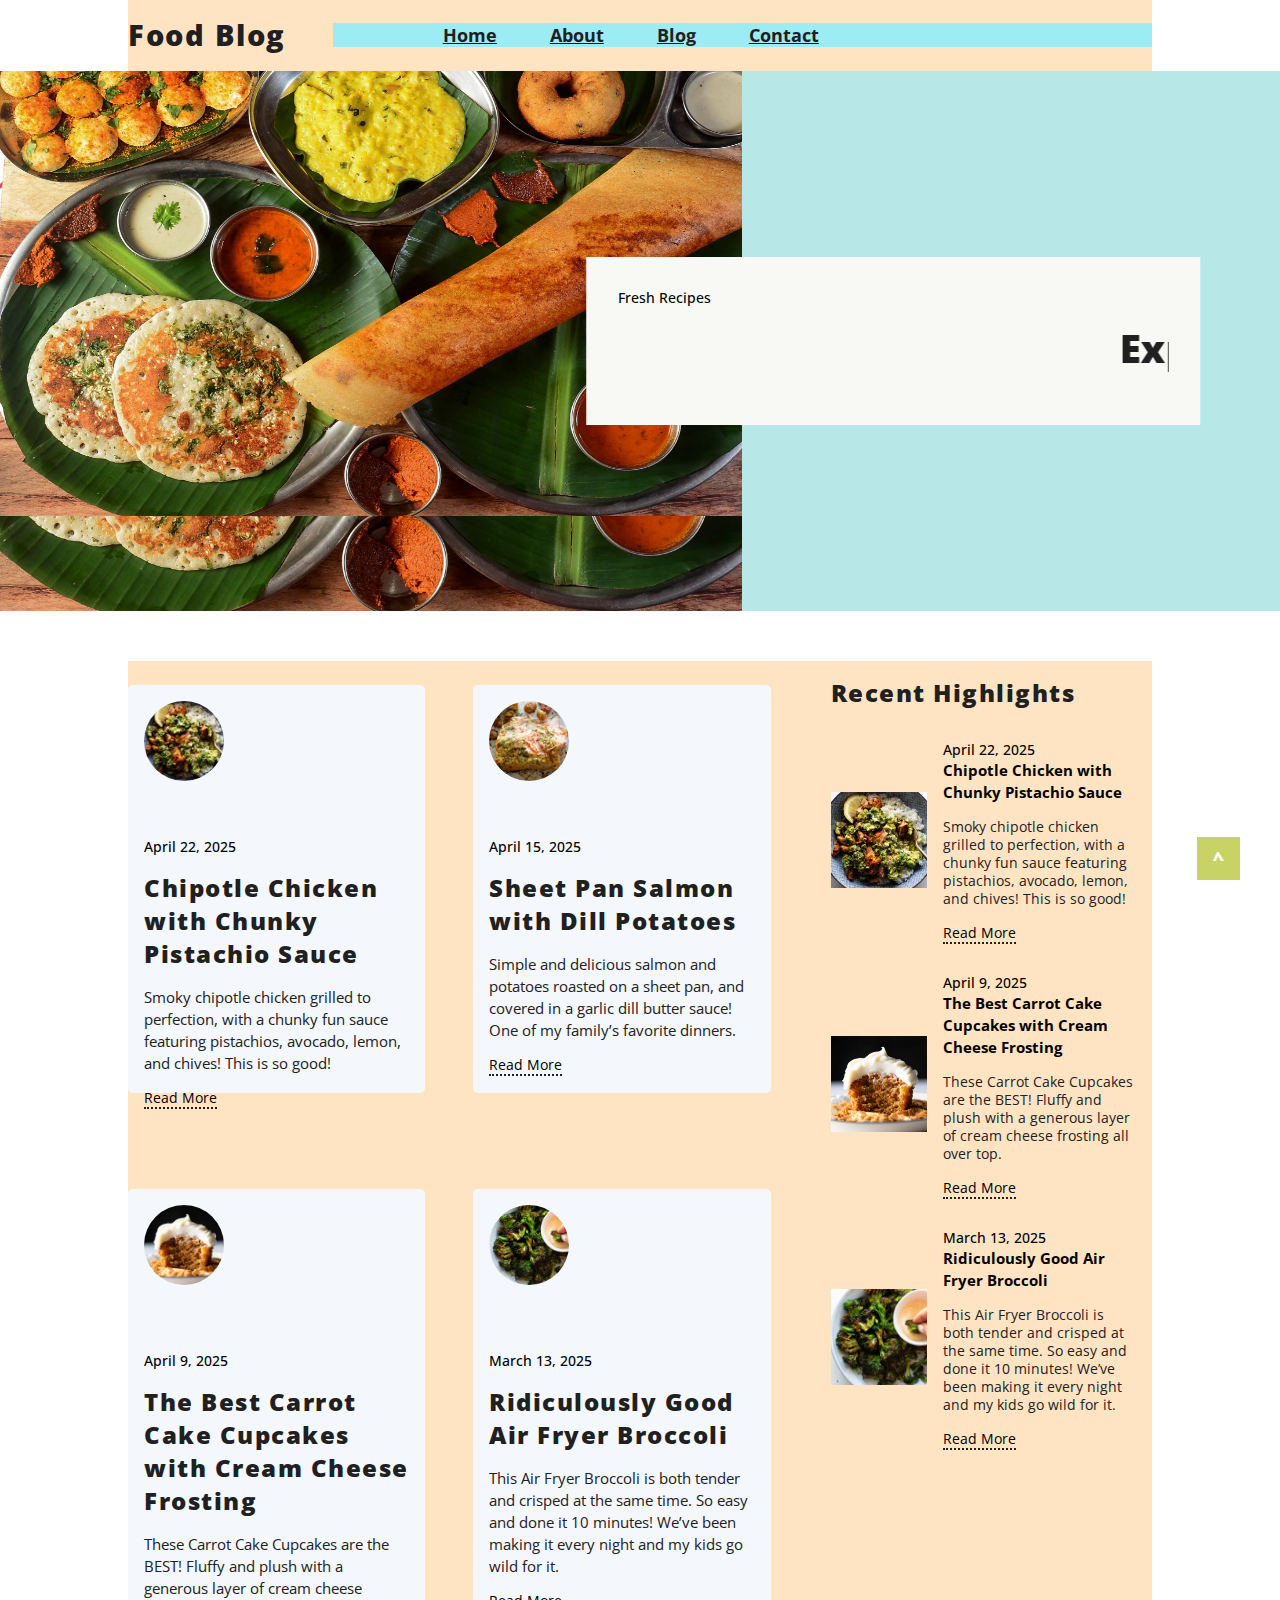
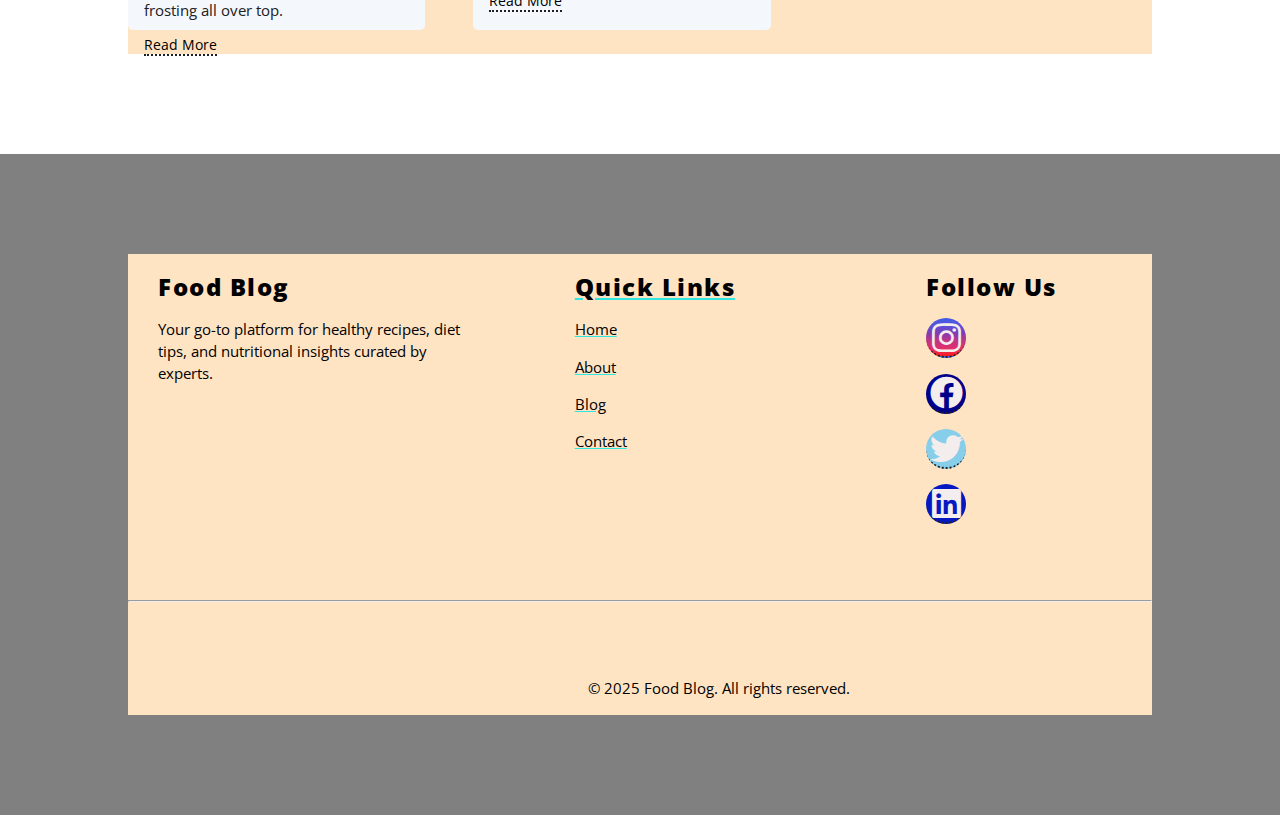
<file: index.html>
<!DOCTYPE html>
<html lang="en">
<head>
    <meta charset="UTF-8">
    <meta name="viewport" content="width=device-width, initial-scale=1.0">
    <title>Food Blog - Home</title>
    <link rel="stylesheet" href="style.css">
    <link rel="stylesheet" href="https://cdnjs.cloudflare.com/ajax/libs/font-awesome/6.0.0/css/all.min.css">
    <script defer src="app.js"></script>
</head>
<body>
    <div class="scroll-top">^</div>
    <div class="site-container">
        <nav>
            <div class="logo">
                <h2>Food Blog</h2>
            </div>
            <div class="menu">
                <a href="index.html" class="am">Home</a>
                <a href="about.html" class="am">About</a>
                <a href="blog.html" class="am">Blog</a>
                <a href="contact.html" class="am">Contact</a>
            </div>
            <div class="mobile-menu">
                <i class="icofont-navigation-menu"></i>
            </div>
        </nav>
    </div>

    <section class="hero">
        <div class="left">
            <img src="images/banner.jpg" alt="Healthy food" style="height: 445px; width: 900px;">
        </div>
        <div class="right1" style="background-color: rgb(184, 231, 231);">
            <div class="content-box">
                <span>Fresh Recipes</span>
                <marquee><h1 class="mar">Explore Delicious and Healthy Dishes Every Day</h1></marquee>
            </div>
        </div>
    </section>

    <div class="site-container">
        <main>
            <div class="blog">
                <!-- Realistic blog content added here -->
                <div class="blog-post">
                    <div class="thumbnail">
                        <img src="images/a1.jpg" alt="Vegan Salad">
                    </div>
                    <div class="blog-content">
                        <span>
                            April 22, 2025 </span>
                        <h3>Chipotle Chicken with Chunky Pistachio Sauce</h3>
                        <p>Smoky chipotle chicken grilled to perfection, with a chunky fun sauce featuring pistachios, avocado, lemon, and chives! This is so good!</p>
                        <a href="https://pinchofyum.com/chipotle-chicken-with-chunky-pistachio-sauce">Read More</a>
                    </div>
                </div>

                <div class="blog-post">
                    <div class="thumbnail">
                        <img src="images/a2.jpg" alt="Sheet Pan Salmon with Dill Potatoes">
                    </div>
                    <div class="blog-content">
                        <span>April 15, 2025</span>
                        <h3>Sheet Pan Salmon with Dill Potatoes</h3>
                        <p>Simple and delicious salmon and potatoes roasted on a sheet pan, and covered in a garlic dill butter sauce! One of my family’s favorite dinners.</p>
                        <a href="https://pinchofyum.com/sheet-pan-salmon-with-dill-potatoes">Read More</a>
                    </div>
                </div>

                <div class="blog-post">
                    <div class="thumbnail">
                        <img src="images/a3.jpg" alt="The Best Carrot Cake Cupcakes with Cream Cheese Frosting">
                    </div>
                    <div class="blog-content">
                        <span>April 9, 2025</span>
                        <h3>The Best Carrot Cake Cupcakes with Cream Cheese Frosting</h3>
                        <p>These Carrot Cake Cupcakes are the BEST! Fluffy and plush with a generous layer of cream cheese frosting all over top.</p>
                        <a href="https://pinchofyum.com/best-carrot-cake-cupcakes-with-cream-cheese-frosting">Read More</a>
                    </div>
                </div>

                <div class="blog-post">
                    <div class="thumbnail">
                        <img src="images/a4.webp" alt="Smoothie">
                    </div>
                    <div class="blog-content">
                        <span>March 13, 2025</span>
                        <h3>Ridiculously Good Air Fryer Broccoli</h3>
                        <p>This Air Fryer Broccoli is both tender and crisped at the same time. So easy and done it 10 minutes! We’ve been making it every night and my kids go wild for it.</p>
                        <a href="https://pinchofyum.com/ridiculously-good-air-fryer-broccoli">Read More</a>
                    </div>
                </div>
                <!-- More posts will follow -->
            </div>

            <aside>
                <div class="recent-post">
                    <header><h3>Recent Highlights</h3></header>
                    <div class="wrapper">
                        <div class="thumb">
                            <img src="images/a1.jpg" alt="Recent">
                        </div>
                        <div class="content">
                            <span>April 22, 2025</span>
                            <h4>Chipotle Chicken with Chunky Pistachio Sauce</h4>
                            <p>Smoky chipotle chicken grilled to perfection, with a chunky fun sauce featuring pistachios, avocado, lemon, and chives! This is so good!</p>
                            <a href="https://pinchofyum.com/chipotle-chicken-with-chunky-pistachio-sauce">Read More</a>
                        </div>
                    </div>
                </div>

                <div class="wrapper">
                    <div class="thumb">
                        <img src="images/a3.jpg" alt="Recent">
                    </div>
                    <div class="content">
                        <span>April 9, 2025</span>
                        <h4>The Best Carrot Cake Cupcakes with Cream Cheese Frosting</h4>
                        <p>These Carrot Cake Cupcakes are the BEST! Fluffy and plush with a generous layer of cream cheese frosting all over top.</p>
                        <a href="https://pinchofyum.com/best-carrot-cake-cupcakes-with-cream-cheese-frosting">Read More</a>
                    </div>
                </div>

                <div class="wrapper">
                    <div class="thumb">
                        <img src="images/a4.webp" alt="Recent">
                    </div>
                    <div class="content">
                        <span>March 13, 2025</span>
                        <h4>Ridiculously Good Air Fryer Broccoli</h4>
                        <p>This Air Fryer Broccoli is both tender and crisped at the same time. So easy and done it 10 minutes! We’ve been making it every night and my kids go wild for it.</p>
                        <a href="https://pinchofyum.com/ridiculously-good-air-fryer-broccoli">Read More</a>
                    </div>
                </div>
            </div>

            
            </aside>
        </main>
    </div>

    <footer>
        <div class="site-container">
            <div class="footer-top", style="padding-left: 30px;">
                <div class="left">
                    <h3>Food Blog</h3>
                    <p>Your go-to platform for healthy recipes, diet tips, and nutritional insights curated by experts.</p>
                </div>
                <div class="center">
                    <h3>Quick Links</h3>
                    <a href="index.html"><p>Home</p></a>
                    <a href="about.html"><p>About</p></a>
                    <a href="blog.html"><p>Blog</p></a>
                    <a href="contact.html"><p>Contact</p></a>
                </div>
                <div class="right">
                    <h3>Follow Us</h3>
                    <a href="#" class="social-icon instagram"><i class="fab fa-instagram"></i></a>
        <a href="#" class="social-icon facebook"><i class="fab fa-facebook"></i></a>
        <a href="#" class="social-icon x"><i class="fab fa-twitter"></i></a>
        <a href="#" class="social-icon youtube"><i class="fab fa-linkedin"></i></a>
                </div>
            </div>
            <hr>
            <div class="footer-bottom", style="padding-left: 460px">
                <p>&copy; 2025 Food Blog. All rights reserved.</p>
            </div>
        </div>
    </footer>
</body>
</html>
</file>
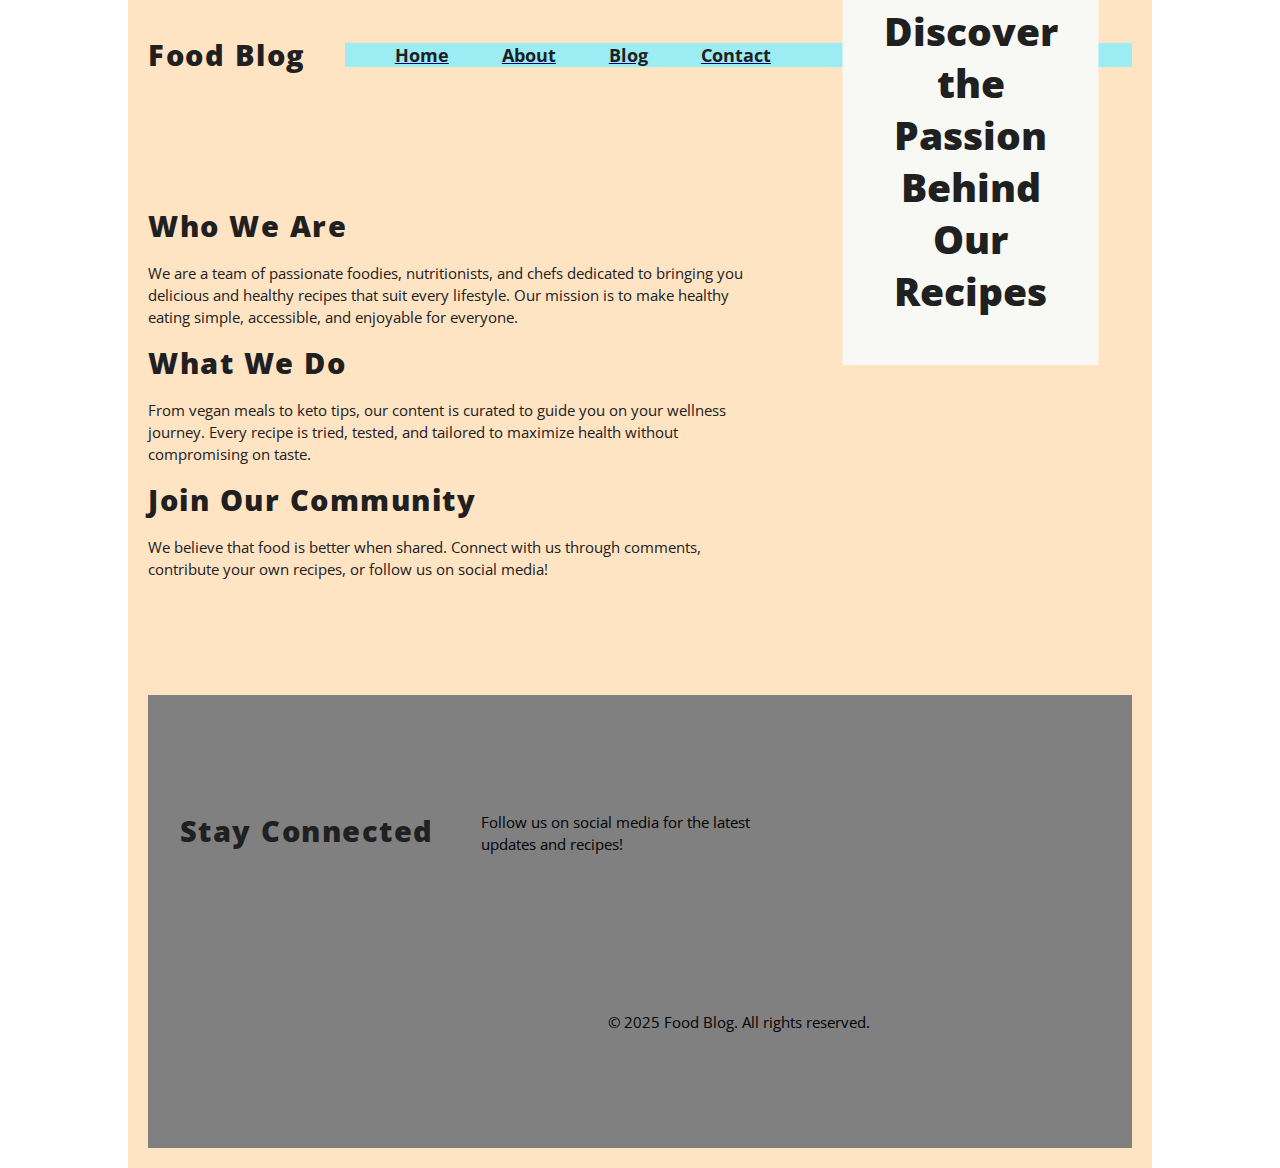
<file: about.html>
<!DOCTYPE html>
<html lang="en">
<head>
  <meta charset="UTF-8">
  <meta name="viewport" content="width=device-width, initial-scale=1.0">
  <title>About Us - Food Blog</title>
  <link rel="stylesheet" href="style.css">
    <link rel="stylesheet" href="https://cdnjs.cloudflare.com/ajax/libs/font-awesome/6.0.0/css/all.min.css">
<style>
  .site-container {
    max-width: 1200px;
    margin: 0 auto;
    padding: 20px;
  }
</style>
</head>
<body>
  <div class="site-container">
    <nav>
      <div class="logo"><a href="index.html" id="logo">
        <h2>Food Blog</h2>
    </a></div>
      <div class="menu" style="padding-left: 0%;">
        <a href="index.html" class="am">Home</a>
        <a href="about.html" class="am">About</a>
        <a href="blog.html" class="am">Blog</a>
        <a href="contact.html" class="am">Contact</a>
    </div>
    </nav>

    <section class="hero" style="margin-left: 450px;margin-top: 50px;">
      <div class="right">
        <div class="content-box">
          <span>Our Story</span>
          <h1>Discover the Passion Behind Our Recipes</h1>
        </div>
      </div>
    </section>

    <main>
      <article>
        <h2>Who We Are</h2>
        <p>We are a team of passionate foodies, nutritionists, and chefs dedicated to bringing you delicious and healthy recipes that suit every lifestyle. Our mission is to make healthy eating simple, accessible, and enjoyable for everyone.</p>

        <h2>What We Do</h2>
        <p>From vegan meals to keto tips, our content is curated to guide you on your wellness journey. Every recipe is tried, tested, and tailored to maximize health without compromising on taste.</p>

        <h2>Join Our Community</h2>
        <p>We believe that food is better when shared. Connect with us through comments, contribute your own recipes, or follow us on social media!</p>
      </article>
    </main>

    <footer>
      <div class="footer-top">
        <h2>Stay Connected</h2>
        <p>Follow us on social media for the latest updates and recipes!</p>
        <div class="social-icons">
          
        </div>
      </div>
      <div class="footer-bottom">
        <div class="footer-bottom", style="padding-left: 460px">
          <p>&copy; 2025 Food Blog. All rights reserved.</p>
      </div>
    </footer>
  </div>
</body>
</html>
</file>
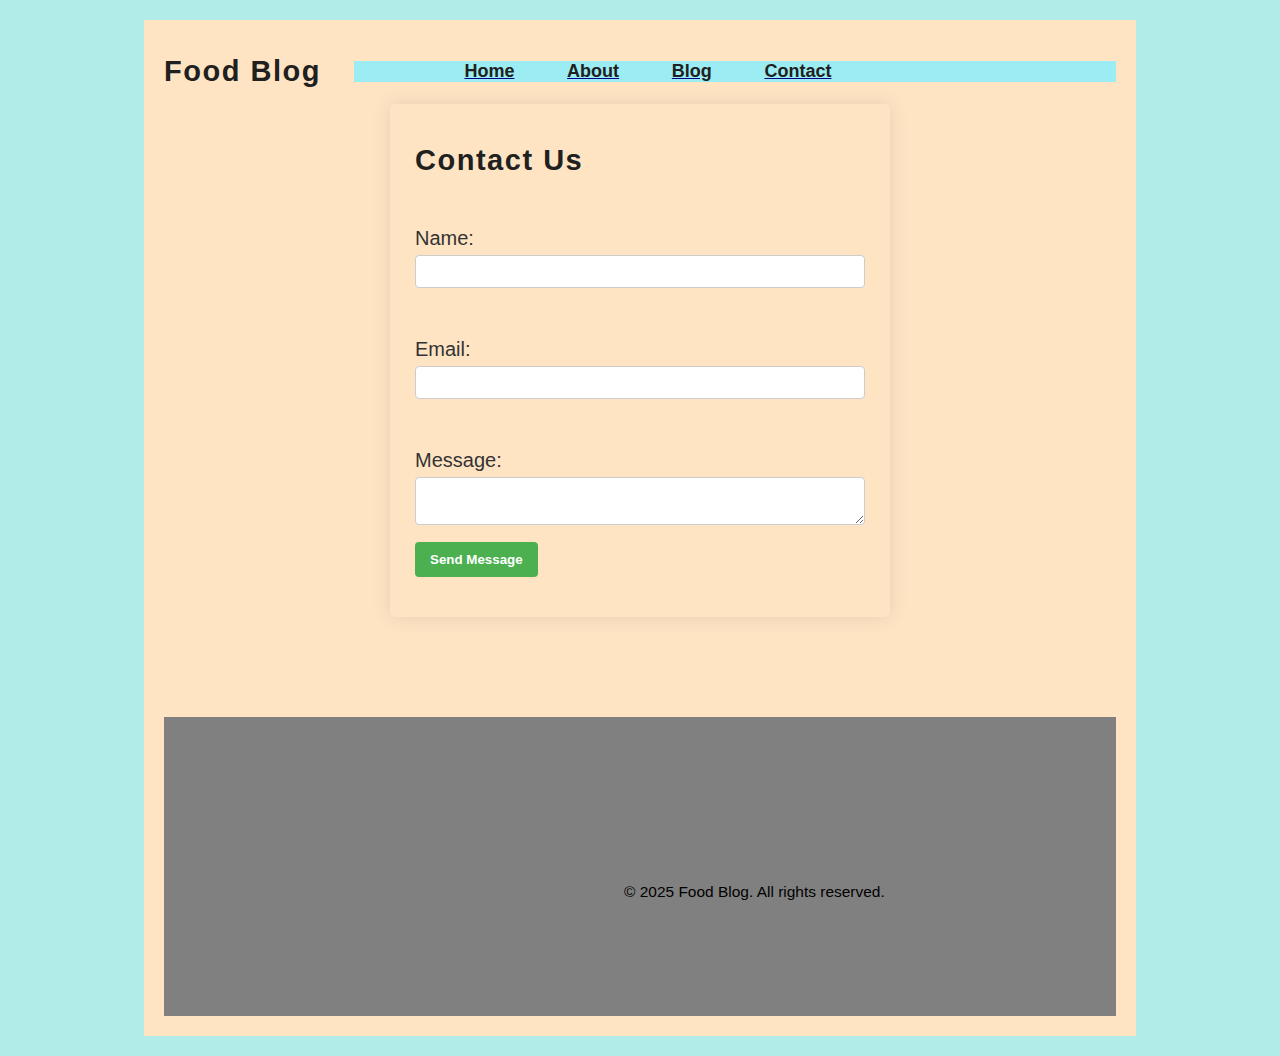
<file: contact.html>
<!DOCTYPE html>
<html lang="en">
<head>
  <meta charset="UTF-8">
  <meta name="viewport" content="width=device-width, initial-scale=1.0">
  <title>Contact Us - Food Blog</title>
  <link rel="stylesheet" href="style.css">
  <style>
    .site-container{
      max-width: 1200px;
      margin: 0 auto;
      padding: 20px;
    }
    body {
  font-family: Arial, sans-serif;
  background-color: #b2ece9;
  padding: 20px;
}


.contact-form {
  background-color: bisque;
  padding: 25px;
  margin: auto;
  max-width: 500px;
  border-radius: 5px;
  box-shadow: 0 0 20px rgba(0, 0, 0, 0.1);
}

.contact-form h2 {
  margin-bottom: 15px;
}

.contact-form label {
  display: block;
  margin-top: 50px;
}

.contact-form input,
.contact-form textarea {
  width: 100%;
  padding: 8px;
  margin-top: 5px;
  border: 1px solid #ccc;
  border-radius: 4px;
  box-sizing: border-box;
}

.contact-form button {
  margin-top: 15px;
  padding: 10px 15px;
  background-color: #4CAF50;
  color: white;
  border: none;
  border-radius: 4px;
  cursor: pointer;
}

.contact-form button:hover {
  background-color: #45a049;
}

#formMessage {
  margin-top: 15px;
  font-weight: bold;
}
.a1{
  font-size: 20px;
  color: #333;
  margin-top: 10px;
}
  </style>
</head>
<body>
  <div class="site-container">
    <nav>
      <div class="logo"><h2>Food Blog</h2></div>
      <div class="menu">
        <a href="index.html" class="am">Home</a>
        <a href="about.html" class="am">About</a>
        <a href="blog.html" class="am">Blog</a>
        <a href="contact.html" class="am">Contact</a>
    </div>
    </nav>
<div class="contact-form">
  <h2>Contact Us</h2>
  <form id="contactForm" action="https://formspree.io/f/xrbqbaqr"
  method="POST">
    <label for="name" class="a1">Name:</label>
    <input type="text" id="name" name="name" required />

    <label for="email" class="a1">Email:</label>
    <input type="email" id="email" name="email" required />

    <label for="message" class="a1">Message:</label>
    <textarea id="message" name="message" required></textarea>

    <button type="submit"><b>Send Message</b></button>
  </form>
  <div id="formMessage"></div>
</div>

    </main>

    <footer>
      <div class="footer-bottom", style="padding-left: 460px; font-weight: bolder;">
        <p>&copy; 2025 Food Blog. All rights reserved.</p>
      </div>
    </footer>
  </div>
  <script>
    document.getElementById('contactForm').addEventListener('submit', function(e) {
  e.preventDefault(); // Prevent form from submitting

  // Get form values
  const name = document.getElementById('name').value.trim();
  const email = document.getElementById('email').value.trim();
  const message = document.getElementById('message').value.trim();
  const formMessage = document.getElementById('formMessage');

  // Simple validation
  if (name === '' || email === '' || message === '') {
    formMessage.style.color = 'red';
    formMessage.textContent = 'Please fill in all fields.';
    return;
  }

  // Basic email format validation
  const emailPattern = /^[^ ]+@[^ ]+\.[a-z]{2,3}$/;
  if (!email.match(emailPattern)) {
    formMessage.style.color = 'red';
    formMessage.textContent = 'Please enter a valid email address.';
    return;
  }

  // If validation passes
  formMessage.style.color = 'green';
  formMessage.textContent = 'Your message has been sent successfully!';

  // Reset form fields
  document.getElementById('contactForm').reset();
});

  </script>
</body>
</html>
</file>
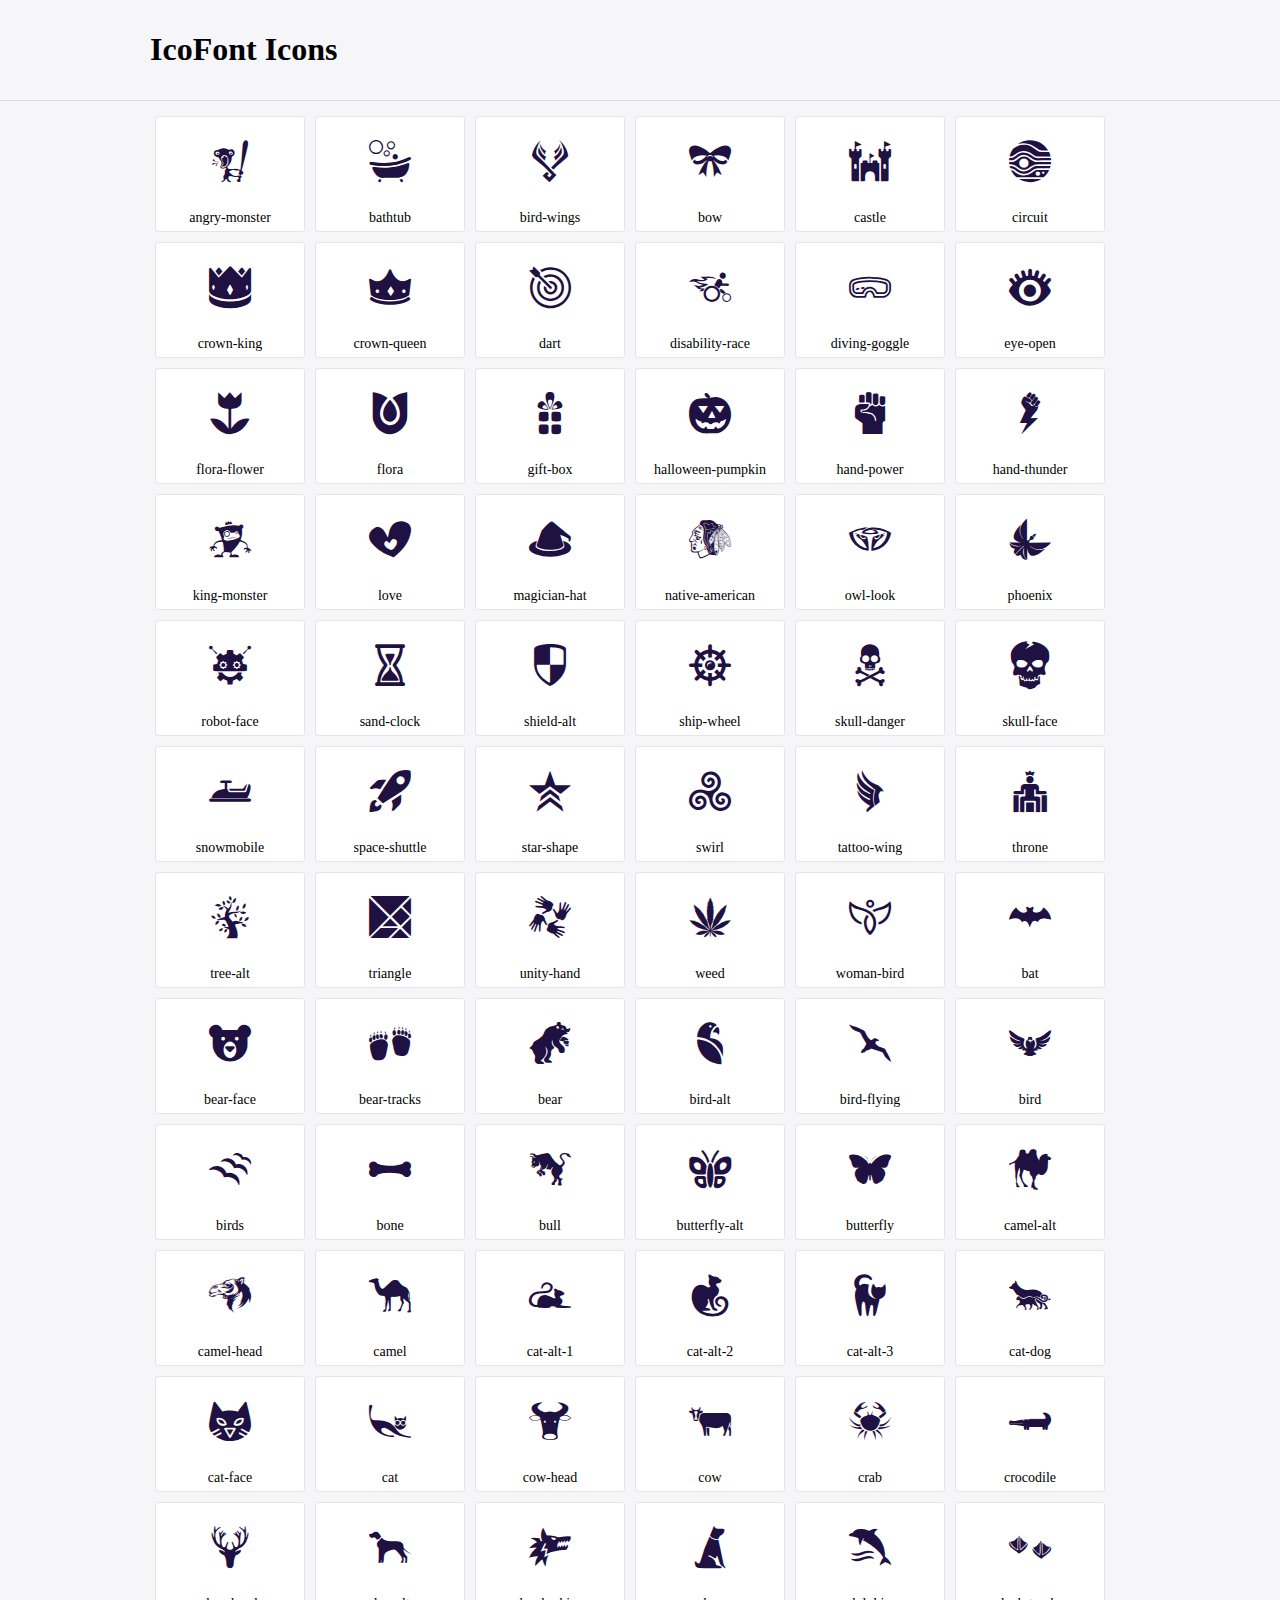
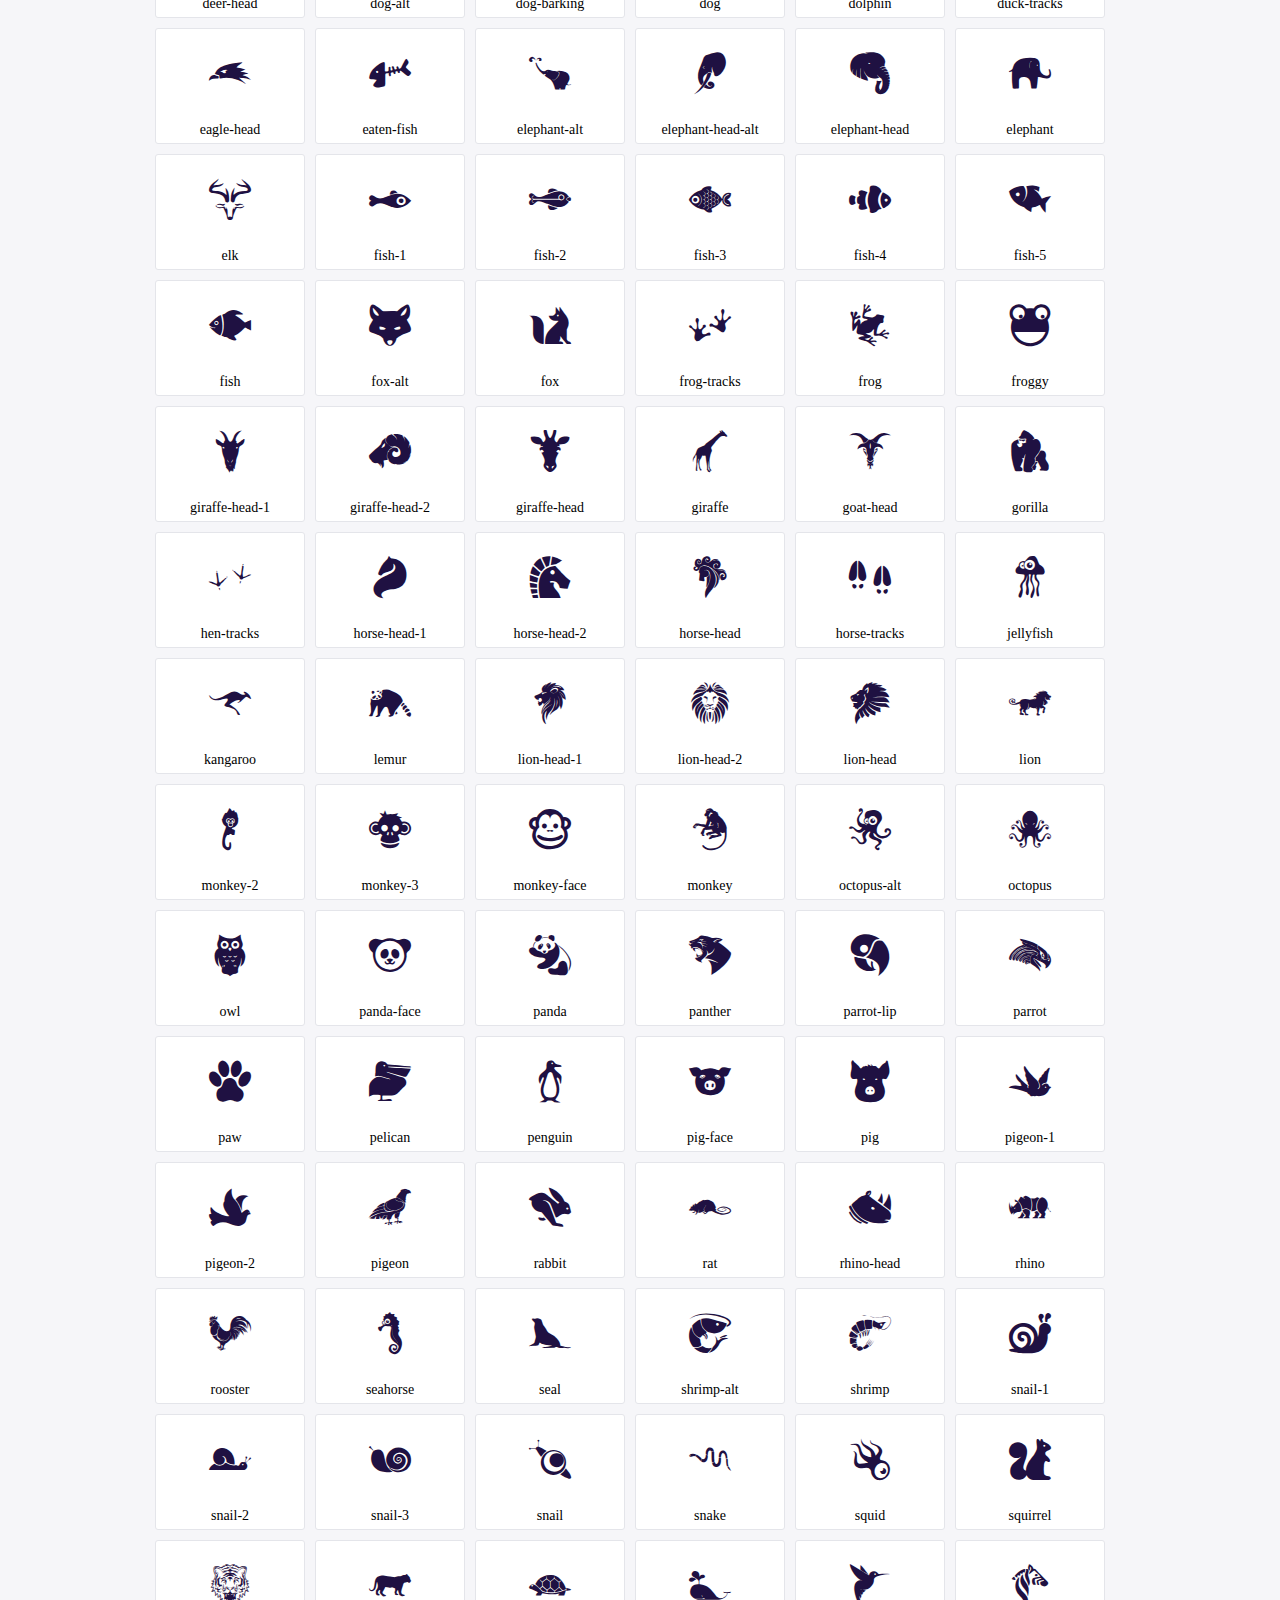
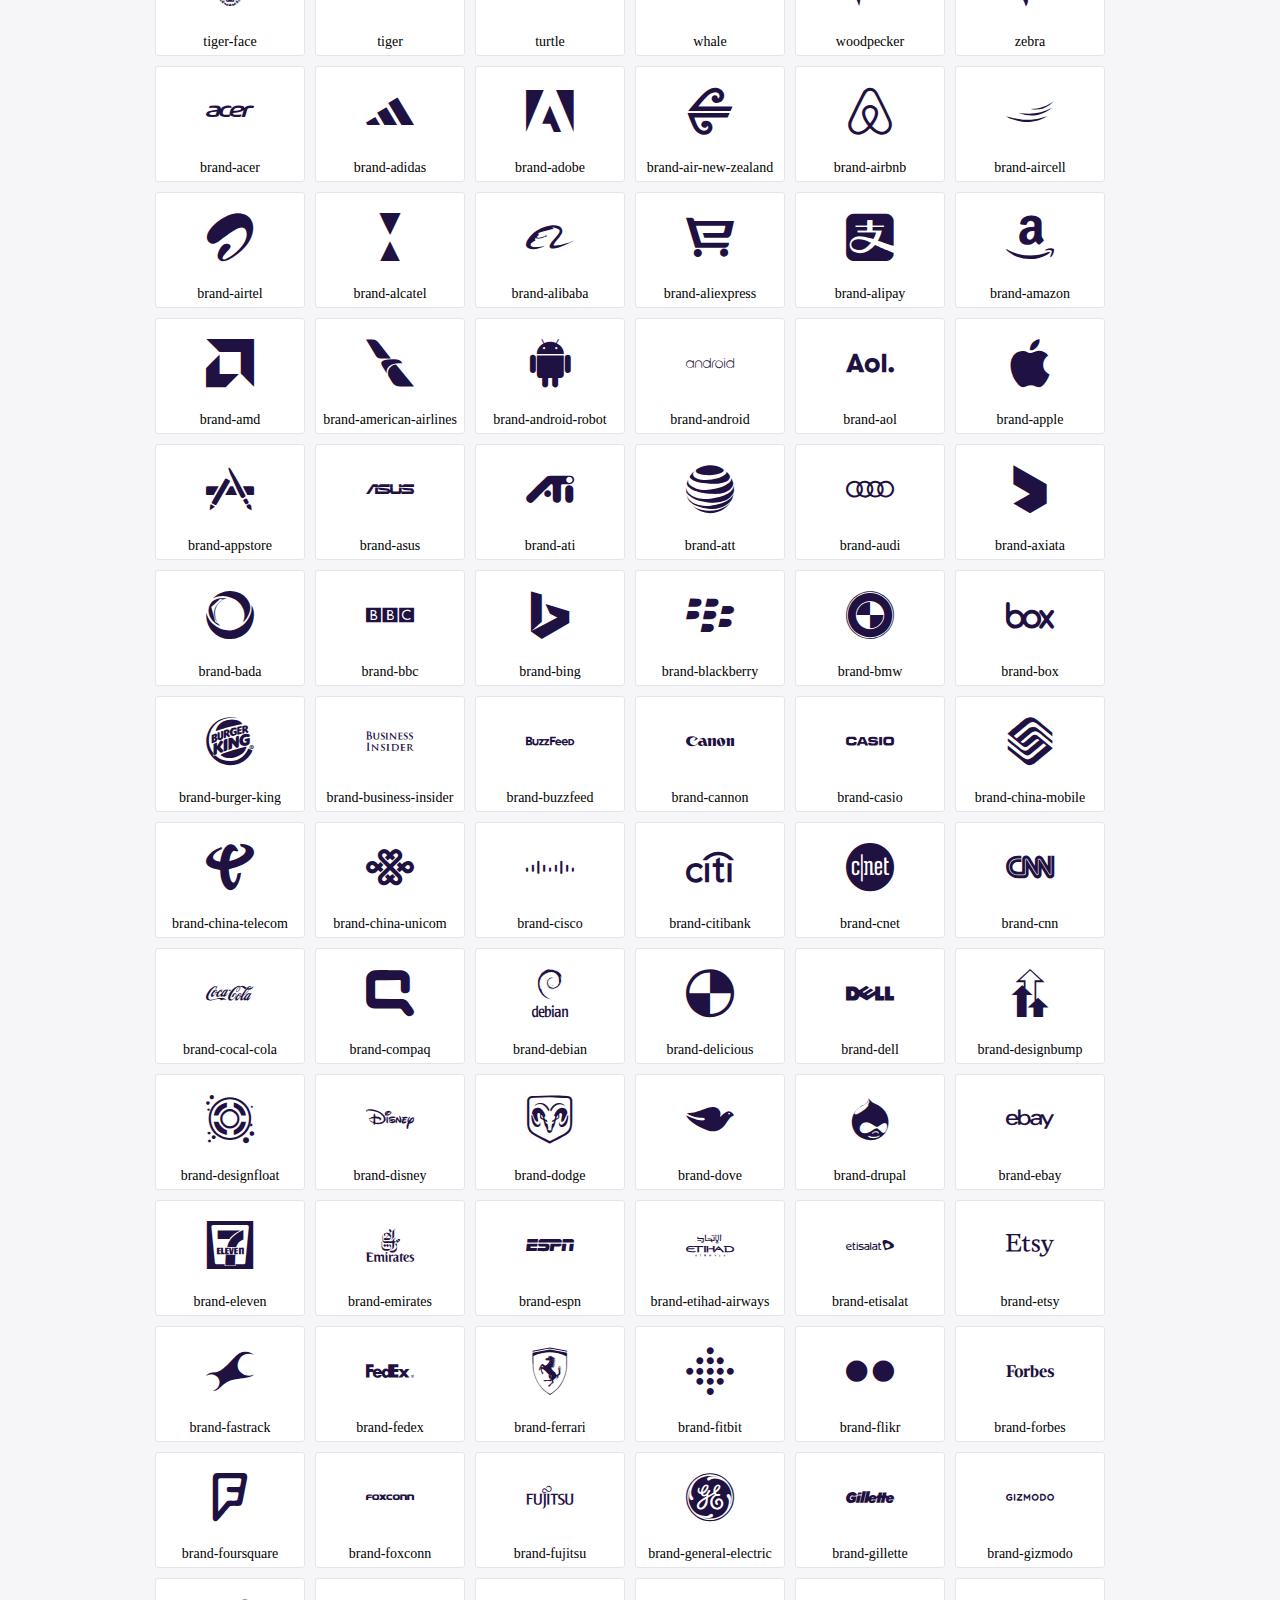
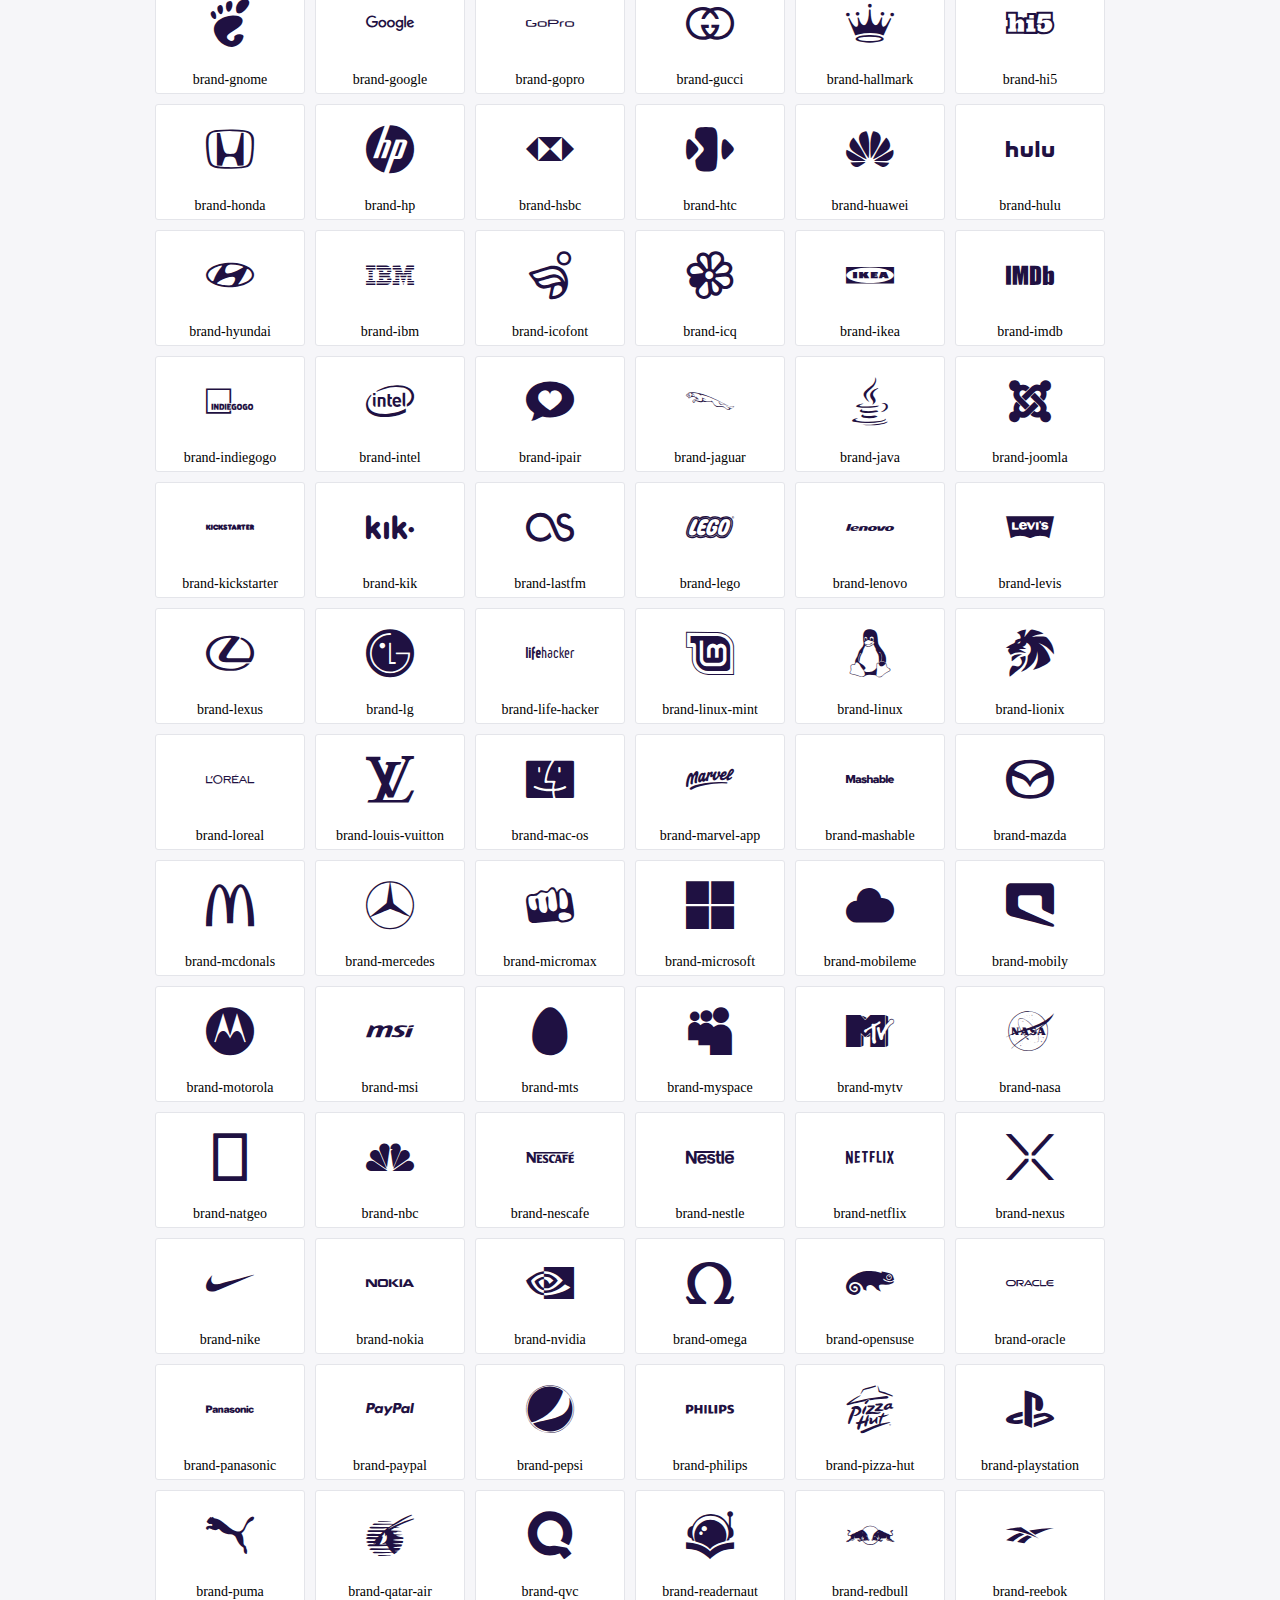
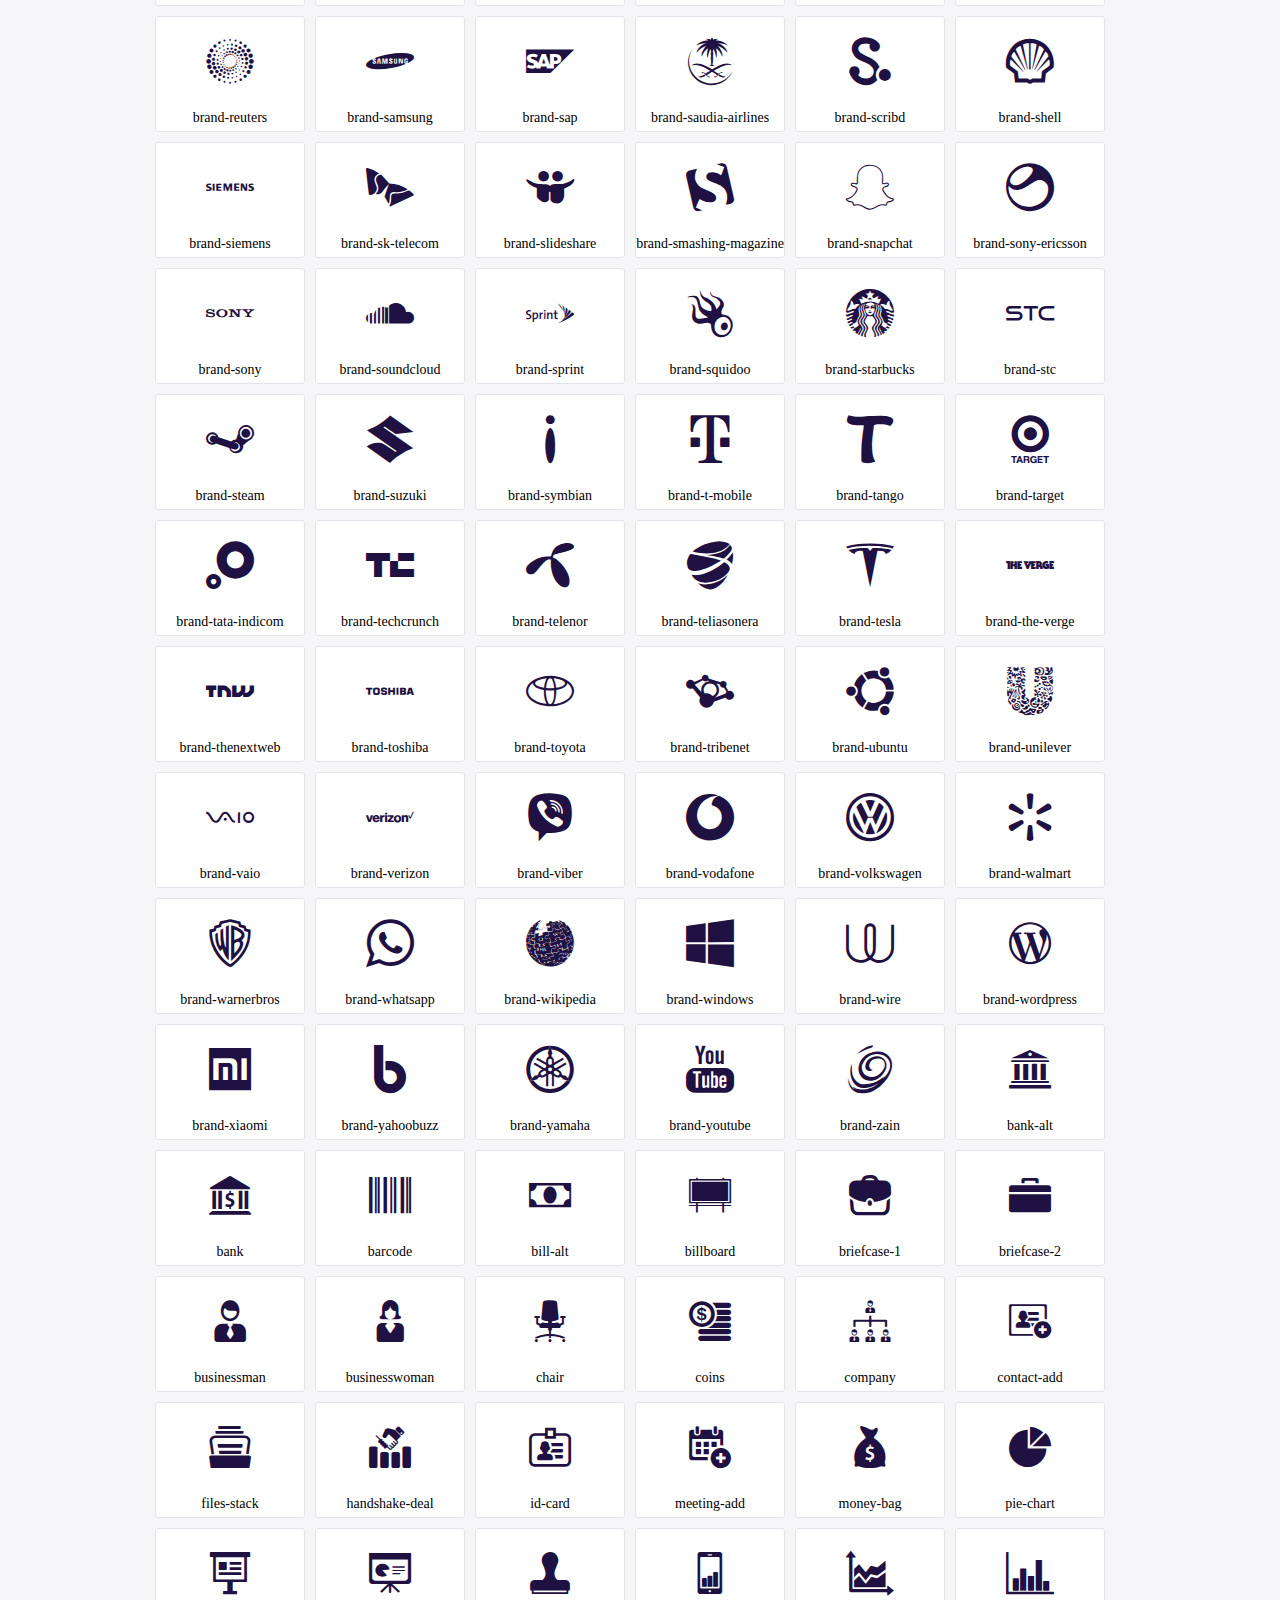
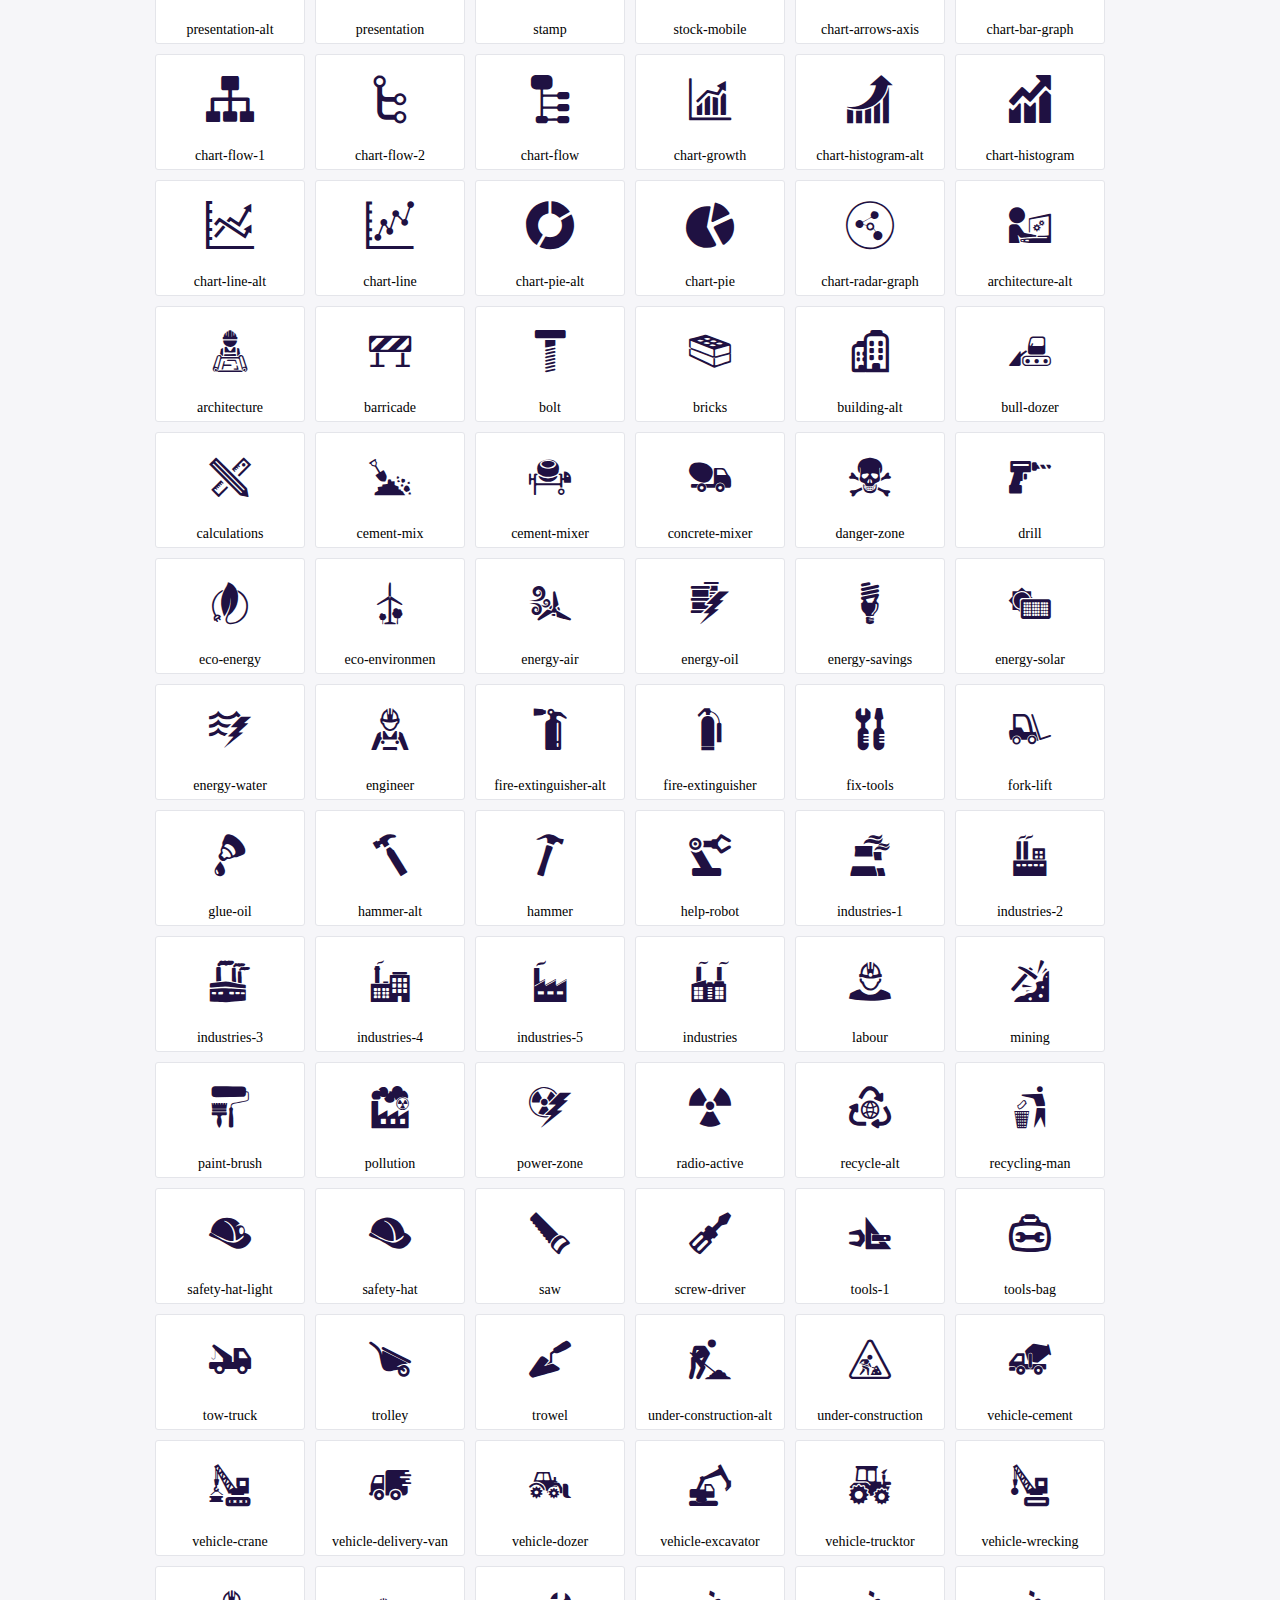
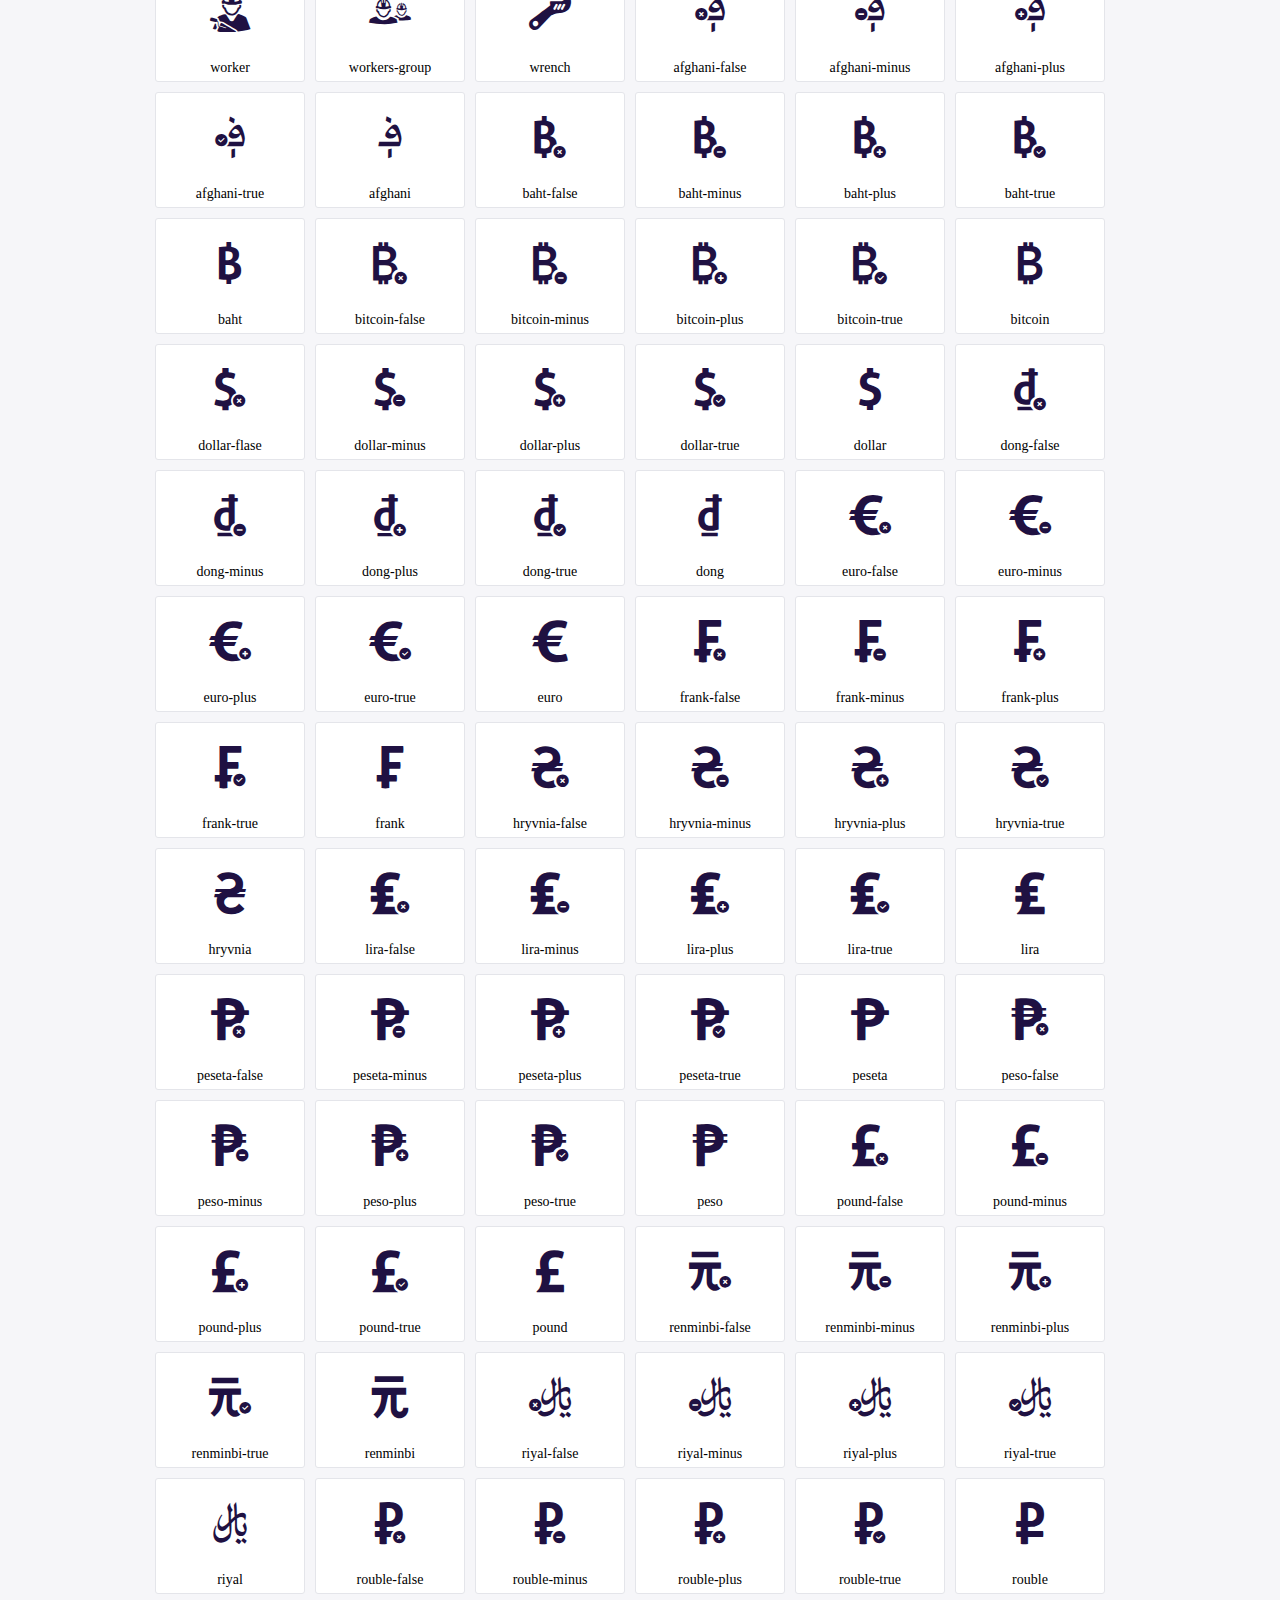
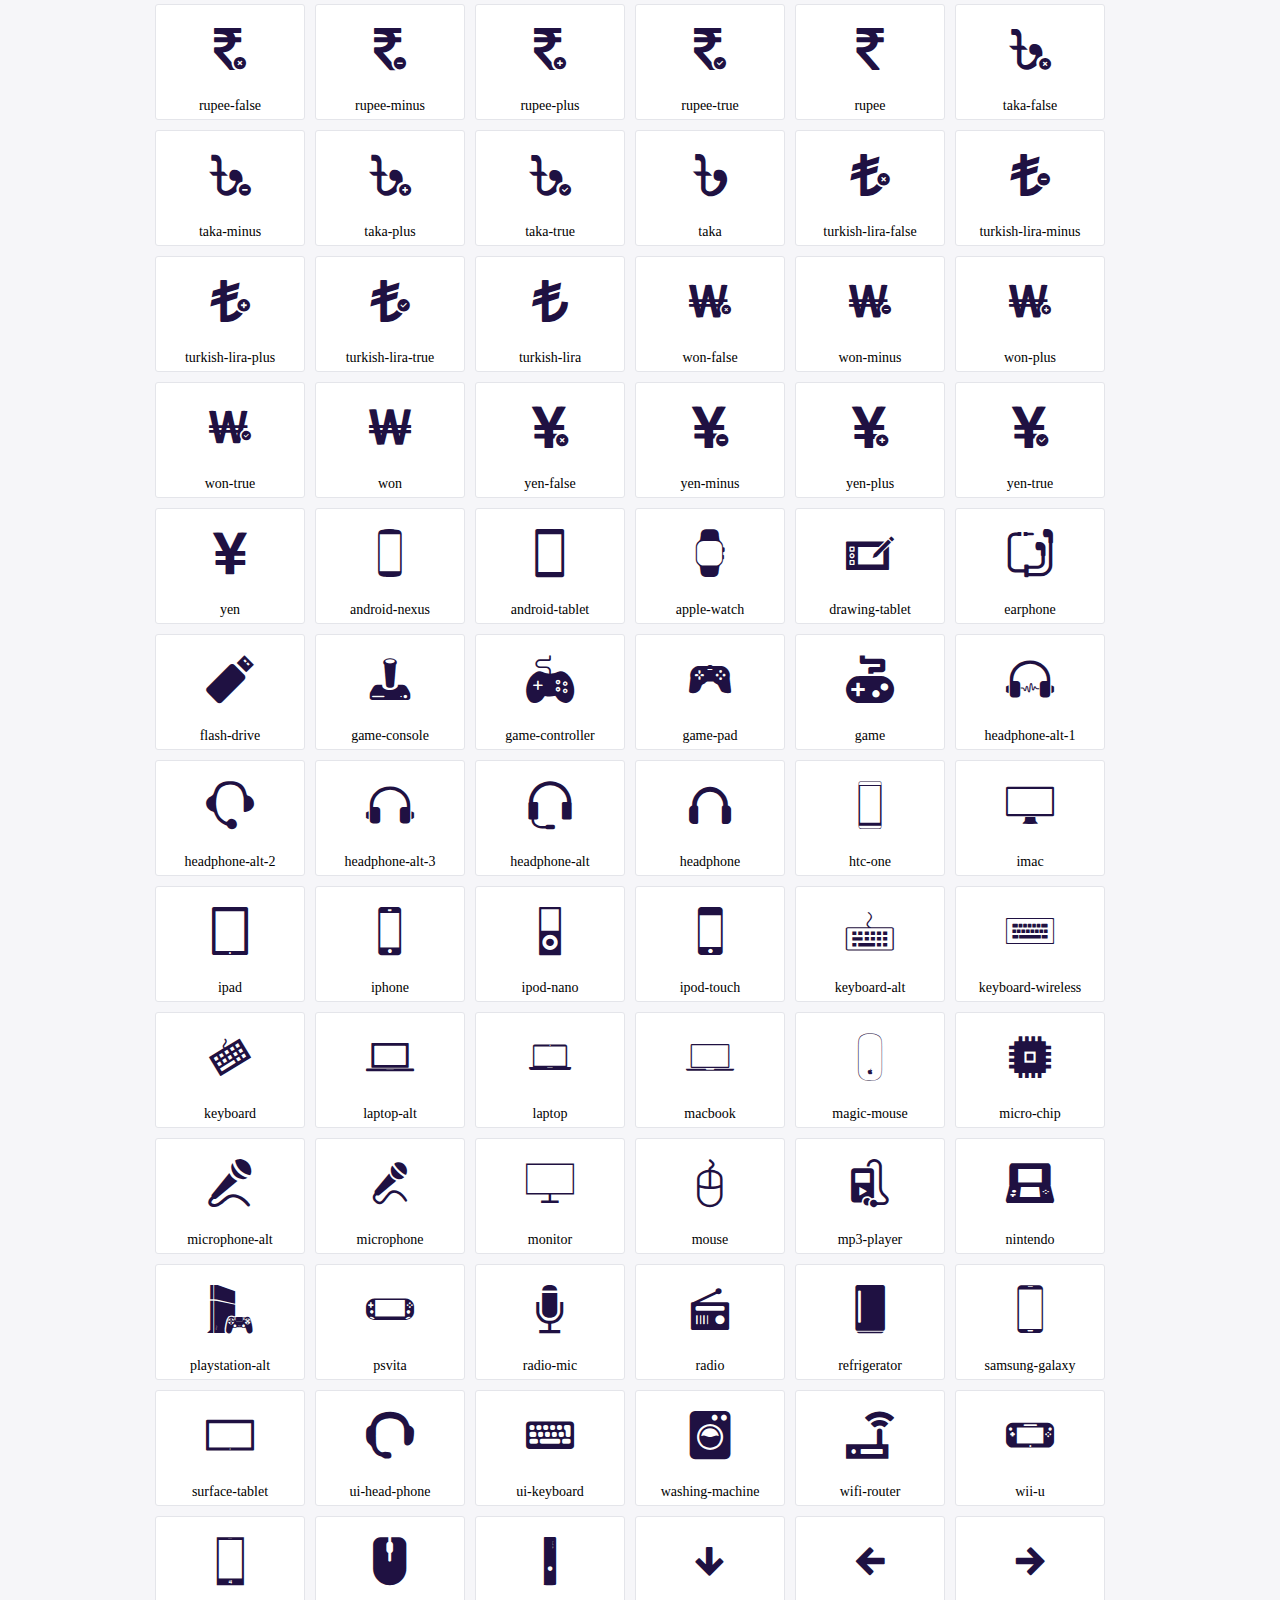
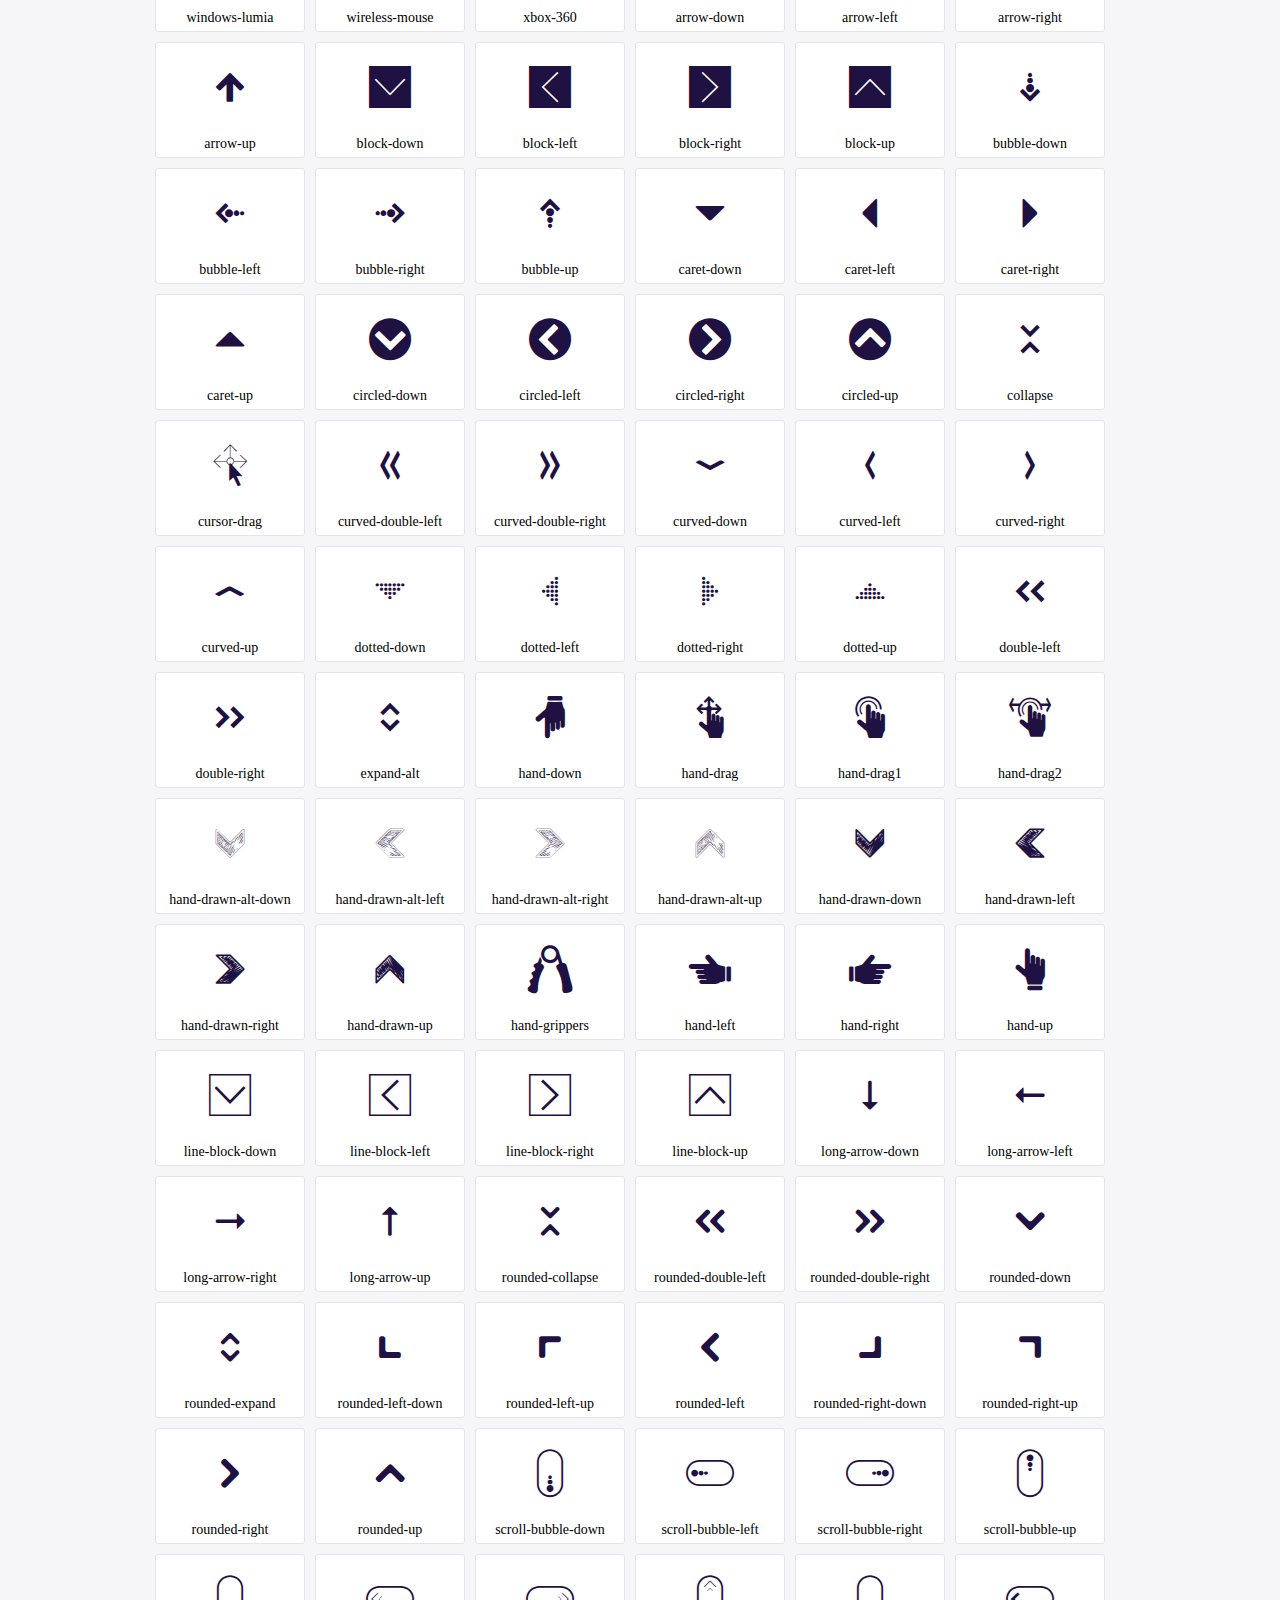
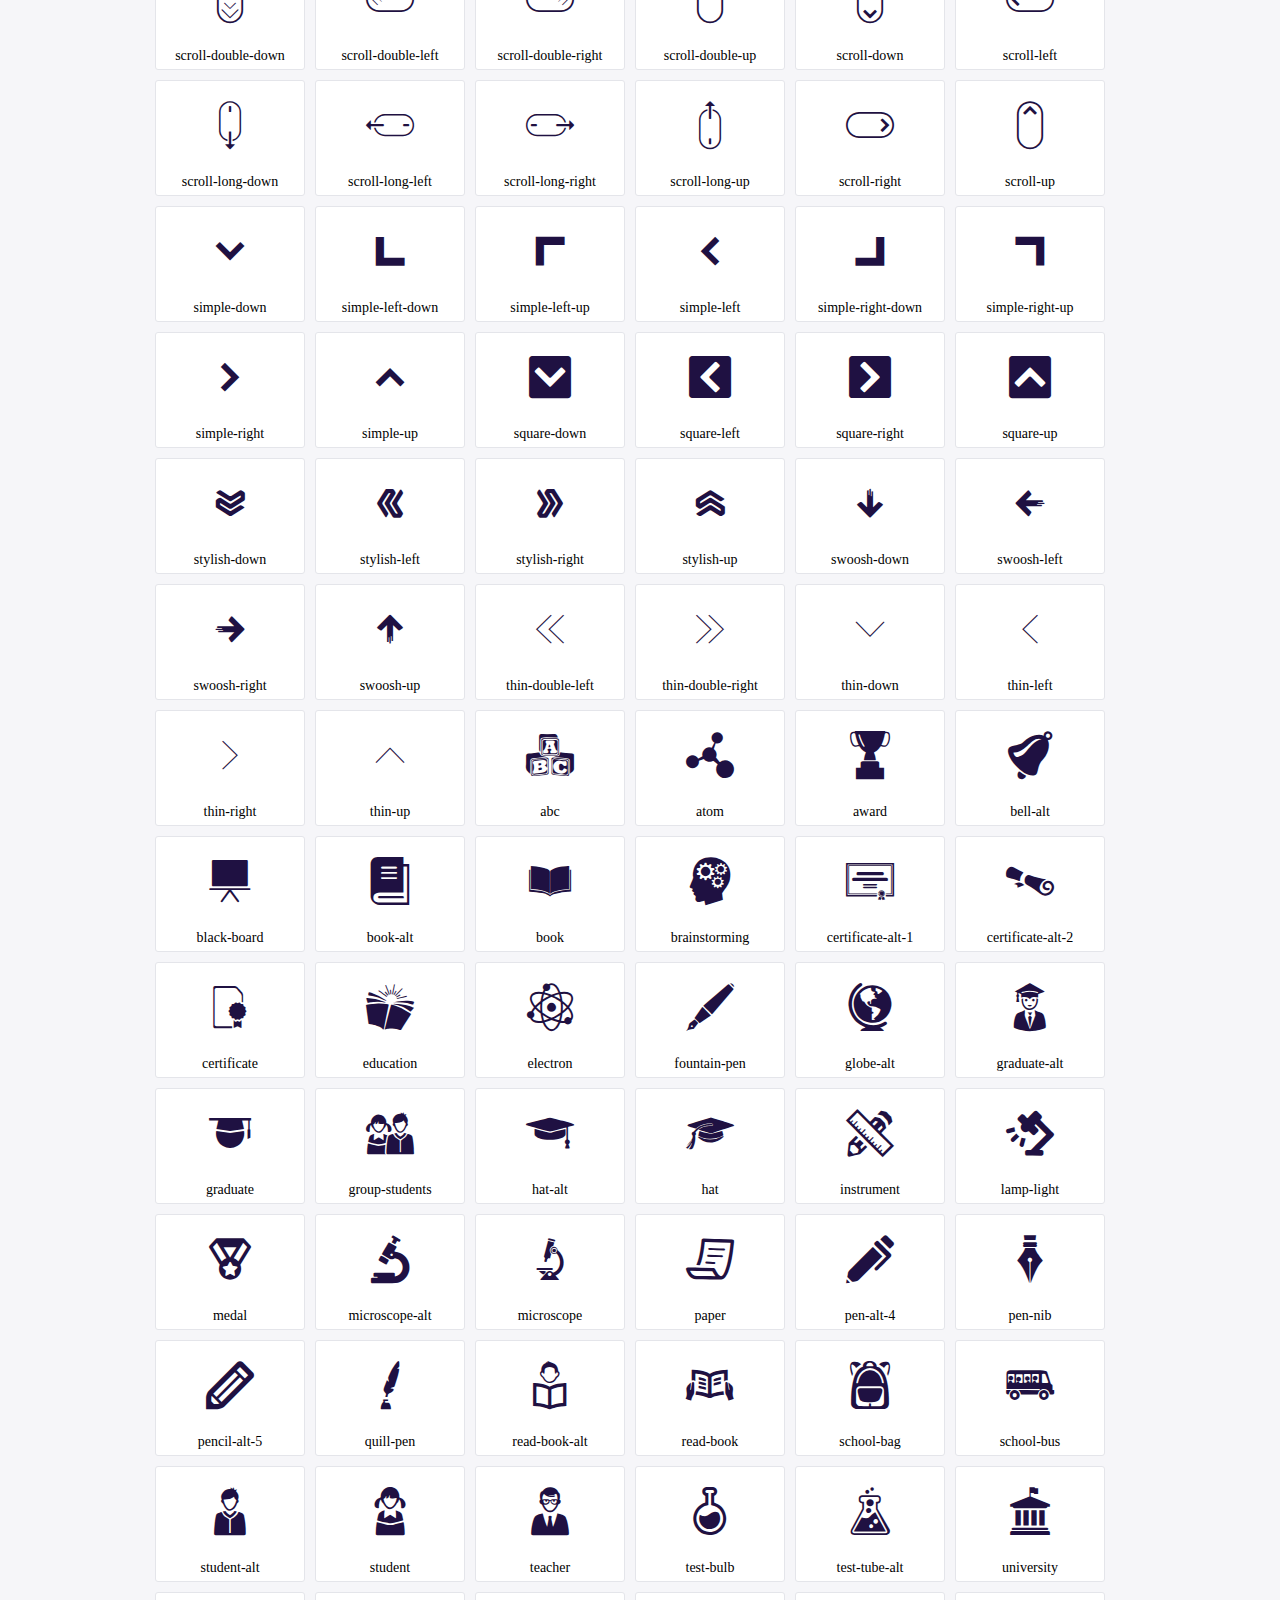
<file: icofont/demo.html>
<!DOCTYPE html>
	<html>
	<head>
		<meta charset="utf-8">
		<title>Examples | IcoFont</title>
		<link rel="stylesheet" type="text/css" href="./icofont.min.css">
		<style type="text/css">
			body {
				margin: 0;
				padding: 0;
				background: #F6F6F9;
			}
			.header {
				border-bottom: 1px solid #DCDCE1;
				padding: 10px 0;
				margin-bottom: 10px;
			}
			.container {
				width: 980px;
				margin: 0 auto;
			}
			.ico-title {
				font-size: 2em;
			}
			.iconlist {
				margin: 0;
				padding: 0;
				list-style: none;
				text-align: center;
				width: 100%;
				display: flex;
				flex-wrap: wrap;
				flex-direction: row;
			}
			.iconlist li {
				position: relative;
				margin: 5px;
				width: 150px;
				cursor: pointer;
			}
			.iconlist li .icon-holder {
				position: relative;
				text-align: center;
				border-radius: 3px;
				overflow: hidden;
				padding-bottom: 5px;
				background: #ffffff;
				border: 1px solid #E4E5EA;
				transition: all 0.2s linear 0s;
			}
			.iconlist li .icon-holder:hover {
				background: #00C3DA;
				color: #ffffff;
			}
			.iconlist li .icon-holder:hover .icon i {
				color: #ffffff;
			}
			.iconlist li .icon-holder .icon {
				padding: 20px;
				text-align: center;
			}
			.iconlist li .icon-holder .icon i {
				font-size: 3em;
				color: #1F1142;
			}
			.iconlist li .icon-holder span {
				font-size: 14px;
				display: block;
				margin-top: 5px;
				border-radius: 3px;
			}
		</style>
	</head>
	<body>
	<div class="header">
		<div class="container">
			<h1 class="ico-title"> IcoFont Icons </h1>
		</div>
	</div>
	<div class="container">
		<ul class="iconlist">
		
		<li>
			<div class="icon-holder">
				<div class="icon"> 
					<i class="icofont-angry-monster"></i>
				</div> 
				<span> angry-monster </span>
			</div>
		</li>
		
		<li>
			<div class="icon-holder">
				<div class="icon"> 
					<i class="icofont-bathtub"></i>
				</div> 
				<span> bathtub </span>
			</div>
		</li>
		
		<li>
			<div class="icon-holder">
				<div class="icon"> 
					<i class="icofont-bird-wings"></i>
				</div> 
				<span> bird-wings </span>
			</div>
		</li>
		
		<li>
			<div class="icon-holder">
				<div class="icon"> 
					<i class="icofont-bow"></i>
				</div> 
				<span> bow </span>
			</div>
		</li>
		
		<li>
			<div class="icon-holder">
				<div class="icon"> 
					<i class="icofont-castle"></i>
				</div> 
				<span> castle </span>
			</div>
		</li>
		
		<li>
			<div class="icon-holder">
				<div class="icon"> 
					<i class="icofont-circuit"></i>
				</div> 
				<span> circuit </span>
			</div>
		</li>
		
		<li>
			<div class="icon-holder">
				<div class="icon"> 
					<i class="icofont-crown-king"></i>
				</div> 
				<span> crown-king </span>
			</div>
		</li>
		
		<li>
			<div class="icon-holder">
				<div class="icon"> 
					<i class="icofont-crown-queen"></i>
				</div> 
				<span> crown-queen </span>
			</div>
		</li>
		
		<li>
			<div class="icon-holder">
				<div class="icon"> 
					<i class="icofont-dart"></i>
				</div> 
				<span> dart </span>
			</div>
		</li>
		
		<li>
			<div class="icon-holder">
				<div class="icon"> 
					<i class="icofont-disability-race"></i>
				</div> 
				<span> disability-race </span>
			</div>
		</li>
		
		<li>
			<div class="icon-holder">
				<div class="icon"> 
					<i class="icofont-diving-goggle"></i>
				</div> 
				<span> diving-goggle </span>
			</div>
		</li>
		
		<li>
			<div class="icon-holder">
				<div class="icon"> 
					<i class="icofont-eye-open"></i>
				</div> 
				<span> eye-open </span>
			</div>
		</li>
		
		<li>
			<div class="icon-holder">
				<div class="icon"> 
					<i class="icofont-flora-flower"></i>
				</div> 
				<span> flora-flower </span>
			</div>
		</li>
		
		<li>
			<div class="icon-holder">
				<div class="icon"> 
					<i class="icofont-flora"></i>
				</div> 
				<span> flora </span>
			</div>
		</li>
		
		<li>
			<div class="icon-holder">
				<div class="icon"> 
					<i class="icofont-gift-box"></i>
				</div> 
				<span> gift-box </span>
			</div>
		</li>
		
		<li>
			<div class="icon-holder">
				<div class="icon"> 
					<i class="icofont-halloween-pumpkin"></i>
				</div> 
				<span> halloween-pumpkin </span>
			</div>
		</li>
		
		<li>
			<div class="icon-holder">
				<div class="icon"> 
					<i class="icofont-hand-power"></i>
				</div> 
				<span> hand-power </span>
			</div>
		</li>
		
		<li>
			<div class="icon-holder">
				<div class="icon"> 
					<i class="icofont-hand-thunder"></i>
				</div> 
				<span> hand-thunder </span>
			</div>
		</li>
		
		<li>
			<div class="icon-holder">
				<div class="icon"> 
					<i class="icofont-king-monster"></i>
				</div> 
				<span> king-monster </span>
			</div>
		</li>
		
		<li>
			<div class="icon-holder">
				<div class="icon"> 
					<i class="icofont-love"></i>
				</div> 
				<span> love </span>
			</div>
		</li>
		
		<li>
			<div class="icon-holder">
				<div class="icon"> 
					<i class="icofont-magician-hat"></i>
				</div> 
				<span> magician-hat </span>
			</div>
		</li>
		
		<li>
			<div class="icon-holder">
				<div class="icon"> 
					<i class="icofont-native-american"></i>
				</div> 
				<span> native-american </span>
			</div>
		</li>
		
		<li>
			<div class="icon-holder">
				<div class="icon"> 
					<i class="icofont-owl-look"></i>
				</div> 
				<span> owl-look </span>
			</div>
		</li>
		
		<li>
			<div class="icon-holder">
				<div class="icon"> 
					<i class="icofont-phoenix"></i>
				</div> 
				<span> phoenix </span>
			</div>
		</li>
		
		<li>
			<div class="icon-holder">
				<div class="icon"> 
					<i class="icofont-robot-face"></i>
				</div> 
				<span> robot-face </span>
			</div>
		</li>
		
		<li>
			<div class="icon-holder">
				<div class="icon"> 
					<i class="icofont-sand-clock"></i>
				</div> 
				<span> sand-clock </span>
			</div>
		</li>
		
		<li>
			<div class="icon-holder">
				<div class="icon"> 
					<i class="icofont-shield-alt"></i>
				</div> 
				<span> shield-alt </span>
			</div>
		</li>
		
		<li>
			<div class="icon-holder">
				<div class="icon"> 
					<i class="icofont-ship-wheel"></i>
				</div> 
				<span> ship-wheel </span>
			</div>
		</li>
		
		<li>
			<div class="icon-holder">
				<div class="icon"> 
					<i class="icofont-skull-danger"></i>
				</div> 
				<span> skull-danger </span>
			</div>
		</li>
		
		<li>
			<div class="icon-holder">
				<div class="icon"> 
					<i class="icofont-skull-face"></i>
				</div> 
				<span> skull-face </span>
			</div>
		</li>
		
		<li>
			<div class="icon-holder">
				<div class="icon"> 
					<i class="icofont-snowmobile"></i>
				</div> 
				<span> snowmobile </span>
			</div>
		</li>
		
		<li>
			<div class="icon-holder">
				<div class="icon"> 
					<i class="icofont-space-shuttle"></i>
				</div> 
				<span> space-shuttle </span>
			</div>
		</li>
		
		<li>
			<div class="icon-holder">
				<div class="icon"> 
					<i class="icofont-star-shape"></i>
				</div> 
				<span> star-shape </span>
			</div>
		</li>
		
		<li>
			<div class="icon-holder">
				<div class="icon"> 
					<i class="icofont-swirl"></i>
				</div> 
				<span> swirl </span>
			</div>
		</li>
		
		<li>
			<div class="icon-holder">
				<div class="icon"> 
					<i class="icofont-tattoo-wing"></i>
				</div> 
				<span> tattoo-wing </span>
			</div>
		</li>
		
		<li>
			<div class="icon-holder">
				<div class="icon"> 
					<i class="icofont-throne"></i>
				</div> 
				<span> throne </span>
			</div>
		</li>
		
		<li>
			<div class="icon-holder">
				<div class="icon"> 
					<i class="icofont-tree-alt"></i>
				</div> 
				<span> tree-alt </span>
			</div>
		</li>
		
		<li>
			<div class="icon-holder">
				<div class="icon"> 
					<i class="icofont-triangle"></i>
				</div> 
				<span> triangle </span>
			</div>
		</li>
		
		<li>
			<div class="icon-holder">
				<div class="icon"> 
					<i class="icofont-unity-hand"></i>
				</div> 
				<span> unity-hand </span>
			</div>
		</li>
		
		<li>
			<div class="icon-holder">
				<div class="icon"> 
					<i class="icofont-weed"></i>
				</div> 
				<span> weed </span>
			</div>
		</li>
		
		<li>
			<div class="icon-holder">
				<div class="icon"> 
					<i class="icofont-woman-bird"></i>
				</div> 
				<span> woman-bird </span>
			</div>
		</li>
		
		<li>
			<div class="icon-holder">
				<div class="icon"> 
					<i class="icofont-bat"></i>
				</div> 
				<span> bat </span>
			</div>
		</li>
		
		<li>
			<div class="icon-holder">
				<div class="icon"> 
					<i class="icofont-bear-face"></i>
				</div> 
				<span> bear-face </span>
			</div>
		</li>
		
		<li>
			<div class="icon-holder">
				<div class="icon"> 
					<i class="icofont-bear-tracks"></i>
				</div> 
				<span> bear-tracks </span>
			</div>
		</li>
		
		<li>
			<div class="icon-holder">
				<div class="icon"> 
					<i class="icofont-bear"></i>
				</div> 
				<span> bear </span>
			</div>
		</li>
		
		<li>
			<div class="icon-holder">
				<div class="icon"> 
					<i class="icofont-bird-alt"></i>
				</div> 
				<span> bird-alt </span>
			</div>
		</li>
		
		<li>
			<div class="icon-holder">
				<div class="icon"> 
					<i class="icofont-bird-flying"></i>
				</div> 
				<span> bird-flying </span>
			</div>
		</li>
		
		<li>
			<div class="icon-holder">
				<div class="icon"> 
					<i class="icofont-bird"></i>
				</div> 
				<span> bird </span>
			</div>
		</li>
		
		<li>
			<div class="icon-holder">
				<div class="icon"> 
					<i class="icofont-birds"></i>
				</div> 
				<span> birds </span>
			</div>
		</li>
		
		<li>
			<div class="icon-holder">
				<div class="icon"> 
					<i class="icofont-bone"></i>
				</div> 
				<span> bone </span>
			</div>
		</li>
		
		<li>
			<div class="icon-holder">
				<div class="icon"> 
					<i class="icofont-bull"></i>
				</div> 
				<span> bull </span>
			</div>
		</li>
		
		<li>
			<div class="icon-holder">
				<div class="icon"> 
					<i class="icofont-butterfly-alt"></i>
				</div> 
				<span> butterfly-alt </span>
			</div>
		</li>
		
		<li>
			<div class="icon-holder">
				<div class="icon"> 
					<i class="icofont-butterfly"></i>
				</div> 
				<span> butterfly </span>
			</div>
		</li>
		
		<li>
			<div class="icon-holder">
				<div class="icon"> 
					<i class="icofont-camel-alt"></i>
				</div> 
				<span> camel-alt </span>
			</div>
		</li>
		
		<li>
			<div class="icon-holder">
				<div class="icon"> 
					<i class="icofont-camel-head"></i>
				</div> 
				<span> camel-head </span>
			</div>
		</li>
		
		<li>
			<div class="icon-holder">
				<div class="icon"> 
					<i class="icofont-camel"></i>
				</div> 
				<span> camel </span>
			</div>
		</li>
		
		<li>
			<div class="icon-holder">
				<div class="icon"> 
					<i class="icofont-cat-alt-1"></i>
				</div> 
				<span> cat-alt-1 </span>
			</div>
		</li>
		
		<li>
			<div class="icon-holder">
				<div class="icon"> 
					<i class="icofont-cat-alt-2"></i>
				</div> 
				<span> cat-alt-2 </span>
			</div>
		</li>
		
		<li>
			<div class="icon-holder">
				<div class="icon"> 
					<i class="icofont-cat-alt-3"></i>
				</div> 
				<span> cat-alt-3 </span>
			</div>
		</li>
		
		<li>
			<div class="icon-holder">
				<div class="icon"> 
					<i class="icofont-cat-dog"></i>
				</div> 
				<span> cat-dog </span>
			</div>
		</li>
		
		<li>
			<div class="icon-holder">
				<div class="icon"> 
					<i class="icofont-cat-face"></i>
				</div> 
				<span> cat-face </span>
			</div>
		</li>
		
		<li>
			<div class="icon-holder">
				<div class="icon"> 
					<i class="icofont-cat"></i>
				</div> 
				<span> cat </span>
			</div>
		</li>
		
		<li>
			<div class="icon-holder">
				<div class="icon"> 
					<i class="icofont-cow-head"></i>
				</div> 
				<span> cow-head </span>
			</div>
		</li>
		
		<li>
			<div class="icon-holder">
				<div class="icon"> 
					<i class="icofont-cow"></i>
				</div> 
				<span> cow </span>
			</div>
		</li>
		
		<li>
			<div class="icon-holder">
				<div class="icon"> 
					<i class="icofont-crab"></i>
				</div> 
				<span> crab </span>
			</div>
		</li>
		
		<li>
			<div class="icon-holder">
				<div class="icon"> 
					<i class="icofont-crocodile"></i>
				</div> 
				<span> crocodile </span>
			</div>
		</li>
		
		<li>
			<div class="icon-holder">
				<div class="icon"> 
					<i class="icofont-deer-head"></i>
				</div> 
				<span> deer-head </span>
			</div>
		</li>
		
		<li>
			<div class="icon-holder">
				<div class="icon"> 
					<i class="icofont-dog-alt"></i>
				</div> 
				<span> dog-alt </span>
			</div>
		</li>
		
		<li>
			<div class="icon-holder">
				<div class="icon"> 
					<i class="icofont-dog-barking"></i>
				</div> 
				<span> dog-barking </span>
			</div>
		</li>
		
		<li>
			<div class="icon-holder">
				<div class="icon"> 
					<i class="icofont-dog"></i>
				</div> 
				<span> dog </span>
			</div>
		</li>
		
		<li>
			<div class="icon-holder">
				<div class="icon"> 
					<i class="icofont-dolphin"></i>
				</div> 
				<span> dolphin </span>
			</div>
		</li>
		
		<li>
			<div class="icon-holder">
				<div class="icon"> 
					<i class="icofont-duck-tracks"></i>
				</div> 
				<span> duck-tracks </span>
			</div>
		</li>
		
		<li>
			<div class="icon-holder">
				<div class="icon"> 
					<i class="icofont-eagle-head"></i>
				</div> 
				<span> eagle-head </span>
			</div>
		</li>
		
		<li>
			<div class="icon-holder">
				<div class="icon"> 
					<i class="icofont-eaten-fish"></i>
				</div> 
				<span> eaten-fish </span>
			</div>
		</li>
		
		<li>
			<div class="icon-holder">
				<div class="icon"> 
					<i class="icofont-elephant-alt"></i>
				</div> 
				<span> elephant-alt </span>
			</div>
		</li>
		
		<li>
			<div class="icon-holder">
				<div class="icon"> 
					<i class="icofont-elephant-head-alt"></i>
				</div> 
				<span> elephant-head-alt </span>
			</div>
		</li>
		
		<li>
			<div class="icon-holder">
				<div class="icon"> 
					<i class="icofont-elephant-head"></i>
				</div> 
				<span> elephant-head </span>
			</div>
		</li>
		
		<li>
			<div class="icon-holder">
				<div class="icon"> 
					<i class="icofont-elephant"></i>
				</div> 
				<span> elephant </span>
			</div>
		</li>
		
		<li>
			<div class="icon-holder">
				<div class="icon"> 
					<i class="icofont-elk"></i>
				</div> 
				<span> elk </span>
			</div>
		</li>
		
		<li>
			<div class="icon-holder">
				<div class="icon"> 
					<i class="icofont-fish-1"></i>
				</div> 
				<span> fish-1 </span>
			</div>
		</li>
		
		<li>
			<div class="icon-holder">
				<div class="icon"> 
					<i class="icofont-fish-2"></i>
				</div> 
				<span> fish-2 </span>
			</div>
		</li>
		
		<li>
			<div class="icon-holder">
				<div class="icon"> 
					<i class="icofont-fish-3"></i>
				</div> 
				<span> fish-3 </span>
			</div>
		</li>
		
		<li>
			<div class="icon-holder">
				<div class="icon"> 
					<i class="icofont-fish-4"></i>
				</div> 
				<span> fish-4 </span>
			</div>
		</li>
		
		<li>
			<div class="icon-holder">
				<div class="icon"> 
					<i class="icofont-fish-5"></i>
				</div> 
				<span> fish-5 </span>
			</div>
		</li>
		
		<li>
			<div class="icon-holder">
				<div class="icon"> 
					<i class="icofont-fish"></i>
				</div> 
				<span> fish </span>
			</div>
		</li>
		
		<li>
			<div class="icon-holder">
				<div class="icon"> 
					<i class="icofont-fox-alt"></i>
				</div> 
				<span> fox-alt </span>
			</div>
		</li>
		
		<li>
			<div class="icon-holder">
				<div class="icon"> 
					<i class="icofont-fox"></i>
				</div> 
				<span> fox </span>
			</div>
		</li>
		
		<li>
			<div class="icon-holder">
				<div class="icon"> 
					<i class="icofont-frog-tracks"></i>
				</div> 
				<span> frog-tracks </span>
			</div>
		</li>
		
		<li>
			<div class="icon-holder">
				<div class="icon"> 
					<i class="icofont-frog"></i>
				</div> 
				<span> frog </span>
			</div>
		</li>
		
		<li>
			<div class="icon-holder">
				<div class="icon"> 
					<i class="icofont-froggy"></i>
				</div> 
				<span> froggy </span>
			</div>
		</li>
		
		<li>
			<div class="icon-holder">
				<div class="icon"> 
					<i class="icofont-giraffe-head-1"></i>
				</div> 
				<span> giraffe-head-1 </span>
			</div>
		</li>
		
		<li>
			<div class="icon-holder">
				<div class="icon"> 
					<i class="icofont-giraffe-head-2"></i>
				</div> 
				<span> giraffe-head-2 </span>
			</div>
		</li>
		
		<li>
			<div class="icon-holder">
				<div class="icon"> 
					<i class="icofont-giraffe-head"></i>
				</div> 
				<span> giraffe-head </span>
			</div>
		</li>
		
		<li>
			<div class="icon-holder">
				<div class="icon"> 
					<i class="icofont-giraffe"></i>
				</div> 
				<span> giraffe </span>
			</div>
		</li>
		
		<li>
			<div class="icon-holder">
				<div class="icon"> 
					<i class="icofont-goat-head"></i>
				</div> 
				<span> goat-head </span>
			</div>
		</li>
		
		<li>
			<div class="icon-holder">
				<div class="icon"> 
					<i class="icofont-gorilla"></i>
				</div> 
				<span> gorilla </span>
			</div>
		</li>
		
		<li>
			<div class="icon-holder">
				<div class="icon"> 
					<i class="icofont-hen-tracks"></i>
				</div> 
				<span> hen-tracks </span>
			</div>
		</li>
		
		<li>
			<div class="icon-holder">
				<div class="icon"> 
					<i class="icofont-horse-head-1"></i>
				</div> 
				<span> horse-head-1 </span>
			</div>
		</li>
		
		<li>
			<div class="icon-holder">
				<div class="icon"> 
					<i class="icofont-horse-head-2"></i>
				</div> 
				<span> horse-head-2 </span>
			</div>
		</li>
		
		<li>
			<div class="icon-holder">
				<div class="icon"> 
					<i class="icofont-horse-head"></i>
				</div> 
				<span> horse-head </span>
			</div>
		</li>
		
		<li>
			<div class="icon-holder">
				<div class="icon"> 
					<i class="icofont-horse-tracks"></i>
				</div> 
				<span> horse-tracks </span>
			</div>
		</li>
		
		<li>
			<div class="icon-holder">
				<div class="icon"> 
					<i class="icofont-jellyfish"></i>
				</div> 
				<span> jellyfish </span>
			</div>
		</li>
		
		<li>
			<div class="icon-holder">
				<div class="icon"> 
					<i class="icofont-kangaroo"></i>
				</div> 
				<span> kangaroo </span>
			</div>
		</li>
		
		<li>
			<div class="icon-holder">
				<div class="icon"> 
					<i class="icofont-lemur"></i>
				</div> 
				<span> lemur </span>
			</div>
		</li>
		
		<li>
			<div class="icon-holder">
				<div class="icon"> 
					<i class="icofont-lion-head-1"></i>
				</div> 
				<span> lion-head-1 </span>
			</div>
		</li>
		
		<li>
			<div class="icon-holder">
				<div class="icon"> 
					<i class="icofont-lion-head-2"></i>
				</div> 
				<span> lion-head-2 </span>
			</div>
		</li>
		
		<li>
			<div class="icon-holder">
				<div class="icon"> 
					<i class="icofont-lion-head"></i>
				</div> 
				<span> lion-head </span>
			</div>
		</li>
		
		<li>
			<div class="icon-holder">
				<div class="icon"> 
					<i class="icofont-lion"></i>
				</div> 
				<span> lion </span>
			</div>
		</li>
		
		<li>
			<div class="icon-holder">
				<div class="icon"> 
					<i class="icofont-monkey-2"></i>
				</div> 
				<span> monkey-2 </span>
			</div>
		</li>
		
		<li>
			<div class="icon-holder">
				<div class="icon"> 
					<i class="icofont-monkey-3"></i>
				</div> 
				<span> monkey-3 </span>
			</div>
		</li>
		
		<li>
			<div class="icon-holder">
				<div class="icon"> 
					<i class="icofont-monkey-face"></i>
				</div> 
				<span> monkey-face </span>
			</div>
		</li>
		
		<li>
			<div class="icon-holder">
				<div class="icon"> 
					<i class="icofont-monkey"></i>
				</div> 
				<span> monkey </span>
			</div>
		</li>
		
		<li>
			<div class="icon-holder">
				<div class="icon"> 
					<i class="icofont-octopus-alt"></i>
				</div> 
				<span> octopus-alt </span>
			</div>
		</li>
		
		<li>
			<div class="icon-holder">
				<div class="icon"> 
					<i class="icofont-octopus"></i>
				</div> 
				<span> octopus </span>
			</div>
		</li>
		
		<li>
			<div class="icon-holder">
				<div class="icon"> 
					<i class="icofont-owl"></i>
				</div> 
				<span> owl </span>
			</div>
		</li>
		
		<li>
			<div class="icon-holder">
				<div class="icon"> 
					<i class="icofont-panda-face"></i>
				</div> 
				<span> panda-face </span>
			</div>
		</li>
		
		<li>
			<div class="icon-holder">
				<div class="icon"> 
					<i class="icofont-panda"></i>
				</div> 
				<span> panda </span>
			</div>
		</li>
		
		<li>
			<div class="icon-holder">
				<div class="icon"> 
					<i class="icofont-panther"></i>
				</div> 
				<span> panther </span>
			</div>
		</li>
		
		<li>
			<div class="icon-holder">
				<div class="icon"> 
					<i class="icofont-parrot-lip"></i>
				</div> 
				<span> parrot-lip </span>
			</div>
		</li>
		
		<li>
			<div class="icon-holder">
				<div class="icon"> 
					<i class="icofont-parrot"></i>
				</div> 
				<span> parrot </span>
			</div>
		</li>
		
		<li>
			<div class="icon-holder">
				<div class="icon"> 
					<i class="icofont-paw"></i>
				</div> 
				<span> paw </span>
			</div>
		</li>
		
		<li>
			<div class="icon-holder">
				<div class="icon"> 
					<i class="icofont-pelican"></i>
				</div> 
				<span> pelican </span>
			</div>
		</li>
		
		<li>
			<div class="icon-holder">
				<div class="icon"> 
					<i class="icofont-penguin"></i>
				</div> 
				<span> penguin </span>
			</div>
		</li>
		
		<li>
			<div class="icon-holder">
				<div class="icon"> 
					<i class="icofont-pig-face"></i>
				</div> 
				<span> pig-face </span>
			</div>
		</li>
		
		<li>
			<div class="icon-holder">
				<div class="icon"> 
					<i class="icofont-pig"></i>
				</div> 
				<span> pig </span>
			</div>
		</li>
		
		<li>
			<div class="icon-holder">
				<div class="icon"> 
					<i class="icofont-pigeon-1"></i>
				</div> 
				<span> pigeon-1 </span>
			</div>
		</li>
		
		<li>
			<div class="icon-holder">
				<div class="icon"> 
					<i class="icofont-pigeon-2"></i>
				</div> 
				<span> pigeon-2 </span>
			</div>
		</li>
		
		<li>
			<div class="icon-holder">
				<div class="icon"> 
					<i class="icofont-pigeon"></i>
				</div> 
				<span> pigeon </span>
			</div>
		</li>
		
		<li>
			<div class="icon-holder">
				<div class="icon"> 
					<i class="icofont-rabbit"></i>
				</div> 
				<span> rabbit </span>
			</div>
		</li>
		
		<li>
			<div class="icon-holder">
				<div class="icon"> 
					<i class="icofont-rat"></i>
				</div> 
				<span> rat </span>
			</div>
		</li>
		
		<li>
			<div class="icon-holder">
				<div class="icon"> 
					<i class="icofont-rhino-head"></i>
				</div> 
				<span> rhino-head </span>
			</div>
		</li>
		
		<li>
			<div class="icon-holder">
				<div class="icon"> 
					<i class="icofont-rhino"></i>
				</div> 
				<span> rhino </span>
			</div>
		</li>
		
		<li>
			<div class="icon-holder">
				<div class="icon"> 
					<i class="icofont-rooster"></i>
				</div> 
				<span> rooster </span>
			</div>
		</li>
		
		<li>
			<div class="icon-holder">
				<div class="icon"> 
					<i class="icofont-seahorse"></i>
				</div> 
				<span> seahorse </span>
			</div>
		</li>
		
		<li>
			<div class="icon-holder">
				<div class="icon"> 
					<i class="icofont-seal"></i>
				</div> 
				<span> seal </span>
			</div>
		</li>
		
		<li>
			<div class="icon-holder">
				<div class="icon"> 
					<i class="icofont-shrimp-alt"></i>
				</div> 
				<span> shrimp-alt </span>
			</div>
		</li>
		
		<li>
			<div class="icon-holder">
				<div class="icon"> 
					<i class="icofont-shrimp"></i>
				</div> 
				<span> shrimp </span>
			</div>
		</li>
		
		<li>
			<div class="icon-holder">
				<div class="icon"> 
					<i class="icofont-snail-1"></i>
				</div> 
				<span> snail-1 </span>
			</div>
		</li>
		
		<li>
			<div class="icon-holder">
				<div class="icon"> 
					<i class="icofont-snail-2"></i>
				</div> 
				<span> snail-2 </span>
			</div>
		</li>
		
		<li>
			<div class="icon-holder">
				<div class="icon"> 
					<i class="icofont-snail-3"></i>
				</div> 
				<span> snail-3 </span>
			</div>
		</li>
		
		<li>
			<div class="icon-holder">
				<div class="icon"> 
					<i class="icofont-snail"></i>
				</div> 
				<span> snail </span>
			</div>
		</li>
		
		<li>
			<div class="icon-holder">
				<div class="icon"> 
					<i class="icofont-snake"></i>
				</div> 
				<span> snake </span>
			</div>
		</li>
		
		<li>
			<div class="icon-holder">
				<div class="icon"> 
					<i class="icofont-squid"></i>
				</div> 
				<span> squid </span>
			</div>
		</li>
		
		<li>
			<div class="icon-holder">
				<div class="icon"> 
					<i class="icofont-squirrel"></i>
				</div> 
				<span> squirrel </span>
			</div>
		</li>
		
		<li>
			<div class="icon-holder">
				<div class="icon"> 
					<i class="icofont-tiger-face"></i>
				</div> 
				<span> tiger-face </span>
			</div>
		</li>
		
		<li>
			<div class="icon-holder">
				<div class="icon"> 
					<i class="icofont-tiger"></i>
				</div> 
				<span> tiger </span>
			</div>
		</li>
		
		<li>
			<div class="icon-holder">
				<div class="icon"> 
					<i class="icofont-turtle"></i>
				</div> 
				<span> turtle </span>
			</div>
		</li>
		
		<li>
			<div class="icon-holder">
				<div class="icon"> 
					<i class="icofont-whale"></i>
				</div> 
				<span> whale </span>
			</div>
		</li>
		
		<li>
			<div class="icon-holder">
				<div class="icon"> 
					<i class="icofont-woodpecker"></i>
				</div> 
				<span> woodpecker </span>
			</div>
		</li>
		
		<li>
			<div class="icon-holder">
				<div class="icon"> 
					<i class="icofont-zebra"></i>
				</div> 
				<span> zebra </span>
			</div>
		</li>
		
		<li>
			<div class="icon-holder">
				<div class="icon"> 
					<i class="icofont-brand-acer"></i>
				</div> 
				<span> brand-acer </span>
			</div>
		</li>
		
		<li>
			<div class="icon-holder">
				<div class="icon"> 
					<i class="icofont-brand-adidas"></i>
				</div> 
				<span> brand-adidas </span>
			</div>
		</li>
		
		<li>
			<div class="icon-holder">
				<div class="icon"> 
					<i class="icofont-brand-adobe"></i>
				</div> 
				<span> brand-adobe </span>
			</div>
		</li>
		
		<li>
			<div class="icon-holder">
				<div class="icon"> 
					<i class="icofont-brand-air-new-zealand"></i>
				</div> 
				<span> brand-air-new-zealand </span>
			</div>
		</li>
		
		<li>
			<div class="icon-holder">
				<div class="icon"> 
					<i class="icofont-brand-airbnb"></i>
				</div> 
				<span> brand-airbnb </span>
			</div>
		</li>
		
		<li>
			<div class="icon-holder">
				<div class="icon"> 
					<i class="icofont-brand-aircell"></i>
				</div> 
				<span> brand-aircell </span>
			</div>
		</li>
		
		<li>
			<div class="icon-holder">
				<div class="icon"> 
					<i class="icofont-brand-airtel"></i>
				</div> 
				<span> brand-airtel </span>
			</div>
		</li>
		
		<li>
			<div class="icon-holder">
				<div class="icon"> 
					<i class="icofont-brand-alcatel"></i>
				</div> 
				<span> brand-alcatel </span>
			</div>
		</li>
		
		<li>
			<div class="icon-holder">
				<div class="icon"> 
					<i class="icofont-brand-alibaba"></i>
				</div> 
				<span> brand-alibaba </span>
			</div>
		</li>
		
		<li>
			<div class="icon-holder">
				<div class="icon"> 
					<i class="icofont-brand-aliexpress"></i>
				</div> 
				<span> brand-aliexpress </span>
			</div>
		</li>
		
		<li>
			<div class="icon-holder">
				<div class="icon"> 
					<i class="icofont-brand-alipay"></i>
				</div> 
				<span> brand-alipay </span>
			</div>
		</li>
		
		<li>
			<div class="icon-holder">
				<div class="icon"> 
					<i class="icofont-brand-amazon"></i>
				</div> 
				<span> brand-amazon </span>
			</div>
		</li>
		
		<li>
			<div class="icon-holder">
				<div class="icon"> 
					<i class="icofont-brand-amd"></i>
				</div> 
				<span> brand-amd </span>
			</div>
		</li>
		
		<li>
			<div class="icon-holder">
				<div class="icon"> 
					<i class="icofont-brand-american-airlines"></i>
				</div> 
				<span> brand-american-airlines </span>
			</div>
		</li>
		
		<li>
			<div class="icon-holder">
				<div class="icon"> 
					<i class="icofont-brand-android-robot"></i>
				</div> 
				<span> brand-android-robot </span>
			</div>
		</li>
		
		<li>
			<div class="icon-holder">
				<div class="icon"> 
					<i class="icofont-brand-android"></i>
				</div> 
				<span> brand-android </span>
			</div>
		</li>
		
		<li>
			<div class="icon-holder">
				<div class="icon"> 
					<i class="icofont-brand-aol"></i>
				</div> 
				<span> brand-aol </span>
			</div>
		</li>
		
		<li>
			<div class="icon-holder">
				<div class="icon"> 
					<i class="icofont-brand-apple"></i>
				</div> 
				<span> brand-apple </span>
			</div>
		</li>
		
		<li>
			<div class="icon-holder">
				<div class="icon"> 
					<i class="icofont-brand-appstore"></i>
				</div> 
				<span> brand-appstore </span>
			</div>
		</li>
		
		<li>
			<div class="icon-holder">
				<div class="icon"> 
					<i class="icofont-brand-asus"></i>
				</div> 
				<span> brand-asus </span>
			</div>
		</li>
		
		<li>
			<div class="icon-holder">
				<div class="icon"> 
					<i class="icofont-brand-ati"></i>
				</div> 
				<span> brand-ati </span>
			</div>
		</li>
		
		<li>
			<div class="icon-holder">
				<div class="icon"> 
					<i class="icofont-brand-att"></i>
				</div> 
				<span> brand-att </span>
			</div>
		</li>
		
		<li>
			<div class="icon-holder">
				<div class="icon"> 
					<i class="icofont-brand-audi"></i>
				</div> 
				<span> brand-audi </span>
			</div>
		</li>
		
		<li>
			<div class="icon-holder">
				<div class="icon"> 
					<i class="icofont-brand-axiata"></i>
				</div> 
				<span> brand-axiata </span>
			</div>
		</li>
		
		<li>
			<div class="icon-holder">
				<div class="icon"> 
					<i class="icofont-brand-bada"></i>
				</div> 
				<span> brand-bada </span>
			</div>
		</li>
		
		<li>
			<div class="icon-holder">
				<div class="icon"> 
					<i class="icofont-brand-bbc"></i>
				</div> 
				<span> brand-bbc </span>
			</div>
		</li>
		
		<li>
			<div class="icon-holder">
				<div class="icon"> 
					<i class="icofont-brand-bing"></i>
				</div> 
				<span> brand-bing </span>
			</div>
		</li>
		
		<li>
			<div class="icon-holder">
				<div class="icon"> 
					<i class="icofont-brand-blackberry"></i>
				</div> 
				<span> brand-blackberry </span>
			</div>
		</li>
		
		<li>
			<div class="icon-holder">
				<div class="icon"> 
					<i class="icofont-brand-bmw"></i>
				</div> 
				<span> brand-bmw </span>
			</div>
		</li>
		
		<li>
			<div class="icon-holder">
				<div class="icon"> 
					<i class="icofont-brand-box"></i>
				</div> 
				<span> brand-box </span>
			</div>
		</li>
		
		<li>
			<div class="icon-holder">
				<div class="icon"> 
					<i class="icofont-brand-burger-king"></i>
				</div> 
				<span> brand-burger-king </span>
			</div>
		</li>
		
		<li>
			<div class="icon-holder">
				<div class="icon"> 
					<i class="icofont-brand-business-insider"></i>
				</div> 
				<span> brand-business-insider </span>
			</div>
		</li>
		
		<li>
			<div class="icon-holder">
				<div class="icon"> 
					<i class="icofont-brand-buzzfeed"></i>
				</div> 
				<span> brand-buzzfeed </span>
			</div>
		</li>
		
		<li>
			<div class="icon-holder">
				<div class="icon"> 
					<i class="icofont-brand-cannon"></i>
				</div> 
				<span> brand-cannon </span>
			</div>
		</li>
		
		<li>
			<div class="icon-holder">
				<div class="icon"> 
					<i class="icofont-brand-casio"></i>
				</div> 
				<span> brand-casio </span>
			</div>
		</li>
		
		<li>
			<div class="icon-holder">
				<div class="icon"> 
					<i class="icofont-brand-china-mobile"></i>
				</div> 
				<span> brand-china-mobile </span>
			</div>
		</li>
		
		<li>
			<div class="icon-holder">
				<div class="icon"> 
					<i class="icofont-brand-china-telecom"></i>
				</div> 
				<span> brand-china-telecom </span>
			</div>
		</li>
		
		<li>
			<div class="icon-holder">
				<div class="icon"> 
					<i class="icofont-brand-china-unicom"></i>
				</div> 
				<span> brand-china-unicom </span>
			</div>
		</li>
		
		<li>
			<div class="icon-holder">
				<div class="icon"> 
					<i class="icofont-brand-cisco"></i>
				</div> 
				<span> brand-cisco </span>
			</div>
		</li>
		
		<li>
			<div class="icon-holder">
				<div class="icon"> 
					<i class="icofont-brand-citibank"></i>
				</div> 
				<span> brand-citibank </span>
			</div>
		</li>
		
		<li>
			<div class="icon-holder">
				<div class="icon"> 
					<i class="icofont-brand-cnet"></i>
				</div> 
				<span> brand-cnet </span>
			</div>
		</li>
		
		<li>
			<div class="icon-holder">
				<div class="icon"> 
					<i class="icofont-brand-cnn"></i>
				</div> 
				<span> brand-cnn </span>
			</div>
		</li>
		
		<li>
			<div class="icon-holder">
				<div class="icon"> 
					<i class="icofont-brand-cocal-cola"></i>
				</div> 
				<span> brand-cocal-cola </span>
			</div>
		</li>
		
		<li>
			<div class="icon-holder">
				<div class="icon"> 
					<i class="icofont-brand-compaq"></i>
				</div> 
				<span> brand-compaq </span>
			</div>
		</li>
		
		<li>
			<div class="icon-holder">
				<div class="icon"> 
					<i class="icofont-brand-debian"></i>
				</div> 
				<span> brand-debian </span>
			</div>
		</li>
		
		<li>
			<div class="icon-holder">
				<div class="icon"> 
					<i class="icofont-brand-delicious"></i>
				</div> 
				<span> brand-delicious </span>
			</div>
		</li>
		
		<li>
			<div class="icon-holder">
				<div class="icon"> 
					<i class="icofont-brand-dell"></i>
				</div> 
				<span> brand-dell </span>
			</div>
		</li>
		
		<li>
			<div class="icon-holder">
				<div class="icon"> 
					<i class="icofont-brand-designbump"></i>
				</div> 
				<span> brand-designbump </span>
			</div>
		</li>
		
		<li>
			<div class="icon-holder">
				<div class="icon"> 
					<i class="icofont-brand-designfloat"></i>
				</div> 
				<span> brand-designfloat </span>
			</div>
		</li>
		
		<li>
			<div class="icon-holder">
				<div class="icon"> 
					<i class="icofont-brand-disney"></i>
				</div> 
				<span> brand-disney </span>
			</div>
		</li>
		
		<li>
			<div class="icon-holder">
				<div class="icon"> 
					<i class="icofont-brand-dodge"></i>
				</div> 
				<span> brand-dodge </span>
			</div>
		</li>
		
		<li>
			<div class="icon-holder">
				<div class="icon"> 
					<i class="icofont-brand-dove"></i>
				</div> 
				<span> brand-dove </span>
			</div>
		</li>
		
		<li>
			<div class="icon-holder">
				<div class="icon"> 
					<i class="icofont-brand-drupal"></i>
				</div> 
				<span> brand-drupal </span>
			</div>
		</li>
		
		<li>
			<div class="icon-holder">
				<div class="icon"> 
					<i class="icofont-brand-ebay"></i>
				</div> 
				<span> brand-ebay </span>
			</div>
		</li>
		
		<li>
			<div class="icon-holder">
				<div class="icon"> 
					<i class="icofont-brand-eleven"></i>
				</div> 
				<span> brand-eleven </span>
			</div>
		</li>
		
		<li>
			<div class="icon-holder">
				<div class="icon"> 
					<i class="icofont-brand-emirates"></i>
				</div> 
				<span> brand-emirates </span>
			</div>
		</li>
		
		<li>
			<div class="icon-holder">
				<div class="icon"> 
					<i class="icofont-brand-espn"></i>
				</div> 
				<span> brand-espn </span>
			</div>
		</li>
		
		<li>
			<div class="icon-holder">
				<div class="icon"> 
					<i class="icofont-brand-etihad-airways"></i>
				</div> 
				<span> brand-etihad-airways </span>
			</div>
		</li>
		
		<li>
			<div class="icon-holder">
				<div class="icon"> 
					<i class="icofont-brand-etisalat"></i>
				</div> 
				<span> brand-etisalat </span>
			</div>
		</li>
		
		<li>
			<div class="icon-holder">
				<div class="icon"> 
					<i class="icofont-brand-etsy"></i>
				</div> 
				<span> brand-etsy </span>
			</div>
		</li>
		
		<li>
			<div class="icon-holder">
				<div class="icon"> 
					<i class="icofont-brand-fastrack"></i>
				</div> 
				<span> brand-fastrack </span>
			</div>
		</li>
		
		<li>
			<div class="icon-holder">
				<div class="icon"> 
					<i class="icofont-brand-fedex"></i>
				</div> 
				<span> brand-fedex </span>
			</div>
		</li>
		
		<li>
			<div class="icon-holder">
				<div class="icon"> 
					<i class="icofont-brand-ferrari"></i>
				</div> 
				<span> brand-ferrari </span>
			</div>
		</li>
		
		<li>
			<div class="icon-holder">
				<div class="icon"> 
					<i class="icofont-brand-fitbit"></i>
				</div> 
				<span> brand-fitbit </span>
			</div>
		</li>
		
		<li>
			<div class="icon-holder">
				<div class="icon"> 
					<i class="icofont-brand-flikr"></i>
				</div> 
				<span> brand-flikr </span>
			</div>
		</li>
		
		<li>
			<div class="icon-holder">
				<div class="icon"> 
					<i class="icofont-brand-forbes"></i>
				</div> 
				<span> brand-forbes </span>
			</div>
		</li>
		
		<li>
			<div class="icon-holder">
				<div class="icon"> 
					<i class="icofont-brand-foursquare"></i>
				</div> 
				<span> brand-foursquare </span>
			</div>
		</li>
		
		<li>
			<div class="icon-holder">
				<div class="icon"> 
					<i class="icofont-brand-foxconn"></i>
				</div> 
				<span> brand-foxconn </span>
			</div>
		</li>
		
		<li>
			<div class="icon-holder">
				<div class="icon"> 
					<i class="icofont-brand-fujitsu"></i>
				</div> 
				<span> brand-fujitsu </span>
			</div>
		</li>
		
		<li>
			<div class="icon-holder">
				<div class="icon"> 
					<i class="icofont-brand-general-electric"></i>
				</div> 
				<span> brand-general-electric </span>
			</div>
		</li>
		
		<li>
			<div class="icon-holder">
				<div class="icon"> 
					<i class="icofont-brand-gillette"></i>
				</div> 
				<span> brand-gillette </span>
			</div>
		</li>
		
		<li>
			<div class="icon-holder">
				<div class="icon"> 
					<i class="icofont-brand-gizmodo"></i>
				</div> 
				<span> brand-gizmodo </span>
			</div>
		</li>
		
		<li>
			<div class="icon-holder">
				<div class="icon"> 
					<i class="icofont-brand-gnome"></i>
				</div> 
				<span> brand-gnome </span>
			</div>
		</li>
		
		<li>
			<div class="icon-holder">
				<div class="icon"> 
					<i class="icofont-brand-google"></i>
				</div> 
				<span> brand-google </span>
			</div>
		</li>
		
		<li>
			<div class="icon-holder">
				<div class="icon"> 
					<i class="icofont-brand-gopro"></i>
				</div> 
				<span> brand-gopro </span>
			</div>
		</li>
		
		<li>
			<div class="icon-holder">
				<div class="icon"> 
					<i class="icofont-brand-gucci"></i>
				</div> 
				<span> brand-gucci </span>
			</div>
		</li>
		
		<li>
			<div class="icon-holder">
				<div class="icon"> 
					<i class="icofont-brand-hallmark"></i>
				</div> 
				<span> brand-hallmark </span>
			</div>
		</li>
		
		<li>
			<div class="icon-holder">
				<div class="icon"> 
					<i class="icofont-brand-hi5"></i>
				</div> 
				<span> brand-hi5 </span>
			</div>
		</li>
		
		<li>
			<div class="icon-holder">
				<div class="icon"> 
					<i class="icofont-brand-honda"></i>
				</div> 
				<span> brand-honda </span>
			</div>
		</li>
		
		<li>
			<div class="icon-holder">
				<div class="icon"> 
					<i class="icofont-brand-hp"></i>
				</div> 
				<span> brand-hp </span>
			</div>
		</li>
		
		<li>
			<div class="icon-holder">
				<div class="icon"> 
					<i class="icofont-brand-hsbc"></i>
				</div> 
				<span> brand-hsbc </span>
			</div>
		</li>
		
		<li>
			<div class="icon-holder">
				<div class="icon"> 
					<i class="icofont-brand-htc"></i>
				</div> 
				<span> brand-htc </span>
			</div>
		</li>
		
		<li>
			<div class="icon-holder">
				<div class="icon"> 
					<i class="icofont-brand-huawei"></i>
				</div> 
				<span> brand-huawei </span>
			</div>
		</li>
		
		<li>
			<div class="icon-holder">
				<div class="icon"> 
					<i class="icofont-brand-hulu"></i>
				</div> 
				<span> brand-hulu </span>
			</div>
		</li>
		
		<li>
			<div class="icon-holder">
				<div class="icon"> 
					<i class="icofont-brand-hyundai"></i>
				</div> 
				<span> brand-hyundai </span>
			</div>
		</li>
		
		<li>
			<div class="icon-holder">
				<div class="icon"> 
					<i class="icofont-brand-ibm"></i>
				</div> 
				<span> brand-ibm </span>
			</div>
		</li>
		
		<li>
			<div class="icon-holder">
				<div class="icon"> 
					<i class="icofont-brand-icofont"></i>
				</div> 
				<span> brand-icofont </span>
			</div>
		</li>
		
		<li>
			<div class="icon-holder">
				<div class="icon"> 
					<i class="icofont-brand-icq"></i>
				</div> 
				<span> brand-icq </span>
			</div>
		</li>
		
		<li>
			<div class="icon-holder">
				<div class="icon"> 
					<i class="icofont-brand-ikea"></i>
				</div> 
				<span> brand-ikea </span>
			</div>
		</li>
		
		<li>
			<div class="icon-holder">
				<div class="icon"> 
					<i class="icofont-brand-imdb"></i>
				</div> 
				<span> brand-imdb </span>
			</div>
		</li>
		
		<li>
			<div class="icon-holder">
				<div class="icon"> 
					<i class="icofont-brand-indiegogo"></i>
				</div> 
				<span> brand-indiegogo </span>
			</div>
		</li>
		
		<li>
			<div class="icon-holder">
				<div class="icon"> 
					<i class="icofont-brand-intel"></i>
				</div> 
				<span> brand-intel </span>
			</div>
		</li>
		
		<li>
			<div class="icon-holder">
				<div class="icon"> 
					<i class="icofont-brand-ipair"></i>
				</div> 
				<span> brand-ipair </span>
			</div>
		</li>
		
		<li>
			<div class="icon-holder">
				<div class="icon"> 
					<i class="icofont-brand-jaguar"></i>
				</div> 
				<span> brand-jaguar </span>
			</div>
		</li>
		
		<li>
			<div class="icon-holder">
				<div class="icon"> 
					<i class="icofont-brand-java"></i>
				</div> 
				<span> brand-java </span>
			</div>
		</li>
		
		<li>
			<div class="icon-holder">
				<div class="icon"> 
					<i class="icofont-brand-joomla"></i>
				</div> 
				<span> brand-joomla </span>
			</div>
		</li>
		
		<li>
			<div class="icon-holder">
				<div class="icon"> 
					<i class="icofont-brand-kickstarter"></i>
				</div> 
				<span> brand-kickstarter </span>
			</div>
		</li>
		
		<li>
			<div class="icon-holder">
				<div class="icon"> 
					<i class="icofont-brand-kik"></i>
				</div> 
				<span> brand-kik </span>
			</div>
		</li>
		
		<li>
			<div class="icon-holder">
				<div class="icon"> 
					<i class="icofont-brand-lastfm"></i>
				</div> 
				<span> brand-lastfm </span>
			</div>
		</li>
		
		<li>
			<div class="icon-holder">
				<div class="icon"> 
					<i class="icofont-brand-lego"></i>
				</div> 
				<span> brand-lego </span>
			</div>
		</li>
		
		<li>
			<div class="icon-holder">
				<div class="icon"> 
					<i class="icofont-brand-lenovo"></i>
				</div> 
				<span> brand-lenovo </span>
			</div>
		</li>
		
		<li>
			<div class="icon-holder">
				<div class="icon"> 
					<i class="icofont-brand-levis"></i>
				</div> 
				<span> brand-levis </span>
			</div>
		</li>
		
		<li>
			<div class="icon-holder">
				<div class="icon"> 
					<i class="icofont-brand-lexus"></i>
				</div> 
				<span> brand-lexus </span>
			</div>
		</li>
		
		<li>
			<div class="icon-holder">
				<div class="icon"> 
					<i class="icofont-brand-lg"></i>
				</div> 
				<span> brand-lg </span>
			</div>
		</li>
		
		<li>
			<div class="icon-holder">
				<div class="icon"> 
					<i class="icofont-brand-life-hacker"></i>
				</div> 
				<span> brand-life-hacker </span>
			</div>
		</li>
		
		<li>
			<div class="icon-holder">
				<div class="icon"> 
					<i class="icofont-brand-linux-mint"></i>
				</div> 
				<span> brand-linux-mint </span>
			</div>
		</li>
		
		<li>
			<div class="icon-holder">
				<div class="icon"> 
					<i class="icofont-brand-linux"></i>
				</div> 
				<span> brand-linux </span>
			</div>
		</li>
		
		<li>
			<div class="icon-holder">
				<div class="icon"> 
					<i class="icofont-brand-lionix"></i>
				</div> 
				<span> brand-lionix </span>
			</div>
		</li>
		
		<li>
			<div class="icon-holder">
				<div class="icon"> 
					<i class="icofont-brand-loreal"></i>
				</div> 
				<span> brand-loreal </span>
			</div>
		</li>
		
		<li>
			<div class="icon-holder">
				<div class="icon"> 
					<i class="icofont-brand-louis-vuitton"></i>
				</div> 
				<span> brand-louis-vuitton </span>
			</div>
		</li>
		
		<li>
			<div class="icon-holder">
				<div class="icon"> 
					<i class="icofont-brand-mac-os"></i>
				</div> 
				<span> brand-mac-os </span>
			</div>
		</li>
		
		<li>
			<div class="icon-holder">
				<div class="icon"> 
					<i class="icofont-brand-marvel-app"></i>
				</div> 
				<span> brand-marvel-app </span>
			</div>
		</li>
		
		<li>
			<div class="icon-holder">
				<div class="icon"> 
					<i class="icofont-brand-mashable"></i>
				</div> 
				<span> brand-mashable </span>
			</div>
		</li>
		
		<li>
			<div class="icon-holder">
				<div class="icon"> 
					<i class="icofont-brand-mazda"></i>
				</div> 
				<span> brand-mazda </span>
			</div>
		</li>
		
		<li>
			<div class="icon-holder">
				<div class="icon"> 
					<i class="icofont-brand-mcdonals"></i>
				</div> 
				<span> brand-mcdonals </span>
			</div>
		</li>
		
		<li>
			<div class="icon-holder">
				<div class="icon"> 
					<i class="icofont-brand-mercedes"></i>
				</div> 
				<span> brand-mercedes </span>
			</div>
		</li>
		
		<li>
			<div class="icon-holder">
				<div class="icon"> 
					<i class="icofont-brand-micromax"></i>
				</div> 
				<span> brand-micromax </span>
			</div>
		</li>
		
		<li>
			<div class="icon-holder">
				<div class="icon"> 
					<i class="icofont-brand-microsoft"></i>
				</div> 
				<span> brand-microsoft </span>
			</div>
		</li>
		
		<li>
			<div class="icon-holder">
				<div class="icon"> 
					<i class="icofont-brand-mobileme"></i>
				</div> 
				<span> brand-mobileme </span>
			</div>
		</li>
		
		<li>
			<div class="icon-holder">
				<div class="icon"> 
					<i class="icofont-brand-mobily"></i>
				</div> 
				<span> brand-mobily </span>
			</div>
		</li>
		
		<li>
			<div class="icon-holder">
				<div class="icon"> 
					<i class="icofont-brand-motorola"></i>
				</div> 
				<span> brand-motorola </span>
			</div>
		</li>
		
		<li>
			<div class="icon-holder">
				<div class="icon"> 
					<i class="icofont-brand-msi"></i>
				</div> 
				<span> brand-msi </span>
			</div>
		</li>
		
		<li>
			<div class="icon-holder">
				<div class="icon"> 
					<i class="icofont-brand-mts"></i>
				</div> 
				<span> brand-mts </span>
			</div>
		</li>
		
		<li>
			<div class="icon-holder">
				<div class="icon"> 
					<i class="icofont-brand-myspace"></i>
				</div> 
				<span> brand-myspace </span>
			</div>
		</li>
		
		<li>
			<div class="icon-holder">
				<div class="icon"> 
					<i class="icofont-brand-mytv"></i>
				</div> 
				<span> brand-mytv </span>
			</div>
		</li>
		
		<li>
			<div class="icon-holder">
				<div class="icon"> 
					<i class="icofont-brand-nasa"></i>
				</div> 
				<span> brand-nasa </span>
			</div>
		</li>
		
		<li>
			<div class="icon-holder">
				<div class="icon"> 
					<i class="icofont-brand-natgeo"></i>
				</div> 
				<span> brand-natgeo </span>
			</div>
		</li>
		
		<li>
			<div class="icon-holder">
				<div class="icon"> 
					<i class="icofont-brand-nbc"></i>
				</div> 
				<span> brand-nbc </span>
			</div>
		</li>
		
		<li>
			<div class="icon-holder">
				<div class="icon"> 
					<i class="icofont-brand-nescafe"></i>
				</div> 
				<span> brand-nescafe </span>
			</div>
		</li>
		
		<li>
			<div class="icon-holder">
				<div class="icon"> 
					<i class="icofont-brand-nestle"></i>
				</div> 
				<span> brand-nestle </span>
			</div>
		</li>
		
		<li>
			<div class="icon-holder">
				<div class="icon"> 
					<i class="icofont-brand-netflix"></i>
				</div> 
				<span> brand-netflix </span>
			</div>
		</li>
		
		<li>
			<div class="icon-holder">
				<div class="icon"> 
					<i class="icofont-brand-nexus"></i>
				</div> 
				<span> brand-nexus </span>
			</div>
		</li>
		
		<li>
			<div class="icon-holder">
				<div class="icon"> 
					<i class="icofont-brand-nike"></i>
				</div> 
				<span> brand-nike </span>
			</div>
		</li>
		
		<li>
			<div class="icon-holder">
				<div class="icon"> 
					<i class="icofont-brand-nokia"></i>
				</div> 
				<span> brand-nokia </span>
			</div>
		</li>
		
		<li>
			<div class="icon-holder">
				<div class="icon"> 
					<i class="icofont-brand-nvidia"></i>
				</div> 
				<span> brand-nvidia </span>
			</div>
		</li>
		
		<li>
			<div class="icon-holder">
				<div class="icon"> 
					<i class="icofont-brand-omega"></i>
				</div> 
				<span> brand-omega </span>
			</div>
		</li>
		
		<li>
			<div class="icon-holder">
				<div class="icon"> 
					<i class="icofont-brand-opensuse"></i>
				</div> 
				<span> brand-opensuse </span>
			</div>
		</li>
		
		<li>
			<div class="icon-holder">
				<div class="icon"> 
					<i class="icofont-brand-oracle"></i>
				</div> 
				<span> brand-oracle </span>
			</div>
		</li>
		
		<li>
			<div class="icon-holder">
				<div class="icon"> 
					<i class="icofont-brand-panasonic"></i>
				</div> 
				<span> brand-panasonic </span>
			</div>
		</li>
		
		<li>
			<div class="icon-holder">
				<div class="icon"> 
					<i class="icofont-brand-paypal"></i>
				</div> 
				<span> brand-paypal </span>
			</div>
		</li>
		
		<li>
			<div class="icon-holder">
				<div class="icon"> 
					<i class="icofont-brand-pepsi"></i>
				</div> 
				<span> brand-pepsi </span>
			</div>
		</li>
		
		<li>
			<div class="icon-holder">
				<div class="icon"> 
					<i class="icofont-brand-philips"></i>
				</div> 
				<span> brand-philips </span>
			</div>
		</li>
		
		<li>
			<div class="icon-holder">
				<div class="icon"> 
					<i class="icofont-brand-pizza-hut"></i>
				</div> 
				<span> brand-pizza-hut </span>
			</div>
		</li>
		
		<li>
			<div class="icon-holder">
				<div class="icon"> 
					<i class="icofont-brand-playstation"></i>
				</div> 
				<span> brand-playstation </span>
			</div>
		</li>
		
		<li>
			<div class="icon-holder">
				<div class="icon"> 
					<i class="icofont-brand-puma"></i>
				</div> 
				<span> brand-puma </span>
			</div>
		</li>
		
		<li>
			<div class="icon-holder">
				<div class="icon"> 
					<i class="icofont-brand-qatar-air"></i>
				</div> 
				<span> brand-qatar-air </span>
			</div>
		</li>
		
		<li>
			<div class="icon-holder">
				<div class="icon"> 
					<i class="icofont-brand-qvc"></i>
				</div> 
				<span> brand-qvc </span>
			</div>
		</li>
		
		<li>
			<div class="icon-holder">
				<div class="icon"> 
					<i class="icofont-brand-readernaut"></i>
				</div> 
				<span> brand-readernaut </span>
			</div>
		</li>
		
		<li>
			<div class="icon-holder">
				<div class="icon"> 
					<i class="icofont-brand-redbull"></i>
				</div> 
				<span> brand-redbull </span>
			</div>
		</li>
		
		<li>
			<div class="icon-holder">
				<div class="icon"> 
					<i class="icofont-brand-reebok"></i>
				</div> 
				<span> brand-reebok </span>
			</div>
		</li>
		
		<li>
			<div class="icon-holder">
				<div class="icon"> 
					<i class="icofont-brand-reuters"></i>
				</div> 
				<span> brand-reuters </span>
			</div>
		</li>
		
		<li>
			<div class="icon-holder">
				<div class="icon"> 
					<i class="icofont-brand-samsung"></i>
				</div> 
				<span> brand-samsung </span>
			</div>
		</li>
		
		<li>
			<div class="icon-holder">
				<div class="icon"> 
					<i class="icofont-brand-sap"></i>
				</div> 
				<span> brand-sap </span>
			</div>
		</li>
		
		<li>
			<div class="icon-holder">
				<div class="icon"> 
					<i class="icofont-brand-saudia-airlines"></i>
				</div> 
				<span> brand-saudia-airlines </span>
			</div>
		</li>
		
		<li>
			<div class="icon-holder">
				<div class="icon"> 
					<i class="icofont-brand-scribd"></i>
				</div> 
				<span> brand-scribd </span>
			</div>
		</li>
		
		<li>
			<div class="icon-holder">
				<div class="icon"> 
					<i class="icofont-brand-shell"></i>
				</div> 
				<span> brand-shell </span>
			</div>
		</li>
		
		<li>
			<div class="icon-holder">
				<div class="icon"> 
					<i class="icofont-brand-siemens"></i>
				</div> 
				<span> brand-siemens </span>
			</div>
		</li>
		
		<li>
			<div class="icon-holder">
				<div class="icon"> 
					<i class="icofont-brand-sk-telecom"></i>
				</div> 
				<span> brand-sk-telecom </span>
			</div>
		</li>
		
		<li>
			<div class="icon-holder">
				<div class="icon"> 
					<i class="icofont-brand-slideshare"></i>
				</div> 
				<span> brand-slideshare </span>
			</div>
		</li>
		
		<li>
			<div class="icon-holder">
				<div class="icon"> 
					<i class="icofont-brand-smashing-magazine"></i>
				</div> 
				<span> brand-smashing-magazine </span>
			</div>
		</li>
		
		<li>
			<div class="icon-holder">
				<div class="icon"> 
					<i class="icofont-brand-snapchat"></i>
				</div> 
				<span> brand-snapchat </span>
			</div>
		</li>
		
		<li>
			<div class="icon-holder">
				<div class="icon"> 
					<i class="icofont-brand-sony-ericsson"></i>
				</div> 
				<span> brand-sony-ericsson </span>
			</div>
		</li>
		
		<li>
			<div class="icon-holder">
				<div class="icon"> 
					<i class="icofont-brand-sony"></i>
				</div> 
				<span> brand-sony </span>
			</div>
		</li>
		
		<li>
			<div class="icon-holder">
				<div class="icon"> 
					<i class="icofont-brand-soundcloud"></i>
				</div> 
				<span> brand-soundcloud </span>
			</div>
		</li>
		
		<li>
			<div class="icon-holder">
				<div class="icon"> 
					<i class="icofont-brand-sprint"></i>
				</div> 
				<span> brand-sprint </span>
			</div>
		</li>
		
		<li>
			<div class="icon-holder">
				<div class="icon"> 
					<i class="icofont-brand-squidoo"></i>
				</div> 
				<span> brand-squidoo </span>
			</div>
		</li>
		
		<li>
			<div class="icon-holder">
				<div class="icon"> 
					<i class="icofont-brand-starbucks"></i>
				</div> 
				<span> brand-starbucks </span>
			</div>
		</li>
		
		<li>
			<div class="icon-holder">
				<div class="icon"> 
					<i class="icofont-brand-stc"></i>
				</div> 
				<span> brand-stc </span>
			</div>
		</li>
		
		<li>
			<div class="icon-holder">
				<div class="icon"> 
					<i class="icofont-brand-steam"></i>
				</div> 
				<span> brand-steam </span>
			</div>
		</li>
		
		<li>
			<div class="icon-holder">
				<div class="icon"> 
					<i class="icofont-brand-suzuki"></i>
				</div> 
				<span> brand-suzuki </span>
			</div>
		</li>
		
		<li>
			<div class="icon-holder">
				<div class="icon"> 
					<i class="icofont-brand-symbian"></i>
				</div> 
				<span> brand-symbian </span>
			</div>
		</li>
		
		<li>
			<div class="icon-holder">
				<div class="icon"> 
					<i class="icofont-brand-t-mobile"></i>
				</div> 
				<span> brand-t-mobile </span>
			</div>
		</li>
		
		<li>
			<div class="icon-holder">
				<div class="icon"> 
					<i class="icofont-brand-tango"></i>
				</div> 
				<span> brand-tango </span>
			</div>
		</li>
		
		<li>
			<div class="icon-holder">
				<div class="icon"> 
					<i class="icofont-brand-target"></i>
				</div> 
				<span> brand-target </span>
			</div>
		</li>
		
		<li>
			<div class="icon-holder">
				<div class="icon"> 
					<i class="icofont-brand-tata-indicom"></i>
				</div> 
				<span> brand-tata-indicom </span>
			</div>
		</li>
		
		<li>
			<div class="icon-holder">
				<div class="icon"> 
					<i class="icofont-brand-techcrunch"></i>
				</div> 
				<span> brand-techcrunch </span>
			</div>
		</li>
		
		<li>
			<div class="icon-holder">
				<div class="icon"> 
					<i class="icofont-brand-telenor"></i>
				</div> 
				<span> brand-telenor </span>
			</div>
		</li>
		
		<li>
			<div class="icon-holder">
				<div class="icon"> 
					<i class="icofont-brand-teliasonera"></i>
				</div> 
				<span> brand-teliasonera </span>
			</div>
		</li>
		
		<li>
			<div class="icon-holder">
				<div class="icon"> 
					<i class="icofont-brand-tesla"></i>
				</div> 
				<span> brand-tesla </span>
			</div>
		</li>
		
		<li>
			<div class="icon-holder">
				<div class="icon"> 
					<i class="icofont-brand-the-verge"></i>
				</div> 
				<span> brand-the-verge </span>
			</div>
		</li>
		
		<li>
			<div class="icon-holder">
				<div class="icon"> 
					<i class="icofont-brand-thenextweb"></i>
				</div> 
				<span> brand-thenextweb </span>
			</div>
		</li>
		
		<li>
			<div class="icon-holder">
				<div class="icon"> 
					<i class="icofont-brand-toshiba"></i>
				</div> 
				<span> brand-toshiba </span>
			</div>
		</li>
		
		<li>
			<div class="icon-holder">
				<div class="icon"> 
					<i class="icofont-brand-toyota"></i>
				</div> 
				<span> brand-toyota </span>
			</div>
		</li>
		
		<li>
			<div class="icon-holder">
				<div class="icon"> 
					<i class="icofont-brand-tribenet"></i>
				</div> 
				<span> brand-tribenet </span>
			</div>
		</li>
		
		<li>
			<div class="icon-holder">
				<div class="icon"> 
					<i class="icofont-brand-ubuntu"></i>
				</div> 
				<span> brand-ubuntu </span>
			</div>
		</li>
		
		<li>
			<div class="icon-holder">
				<div class="icon"> 
					<i class="icofont-brand-unilever"></i>
				</div> 
				<span> brand-unilever </span>
			</div>
		</li>
		
		<li>
			<div class="icon-holder">
				<div class="icon"> 
					<i class="icofont-brand-vaio"></i>
				</div> 
				<span> brand-vaio </span>
			</div>
		</li>
		
		<li>
			<div class="icon-holder">
				<div class="icon"> 
					<i class="icofont-brand-verizon"></i>
				</div> 
				<span> brand-verizon </span>
			</div>
		</li>
		
		<li>
			<div class="icon-holder">
				<div class="icon"> 
					<i class="icofont-brand-viber"></i>
				</div> 
				<span> brand-viber </span>
			</div>
		</li>
		
		<li>
			<div class="icon-holder">
				<div class="icon"> 
					<i class="icofont-brand-vodafone"></i>
				</div> 
				<span> brand-vodafone </span>
			</div>
		</li>
		
		<li>
			<div class="icon-holder">
				<div class="icon"> 
					<i class="icofont-brand-volkswagen"></i>
				</div> 
				<span> brand-volkswagen </span>
			</div>
		</li>
		
		<li>
			<div class="icon-holder">
				<div class="icon"> 
					<i class="icofont-brand-walmart"></i>
				</div> 
				<span> brand-walmart </span>
			</div>
		</li>
		
		<li>
			<div class="icon-holder">
				<div class="icon"> 
					<i class="icofont-brand-warnerbros"></i>
				</div> 
				<span> brand-warnerbros </span>
			</div>
		</li>
		
		<li>
			<div class="icon-holder">
				<div class="icon"> 
					<i class="icofont-brand-whatsapp"></i>
				</div> 
				<span> brand-whatsapp </span>
			</div>
		</li>
		
		<li>
			<div class="icon-holder">
				<div class="icon"> 
					<i class="icofont-brand-wikipedia"></i>
				</div> 
				<span> brand-wikipedia </span>
			</div>
		</li>
		
		<li>
			<div class="icon-holder">
				<div class="icon"> 
					<i class="icofont-brand-windows"></i>
				</div> 
				<span> brand-windows </span>
			</div>
		</li>
		
		<li>
			<div class="icon-holder">
				<div class="icon"> 
					<i class="icofont-brand-wire"></i>
				</div> 
				<span> brand-wire </span>
			</div>
		</li>
		
		<li>
			<div class="icon-holder">
				<div class="icon"> 
					<i class="icofont-brand-wordpress"></i>
				</div> 
				<span> brand-wordpress </span>
			</div>
		</li>
		
		<li>
			<div class="icon-holder">
				<div class="icon"> 
					<i class="icofont-brand-xiaomi"></i>
				</div> 
				<span> brand-xiaomi </span>
			</div>
		</li>
		
		<li>
			<div class="icon-holder">
				<div class="icon"> 
					<i class="icofont-brand-yahoobuzz"></i>
				</div> 
				<span> brand-yahoobuzz </span>
			</div>
		</li>
		
		<li>
			<div class="icon-holder">
				<div class="icon"> 
					<i class="icofont-brand-yamaha"></i>
				</div> 
				<span> brand-yamaha </span>
			</div>
		</li>
		
		<li>
			<div class="icon-holder">
				<div class="icon"> 
					<i class="icofont-brand-youtube"></i>
				</div> 
				<span> brand-youtube </span>
			</div>
		</li>
		
		<li>
			<div class="icon-holder">
				<div class="icon"> 
					<i class="icofont-brand-zain"></i>
				</div> 
				<span> brand-zain </span>
			</div>
		</li>
		
		<li>
			<div class="icon-holder">
				<div class="icon"> 
					<i class="icofont-bank-alt"></i>
				</div> 
				<span> bank-alt </span>
			</div>
		</li>
		
		<li>
			<div class="icon-holder">
				<div class="icon"> 
					<i class="icofont-bank"></i>
				</div> 
				<span> bank </span>
			</div>
		</li>
		
		<li>
			<div class="icon-holder">
				<div class="icon"> 
					<i class="icofont-barcode"></i>
				</div> 
				<span> barcode </span>
			</div>
		</li>
		
		<li>
			<div class="icon-holder">
				<div class="icon"> 
					<i class="icofont-bill-alt"></i>
				</div> 
				<span> bill-alt </span>
			</div>
		</li>
		
		<li>
			<div class="icon-holder">
				<div class="icon"> 
					<i class="icofont-billboard"></i>
				</div> 
				<span> billboard </span>
			</div>
		</li>
		
		<li>
			<div class="icon-holder">
				<div class="icon"> 
					<i class="icofont-briefcase-1"></i>
				</div> 
				<span> briefcase-1 </span>
			</div>
		</li>
		
		<li>
			<div class="icon-holder">
				<div class="icon"> 
					<i class="icofont-briefcase-2"></i>
				</div> 
				<span> briefcase-2 </span>
			</div>
		</li>
		
		<li>
			<div class="icon-holder">
				<div class="icon"> 
					<i class="icofont-businessman"></i>
				</div> 
				<span> businessman </span>
			</div>
		</li>
		
		<li>
			<div class="icon-holder">
				<div class="icon"> 
					<i class="icofont-businesswoman"></i>
				</div> 
				<span> businesswoman </span>
			</div>
		</li>
		
		<li>
			<div class="icon-holder">
				<div class="icon"> 
					<i class="icofont-chair"></i>
				</div> 
				<span> chair </span>
			</div>
		</li>
		
		<li>
			<div class="icon-holder">
				<div class="icon"> 
					<i class="icofont-coins"></i>
				</div> 
				<span> coins </span>
			</div>
		</li>
		
		<li>
			<div class="icon-holder">
				<div class="icon"> 
					<i class="icofont-company"></i>
				</div> 
				<span> company </span>
			</div>
		</li>
		
		<li>
			<div class="icon-holder">
				<div class="icon"> 
					<i class="icofont-contact-add"></i>
				</div> 
				<span> contact-add </span>
			</div>
		</li>
		
		<li>
			<div class="icon-holder">
				<div class="icon"> 
					<i class="icofont-files-stack"></i>
				</div> 
				<span> files-stack </span>
			</div>
		</li>
		
		<li>
			<div class="icon-holder">
				<div class="icon"> 
					<i class="icofont-handshake-deal"></i>
				</div> 
				<span> handshake-deal </span>
			</div>
		</li>
		
		<li>
			<div class="icon-holder">
				<div class="icon"> 
					<i class="icofont-id-card"></i>
				</div> 
				<span> id-card </span>
			</div>
		</li>
		
		<li>
			<div class="icon-holder">
				<div class="icon"> 
					<i class="icofont-meeting-add"></i>
				</div> 
				<span> meeting-add </span>
			</div>
		</li>
		
		<li>
			<div class="icon-holder">
				<div class="icon"> 
					<i class="icofont-money-bag"></i>
				</div> 
				<span> money-bag </span>
			</div>
		</li>
		
		<li>
			<div class="icon-holder">
				<div class="icon"> 
					<i class="icofont-pie-chart"></i>
				</div> 
				<span> pie-chart </span>
			</div>
		</li>
		
		<li>
			<div class="icon-holder">
				<div class="icon"> 
					<i class="icofont-presentation-alt"></i>
				</div> 
				<span> presentation-alt </span>
			</div>
		</li>
		
		<li>
			<div class="icon-holder">
				<div class="icon"> 
					<i class="icofont-presentation"></i>
				</div> 
				<span> presentation </span>
			</div>
		</li>
		
		<li>
			<div class="icon-holder">
				<div class="icon"> 
					<i class="icofont-stamp"></i>
				</div> 
				<span> stamp </span>
			</div>
		</li>
		
		<li>
			<div class="icon-holder">
				<div class="icon"> 
					<i class="icofont-stock-mobile"></i>
				</div> 
				<span> stock-mobile </span>
			</div>
		</li>
		
		<li>
			<div class="icon-holder">
				<div class="icon"> 
					<i class="icofont-chart-arrows-axis"></i>
				</div> 
				<span> chart-arrows-axis </span>
			</div>
		</li>
		
		<li>
			<div class="icon-holder">
				<div class="icon"> 
					<i class="icofont-chart-bar-graph"></i>
				</div> 
				<span> chart-bar-graph </span>
			</div>
		</li>
		
		<li>
			<div class="icon-holder">
				<div class="icon"> 
					<i class="icofont-chart-flow-1"></i>
				</div> 
				<span> chart-flow-1 </span>
			</div>
		</li>
		
		<li>
			<div class="icon-holder">
				<div class="icon"> 
					<i class="icofont-chart-flow-2"></i>
				</div> 
				<span> chart-flow-2 </span>
			</div>
		</li>
		
		<li>
			<div class="icon-holder">
				<div class="icon"> 
					<i class="icofont-chart-flow"></i>
				</div> 
				<span> chart-flow </span>
			</div>
		</li>
		
		<li>
			<div class="icon-holder">
				<div class="icon"> 
					<i class="icofont-chart-growth"></i>
				</div> 
				<span> chart-growth </span>
			</div>
		</li>
		
		<li>
			<div class="icon-holder">
				<div class="icon"> 
					<i class="icofont-chart-histogram-alt"></i>
				</div> 
				<span> chart-histogram-alt </span>
			</div>
		</li>
		
		<li>
			<div class="icon-holder">
				<div class="icon"> 
					<i class="icofont-chart-histogram"></i>
				</div> 
				<span> chart-histogram </span>
			</div>
		</li>
		
		<li>
			<div class="icon-holder">
				<div class="icon"> 
					<i class="icofont-chart-line-alt"></i>
				</div> 
				<span> chart-line-alt </span>
			</div>
		</li>
		
		<li>
			<div class="icon-holder">
				<div class="icon"> 
					<i class="icofont-chart-line"></i>
				</div> 
				<span> chart-line </span>
			</div>
		</li>
		
		<li>
			<div class="icon-holder">
				<div class="icon"> 
					<i class="icofont-chart-pie-alt"></i>
				</div> 
				<span> chart-pie-alt </span>
			</div>
		</li>
		
		<li>
			<div class="icon-holder">
				<div class="icon"> 
					<i class="icofont-chart-pie"></i>
				</div> 
				<span> chart-pie </span>
			</div>
		</li>
		
		<li>
			<div class="icon-holder">
				<div class="icon"> 
					<i class="icofont-chart-radar-graph"></i>
				</div> 
				<span> chart-radar-graph </span>
			</div>
		</li>
		
		<li>
			<div class="icon-holder">
				<div class="icon"> 
					<i class="icofont-architecture-alt"></i>
				</div> 
				<span> architecture-alt </span>
			</div>
		</li>
		
		<li>
			<div class="icon-holder">
				<div class="icon"> 
					<i class="icofont-architecture"></i>
				</div> 
				<span> architecture </span>
			</div>
		</li>
		
		<li>
			<div class="icon-holder">
				<div class="icon"> 
					<i class="icofont-barricade"></i>
				</div> 
				<span> barricade </span>
			</div>
		</li>
		
		<li>
			<div class="icon-holder">
				<div class="icon"> 
					<i class="icofont-bolt"></i>
				</div> 
				<span> bolt </span>
			</div>
		</li>
		
		<li>
			<div class="icon-holder">
				<div class="icon"> 
					<i class="icofont-bricks"></i>
				</div> 
				<span> bricks </span>
			</div>
		</li>
		
		<li>
			<div class="icon-holder">
				<div class="icon"> 
					<i class="icofont-building-alt"></i>
				</div> 
				<span> building-alt </span>
			</div>
		</li>
		
		<li>
			<div class="icon-holder">
				<div class="icon"> 
					<i class="icofont-bull-dozer"></i>
				</div> 
				<span> bull-dozer </span>
			</div>
		</li>
		
		<li>
			<div class="icon-holder">
				<div class="icon"> 
					<i class="icofont-calculations"></i>
				</div> 
				<span> calculations </span>
			</div>
		</li>
		
		<li>
			<div class="icon-holder">
				<div class="icon"> 
					<i class="icofont-cement-mix"></i>
				</div> 
				<span> cement-mix </span>
			</div>
		</li>
		
		<li>
			<div class="icon-holder">
				<div class="icon"> 
					<i class="icofont-cement-mixer"></i>
				</div> 
				<span> cement-mixer </span>
			</div>
		</li>
		
		<li>
			<div class="icon-holder">
				<div class="icon"> 
					<i class="icofont-concrete-mixer"></i>
				</div> 
				<span> concrete-mixer </span>
			</div>
		</li>
		
		<li>
			<div class="icon-holder">
				<div class="icon"> 
					<i class="icofont-danger-zone"></i>
				</div> 
				<span> danger-zone </span>
			</div>
		</li>
		
		<li>
			<div class="icon-holder">
				<div class="icon"> 
					<i class="icofont-drill"></i>
				</div> 
				<span> drill </span>
			</div>
		</li>
		
		<li>
			<div class="icon-holder">
				<div class="icon"> 
					<i class="icofont-eco-energy"></i>
				</div> 
				<span> eco-energy </span>
			</div>
		</li>
		
		<li>
			<div class="icon-holder">
				<div class="icon"> 
					<i class="icofont-eco-environmen"></i>
				</div> 
				<span> eco-environmen </span>
			</div>
		</li>
		
		<li>
			<div class="icon-holder">
				<div class="icon"> 
					<i class="icofont-energy-air"></i>
				</div> 
				<span> energy-air </span>
			</div>
		</li>
		
		<li>
			<div class="icon-holder">
				<div class="icon"> 
					<i class="icofont-energy-oil"></i>
				</div> 
				<span> energy-oil </span>
			</div>
		</li>
		
		<li>
			<div class="icon-holder">
				<div class="icon"> 
					<i class="icofont-energy-savings"></i>
				</div> 
				<span> energy-savings </span>
			</div>
		</li>
		
		<li>
			<div class="icon-holder">
				<div class="icon"> 
					<i class="icofont-energy-solar"></i>
				</div> 
				<span> energy-solar </span>
			</div>
		</li>
		
		<li>
			<div class="icon-holder">
				<div class="icon"> 
					<i class="icofont-energy-water"></i>
				</div> 
				<span> energy-water </span>
			</div>
		</li>
		
		<li>
			<div class="icon-holder">
				<div class="icon"> 
					<i class="icofont-engineer"></i>
				</div> 
				<span> engineer </span>
			</div>
		</li>
		
		<li>
			<div class="icon-holder">
				<div class="icon"> 
					<i class="icofont-fire-extinguisher-alt"></i>
				</div> 
				<span> fire-extinguisher-alt </span>
			</div>
		</li>
		
		<li>
			<div class="icon-holder">
				<div class="icon"> 
					<i class="icofont-fire-extinguisher"></i>
				</div> 
				<span> fire-extinguisher </span>
			</div>
		</li>
		
		<li>
			<div class="icon-holder">
				<div class="icon"> 
					<i class="icofont-fix-tools"></i>
				</div> 
				<span> fix-tools </span>
			</div>
		</li>
		
		<li>
			<div class="icon-holder">
				<div class="icon"> 
					<i class="icofont-fork-lift"></i>
				</div> 
				<span> fork-lift </span>
			</div>
		</li>
		
		<li>
			<div class="icon-holder">
				<div class="icon"> 
					<i class="icofont-glue-oil"></i>
				</div> 
				<span> glue-oil </span>
			</div>
		</li>
		
		<li>
			<div class="icon-holder">
				<div class="icon"> 
					<i class="icofont-hammer-alt"></i>
				</div> 
				<span> hammer-alt </span>
			</div>
		</li>
		
		<li>
			<div class="icon-holder">
				<div class="icon"> 
					<i class="icofont-hammer"></i>
				</div> 
				<span> hammer </span>
			</div>
		</li>
		
		<li>
			<div class="icon-holder">
				<div class="icon"> 
					<i class="icofont-help-robot"></i>
				</div> 
				<span> help-robot </span>
			</div>
		</li>
		
		<li>
			<div class="icon-holder">
				<div class="icon"> 
					<i class="icofont-industries-1"></i>
				</div> 
				<span> industries-1 </span>
			</div>
		</li>
		
		<li>
			<div class="icon-holder">
				<div class="icon"> 
					<i class="icofont-industries-2"></i>
				</div> 
				<span> industries-2 </span>
			</div>
		</li>
		
		<li>
			<div class="icon-holder">
				<div class="icon"> 
					<i class="icofont-industries-3"></i>
				</div> 
				<span> industries-3 </span>
			</div>
		</li>
		
		<li>
			<div class="icon-holder">
				<div class="icon"> 
					<i class="icofont-industries-4"></i>
				</div> 
				<span> industries-4 </span>
			</div>
		</li>
		
		<li>
			<div class="icon-holder">
				<div class="icon"> 
					<i class="icofont-industries-5"></i>
				</div> 
				<span> industries-5 </span>
			</div>
		</li>
		
		<li>
			<div class="icon-holder">
				<div class="icon"> 
					<i class="icofont-industries"></i>
				</div> 
				<span> industries </span>
			</div>
		</li>
		
		<li>
			<div class="icon-holder">
				<div class="icon"> 
					<i class="icofont-labour"></i>
				</div> 
				<span> labour </span>
			</div>
		</li>
		
		<li>
			<div class="icon-holder">
				<div class="icon"> 
					<i class="icofont-mining"></i>
				</div> 
				<span> mining </span>
			</div>
		</li>
		
		<li>
			<div class="icon-holder">
				<div class="icon"> 
					<i class="icofont-paint-brush"></i>
				</div> 
				<span> paint-brush </span>
			</div>
		</li>
		
		<li>
			<div class="icon-holder">
				<div class="icon"> 
					<i class="icofont-pollution"></i>
				</div> 
				<span> pollution </span>
			</div>
		</li>
		
		<li>
			<div class="icon-holder">
				<div class="icon"> 
					<i class="icofont-power-zone"></i>
				</div> 
				<span> power-zone </span>
			</div>
		</li>
		
		<li>
			<div class="icon-holder">
				<div class="icon"> 
					<i class="icofont-radio-active"></i>
				</div> 
				<span> radio-active </span>
			</div>
		</li>
		
		<li>
			<div class="icon-holder">
				<div class="icon"> 
					<i class="icofont-recycle-alt"></i>
				</div> 
				<span> recycle-alt </span>
			</div>
		</li>
		
		<li>
			<div class="icon-holder">
				<div class="icon"> 
					<i class="icofont-recycling-man"></i>
				</div> 
				<span> recycling-man </span>
			</div>
		</li>
		
		<li>
			<div class="icon-holder">
				<div class="icon"> 
					<i class="icofont-safety-hat-light"></i>
				</div> 
				<span> safety-hat-light </span>
			</div>
		</li>
		
		<li>
			<div class="icon-holder">
				<div class="icon"> 
					<i class="icofont-safety-hat"></i>
				</div> 
				<span> safety-hat </span>
			</div>
		</li>
		
		<li>
			<div class="icon-holder">
				<div class="icon"> 
					<i class="icofont-saw"></i>
				</div> 
				<span> saw </span>
			</div>
		</li>
		
		<li>
			<div class="icon-holder">
				<div class="icon"> 
					<i class="icofont-screw-driver"></i>
				</div> 
				<span> screw-driver </span>
			</div>
		</li>
		
		<li>
			<div class="icon-holder">
				<div class="icon"> 
					<i class="icofont-tools-1"></i>
				</div> 
				<span> tools-1 </span>
			</div>
		</li>
		
		<li>
			<div class="icon-holder">
				<div class="icon"> 
					<i class="icofont-tools-bag"></i>
				</div> 
				<span> tools-bag </span>
			</div>
		</li>
		
		<li>
			<div class="icon-holder">
				<div class="icon"> 
					<i class="icofont-tow-truck"></i>
				</div> 
				<span> tow-truck </span>
			</div>
		</li>
		
		<li>
			<div class="icon-holder">
				<div class="icon"> 
					<i class="icofont-trolley"></i>
				</div> 
				<span> trolley </span>
			</div>
		</li>
		
		<li>
			<div class="icon-holder">
				<div class="icon"> 
					<i class="icofont-trowel"></i>
				</div> 
				<span> trowel </span>
			</div>
		</li>
		
		<li>
			<div class="icon-holder">
				<div class="icon"> 
					<i class="icofont-under-construction-alt"></i>
				</div> 
				<span> under-construction-alt </span>
			</div>
		</li>
		
		<li>
			<div class="icon-holder">
				<div class="icon"> 
					<i class="icofont-under-construction"></i>
				</div> 
				<span> under-construction </span>
			</div>
		</li>
		
		<li>
			<div class="icon-holder">
				<div class="icon"> 
					<i class="icofont-vehicle-cement"></i>
				</div> 
				<span> vehicle-cement </span>
			</div>
		</li>
		
		<li>
			<div class="icon-holder">
				<div class="icon"> 
					<i class="icofont-vehicle-crane"></i>
				</div> 
				<span> vehicle-crane </span>
			</div>
		</li>
		
		<li>
			<div class="icon-holder">
				<div class="icon"> 
					<i class="icofont-vehicle-delivery-van"></i>
				</div> 
				<span> vehicle-delivery-van </span>
			</div>
		</li>
		
		<li>
			<div class="icon-holder">
				<div class="icon"> 
					<i class="icofont-vehicle-dozer"></i>
				</div> 
				<span> vehicle-dozer </span>
			</div>
		</li>
		
		<li>
			<div class="icon-holder">
				<div class="icon"> 
					<i class="icofont-vehicle-excavator"></i>
				</div> 
				<span> vehicle-excavator </span>
			</div>
		</li>
		
		<li>
			<div class="icon-holder">
				<div class="icon"> 
					<i class="icofont-vehicle-trucktor"></i>
				</div> 
				<span> vehicle-trucktor </span>
			</div>
		</li>
		
		<li>
			<div class="icon-holder">
				<div class="icon"> 
					<i class="icofont-vehicle-wrecking"></i>
				</div> 
				<span> vehicle-wrecking </span>
			</div>
		</li>
		
		<li>
			<div class="icon-holder">
				<div class="icon"> 
					<i class="icofont-worker"></i>
				</div> 
				<span> worker </span>
			</div>
		</li>
		
		<li>
			<div class="icon-holder">
				<div class="icon"> 
					<i class="icofont-workers-group"></i>
				</div> 
				<span> workers-group </span>
			</div>
		</li>
		
		<li>
			<div class="icon-holder">
				<div class="icon"> 
					<i class="icofont-wrench"></i>
				</div> 
				<span> wrench </span>
			</div>
		</li>
		
		<li>
			<div class="icon-holder">
				<div class="icon"> 
					<i class="icofont-afghani-false"></i>
				</div> 
				<span> afghani-false </span>
			</div>
		</li>
		
		<li>
			<div class="icon-holder">
				<div class="icon"> 
					<i class="icofont-afghani-minus"></i>
				</div> 
				<span> afghani-minus </span>
			</div>
		</li>
		
		<li>
			<div class="icon-holder">
				<div class="icon"> 
					<i class="icofont-afghani-plus"></i>
				</div> 
				<span> afghani-plus </span>
			</div>
		</li>
		
		<li>
			<div class="icon-holder">
				<div class="icon"> 
					<i class="icofont-afghani-true"></i>
				</div> 
				<span> afghani-true </span>
			</div>
		</li>
		
		<li>
			<div class="icon-holder">
				<div class="icon"> 
					<i class="icofont-afghani"></i>
				</div> 
				<span> afghani </span>
			</div>
		</li>
		
		<li>
			<div class="icon-holder">
				<div class="icon"> 
					<i class="icofont-baht-false"></i>
				</div> 
				<span> baht-false </span>
			</div>
		</li>
		
		<li>
			<div class="icon-holder">
				<div class="icon"> 
					<i class="icofont-baht-minus"></i>
				</div> 
				<span> baht-minus </span>
			</div>
		</li>
		
		<li>
			<div class="icon-holder">
				<div class="icon"> 
					<i class="icofont-baht-plus"></i>
				</div> 
				<span> baht-plus </span>
			</div>
		</li>
		
		<li>
			<div class="icon-holder">
				<div class="icon"> 
					<i class="icofont-baht-true"></i>
				</div> 
				<span> baht-true </span>
			</div>
		</li>
		
		<li>
			<div class="icon-holder">
				<div class="icon"> 
					<i class="icofont-baht"></i>
				</div> 
				<span> baht </span>
			</div>
		</li>
		
		<li>
			<div class="icon-holder">
				<div class="icon"> 
					<i class="icofont-bitcoin-false"></i>
				</div> 
				<span> bitcoin-false </span>
			</div>
		</li>
		
		<li>
			<div class="icon-holder">
				<div class="icon"> 
					<i class="icofont-bitcoin-minus"></i>
				</div> 
				<span> bitcoin-minus </span>
			</div>
		</li>
		
		<li>
			<div class="icon-holder">
				<div class="icon"> 
					<i class="icofont-bitcoin-plus"></i>
				</div> 
				<span> bitcoin-plus </span>
			</div>
		</li>
		
		<li>
			<div class="icon-holder">
				<div class="icon"> 
					<i class="icofont-bitcoin-true"></i>
				</div> 
				<span> bitcoin-true </span>
			</div>
		</li>
		
		<li>
			<div class="icon-holder">
				<div class="icon"> 
					<i class="icofont-bitcoin"></i>
				</div> 
				<span> bitcoin </span>
			</div>
		</li>
		
		<li>
			<div class="icon-holder">
				<div class="icon"> 
					<i class="icofont-dollar-flase"></i>
				</div> 
				<span> dollar-flase </span>
			</div>
		</li>
		
		<li>
			<div class="icon-holder">
				<div class="icon"> 
					<i class="icofont-dollar-minus"></i>
				</div> 
				<span> dollar-minus </span>
			</div>
		</li>
		
		<li>
			<div class="icon-holder">
				<div class="icon"> 
					<i class="icofont-dollar-plus"></i>
				</div> 
				<span> dollar-plus </span>
			</div>
		</li>
		
		<li>
			<div class="icon-holder">
				<div class="icon"> 
					<i class="icofont-dollar-true"></i>
				</div> 
				<span> dollar-true </span>
			</div>
		</li>
		
		<li>
			<div class="icon-holder">
				<div class="icon"> 
					<i class="icofont-dollar"></i>
				</div> 
				<span> dollar </span>
			</div>
		</li>
		
		<li>
			<div class="icon-holder">
				<div class="icon"> 
					<i class="icofont-dong-false"></i>
				</div> 
				<span> dong-false </span>
			</div>
		</li>
		
		<li>
			<div class="icon-holder">
				<div class="icon"> 
					<i class="icofont-dong-minus"></i>
				</div> 
				<span> dong-minus </span>
			</div>
		</li>
		
		<li>
			<div class="icon-holder">
				<div class="icon"> 
					<i class="icofont-dong-plus"></i>
				</div> 
				<span> dong-plus </span>
			</div>
		</li>
		
		<li>
			<div class="icon-holder">
				<div class="icon"> 
					<i class="icofont-dong-true"></i>
				</div> 
				<span> dong-true </span>
			</div>
		</li>
		
		<li>
			<div class="icon-holder">
				<div class="icon"> 
					<i class="icofont-dong"></i>
				</div> 
				<span> dong </span>
			</div>
		</li>
		
		<li>
			<div class="icon-holder">
				<div class="icon"> 
					<i class="icofont-euro-false"></i>
				</div> 
				<span> euro-false </span>
			</div>
		</li>
		
		<li>
			<div class="icon-holder">
				<div class="icon"> 
					<i class="icofont-euro-minus"></i>
				</div> 
				<span> euro-minus </span>
			</div>
		</li>
		
		<li>
			<div class="icon-holder">
				<div class="icon"> 
					<i class="icofont-euro-plus"></i>
				</div> 
				<span> euro-plus </span>
			</div>
		</li>
		
		<li>
			<div class="icon-holder">
				<div class="icon"> 
					<i class="icofont-euro-true"></i>
				</div> 
				<span> euro-true </span>
			</div>
		</li>
		
		<li>
			<div class="icon-holder">
				<div class="icon"> 
					<i class="icofont-euro"></i>
				</div> 
				<span> euro </span>
			</div>
		</li>
		
		<li>
			<div class="icon-holder">
				<div class="icon"> 
					<i class="icofont-frank-false"></i>
				</div> 
				<span> frank-false </span>
			</div>
		</li>
		
		<li>
			<div class="icon-holder">
				<div class="icon"> 
					<i class="icofont-frank-minus"></i>
				</div> 
				<span> frank-minus </span>
			</div>
		</li>
		
		<li>
			<div class="icon-holder">
				<div class="icon"> 
					<i class="icofont-frank-plus"></i>
				</div> 
				<span> frank-plus </span>
			</div>
		</li>
		
		<li>
			<div class="icon-holder">
				<div class="icon"> 
					<i class="icofont-frank-true"></i>
				</div> 
				<span> frank-true </span>
			</div>
		</li>
		
		<li>
			<div class="icon-holder">
				<div class="icon"> 
					<i class="icofont-frank"></i>
				</div> 
				<span> frank </span>
			</div>
		</li>
		
		<li>
			<div class="icon-holder">
				<div class="icon"> 
					<i class="icofont-hryvnia-false"></i>
				</div> 
				<span> hryvnia-false </span>
			</div>
		</li>
		
		<li>
			<div class="icon-holder">
				<div class="icon"> 
					<i class="icofont-hryvnia-minus"></i>
				</div> 
				<span> hryvnia-minus </span>
			</div>
		</li>
		
		<li>
			<div class="icon-holder">
				<div class="icon"> 
					<i class="icofont-hryvnia-plus"></i>
				</div> 
				<span> hryvnia-plus </span>
			</div>
		</li>
		
		<li>
			<div class="icon-holder">
				<div class="icon"> 
					<i class="icofont-hryvnia-true"></i>
				</div> 
				<span> hryvnia-true </span>
			</div>
		</li>
		
		<li>
			<div class="icon-holder">
				<div class="icon"> 
					<i class="icofont-hryvnia"></i>
				</div> 
				<span> hryvnia </span>
			</div>
		</li>
		
		<li>
			<div class="icon-holder">
				<div class="icon"> 
					<i class="icofont-lira-false"></i>
				</div> 
				<span> lira-false </span>
			</div>
		</li>
		
		<li>
			<div class="icon-holder">
				<div class="icon"> 
					<i class="icofont-lira-minus"></i>
				</div> 
				<span> lira-minus </span>
			</div>
		</li>
		
		<li>
			<div class="icon-holder">
				<div class="icon"> 
					<i class="icofont-lira-plus"></i>
				</div> 
				<span> lira-plus </span>
			</div>
		</li>
		
		<li>
			<div class="icon-holder">
				<div class="icon"> 
					<i class="icofont-lira-true"></i>
				</div> 
				<span> lira-true </span>
			</div>
		</li>
		
		<li>
			<div class="icon-holder">
				<div class="icon"> 
					<i class="icofont-lira"></i>
				</div> 
				<span> lira </span>
			</div>
		</li>
		
		<li>
			<div class="icon-holder">
				<div class="icon"> 
					<i class="icofont-peseta-false"></i>
				</div> 
				<span> peseta-false </span>
			</div>
		</li>
		
		<li>
			<div class="icon-holder">
				<div class="icon"> 
					<i class="icofont-peseta-minus"></i>
				</div> 
				<span> peseta-minus </span>
			</div>
		</li>
		
		<li>
			<div class="icon-holder">
				<div class="icon"> 
					<i class="icofont-peseta-plus"></i>
				</div> 
				<span> peseta-plus </span>
			</div>
		</li>
		
		<li>
			<div class="icon-holder">
				<div class="icon"> 
					<i class="icofont-peseta-true"></i>
				</div> 
				<span> peseta-true </span>
			</div>
		</li>
		
		<li>
			<div class="icon-holder">
				<div class="icon"> 
					<i class="icofont-peseta"></i>
				</div> 
				<span> peseta </span>
			</div>
		</li>
		
		<li>
			<div class="icon-holder">
				<div class="icon"> 
					<i class="icofont-peso-false"></i>
				</div> 
				<span> peso-false </span>
			</div>
		</li>
		
		<li>
			<div class="icon-holder">
				<div class="icon"> 
					<i class="icofont-peso-minus"></i>
				</div> 
				<span> peso-minus </span>
			</div>
		</li>
		
		<li>
			<div class="icon-holder">
				<div class="icon"> 
					<i class="icofont-peso-plus"></i>
				</div> 
				<span> peso-plus </span>
			</div>
		</li>
		
		<li>
			<div class="icon-holder">
				<div class="icon"> 
					<i class="icofont-peso-true"></i>
				</div> 
				<span> peso-true </span>
			</div>
		</li>
		
		<li>
			<div class="icon-holder">
				<div class="icon"> 
					<i class="icofont-peso"></i>
				</div> 
				<span> peso </span>
			</div>
		</li>
		
		<li>
			<div class="icon-holder">
				<div class="icon"> 
					<i class="icofont-pound-false"></i>
				</div> 
				<span> pound-false </span>
			</div>
		</li>
		
		<li>
			<div class="icon-holder">
				<div class="icon"> 
					<i class="icofont-pound-minus"></i>
				</div> 
				<span> pound-minus </span>
			</div>
		</li>
		
		<li>
			<div class="icon-holder">
				<div class="icon"> 
					<i class="icofont-pound-plus"></i>
				</div> 
				<span> pound-plus </span>
			</div>
		</li>
		
		<li>
			<div class="icon-holder">
				<div class="icon"> 
					<i class="icofont-pound-true"></i>
				</div> 
				<span> pound-true </span>
			</div>
		</li>
		
		<li>
			<div class="icon-holder">
				<div class="icon"> 
					<i class="icofont-pound"></i>
				</div> 
				<span> pound </span>
			</div>
		</li>
		
		<li>
			<div class="icon-holder">
				<div class="icon"> 
					<i class="icofont-renminbi-false"></i>
				</div> 
				<span> renminbi-false </span>
			</div>
		</li>
		
		<li>
			<div class="icon-holder">
				<div class="icon"> 
					<i class="icofont-renminbi-minus"></i>
				</div> 
				<span> renminbi-minus </span>
			</div>
		</li>
		
		<li>
			<div class="icon-holder">
				<div class="icon"> 
					<i class="icofont-renminbi-plus"></i>
				</div> 
				<span> renminbi-plus </span>
			</div>
		</li>
		
		<li>
			<div class="icon-holder">
				<div class="icon"> 
					<i class="icofont-renminbi-true"></i>
				</div> 
				<span> renminbi-true </span>
			</div>
		</li>
		
		<li>
			<div class="icon-holder">
				<div class="icon"> 
					<i class="icofont-renminbi"></i>
				</div> 
				<span> renminbi </span>
			</div>
		</li>
		
		<li>
			<div class="icon-holder">
				<div class="icon"> 
					<i class="icofont-riyal-false"></i>
				</div> 
				<span> riyal-false </span>
			</div>
		</li>
		
		<li>
			<div class="icon-holder">
				<div class="icon"> 
					<i class="icofont-riyal-minus"></i>
				</div> 
				<span> riyal-minus </span>
			</div>
		</li>
		
		<li>
			<div class="icon-holder">
				<div class="icon"> 
					<i class="icofont-riyal-plus"></i>
				</div> 
				<span> riyal-plus </span>
			</div>
		</li>
		
		<li>
			<div class="icon-holder">
				<div class="icon"> 
					<i class="icofont-riyal-true"></i>
				</div> 
				<span> riyal-true </span>
			</div>
		</li>
		
		<li>
			<div class="icon-holder">
				<div class="icon"> 
					<i class="icofont-riyal"></i>
				</div> 
				<span> riyal </span>
			</div>
		</li>
		
		<li>
			<div class="icon-holder">
				<div class="icon"> 
					<i class="icofont-rouble-false"></i>
				</div> 
				<span> rouble-false </span>
			</div>
		</li>
		
		<li>
			<div class="icon-holder">
				<div class="icon"> 
					<i class="icofont-rouble-minus"></i>
				</div> 
				<span> rouble-minus </span>
			</div>
		</li>
		
		<li>
			<div class="icon-holder">
				<div class="icon"> 
					<i class="icofont-rouble-plus"></i>
				</div> 
				<span> rouble-plus </span>
			</div>
		</li>
		
		<li>
			<div class="icon-holder">
				<div class="icon"> 
					<i class="icofont-rouble-true"></i>
				</div> 
				<span> rouble-true </span>
			</div>
		</li>
		
		<li>
			<div class="icon-holder">
				<div class="icon"> 
					<i class="icofont-rouble"></i>
				</div> 
				<span> rouble </span>
			</div>
		</li>
		
		<li>
			<div class="icon-holder">
				<div class="icon"> 
					<i class="icofont-rupee-false"></i>
				</div> 
				<span> rupee-false </span>
			</div>
		</li>
		
		<li>
			<div class="icon-holder">
				<div class="icon"> 
					<i class="icofont-rupee-minus"></i>
				</div> 
				<span> rupee-minus </span>
			</div>
		</li>
		
		<li>
			<div class="icon-holder">
				<div class="icon"> 
					<i class="icofont-rupee-plus"></i>
				</div> 
				<span> rupee-plus </span>
			</div>
		</li>
		
		<li>
			<div class="icon-holder">
				<div class="icon"> 
					<i class="icofont-rupee-true"></i>
				</div> 
				<span> rupee-true </span>
			</div>
		</li>
		
		<li>
			<div class="icon-holder">
				<div class="icon"> 
					<i class="icofont-rupee"></i>
				</div> 
				<span> rupee </span>
			</div>
		</li>
		
		<li>
			<div class="icon-holder">
				<div class="icon"> 
					<i class="icofont-taka-false"></i>
				</div> 
				<span> taka-false </span>
			</div>
		</li>
		
		<li>
			<div class="icon-holder">
				<div class="icon"> 
					<i class="icofont-taka-minus"></i>
				</div> 
				<span> taka-minus </span>
			</div>
		</li>
		
		<li>
			<div class="icon-holder">
				<div class="icon"> 
					<i class="icofont-taka-plus"></i>
				</div> 
				<span> taka-plus </span>
			</div>
		</li>
		
		<li>
			<div class="icon-holder">
				<div class="icon"> 
					<i class="icofont-taka-true"></i>
				</div> 
				<span> taka-true </span>
			</div>
		</li>
		
		<li>
			<div class="icon-holder">
				<div class="icon"> 
					<i class="icofont-taka"></i>
				</div> 
				<span> taka </span>
			</div>
		</li>
		
		<li>
			<div class="icon-holder">
				<div class="icon"> 
					<i class="icofont-turkish-lira-false"></i>
				</div> 
				<span> turkish-lira-false </span>
			</div>
		</li>
		
		<li>
			<div class="icon-holder">
				<div class="icon"> 
					<i class="icofont-turkish-lira-minus"></i>
				</div> 
				<span> turkish-lira-minus </span>
			</div>
		</li>
		
		<li>
			<div class="icon-holder">
				<div class="icon"> 
					<i class="icofont-turkish-lira-plus"></i>
				</div> 
				<span> turkish-lira-plus </span>
			</div>
		</li>
		
		<li>
			<div class="icon-holder">
				<div class="icon"> 
					<i class="icofont-turkish-lira-true"></i>
				</div> 
				<span> turkish-lira-true </span>
			</div>
		</li>
		
		<li>
			<div class="icon-holder">
				<div class="icon"> 
					<i class="icofont-turkish-lira"></i>
				</div> 
				<span> turkish-lira </span>
			</div>
		</li>
		
		<li>
			<div class="icon-holder">
				<div class="icon"> 
					<i class="icofont-won-false"></i>
				</div> 
				<span> won-false </span>
			</div>
		</li>
		
		<li>
			<div class="icon-holder">
				<div class="icon"> 
					<i class="icofont-won-minus"></i>
				</div> 
				<span> won-minus </span>
			</div>
		</li>
		
		<li>
			<div class="icon-holder">
				<div class="icon"> 
					<i class="icofont-won-plus"></i>
				</div> 
				<span> won-plus </span>
			</div>
		</li>
		
		<li>
			<div class="icon-holder">
				<div class="icon"> 
					<i class="icofont-won-true"></i>
				</div> 
				<span> won-true </span>
			</div>
		</li>
		
		<li>
			<div class="icon-holder">
				<div class="icon"> 
					<i class="icofont-won"></i>
				</div> 
				<span> won </span>
			</div>
		</li>
		
		<li>
			<div class="icon-holder">
				<div class="icon"> 
					<i class="icofont-yen-false"></i>
				</div> 
				<span> yen-false </span>
			</div>
		</li>
		
		<li>
			<div class="icon-holder">
				<div class="icon"> 
					<i class="icofont-yen-minus"></i>
				</div> 
				<span> yen-minus </span>
			</div>
		</li>
		
		<li>
			<div class="icon-holder">
				<div class="icon"> 
					<i class="icofont-yen-plus"></i>
				</div> 
				<span> yen-plus </span>
			</div>
		</li>
		
		<li>
			<div class="icon-holder">
				<div class="icon"> 
					<i class="icofont-yen-true"></i>
				</div> 
				<span> yen-true </span>
			</div>
		</li>
		
		<li>
			<div class="icon-holder">
				<div class="icon"> 
					<i class="icofont-yen"></i>
				</div> 
				<span> yen </span>
			</div>
		</li>
		
		<li>
			<div class="icon-holder">
				<div class="icon"> 
					<i class="icofont-android-nexus"></i>
				</div> 
				<span> android-nexus </span>
			</div>
		</li>
		
		<li>
			<div class="icon-holder">
				<div class="icon"> 
					<i class="icofont-android-tablet"></i>
				</div> 
				<span> android-tablet </span>
			</div>
		</li>
		
		<li>
			<div class="icon-holder">
				<div class="icon"> 
					<i class="icofont-apple-watch"></i>
				</div> 
				<span> apple-watch </span>
			</div>
		</li>
		
		<li>
			<div class="icon-holder">
				<div class="icon"> 
					<i class="icofont-drawing-tablet"></i>
				</div> 
				<span> drawing-tablet </span>
			</div>
		</li>
		
		<li>
			<div class="icon-holder">
				<div class="icon"> 
					<i class="icofont-earphone"></i>
				</div> 
				<span> earphone </span>
			</div>
		</li>
		
		<li>
			<div class="icon-holder">
				<div class="icon"> 
					<i class="icofont-flash-drive"></i>
				</div> 
				<span> flash-drive </span>
			</div>
		</li>
		
		<li>
			<div class="icon-holder">
				<div class="icon"> 
					<i class="icofont-game-console"></i>
				</div> 
				<span> game-console </span>
			</div>
		</li>
		
		<li>
			<div class="icon-holder">
				<div class="icon"> 
					<i class="icofont-game-controller"></i>
				</div> 
				<span> game-controller </span>
			</div>
		</li>
		
		<li>
			<div class="icon-holder">
				<div class="icon"> 
					<i class="icofont-game-pad"></i>
				</div> 
				<span> game-pad </span>
			</div>
		</li>
		
		<li>
			<div class="icon-holder">
				<div class="icon"> 
					<i class="icofont-game"></i>
				</div> 
				<span> game </span>
			</div>
		</li>
		
		<li>
			<div class="icon-holder">
				<div class="icon"> 
					<i class="icofont-headphone-alt-1"></i>
				</div> 
				<span> headphone-alt-1 </span>
			</div>
		</li>
		
		<li>
			<div class="icon-holder">
				<div class="icon"> 
					<i class="icofont-headphone-alt-2"></i>
				</div> 
				<span> headphone-alt-2 </span>
			</div>
		</li>
		
		<li>
			<div class="icon-holder">
				<div class="icon"> 
					<i class="icofont-headphone-alt-3"></i>
				</div> 
				<span> headphone-alt-3 </span>
			</div>
		</li>
		
		<li>
			<div class="icon-holder">
				<div class="icon"> 
					<i class="icofont-headphone-alt"></i>
				</div> 
				<span> headphone-alt </span>
			</div>
		</li>
		
		<li>
			<div class="icon-holder">
				<div class="icon"> 
					<i class="icofont-headphone"></i>
				</div> 
				<span> headphone </span>
			</div>
		</li>
		
		<li>
			<div class="icon-holder">
				<div class="icon"> 
					<i class="icofont-htc-one"></i>
				</div> 
				<span> htc-one </span>
			</div>
		</li>
		
		<li>
			<div class="icon-holder">
				<div class="icon"> 
					<i class="icofont-imac"></i>
				</div> 
				<span> imac </span>
			</div>
		</li>
		
		<li>
			<div class="icon-holder">
				<div class="icon"> 
					<i class="icofont-ipad"></i>
				</div> 
				<span> ipad </span>
			</div>
		</li>
		
		<li>
			<div class="icon-holder">
				<div class="icon"> 
					<i class="icofont-iphone"></i>
				</div> 
				<span> iphone </span>
			</div>
		</li>
		
		<li>
			<div class="icon-holder">
				<div class="icon"> 
					<i class="icofont-ipod-nano"></i>
				</div> 
				<span> ipod-nano </span>
			</div>
		</li>
		
		<li>
			<div class="icon-holder">
				<div class="icon"> 
					<i class="icofont-ipod-touch"></i>
				</div> 
				<span> ipod-touch </span>
			</div>
		</li>
		
		<li>
			<div class="icon-holder">
				<div class="icon"> 
					<i class="icofont-keyboard-alt"></i>
				</div> 
				<span> keyboard-alt </span>
			</div>
		</li>
		
		<li>
			<div class="icon-holder">
				<div class="icon"> 
					<i class="icofont-keyboard-wireless"></i>
				</div> 
				<span> keyboard-wireless </span>
			</div>
		</li>
		
		<li>
			<div class="icon-holder">
				<div class="icon"> 
					<i class="icofont-keyboard"></i>
				</div> 
				<span> keyboard </span>
			</div>
		</li>
		
		<li>
			<div class="icon-holder">
				<div class="icon"> 
					<i class="icofont-laptop-alt"></i>
				</div> 
				<span> laptop-alt </span>
			</div>
		</li>
		
		<li>
			<div class="icon-holder">
				<div class="icon"> 
					<i class="icofont-laptop"></i>
				</div> 
				<span> laptop </span>
			</div>
		</li>
		
		<li>
			<div class="icon-holder">
				<div class="icon"> 
					<i class="icofont-macbook"></i>
				</div> 
				<span> macbook </span>
			</div>
		</li>
		
		<li>
			<div class="icon-holder">
				<div class="icon"> 
					<i class="icofont-magic-mouse"></i>
				</div> 
				<span> magic-mouse </span>
			</div>
		</li>
		
		<li>
			<div class="icon-holder">
				<div class="icon"> 
					<i class="icofont-micro-chip"></i>
				</div> 
				<span> micro-chip </span>
			</div>
		</li>
		
		<li>
			<div class="icon-holder">
				<div class="icon"> 
					<i class="icofont-microphone-alt"></i>
				</div> 
				<span> microphone-alt </span>
			</div>
		</li>
		
		<li>
			<div class="icon-holder">
				<div class="icon"> 
					<i class="icofont-microphone"></i>
				</div> 
				<span> microphone </span>
			</div>
		</li>
		
		<li>
			<div class="icon-holder">
				<div class="icon"> 
					<i class="icofont-monitor"></i>
				</div> 
				<span> monitor </span>
			</div>
		</li>
		
		<li>
			<div class="icon-holder">
				<div class="icon"> 
					<i class="icofont-mouse"></i>
				</div> 
				<span> mouse </span>
			</div>
		</li>
		
		<li>
			<div class="icon-holder">
				<div class="icon"> 
					<i class="icofont-mp3-player"></i>
				</div> 
				<span> mp3-player </span>
			</div>
		</li>
		
		<li>
			<div class="icon-holder">
				<div class="icon"> 
					<i class="icofont-nintendo"></i>
				</div> 
				<span> nintendo </span>
			</div>
		</li>
		
		<li>
			<div class="icon-holder">
				<div class="icon"> 
					<i class="icofont-playstation-alt"></i>
				</div> 
				<span> playstation-alt </span>
			</div>
		</li>
		
		<li>
			<div class="icon-holder">
				<div class="icon"> 
					<i class="icofont-psvita"></i>
				</div> 
				<span> psvita </span>
			</div>
		</li>
		
		<li>
			<div class="icon-holder">
				<div class="icon"> 
					<i class="icofont-radio-mic"></i>
				</div> 
				<span> radio-mic </span>
			</div>
		</li>
		
		<li>
			<div class="icon-holder">
				<div class="icon"> 
					<i class="icofont-radio"></i>
				</div> 
				<span> radio </span>
			</div>
		</li>
		
		<li>
			<div class="icon-holder">
				<div class="icon"> 
					<i class="icofont-refrigerator"></i>
				</div> 
				<span> refrigerator </span>
			</div>
		</li>
		
		<li>
			<div class="icon-holder">
				<div class="icon"> 
					<i class="icofont-samsung-galaxy"></i>
				</div> 
				<span> samsung-galaxy </span>
			</div>
		</li>
		
		<li>
			<div class="icon-holder">
				<div class="icon"> 
					<i class="icofont-surface-tablet"></i>
				</div> 
				<span> surface-tablet </span>
			</div>
		</li>
		
		<li>
			<div class="icon-holder">
				<div class="icon"> 
					<i class="icofont-ui-head-phone"></i>
				</div> 
				<span> ui-head-phone </span>
			</div>
		</li>
		
		<li>
			<div class="icon-holder">
				<div class="icon"> 
					<i class="icofont-ui-keyboard"></i>
				</div> 
				<span> ui-keyboard </span>
			</div>
		</li>
		
		<li>
			<div class="icon-holder">
				<div class="icon"> 
					<i class="icofont-washing-machine"></i>
				</div> 
				<span> washing-machine </span>
			</div>
		</li>
		
		<li>
			<div class="icon-holder">
				<div class="icon"> 
					<i class="icofont-wifi-router"></i>
				</div> 
				<span> wifi-router </span>
			</div>
		</li>
		
		<li>
			<div class="icon-holder">
				<div class="icon"> 
					<i class="icofont-wii-u"></i>
				</div> 
				<span> wii-u </span>
			</div>
		</li>
		
		<li>
			<div class="icon-holder">
				<div class="icon"> 
					<i class="icofont-windows-lumia"></i>
				</div> 
				<span> windows-lumia </span>
			</div>
		</li>
		
		<li>
			<div class="icon-holder">
				<div class="icon"> 
					<i class="icofont-wireless-mouse"></i>
				</div> 
				<span> wireless-mouse </span>
			</div>
		</li>
		
		<li>
			<div class="icon-holder">
				<div class="icon"> 
					<i class="icofont-xbox-360"></i>
				</div> 
				<span> xbox-360 </span>
			</div>
		</li>
		
		<li>
			<div class="icon-holder">
				<div class="icon"> 
					<i class="icofont-arrow-down"></i>
				</div> 
				<span> arrow-down </span>
			</div>
		</li>
		
		<li>
			<div class="icon-holder">
				<div class="icon"> 
					<i class="icofont-arrow-left"></i>
				</div> 
				<span> arrow-left </span>
			</div>
		</li>
		
		<li>
			<div class="icon-holder">
				<div class="icon"> 
					<i class="icofont-arrow-right"></i>
				</div> 
				<span> arrow-right </span>
			</div>
		</li>
		
		<li>
			<div class="icon-holder">
				<div class="icon"> 
					<i class="icofont-arrow-up"></i>
				</div> 
				<span> arrow-up </span>
			</div>
		</li>
		
		<li>
			<div class="icon-holder">
				<div class="icon"> 
					<i class="icofont-block-down"></i>
				</div> 
				<span> block-down </span>
			</div>
		</li>
		
		<li>
			<div class="icon-holder">
				<div class="icon"> 
					<i class="icofont-block-left"></i>
				</div> 
				<span> block-left </span>
			</div>
		</li>
		
		<li>
			<div class="icon-holder">
				<div class="icon"> 
					<i class="icofont-block-right"></i>
				</div> 
				<span> block-right </span>
			</div>
		</li>
		
		<li>
			<div class="icon-holder">
				<div class="icon"> 
					<i class="icofont-block-up"></i>
				</div> 
				<span> block-up </span>
			</div>
		</li>
		
		<li>
			<div class="icon-holder">
				<div class="icon"> 
					<i class="icofont-bubble-down"></i>
				</div> 
				<span> bubble-down </span>
			</div>
		</li>
		
		<li>
			<div class="icon-holder">
				<div class="icon"> 
					<i class="icofont-bubble-left"></i>
				</div> 
				<span> bubble-left </span>
			</div>
		</li>
		
		<li>
			<div class="icon-holder">
				<div class="icon"> 
					<i class="icofont-bubble-right"></i>
				</div> 
				<span> bubble-right </span>
			</div>
		</li>
		
		<li>
			<div class="icon-holder">
				<div class="icon"> 
					<i class="icofont-bubble-up"></i>
				</div> 
				<span> bubble-up </span>
			</div>
		</li>
		
		<li>
			<div class="icon-holder">
				<div class="icon"> 
					<i class="icofont-caret-down"></i>
				</div> 
				<span> caret-down </span>
			</div>
		</li>
		
		<li>
			<div class="icon-holder">
				<div class="icon"> 
					<i class="icofont-caret-left"></i>
				</div> 
				<span> caret-left </span>
			</div>
		</li>
		
		<li>
			<div class="icon-holder">
				<div class="icon"> 
					<i class="icofont-caret-right"></i>
				</div> 
				<span> caret-right </span>
			</div>
		</li>
		
		<li>
			<div class="icon-holder">
				<div class="icon"> 
					<i class="icofont-caret-up"></i>
				</div> 
				<span> caret-up </span>
			</div>
		</li>
		
		<li>
			<div class="icon-holder">
				<div class="icon"> 
					<i class="icofont-circled-down"></i>
				</div> 
				<span> circled-down </span>
			</div>
		</li>
		
		<li>
			<div class="icon-holder">
				<div class="icon"> 
					<i class="icofont-circled-left"></i>
				</div> 
				<span> circled-left </span>
			</div>
		</li>
		
		<li>
			<div class="icon-holder">
				<div class="icon"> 
					<i class="icofont-circled-right"></i>
				</div> 
				<span> circled-right </span>
			</div>
		</li>
		
		<li>
			<div class="icon-holder">
				<div class="icon"> 
					<i class="icofont-circled-up"></i>
				</div> 
				<span> circled-up </span>
			</div>
		</li>
		
		<li>
			<div class="icon-holder">
				<div class="icon"> 
					<i class="icofont-collapse"></i>
				</div> 
				<span> collapse </span>
			</div>
		</li>
		
		<li>
			<div class="icon-holder">
				<div class="icon"> 
					<i class="icofont-cursor-drag"></i>
				</div> 
				<span> cursor-drag </span>
			</div>
		</li>
		
		<li>
			<div class="icon-holder">
				<div class="icon"> 
					<i class="icofont-curved-double-left"></i>
				</div> 
				<span> curved-double-left </span>
			</div>
		</li>
		
		<li>
			<div class="icon-holder">
				<div class="icon"> 
					<i class="icofont-curved-double-right"></i>
				</div> 
				<span> curved-double-right </span>
			</div>
		</li>
		
		<li>
			<div class="icon-holder">
				<div class="icon"> 
					<i class="icofont-curved-down"></i>
				</div> 
				<span> curved-down </span>
			</div>
		</li>
		
		<li>
			<div class="icon-holder">
				<div class="icon"> 
					<i class="icofont-curved-left"></i>
				</div> 
				<span> curved-left </span>
			</div>
		</li>
		
		<li>
			<div class="icon-holder">
				<div class="icon"> 
					<i class="icofont-curved-right"></i>
				</div> 
				<span> curved-right </span>
			</div>
		</li>
		
		<li>
			<div class="icon-holder">
				<div class="icon"> 
					<i class="icofont-curved-up"></i>
				</div> 
				<span> curved-up </span>
			</div>
		</li>
		
		<li>
			<div class="icon-holder">
				<div class="icon"> 
					<i class="icofont-dotted-down"></i>
				</div> 
				<span> dotted-down </span>
			</div>
		</li>
		
		<li>
			<div class="icon-holder">
				<div class="icon"> 
					<i class="icofont-dotted-left"></i>
				</div> 
				<span> dotted-left </span>
			</div>
		</li>
		
		<li>
			<div class="icon-holder">
				<div class="icon"> 
					<i class="icofont-dotted-right"></i>
				</div> 
				<span> dotted-right </span>
			</div>
		</li>
		
		<li>
			<div class="icon-holder">
				<div class="icon"> 
					<i class="icofont-dotted-up"></i>
				</div> 
				<span> dotted-up </span>
			</div>
		</li>
		
		<li>
			<div class="icon-holder">
				<div class="icon"> 
					<i class="icofont-double-left"></i>
				</div> 
				<span> double-left </span>
			</div>
		</li>
		
		<li>
			<div class="icon-holder">
				<div class="icon"> 
					<i class="icofont-double-right"></i>
				</div> 
				<span> double-right </span>
			</div>
		</li>
		
		<li>
			<div class="icon-holder">
				<div class="icon"> 
					<i class="icofont-expand-alt"></i>
				</div> 
				<span> expand-alt </span>
			</div>
		</li>
		
		<li>
			<div class="icon-holder">
				<div class="icon"> 
					<i class="icofont-hand-down"></i>
				</div> 
				<span> hand-down </span>
			</div>
		</li>
		
		<li>
			<div class="icon-holder">
				<div class="icon"> 
					<i class="icofont-hand-drag"></i>
				</div> 
				<span> hand-drag </span>
			</div>
		</li>
		
		<li>
			<div class="icon-holder">
				<div class="icon"> 
					<i class="icofont-hand-drag1"></i>
				</div> 
				<span> hand-drag1 </span>
			</div>
		</li>
		
		<li>
			<div class="icon-holder">
				<div class="icon"> 
					<i class="icofont-hand-drag2"></i>
				</div> 
				<span> hand-drag2 </span>
			</div>
		</li>
		
		<li>
			<div class="icon-holder">
				<div class="icon"> 
					<i class="icofont-hand-drawn-alt-down"></i>
				</div> 
				<span> hand-drawn-alt-down </span>
			</div>
		</li>
		
		<li>
			<div class="icon-holder">
				<div class="icon"> 
					<i class="icofont-hand-drawn-alt-left"></i>
				</div> 
				<span> hand-drawn-alt-left </span>
			</div>
		</li>
		
		<li>
			<div class="icon-holder">
				<div class="icon"> 
					<i class="icofont-hand-drawn-alt-right"></i>
				</div> 
				<span> hand-drawn-alt-right </span>
			</div>
		</li>
		
		<li>
			<div class="icon-holder">
				<div class="icon"> 
					<i class="icofont-hand-drawn-alt-up"></i>
				</div> 
				<span> hand-drawn-alt-up </span>
			</div>
		</li>
		
		<li>
			<div class="icon-holder">
				<div class="icon"> 
					<i class="icofont-hand-drawn-down"></i>
				</div> 
				<span> hand-drawn-down </span>
			</div>
		</li>
		
		<li>
			<div class="icon-holder">
				<div class="icon"> 
					<i class="icofont-hand-drawn-left"></i>
				</div> 
				<span> hand-drawn-left </span>
			</div>
		</li>
		
		<li>
			<div class="icon-holder">
				<div class="icon"> 
					<i class="icofont-hand-drawn-right"></i>
				</div> 
				<span> hand-drawn-right </span>
			</div>
		</li>
		
		<li>
			<div class="icon-holder">
				<div class="icon"> 
					<i class="icofont-hand-drawn-up"></i>
				</div> 
				<span> hand-drawn-up </span>
			</div>
		</li>
		
		<li>
			<div class="icon-holder">
				<div class="icon"> 
					<i class="icofont-hand-grippers"></i>
				</div> 
				<span> hand-grippers </span>
			</div>
		</li>
		
		<li>
			<div class="icon-holder">
				<div class="icon"> 
					<i class="icofont-hand-left"></i>
				</div> 
				<span> hand-left </span>
			</div>
		</li>
		
		<li>
			<div class="icon-holder">
				<div class="icon"> 
					<i class="icofont-hand-right"></i>
				</div> 
				<span> hand-right </span>
			</div>
		</li>
		
		<li>
			<div class="icon-holder">
				<div class="icon"> 
					<i class="icofont-hand-up"></i>
				</div> 
				<span> hand-up </span>
			</div>
		</li>
		
		<li>
			<div class="icon-holder">
				<div class="icon"> 
					<i class="icofont-line-block-down"></i>
				</div> 
				<span> line-block-down </span>
			</div>
		</li>
		
		<li>
			<div class="icon-holder">
				<div class="icon"> 
					<i class="icofont-line-block-left"></i>
				</div> 
				<span> line-block-left </span>
			</div>
		</li>
		
		<li>
			<div class="icon-holder">
				<div class="icon"> 
					<i class="icofont-line-block-right"></i>
				</div> 
				<span> line-block-right </span>
			</div>
		</li>
		
		<li>
			<div class="icon-holder">
				<div class="icon"> 
					<i class="icofont-line-block-up"></i>
				</div> 
				<span> line-block-up </span>
			</div>
		</li>
		
		<li>
			<div class="icon-holder">
				<div class="icon"> 
					<i class="icofont-long-arrow-down"></i>
				</div> 
				<span> long-arrow-down </span>
			</div>
		</li>
		
		<li>
			<div class="icon-holder">
				<div class="icon"> 
					<i class="icofont-long-arrow-left"></i>
				</div> 
				<span> long-arrow-left </span>
			</div>
		</li>
		
		<li>
			<div class="icon-holder">
				<div class="icon"> 
					<i class="icofont-long-arrow-right"></i>
				</div> 
				<span> long-arrow-right </span>
			</div>
		</li>
		
		<li>
			<div class="icon-holder">
				<div class="icon"> 
					<i class="icofont-long-arrow-up"></i>
				</div> 
				<span> long-arrow-up </span>
			</div>
		</li>
		
		<li>
			<div class="icon-holder">
				<div class="icon"> 
					<i class="icofont-rounded-collapse"></i>
				</div> 
				<span> rounded-collapse </span>
			</div>
		</li>
		
		<li>
			<div class="icon-holder">
				<div class="icon"> 
					<i class="icofont-rounded-double-left"></i>
				</div> 
				<span> rounded-double-left </span>
			</div>
		</li>
		
		<li>
			<div class="icon-holder">
				<div class="icon"> 
					<i class="icofont-rounded-double-right"></i>
				</div> 
				<span> rounded-double-right </span>
			</div>
		</li>
		
		<li>
			<div class="icon-holder">
				<div class="icon"> 
					<i class="icofont-rounded-down"></i>
				</div> 
				<span> rounded-down </span>
			</div>
		</li>
		
		<li>
			<div class="icon-holder">
				<div class="icon"> 
					<i class="icofont-rounded-expand"></i>
				</div> 
				<span> rounded-expand </span>
			</div>
		</li>
		
		<li>
			<div class="icon-holder">
				<div class="icon"> 
					<i class="icofont-rounded-left-down"></i>
				</div> 
				<span> rounded-left-down </span>
			</div>
		</li>
		
		<li>
			<div class="icon-holder">
				<div class="icon"> 
					<i class="icofont-rounded-left-up"></i>
				</div> 
				<span> rounded-left-up </span>
			</div>
		</li>
		
		<li>
			<div class="icon-holder">
				<div class="icon"> 
					<i class="icofont-rounded-left"></i>
				</div> 
				<span> rounded-left </span>
			</div>
		</li>
		
		<li>
			<div class="icon-holder">
				<div class="icon"> 
					<i class="icofont-rounded-right-down"></i>
				</div> 
				<span> rounded-right-down </span>
			</div>
		</li>
		
		<li>
			<div class="icon-holder">
				<div class="icon"> 
					<i class="icofont-rounded-right-up"></i>
				</div> 
				<span> rounded-right-up </span>
			</div>
		</li>
		
		<li>
			<div class="icon-holder">
				<div class="icon"> 
					<i class="icofont-rounded-right"></i>
				</div> 
				<span> rounded-right </span>
			</div>
		</li>
		
		<li>
			<div class="icon-holder">
				<div class="icon"> 
					<i class="icofont-rounded-up"></i>
				</div> 
				<span> rounded-up </span>
			</div>
		</li>
		
		<li>
			<div class="icon-holder">
				<div class="icon"> 
					<i class="icofont-scroll-bubble-down"></i>
				</div> 
				<span> scroll-bubble-down </span>
			</div>
		</li>
		
		<li>
			<div class="icon-holder">
				<div class="icon"> 
					<i class="icofont-scroll-bubble-left"></i>
				</div> 
				<span> scroll-bubble-left </span>
			</div>
		</li>
		
		<li>
			<div class="icon-holder">
				<div class="icon"> 
					<i class="icofont-scroll-bubble-right"></i>
				</div> 
				<span> scroll-bubble-right </span>
			</div>
		</li>
		
		<li>
			<div class="icon-holder">
				<div class="icon"> 
					<i class="icofont-scroll-bubble-up"></i>
				</div> 
				<span> scroll-bubble-up </span>
			</div>
		</li>
		
		<li>
			<div class="icon-holder">
				<div class="icon"> 
					<i class="icofont-scroll-double-down"></i>
				</div> 
				<span> scroll-double-down </span>
			</div>
		</li>
		
		<li>
			<div class="icon-holder">
				<div class="icon"> 
					<i class="icofont-scroll-double-left"></i>
				</div> 
				<span> scroll-double-left </span>
			</div>
		</li>
		
		<li>
			<div class="icon-holder">
				<div class="icon"> 
					<i class="icofont-scroll-double-right"></i>
				</div> 
				<span> scroll-double-right </span>
			</div>
		</li>
		
		<li>
			<div class="icon-holder">
				<div class="icon"> 
					<i class="icofont-scroll-double-up"></i>
				</div> 
				<span> scroll-double-up </span>
			</div>
		</li>
		
		<li>
			<div class="icon-holder">
				<div class="icon"> 
					<i class="icofont-scroll-down"></i>
				</div> 
				<span> scroll-down </span>
			</div>
		</li>
		
		<li>
			<div class="icon-holder">
				<div class="icon"> 
					<i class="icofont-scroll-left"></i>
				</div> 
				<span> scroll-left </span>
			</div>
		</li>
		
		<li>
			<div class="icon-holder">
				<div class="icon"> 
					<i class="icofont-scroll-long-down"></i>
				</div> 
				<span> scroll-long-down </span>
			</div>
		</li>
		
		<li>
			<div class="icon-holder">
				<div class="icon"> 
					<i class="icofont-scroll-long-left"></i>
				</div> 
				<span> scroll-long-left </span>
			</div>
		</li>
		
		<li>
			<div class="icon-holder">
				<div class="icon"> 
					<i class="icofont-scroll-long-right"></i>
				</div> 
				<span> scroll-long-right </span>
			</div>
		</li>
		
		<li>
			<div class="icon-holder">
				<div class="icon"> 
					<i class="icofont-scroll-long-up"></i>
				</div> 
				<span> scroll-long-up </span>
			</div>
		</li>
		
		<li>
			<div class="icon-holder">
				<div class="icon"> 
					<i class="icofont-scroll-right"></i>
				</div> 
				<span> scroll-right </span>
			</div>
		</li>
		
		<li>
			<div class="icon-holder">
				<div class="icon"> 
					<i class="icofont-scroll-up"></i>
				</div> 
				<span> scroll-up </span>
			</div>
		</li>
		
		<li>
			<div class="icon-holder">
				<div class="icon"> 
					<i class="icofont-simple-down"></i>
				</div> 
				<span> simple-down </span>
			</div>
		</li>
		
		<li>
			<div class="icon-holder">
				<div class="icon"> 
					<i class="icofont-simple-left-down"></i>
				</div> 
				<span> simple-left-down </span>
			</div>
		</li>
		
		<li>
			<div class="icon-holder">
				<div class="icon"> 
					<i class="icofont-simple-left-up"></i>
				</div> 
				<span> simple-left-up </span>
			</div>
		</li>
		
		<li>
			<div class="icon-holder">
				<div class="icon"> 
					<i class="icofont-simple-left"></i>
				</div> 
				<span> simple-left </span>
			</div>
		</li>
		
		<li>
			<div class="icon-holder">
				<div class="icon"> 
					<i class="icofont-simple-right-down"></i>
				</div> 
				<span> simple-right-down </span>
			</div>
		</li>
		
		<li>
			<div class="icon-holder">
				<div class="icon"> 
					<i class="icofont-simple-right-up"></i>
				</div> 
				<span> simple-right-up </span>
			</div>
		</li>
		
		<li>
			<div class="icon-holder">
				<div class="icon"> 
					<i class="icofont-simple-right"></i>
				</div> 
				<span> simple-right </span>
			</div>
		</li>
		
		<li>
			<div class="icon-holder">
				<div class="icon"> 
					<i class="icofont-simple-up"></i>
				</div> 
				<span> simple-up </span>
			</div>
		</li>
		
		<li>
			<div class="icon-holder">
				<div class="icon"> 
					<i class="icofont-square-down"></i>
				</div> 
				<span> square-down </span>
			</div>
		</li>
		
		<li>
			<div class="icon-holder">
				<div class="icon"> 
					<i class="icofont-square-left"></i>
				</div> 
				<span> square-left </span>
			</div>
		</li>
		
		<li>
			<div class="icon-holder">
				<div class="icon"> 
					<i class="icofont-square-right"></i>
				</div> 
				<span> square-right </span>
			</div>
		</li>
		
		<li>
			<div class="icon-holder">
				<div class="icon"> 
					<i class="icofont-square-up"></i>
				</div> 
				<span> square-up </span>
			</div>
		</li>
		
		<li>
			<div class="icon-holder">
				<div class="icon"> 
					<i class="icofont-stylish-down"></i>
				</div> 
				<span> stylish-down </span>
			</div>
		</li>
		
		<li>
			<div class="icon-holder">
				<div class="icon"> 
					<i class="icofont-stylish-left"></i>
				</div> 
				<span> stylish-left </span>
			</div>
		</li>
		
		<li>
			<div class="icon-holder">
				<div class="icon"> 
					<i class="icofont-stylish-right"></i>
				</div> 
				<span> stylish-right </span>
			</div>
		</li>
		
		<li>
			<div class="icon-holder">
				<div class="icon"> 
					<i class="icofont-stylish-up"></i>
				</div> 
				<span> stylish-up </span>
			</div>
		</li>
		
		<li>
			<div class="icon-holder">
				<div class="icon"> 
					<i class="icofont-swoosh-down"></i>
				</div> 
				<span> swoosh-down </span>
			</div>
		</li>
		
		<li>
			<div class="icon-holder">
				<div class="icon"> 
					<i class="icofont-swoosh-left"></i>
				</div> 
				<span> swoosh-left </span>
			</div>
		</li>
		
		<li>
			<div class="icon-holder">
				<div class="icon"> 
					<i class="icofont-swoosh-right"></i>
				</div> 
				<span> swoosh-right </span>
			</div>
		</li>
		
		<li>
			<div class="icon-holder">
				<div class="icon"> 
					<i class="icofont-swoosh-up"></i>
				</div> 
				<span> swoosh-up </span>
			</div>
		</li>
		
		<li>
			<div class="icon-holder">
				<div class="icon"> 
					<i class="icofont-thin-double-left"></i>
				</div> 
				<span> thin-double-left </span>
			</div>
		</li>
		
		<li>
			<div class="icon-holder">
				<div class="icon"> 
					<i class="icofont-thin-double-right"></i>
				</div> 
				<span> thin-double-right </span>
			</div>
		</li>
		
		<li>
			<div class="icon-holder">
				<div class="icon"> 
					<i class="icofont-thin-down"></i>
				</div> 
				<span> thin-down </span>
			</div>
		</li>
		
		<li>
			<div class="icon-holder">
				<div class="icon"> 
					<i class="icofont-thin-left"></i>
				</div> 
				<span> thin-left </span>
			</div>
		</li>
		
		<li>
			<div class="icon-holder">
				<div class="icon"> 
					<i class="icofont-thin-right"></i>
				</div> 
				<span> thin-right </span>
			</div>
		</li>
		
		<li>
			<div class="icon-holder">
				<div class="icon"> 
					<i class="icofont-thin-up"></i>
				</div> 
				<span> thin-up </span>
			</div>
		</li>
		
		<li>
			<div class="icon-holder">
				<div class="icon"> 
					<i class="icofont-abc"></i>
				</div> 
				<span> abc </span>
			</div>
		</li>
		
		<li>
			<div class="icon-holder">
				<div class="icon"> 
					<i class="icofont-atom"></i>
				</div> 
				<span> atom </span>
			</div>
		</li>
		
		<li>
			<div class="icon-holder">
				<div class="icon"> 
					<i class="icofont-award"></i>
				</div> 
				<span> award </span>
			</div>
		</li>
		
		<li>
			<div class="icon-holder">
				<div class="icon"> 
					<i class="icofont-bell-alt"></i>
				</div> 
				<span> bell-alt </span>
			</div>
		</li>
		
		<li>
			<div class="icon-holder">
				<div class="icon"> 
					<i class="icofont-black-board"></i>
				</div> 
				<span> black-board </span>
			</div>
		</li>
		
		<li>
			<div class="icon-holder">
				<div class="icon"> 
					<i class="icofont-book-alt"></i>
				</div> 
				<span> book-alt </span>
			</div>
		</li>
		
		<li>
			<div class="icon-holder">
				<div class="icon"> 
					<i class="icofont-book"></i>
				</div> 
				<span> book </span>
			</div>
		</li>
		
		<li>
			<div class="icon-holder">
				<div class="icon"> 
					<i class="icofont-brainstorming"></i>
				</div> 
				<span> brainstorming </span>
			</div>
		</li>
		
		<li>
			<div class="icon-holder">
				<div class="icon"> 
					<i class="icofont-certificate-alt-1"></i>
				</div> 
				<span> certificate-alt-1 </span>
			</div>
		</li>
		
		<li>
			<div class="icon-holder">
				<div class="icon"> 
					<i class="icofont-certificate-alt-2"></i>
				</div> 
				<span> certificate-alt-2 </span>
			</div>
		</li>
		
		<li>
			<div class="icon-holder">
				<div class="icon"> 
					<i class="icofont-certificate"></i>
				</div> 
				<span> certificate </span>
			</div>
		</li>
		
		<li>
			<div class="icon-holder">
				<div class="icon"> 
					<i class="icofont-education"></i>
				</div> 
				<span> education </span>
			</div>
		</li>
		
		<li>
			<div class="icon-holder">
				<div class="icon"> 
					<i class="icofont-electron"></i>
				</div> 
				<span> electron </span>
			</div>
		</li>
		
		<li>
			<div class="icon-holder">
				<div class="icon"> 
					<i class="icofont-fountain-pen"></i>
				</div> 
				<span> fountain-pen </span>
			</div>
		</li>
		
		<li>
			<div class="icon-holder">
				<div class="icon"> 
					<i class="icofont-globe-alt"></i>
				</div> 
				<span> globe-alt </span>
			</div>
		</li>
		
		<li>
			<div class="icon-holder">
				<div class="icon"> 
					<i class="icofont-graduate-alt"></i>
				</div> 
				<span> graduate-alt </span>
			</div>
		</li>
		
		<li>
			<div class="icon-holder">
				<div class="icon"> 
					<i class="icofont-graduate"></i>
				</div> 
				<span> graduate </span>
			</div>
		</li>
		
		<li>
			<div class="icon-holder">
				<div class="icon"> 
					<i class="icofont-group-students"></i>
				</div> 
				<span> group-students </span>
			</div>
		</li>
		
		<li>
			<div class="icon-holder">
				<div class="icon"> 
					<i class="icofont-hat-alt"></i>
				</div> 
				<span> hat-alt </span>
			</div>
		</li>
		
		<li>
			<div class="icon-holder">
				<div class="icon"> 
					<i class="icofont-hat"></i>
				</div> 
				<span> hat </span>
			</div>
		</li>
		
		<li>
			<div class="icon-holder">
				<div class="icon"> 
					<i class="icofont-instrument"></i>
				</div> 
				<span> instrument </span>
			</div>
		</li>
		
		<li>
			<div class="icon-holder">
				<div class="icon"> 
					<i class="icofont-lamp-light"></i>
				</div> 
				<span> lamp-light </span>
			</div>
		</li>
		
		<li>
			<div class="icon-holder">
				<div class="icon"> 
					<i class="icofont-medal"></i>
				</div> 
				<span> medal </span>
			</div>
		</li>
		
		<li>
			<div class="icon-holder">
				<div class="icon"> 
					<i class="icofont-microscope-alt"></i>
				</div> 
				<span> microscope-alt </span>
			</div>
		</li>
		
		<li>
			<div class="icon-holder">
				<div class="icon"> 
					<i class="icofont-microscope"></i>
				</div> 
				<span> microscope </span>
			</div>
		</li>
		
		<li>
			<div class="icon-holder">
				<div class="icon"> 
					<i class="icofont-paper"></i>
				</div> 
				<span> paper </span>
			</div>
		</li>
		
		<li>
			<div class="icon-holder">
				<div class="icon"> 
					<i class="icofont-pen-alt-4"></i>
				</div> 
				<span> pen-alt-4 </span>
			</div>
		</li>
		
		<li>
			<div class="icon-holder">
				<div class="icon"> 
					<i class="icofont-pen-nib"></i>
				</div> 
				<span> pen-nib </span>
			</div>
		</li>
		
		<li>
			<div class="icon-holder">
				<div class="icon"> 
					<i class="icofont-pencil-alt-5"></i>
				</div> 
				<span> pencil-alt-5 </span>
			</div>
		</li>
		
		<li>
			<div class="icon-holder">
				<div class="icon"> 
					<i class="icofont-quill-pen"></i>
				</div> 
				<span> quill-pen </span>
			</div>
		</li>
		
		<li>
			<div class="icon-holder">
				<div class="icon"> 
					<i class="icofont-read-book-alt"></i>
				</div> 
				<span> read-book-alt </span>
			</div>
		</li>
		
		<li>
			<div class="icon-holder">
				<div class="icon"> 
					<i class="icofont-read-book"></i>
				</div> 
				<span> read-book </span>
			</div>
		</li>
		
		<li>
			<div class="icon-holder">
				<div class="icon"> 
					<i class="icofont-school-bag"></i>
				</div> 
				<span> school-bag </span>
			</div>
		</li>
		
		<li>
			<div class="icon-holder">
				<div class="icon"> 
					<i class="icofont-school-bus"></i>
				</div> 
				<span> school-bus </span>
			</div>
		</li>
		
		<li>
			<div class="icon-holder">
				<div class="icon"> 
					<i class="icofont-student-alt"></i>
				</div> 
				<span> student-alt </span>
			</div>
		</li>
		
		<li>
			<div class="icon-holder">
				<div class="icon"> 
					<i class="icofont-student"></i>
				</div> 
				<span> student </span>
			</div>
		</li>
		
		<li>
			<div class="icon-holder">
				<div class="icon"> 
					<i class="icofont-teacher"></i>
				</div> 
				<span> teacher </span>
			</div>
		</li>
		
		<li>
			<div class="icon-holder">
				<div class="icon"> 
					<i class="icofont-test-bulb"></i>
				</div> 
				<span> test-bulb </span>
			</div>
		</li>
		
		<li>
			<div class="icon-holder">
				<div class="icon"> 
					<i class="icofont-test-tube-alt"></i>
				</div> 
				<span> test-tube-alt </span>
			</div>
		</li>
		
		<li>
			<div class="icon-holder">
				<div class="icon"> 
					<i class="icofont-university"></i>
				</div> 
				<span> university </span>
			</div>
		</li>
		
		<li>
			<div class="icon-holder">
				<div class="icon"> 
					<i class="icofont-angry"></i>
				</div> 
				<span> angry </span>
			</div>
		</li>
		
		<li>
			<div class="icon-holder">
				<div class="icon"> 
					<i class="icofont-astonished"></i>
				</div> 
				<span> astonished </span>
			</div>
		</li>
		
		<li>
			<div class="icon-holder">
				<div class="icon"> 
					<i class="icofont-confounded"></i>
				</div> 
				<span> confounded </span>
			</div>
		</li>
		
		<li>
			<div class="icon-holder">
				<div class="icon"> 
					<i class="icofont-confused"></i>
				</div> 
				<span> confused </span>
			</div>
		</li>
		
		<li>
			<div class="icon-holder">
				<div class="icon"> 
					<i class="icofont-crying"></i>
				</div> 
				<span> crying </span>
			</div>
		</li>
		
		<li>
			<div class="icon-holder">
				<div class="icon"> 
					<i class="icofont-dizzy"></i>
				</div> 
				<span> dizzy </span>
			</div>
		</li>
		
		<li>
			<div class="icon-holder">
				<div class="icon"> 
					<i class="icofont-expressionless"></i>
				</div> 
				<span> expressionless </span>
			</div>
		</li>
		
		<li>
			<div class="icon-holder">
				<div class="icon"> 
					<i class="icofont-heart-eyes"></i>
				</div> 
				<span> heart-eyes </span>
			</div>
		</li>
		
		<li>
			<div class="icon-holder">
				<div class="icon"> 
					<i class="icofont-laughing"></i>
				</div> 
				<span> laughing </span>
			</div>
		</li>
		
		<li>
			<div class="icon-holder">
				<div class="icon"> 
					<i class="icofont-nerd-smile"></i>
				</div> 
				<span> nerd-smile </span>
			</div>
		</li>
		
		<li>
			<div class="icon-holder">
				<div class="icon"> 
					<i class="icofont-open-mouth"></i>
				</div> 
				<span> open-mouth </span>
			</div>
		</li>
		
		<li>
			<div class="icon-holder">
				<div class="icon"> 
					<i class="icofont-rage"></i>
				</div> 
				<span> rage </span>
			</div>
		</li>
		
		<li>
			<div class="icon-holder">
				<div class="icon"> 
					<i class="icofont-rolling-eyes"></i>
				</div> 
				<span> rolling-eyes </span>
			</div>
		</li>
		
		<li>
			<div class="icon-holder">
				<div class="icon"> 
					<i class="icofont-sad"></i>
				</div> 
				<span> sad </span>
			</div>
		</li>
		
		<li>
			<div class="icon-holder">
				<div class="icon"> 
					<i class="icofont-simple-smile"></i>
				</div> 
				<span> simple-smile </span>
			</div>
		</li>
		
		<li>
			<div class="icon-holder">
				<div class="icon"> 
					<i class="icofont-slightly-smile"></i>
				</div> 
				<span> slightly-smile </span>
			</div>
		</li>
		
		<li>
			<div class="icon-holder">
				<div class="icon"> 
					<i class="icofont-smirk"></i>
				</div> 
				<span> smirk </span>
			</div>
		</li>
		
		<li>
			<div class="icon-holder">
				<div class="icon"> 
					<i class="icofont-stuck-out-tongue"></i>
				</div> 
				<span> stuck-out-tongue </span>
			</div>
		</li>
		
		<li>
			<div class="icon-holder">
				<div class="icon"> 
					<i class="icofont-wink-smile"></i>
				</div> 
				<span> wink-smile </span>
			</div>
		</li>
		
		<li>
			<div class="icon-holder">
				<div class="icon"> 
					<i class="icofont-worried"></i>
				</div> 
				<span> worried </span>
			</div>
		</li>
		
		<li>
			<div class="icon-holder">
				<div class="icon"> 
					<i class="icofont-file-alt"></i>
				</div> 
				<span> file-alt </span>
			</div>
		</li>
		
		<li>
			<div class="icon-holder">
				<div class="icon"> 
					<i class="icofont-file-audio"></i>
				</div> 
				<span> file-audio </span>
			</div>
		</li>
		
		<li>
			<div class="icon-holder">
				<div class="icon"> 
					<i class="icofont-file-avi-mp4"></i>
				</div> 
				<span> file-avi-mp4 </span>
			</div>
		</li>
		
		<li>
			<div class="icon-holder">
				<div class="icon"> 
					<i class="icofont-file-bmp"></i>
				</div> 
				<span> file-bmp </span>
			</div>
		</li>
		
		<li>
			<div class="icon-holder">
				<div class="icon"> 
					<i class="icofont-file-code"></i>
				</div> 
				<span> file-code </span>
			</div>
		</li>
		
		<li>
			<div class="icon-holder">
				<div class="icon"> 
					<i class="icofont-file-css"></i>
				</div> 
				<span> file-css </span>
			</div>
		</li>
		
		<li>
			<div class="icon-holder">
				<div class="icon"> 
					<i class="icofont-file-document"></i>
				</div> 
				<span> file-document </span>
			</div>
		</li>
		
		<li>
			<div class="icon-holder">
				<div class="icon"> 
					<i class="icofont-file-eps"></i>
				</div> 
				<span> file-eps </span>
			</div>
		</li>
		
		<li>
			<div class="icon-holder">
				<div class="icon"> 
					<i class="icofont-file-excel"></i>
				</div> 
				<span> file-excel </span>
			</div>
		</li>
		
		<li>
			<div class="icon-holder">
				<div class="icon"> 
					<i class="icofont-file-exe"></i>
				</div> 
				<span> file-exe </span>
			</div>
		</li>
		
		<li>
			<div class="icon-holder">
				<div class="icon"> 
					<i class="icofont-file-file"></i>
				</div> 
				<span> file-file </span>
			</div>
		</li>
		
		<li>
			<div class="icon-holder">
				<div class="icon"> 
					<i class="icofont-file-flv"></i>
				</div> 
				<span> file-flv </span>
			</div>
		</li>
		
		<li>
			<div class="icon-holder">
				<div class="icon"> 
					<i class="icofont-file-gif"></i>
				</div> 
				<span> file-gif </span>
			</div>
		</li>
		
		<li>
			<div class="icon-holder">
				<div class="icon"> 
					<i class="icofont-file-html5"></i>
				</div> 
				<span> file-html5 </span>
			</div>
		</li>
		
		<li>
			<div class="icon-holder">
				<div class="icon"> 
					<i class="icofont-file-image"></i>
				</div> 
				<span> file-image </span>
			</div>
		</li>
		
		<li>
			<div class="icon-holder">
				<div class="icon"> 
					<i class="icofont-file-iso"></i>
				</div> 
				<span> file-iso </span>
			</div>
		</li>
		
		<li>
			<div class="icon-holder">
				<div class="icon"> 
					<i class="icofont-file-java"></i>
				</div> 
				<span> file-java </span>
			</div>
		</li>
		
		<li>
			<div class="icon-holder">
				<div class="icon"> 
					<i class="icofont-file-javascript"></i>
				</div> 
				<span> file-javascript </span>
			</div>
		</li>
		
		<li>
			<div class="icon-holder">
				<div class="icon"> 
					<i class="icofont-file-jpg"></i>
				</div> 
				<span> file-jpg </span>
			</div>
		</li>
		
		<li>
			<div class="icon-holder">
				<div class="icon"> 
					<i class="icofont-file-midi"></i>
				</div> 
				<span> file-midi </span>
			</div>
		</li>
		
		<li>
			<div class="icon-holder">
				<div class="icon"> 
					<i class="icofont-file-mov"></i>
				</div> 
				<span> file-mov </span>
			</div>
		</li>
		
		<li>
			<div class="icon-holder">
				<div class="icon"> 
					<i class="icofont-file-mp3"></i>
				</div> 
				<span> file-mp3 </span>
			</div>
		</li>
		
		<li>
			<div class="icon-holder">
				<div class="icon"> 
					<i class="icofont-file-pdf"></i>
				</div> 
				<span> file-pdf </span>
			</div>
		</li>
		
		<li>
			<div class="icon-holder">
				<div class="icon"> 
					<i class="icofont-file-php"></i>
				</div> 
				<span> file-php </span>
			</div>
		</li>
		
		<li>
			<div class="icon-holder">
				<div class="icon"> 
					<i class="icofont-file-png"></i>
				</div> 
				<span> file-png </span>
			</div>
		</li>
		
		<li>
			<div class="icon-holder">
				<div class="icon"> 
					<i class="icofont-file-powerpoint"></i>
				</div> 
				<span> file-powerpoint </span>
			</div>
		</li>
		
		<li>
			<div class="icon-holder">
				<div class="icon"> 
					<i class="icofont-file-presentation"></i>
				</div> 
				<span> file-presentation </span>
			</div>
		</li>
		
		<li>
			<div class="icon-holder">
				<div class="icon"> 
					<i class="icofont-file-psb"></i>
				</div> 
				<span> file-psb </span>
			</div>
		</li>
		
		<li>
			<div class="icon-holder">
				<div class="icon"> 
					<i class="icofont-file-psd"></i>
				</div> 
				<span> file-psd </span>
			</div>
		</li>
		
		<li>
			<div class="icon-holder">
				<div class="icon"> 
					<i class="icofont-file-python"></i>
				</div> 
				<span> file-python </span>
			</div>
		</li>
		
		<li>
			<div class="icon-holder">
				<div class="icon"> 
					<i class="icofont-file-ruby"></i>
				</div> 
				<span> file-ruby </span>
			</div>
		</li>
		
		<li>
			<div class="icon-holder">
				<div class="icon"> 
					<i class="icofont-file-spreadsheet"></i>
				</div> 
				<span> file-spreadsheet </span>
			</div>
		</li>
		
		<li>
			<div class="icon-holder">
				<div class="icon"> 
					<i class="icofont-file-sql"></i>
				</div> 
				<span> file-sql </span>
			</div>
		</li>
		
		<li>
			<div class="icon-holder">
				<div class="icon"> 
					<i class="icofont-file-svg"></i>
				</div> 
				<span> file-svg </span>
			</div>
		</li>
		
		<li>
			<div class="icon-holder">
				<div class="icon"> 
					<i class="icofont-file-text"></i>
				</div> 
				<span> file-text </span>
			</div>
		</li>
		
		<li>
			<div class="icon-holder">
				<div class="icon"> 
					<i class="icofont-file-tiff"></i>
				</div> 
				<span> file-tiff </span>
			</div>
		</li>
		
		<li>
			<div class="icon-holder">
				<div class="icon"> 
					<i class="icofont-file-video"></i>
				</div> 
				<span> file-video </span>
			</div>
		</li>
		
		<li>
			<div class="icon-holder">
				<div class="icon"> 
					<i class="icofont-file-wave"></i>
				</div> 
				<span> file-wave </span>
			</div>
		</li>
		
		<li>
			<div class="icon-holder">
				<div class="icon"> 
					<i class="icofont-file-wmv"></i>
				</div> 
				<span> file-wmv </span>
			</div>
		</li>
		
		<li>
			<div class="icon-holder">
				<div class="icon"> 
					<i class="icofont-file-word"></i>
				</div> 
				<span> file-word </span>
			</div>
		</li>
		
		<li>
			<div class="icon-holder">
				<div class="icon"> 
					<i class="icofont-file-zip"></i>
				</div> 
				<span> file-zip </span>
			</div>
		</li>
		
		<li>
			<div class="icon-holder">
				<div class="icon"> 
					<i class="icofont-cycling-alt"></i>
				</div> 
				<span> cycling-alt </span>
			</div>
		</li>
		
		<li>
			<div class="icon-holder">
				<div class="icon"> 
					<i class="icofont-cycling"></i>
				</div> 
				<span> cycling </span>
			</div>
		</li>
		
		<li>
			<div class="icon-holder">
				<div class="icon"> 
					<i class="icofont-dumbbell"></i>
				</div> 
				<span> dumbbell </span>
			</div>
		</li>
		
		<li>
			<div class="icon-holder">
				<div class="icon"> 
					<i class="icofont-dumbbells"></i>
				</div> 
				<span> dumbbells </span>
			</div>
		</li>
		
		<li>
			<div class="icon-holder">
				<div class="icon"> 
					<i class="icofont-gym-alt-1"></i>
				</div> 
				<span> gym-alt-1 </span>
			</div>
		</li>
		
		<li>
			<div class="icon-holder">
				<div class="icon"> 
					<i class="icofont-gym-alt-2"></i>
				</div> 
				<span> gym-alt-2 </span>
			</div>
		</li>
		
		<li>
			<div class="icon-holder">
				<div class="icon"> 
					<i class="icofont-gym-alt-3"></i>
				</div> 
				<span> gym-alt-3 </span>
			</div>
		</li>
		
		<li>
			<div class="icon-holder">
				<div class="icon"> 
					<i class="icofont-gym"></i>
				</div> 
				<span> gym </span>
			</div>
		</li>
		
		<li>
			<div class="icon-holder">
				<div class="icon"> 
					<i class="icofont-muscle-weight"></i>
				</div> 
				<span> muscle-weight </span>
			</div>
		</li>
		
		<li>
			<div class="icon-holder">
				<div class="icon"> 
					<i class="icofont-muscle"></i>
				</div> 
				<span> muscle </span>
			</div>
		</li>
		
		<li>
			<div class="icon-holder">
				<div class="icon"> 
					<i class="icofont-apple"></i>
				</div> 
				<span> apple </span>
			</div>
		</li>
		
		<li>
			<div class="icon-holder">
				<div class="icon"> 
					<i class="icofont-arabian-coffee"></i>
				</div> 
				<span> arabian-coffee </span>
			</div>
		</li>
		
		<li>
			<div class="icon-holder">
				<div class="icon"> 
					<i class="icofont-artichoke"></i>
				</div> 
				<span> artichoke </span>
			</div>
		</li>
		
		<li>
			<div class="icon-holder">
				<div class="icon"> 
					<i class="icofont-asparagus"></i>
				</div> 
				<span> asparagus </span>
			</div>
		</li>
		
		<li>
			<div class="icon-holder">
				<div class="icon"> 
					<i class="icofont-avocado"></i>
				</div> 
				<span> avocado </span>
			</div>
		</li>
		
		<li>
			<div class="icon-holder">
				<div class="icon"> 
					<i class="icofont-baby-food"></i>
				</div> 
				<span> baby-food </span>
			</div>
		</li>
		
		<li>
			<div class="icon-holder">
				<div class="icon"> 
					<i class="icofont-banana"></i>
				</div> 
				<span> banana </span>
			</div>
		</li>
		
		<li>
			<div class="icon-holder">
				<div class="icon"> 
					<i class="icofont-bbq"></i>
				</div> 
				<span> bbq </span>
			</div>
		</li>
		
		<li>
			<div class="icon-holder">
				<div class="icon"> 
					<i class="icofont-beans"></i>
				</div> 
				<span> beans </span>
			</div>
		</li>
		
		<li>
			<div class="icon-holder">
				<div class="icon"> 
					<i class="icofont-beer"></i>
				</div> 
				<span> beer </span>
			</div>
		</li>
		
		<li>
			<div class="icon-holder">
				<div class="icon"> 
					<i class="icofont-bell-pepper-capsicum"></i>
				</div> 
				<span> bell-pepper-capsicum </span>
			</div>
		</li>
		
		<li>
			<div class="icon-holder">
				<div class="icon"> 
					<i class="icofont-birthday-cake"></i>
				</div> 
				<span> birthday-cake </span>
			</div>
		</li>
		
		<li>
			<div class="icon-holder">
				<div class="icon"> 
					<i class="icofont-bread"></i>
				</div> 
				<span> bread </span>
			</div>
		</li>
		
		<li>
			<div class="icon-holder">
				<div class="icon"> 
					<i class="icofont-broccoli"></i>
				</div> 
				<span> broccoli </span>
			</div>
		</li>
		
		<li>
			<div class="icon-holder">
				<div class="icon"> 
					<i class="icofont-burger"></i>
				</div> 
				<span> burger </span>
			</div>
		</li>
		
		<li>
			<div class="icon-holder">
				<div class="icon"> 
					<i class="icofont-cabbage"></i>
				</div> 
				<span> cabbage </span>
			</div>
		</li>
		
		<li>
			<div class="icon-holder">
				<div class="icon"> 
					<i class="icofont-carrot"></i>
				</div> 
				<span> carrot </span>
			</div>
		</li>
		
		<li>
			<div class="icon-holder">
				<div class="icon"> 
					<i class="icofont-cauli-flower"></i>
				</div> 
				<span> cauli-flower </span>
			</div>
		</li>
		
		<li>
			<div class="icon-holder">
				<div class="icon"> 
					<i class="icofont-cheese"></i>
				</div> 
				<span> cheese </span>
			</div>
		</li>
		
		<li>
			<div class="icon-holder">
				<div class="icon"> 
					<i class="icofont-chef"></i>
				</div> 
				<span> chef </span>
			</div>
		</li>
		
		<li>
			<div class="icon-holder">
				<div class="icon"> 
					<i class="icofont-cherry"></i>
				</div> 
				<span> cherry </span>
			</div>
		</li>
		
		<li>
			<div class="icon-holder">
				<div class="icon"> 
					<i class="icofont-chicken-fry"></i>
				</div> 
				<span> chicken-fry </span>
			</div>
		</li>
		
		<li>
			<div class="icon-holder">
				<div class="icon"> 
					<i class="icofont-chicken"></i>
				</div> 
				<span> chicken </span>
			</div>
		</li>
		
		<li>
			<div class="icon-holder">
				<div class="icon"> 
					<i class="icofont-cocktail"></i>
				</div> 
				<span> cocktail </span>
			</div>
		</li>
		
		<li>
			<div class="icon-holder">
				<div class="icon"> 
					<i class="icofont-coconut-water"></i>
				</div> 
				<span> coconut-water </span>
			</div>
		</li>
		
		<li>
			<div class="icon-holder">
				<div class="icon"> 
					<i class="icofont-coconut"></i>
				</div> 
				<span> coconut </span>
			</div>
		</li>
		
		<li>
			<div class="icon-holder">
				<div class="icon"> 
					<i class="icofont-coffee-alt"></i>
				</div> 
				<span> coffee-alt </span>
			</div>
		</li>
		
		<li>
			<div class="icon-holder">
				<div class="icon"> 
					<i class="icofont-coffee-cup"></i>
				</div> 
				<span> coffee-cup </span>
			</div>
		</li>
		
		<li>
			<div class="icon-holder">
				<div class="icon"> 
					<i class="icofont-coffee-mug"></i>
				</div> 
				<span> coffee-mug </span>
			</div>
		</li>
		
		<li>
			<div class="icon-holder">
				<div class="icon"> 
					<i class="icofont-coffee-pot"></i>
				</div> 
				<span> coffee-pot </span>
			</div>
		</li>
		
		<li>
			<div class="icon-holder">
				<div class="icon"> 
					<i class="icofont-cola"></i>
				</div> 
				<span> cola </span>
			</div>
		</li>
		
		<li>
			<div class="icon-holder">
				<div class="icon"> 
					<i class="icofont-corn"></i>
				</div> 
				<span> corn </span>
			</div>
		</li>
		
		<li>
			<div class="icon-holder">
				<div class="icon"> 
					<i class="icofont-croissant"></i>
				</div> 
				<span> croissant </span>
			</div>
		</li>
		
		<li>
			<div class="icon-holder">
				<div class="icon"> 
					<i class="icofont-crop-plant"></i>
				</div> 
				<span> crop-plant </span>
			</div>
		</li>
		
		<li>
			<div class="icon-holder">
				<div class="icon"> 
					<i class="icofont-cucumber"></i>
				</div> 
				<span> cucumber </span>
			</div>
		</li>
		
		<li>
			<div class="icon-holder">
				<div class="icon"> 
					<i class="icofont-culinary"></i>
				</div> 
				<span> culinary </span>
			</div>
		</li>
		
		<li>
			<div class="icon-holder">
				<div class="icon"> 
					<i class="icofont-cup-cake"></i>
				</div> 
				<span> cup-cake </span>
			</div>
		</li>
		
		<li>
			<div class="icon-holder">
				<div class="icon"> 
					<i class="icofont-dining-table"></i>
				</div> 
				<span> dining-table </span>
			</div>
		</li>
		
		<li>
			<div class="icon-holder">
				<div class="icon"> 
					<i class="icofont-donut"></i>
				</div> 
				<span> donut </span>
			</div>
		</li>
		
		<li>
			<div class="icon-holder">
				<div class="icon"> 
					<i class="icofont-egg-plant"></i>
				</div> 
				<span> egg-plant </span>
			</div>
		</li>
		
		<li>
			<div class="icon-holder">
				<div class="icon"> 
					<i class="icofont-egg-poached"></i>
				</div> 
				<span> egg-poached </span>
			</div>
		</li>
		
		<li>
			<div class="icon-holder">
				<div class="icon"> 
					<i class="icofont-farmer-alt"></i>
				</div> 
				<span> farmer-alt </span>
			</div>
		</li>
		
		<li>
			<div class="icon-holder">
				<div class="icon"> 
					<i class="icofont-farmer"></i>
				</div> 
				<span> farmer </span>
			</div>
		</li>
		
		<li>
			<div class="icon-holder">
				<div class="icon"> 
					<i class="icofont-fast-food"></i>
				</div> 
				<span> fast-food </span>
			</div>
		</li>
		
		<li>
			<div class="icon-holder">
				<div class="icon"> 
					<i class="icofont-food-basket"></i>
				</div> 
				<span> food-basket </span>
			</div>
		</li>
		
		<li>
			<div class="icon-holder">
				<div class="icon"> 
					<i class="icofont-food-cart"></i>
				</div> 
				<span> food-cart </span>
			</div>
		</li>
		
		<li>
			<div class="icon-holder">
				<div class="icon"> 
					<i class="icofont-fork-and-knife"></i>
				</div> 
				<span> fork-and-knife </span>
			</div>
		</li>
		
		<li>
			<div class="icon-holder">
				<div class="icon"> 
					<i class="icofont-french-fries"></i>
				</div> 
				<span> french-fries </span>
			</div>
		</li>
		
		<li>
			<div class="icon-holder">
				<div class="icon"> 
					<i class="icofont-fruits"></i>
				</div> 
				<span> fruits </span>
			</div>
		</li>
		
		<li>
			<div class="icon-holder">
				<div class="icon"> 
					<i class="icofont-grapes"></i>
				</div> 
				<span> grapes </span>
			</div>
		</li>
		
		<li>
			<div class="icon-holder">
				<div class="icon"> 
					<i class="icofont-honey"></i>
				</div> 
				<span> honey </span>
			</div>
		</li>
		
		<li>
			<div class="icon-holder">
				<div class="icon"> 
					<i class="icofont-hot-dog"></i>
				</div> 
				<span> hot-dog </span>
			</div>
		</li>
		
		<li>
			<div class="icon-holder">
				<div class="icon"> 
					<i class="icofont-ice-cream-alt"></i>
				</div> 
				<span> ice-cream-alt </span>
			</div>
		</li>
		
		<li>
			<div class="icon-holder">
				<div class="icon"> 
					<i class="icofont-ice-cream"></i>
				</div> 
				<span> ice-cream </span>
			</div>
		</li>
		
		<li>
			<div class="icon-holder">
				<div class="icon"> 
					<i class="icofont-juice"></i>
				</div> 
				<span> juice </span>
			</div>
		</li>
		
		<li>
			<div class="icon-holder">
				<div class="icon"> 
					<i class="icofont-ketchup"></i>
				</div> 
				<span> ketchup </span>
			</div>
		</li>
		
		<li>
			<div class="icon-holder">
				<div class="icon"> 
					<i class="icofont-kiwi"></i>
				</div> 
				<span> kiwi </span>
			</div>
		</li>
		
		<li>
			<div class="icon-holder">
				<div class="icon"> 
					<i class="icofont-layered-cake"></i>
				</div> 
				<span> layered-cake </span>
			</div>
		</li>
		
		<li>
			<div class="icon-holder">
				<div class="icon"> 
					<i class="icofont-lemon-alt"></i>
				</div> 
				<span> lemon-alt </span>
			</div>
		</li>
		
		<li>
			<div class="icon-holder">
				<div class="icon"> 
					<i class="icofont-lemon"></i>
				</div> 
				<span> lemon </span>
			</div>
		</li>
		
		<li>
			<div class="icon-holder">
				<div class="icon"> 
					<i class="icofont-lobster"></i>
				</div> 
				<span> lobster </span>
			</div>
		</li>
		
		<li>
			<div class="icon-holder">
				<div class="icon"> 
					<i class="icofont-mango"></i>
				</div> 
				<span> mango </span>
			</div>
		</li>
		
		<li>
			<div class="icon-holder">
				<div class="icon"> 
					<i class="icofont-milk"></i>
				</div> 
				<span> milk </span>
			</div>
		</li>
		
		<li>
			<div class="icon-holder">
				<div class="icon"> 
					<i class="icofont-mushroom"></i>
				</div> 
				<span> mushroom </span>
			</div>
		</li>
		
		<li>
			<div class="icon-holder">
				<div class="icon"> 
					<i class="icofont-noodles"></i>
				</div> 
				<span> noodles </span>
			</div>
		</li>
		
		<li>
			<div class="icon-holder">
				<div class="icon"> 
					<i class="icofont-onion"></i>
				</div> 
				<span> onion </span>
			</div>
		</li>
		
		<li>
			<div class="icon-holder">
				<div class="icon"> 
					<i class="icofont-orange"></i>
				</div> 
				<span> orange </span>
			</div>
		</li>
		
		<li>
			<div class="icon-holder">
				<div class="icon"> 
					<i class="icofont-pear"></i>
				</div> 
				<span> pear </span>
			</div>
		</li>
		
		<li>
			<div class="icon-holder">
				<div class="icon"> 
					<i class="icofont-peas"></i>
				</div> 
				<span> peas </span>
			</div>
		</li>
		
		<li>
			<div class="icon-holder">
				<div class="icon"> 
					<i class="icofont-pepper"></i>
				</div> 
				<span> pepper </span>
			</div>
		</li>
		
		<li>
			<div class="icon-holder">
				<div class="icon"> 
					<i class="icofont-pie-alt"></i>
				</div> 
				<span> pie-alt </span>
			</div>
		</li>
		
		<li>
			<div class="icon-holder">
				<div class="icon"> 
					<i class="icofont-pie"></i>
				</div> 
				<span> pie </span>
			</div>
		</li>
		
		<li>
			<div class="icon-holder">
				<div class="icon"> 
					<i class="icofont-pineapple"></i>
				</div> 
				<span> pineapple </span>
			</div>
		</li>
		
		<li>
			<div class="icon-holder">
				<div class="icon"> 
					<i class="icofont-pizza-slice"></i>
				</div> 
				<span> pizza-slice </span>
			</div>
		</li>
		
		<li>
			<div class="icon-holder">
				<div class="icon"> 
					<i class="icofont-pizza"></i>
				</div> 
				<span> pizza </span>
			</div>
		</li>
		
		<li>
			<div class="icon-holder">
				<div class="icon"> 
					<i class="icofont-plant"></i>
				</div> 
				<span> plant </span>
			</div>
		</li>
		
		<li>
			<div class="icon-holder">
				<div class="icon"> 
					<i class="icofont-popcorn"></i>
				</div> 
				<span> popcorn </span>
			</div>
		</li>
		
		<li>
			<div class="icon-holder">
				<div class="icon"> 
					<i class="icofont-potato"></i>
				</div> 
				<span> potato </span>
			</div>
		</li>
		
		<li>
			<div class="icon-holder">
				<div class="icon"> 
					<i class="icofont-pumpkin"></i>
				</div> 
				<span> pumpkin </span>
			</div>
		</li>
		
		<li>
			<div class="icon-holder">
				<div class="icon"> 
					<i class="icofont-raddish"></i>
				</div> 
				<span> raddish </span>
			</div>
		</li>
		
		<li>
			<div class="icon-holder">
				<div class="icon"> 
					<i class="icofont-restaurant-menu"></i>
				</div> 
				<span> restaurant-menu </span>
			</div>
		</li>
		
		<li>
			<div class="icon-holder">
				<div class="icon"> 
					<i class="icofont-restaurant"></i>
				</div> 
				<span> restaurant </span>
			</div>
		</li>
		
		<li>
			<div class="icon-holder">
				<div class="icon"> 
					<i class="icofont-salt-and-pepper"></i>
				</div> 
				<span> salt-and-pepper </span>
			</div>
		</li>
		
		<li>
			<div class="icon-holder">
				<div class="icon"> 
					<i class="icofont-sandwich"></i>
				</div> 
				<span> sandwich </span>
			</div>
		</li>
		
		<li>
			<div class="icon-holder">
				<div class="icon"> 
					<i class="icofont-sausage"></i>
				</div> 
				<span> sausage </span>
			</div>
		</li>
		
		<li>
			<div class="icon-holder">
				<div class="icon"> 
					<i class="icofont-soft-drinks"></i>
				</div> 
				<span> soft-drinks </span>
			</div>
		</li>
		
		<li>
			<div class="icon-holder">
				<div class="icon"> 
					<i class="icofont-soup-bowl"></i>
				</div> 
				<span> soup-bowl </span>
			</div>
		</li>
		
		<li>
			<div class="icon-holder">
				<div class="icon"> 
					<i class="icofont-spoon-and-fork"></i>
				</div> 
				<span> spoon-and-fork </span>
			</div>
		</li>
		
		<li>
			<div class="icon-holder">
				<div class="icon"> 
					<i class="icofont-steak"></i>
				</div> 
				<span> steak </span>
			</div>
		</li>
		
		<li>
			<div class="icon-holder">
				<div class="icon"> 
					<i class="icofont-strawberry"></i>
				</div> 
				<span> strawberry </span>
			</div>
		</li>
		
		<li>
			<div class="icon-holder">
				<div class="icon"> 
					<i class="icofont-sub-sandwich"></i>
				</div> 
				<span> sub-sandwich </span>
			</div>
		</li>
		
		<li>
			<div class="icon-holder">
				<div class="icon"> 
					<i class="icofont-sushi"></i>
				</div> 
				<span> sushi </span>
			</div>
		</li>
		
		<li>
			<div class="icon-holder">
				<div class="icon"> 
					<i class="icofont-taco"></i>
				</div> 
				<span> taco </span>
			</div>
		</li>
		
		<li>
			<div class="icon-holder">
				<div class="icon"> 
					<i class="icofont-tea-pot"></i>
				</div> 
				<span> tea-pot </span>
			</div>
		</li>
		
		<li>
			<div class="icon-holder">
				<div class="icon"> 
					<i class="icofont-tea"></i>
				</div> 
				<span> tea </span>
			</div>
		</li>
		
		<li>
			<div class="icon-holder">
				<div class="icon"> 
					<i class="icofont-tomato"></i>
				</div> 
				<span> tomato </span>
			</div>
		</li>
		
		<li>
			<div class="icon-holder">
				<div class="icon"> 
					<i class="icofont-watermelon"></i>
				</div> 
				<span> watermelon </span>
			</div>
		</li>
		
		<li>
			<div class="icon-holder">
				<div class="icon"> 
					<i class="icofont-wheat"></i>
				</div> 
				<span> wheat </span>
			</div>
		</li>
		
		<li>
			<div class="icon-holder">
				<div class="icon"> 
					<i class="icofont-baby-backpack"></i>
				</div> 
				<span> baby-backpack </span>
			</div>
		</li>
		
		<li>
			<div class="icon-holder">
				<div class="icon"> 
					<i class="icofont-baby-cloth"></i>
				</div> 
				<span> baby-cloth </span>
			</div>
		</li>
		
		<li>
			<div class="icon-holder">
				<div class="icon"> 
					<i class="icofont-baby-milk-bottle"></i>
				</div> 
				<span> baby-milk-bottle </span>
			</div>
		</li>
		
		<li>
			<div class="icon-holder">
				<div class="icon"> 
					<i class="icofont-baby-trolley"></i>
				</div> 
				<span> baby-trolley </span>
			</div>
		</li>
		
		<li>
			<div class="icon-holder">
				<div class="icon"> 
					<i class="icofont-baby"></i>
				</div> 
				<span> baby </span>
			</div>
		</li>
		
		<li>
			<div class="icon-holder">
				<div class="icon"> 
					<i class="icofont-candy"></i>
				</div> 
				<span> candy </span>
			</div>
		</li>
		
		<li>
			<div class="icon-holder">
				<div class="icon"> 
					<i class="icofont-holding-hands"></i>
				</div> 
				<span> holding-hands </span>
			</div>
		</li>
		
		<li>
			<div class="icon-holder">
				<div class="icon"> 
					<i class="icofont-infant-nipple"></i>
				</div> 
				<span> infant-nipple </span>
			</div>
		</li>
		
		<li>
			<div class="icon-holder">
				<div class="icon"> 
					<i class="icofont-kids-scooter"></i>
				</div> 
				<span> kids-scooter </span>
			</div>
		</li>
		
		<li>
			<div class="icon-holder">
				<div class="icon"> 
					<i class="icofont-safety-pin"></i>
				</div> 
				<span> safety-pin </span>
			</div>
		</li>
		
		<li>
			<div class="icon-holder">
				<div class="icon"> 
					<i class="icofont-teddy-bear"></i>
				</div> 
				<span> teddy-bear </span>
			</div>
		</li>
		
		<li>
			<div class="icon-holder">
				<div class="icon"> 
					<i class="icofont-toy-ball"></i>
				</div> 
				<span> toy-ball </span>
			</div>
		</li>
		
		<li>
			<div class="icon-holder">
				<div class="icon"> 
					<i class="icofont-toy-cat"></i>
				</div> 
				<span> toy-cat </span>
			</div>
		</li>
		
		<li>
			<div class="icon-holder">
				<div class="icon"> 
					<i class="icofont-toy-duck"></i>
				</div> 
				<span> toy-duck </span>
			</div>
		</li>
		
		<li>
			<div class="icon-holder">
				<div class="icon"> 
					<i class="icofont-toy-elephant"></i>
				</div> 
				<span> toy-elephant </span>
			</div>
		</li>
		
		<li>
			<div class="icon-holder">
				<div class="icon"> 
					<i class="icofont-toy-hand"></i>
				</div> 
				<span> toy-hand </span>
			</div>
		</li>
		
		<li>
			<div class="icon-holder">
				<div class="icon"> 
					<i class="icofont-toy-horse"></i>
				</div> 
				<span> toy-horse </span>
			</div>
		</li>
		
		<li>
			<div class="icon-holder">
				<div class="icon"> 
					<i class="icofont-toy-lattu"></i>
				</div> 
				<span> toy-lattu </span>
			</div>
		</li>
		
		<li>
			<div class="icon-holder">
				<div class="icon"> 
					<i class="icofont-toy-train"></i>
				</div> 
				<span> toy-train </span>
			</div>
		</li>
		
		<li>
			<div class="icon-holder">
				<div class="icon"> 
					<i class="icofont-burglar"></i>
				</div> 
				<span> burglar </span>
			</div>
		</li>
		
		<li>
			<div class="icon-holder">
				<div class="icon"> 
					<i class="icofont-cannon-firing"></i>
				</div> 
				<span> cannon-firing </span>
			</div>
		</li>
		
		<li>
			<div class="icon-holder">
				<div class="icon"> 
					<i class="icofont-cc-camera"></i>
				</div> 
				<span> cc-camera </span>
			</div>
		</li>
		
		<li>
			<div class="icon-holder">
				<div class="icon"> 
					<i class="icofont-cop-badge"></i>
				</div> 
				<span> cop-badge </span>
			</div>
		</li>
		
		<li>
			<div class="icon-holder">
				<div class="icon"> 
					<i class="icofont-cop"></i>
				</div> 
				<span> cop </span>
			</div>
		</li>
		
		<li>
			<div class="icon-holder">
				<div class="icon"> 
					<i class="icofont-court-hammer"></i>
				</div> 
				<span> court-hammer </span>
			</div>
		</li>
		
		<li>
			<div class="icon-holder">
				<div class="icon"> 
					<i class="icofont-court"></i>
				</div> 
				<span> court </span>
			</div>
		</li>
		
		<li>
			<div class="icon-holder">
				<div class="icon"> 
					<i class="icofont-finger-print"></i>
				</div> 
				<span> finger-print </span>
			</div>
		</li>
		
		<li>
			<div class="icon-holder">
				<div class="icon"> 
					<i class="icofont-gavel"></i>
				</div> 
				<span> gavel </span>
			</div>
		</li>
		
		<li>
			<div class="icon-holder">
				<div class="icon"> 
					<i class="icofont-handcuff-alt"></i>
				</div> 
				<span> handcuff-alt </span>
			</div>
		</li>
		
		<li>
			<div class="icon-holder">
				<div class="icon"> 
					<i class="icofont-handcuff"></i>
				</div> 
				<span> handcuff </span>
			</div>
		</li>
		
		<li>
			<div class="icon-holder">
				<div class="icon"> 
					<i class="icofont-investigation"></i>
				</div> 
				<span> investigation </span>
			</div>
		</li>
		
		<li>
			<div class="icon-holder">
				<div class="icon"> 
					<i class="icofont-investigator"></i>
				</div> 
				<span> investigator </span>
			</div>
		</li>
		
		<li>
			<div class="icon-holder">
				<div class="icon"> 
					<i class="icofont-jail"></i>
				</div> 
				<span> jail </span>
			</div>
		</li>
		
		<li>
			<div class="icon-holder">
				<div class="icon"> 
					<i class="icofont-judge"></i>
				</div> 
				<span> judge </span>
			</div>
		</li>
		
		<li>
			<div class="icon-holder">
				<div class="icon"> 
					<i class="icofont-law-alt-1"></i>
				</div> 
				<span> law-alt-1 </span>
			</div>
		</li>
		
		<li>
			<div class="icon-holder">
				<div class="icon"> 
					<i class="icofont-law-alt-2"></i>
				</div> 
				<span> law-alt-2 </span>
			</div>
		</li>
		
		<li>
			<div class="icon-holder">
				<div class="icon"> 
					<i class="icofont-law-alt-3"></i>
				</div> 
				<span> law-alt-3 </span>
			</div>
		</li>
		
		<li>
			<div class="icon-holder">
				<div class="icon"> 
					<i class="icofont-law-book"></i>
				</div> 
				<span> law-book </span>
			</div>
		</li>
		
		<li>
			<div class="icon-holder">
				<div class="icon"> 
					<i class="icofont-law-document"></i>
				</div> 
				<span> law-document </span>
			</div>
		</li>
		
		<li>
			<div class="icon-holder">
				<div class="icon"> 
					<i class="icofont-law-order"></i>
				</div> 
				<span> law-order </span>
			</div>
		</li>
		
		<li>
			<div class="icon-holder">
				<div class="icon"> 
					<i class="icofont-law-protect"></i>
				</div> 
				<span> law-protect </span>
			</div>
		</li>
		
		<li>
			<div class="icon-holder">
				<div class="icon"> 
					<i class="icofont-law-scales"></i>
				</div> 
				<span> law-scales </span>
			</div>
		</li>
		
		<li>
			<div class="icon-holder">
				<div class="icon"> 
					<i class="icofont-law"></i>
				</div> 
				<span> law </span>
			</div>
		</li>
		
		<li>
			<div class="icon-holder">
				<div class="icon"> 
					<i class="icofont-lawyer-alt-1"></i>
				</div> 
				<span> lawyer-alt-1 </span>
			</div>
		</li>
		
		<li>
			<div class="icon-holder">
				<div class="icon"> 
					<i class="icofont-lawyer-alt-2"></i>
				</div> 
				<span> lawyer-alt-2 </span>
			</div>
		</li>
		
		<li>
			<div class="icon-holder">
				<div class="icon"> 
					<i class="icofont-lawyer"></i>
				</div> 
				<span> lawyer </span>
			</div>
		</li>
		
		<li>
			<div class="icon-holder">
				<div class="icon"> 
					<i class="icofont-legal"></i>
				</div> 
				<span> legal </span>
			</div>
		</li>
		
		<li>
			<div class="icon-holder">
				<div class="icon"> 
					<i class="icofont-pistol"></i>
				</div> 
				<span> pistol </span>
			</div>
		</li>
		
		<li>
			<div class="icon-holder">
				<div class="icon"> 
					<i class="icofont-police-badge"></i>
				</div> 
				<span> police-badge </span>
			</div>
		</li>
		
		<li>
			<div class="icon-holder">
				<div class="icon"> 
					<i class="icofont-police-cap"></i>
				</div> 
				<span> police-cap </span>
			</div>
		</li>
		
		<li>
			<div class="icon-holder">
				<div class="icon"> 
					<i class="icofont-police-car-alt-1"></i>
				</div> 
				<span> police-car-alt-1 </span>
			</div>
		</li>
		
		<li>
			<div class="icon-holder">
				<div class="icon"> 
					<i class="icofont-police-car-alt-2"></i>
				</div> 
				<span> police-car-alt-2 </span>
			</div>
		</li>
		
		<li>
			<div class="icon-holder">
				<div class="icon"> 
					<i class="icofont-police-car"></i>
				</div> 
				<span> police-car </span>
			</div>
		</li>
		
		<li>
			<div class="icon-holder">
				<div class="icon"> 
					<i class="icofont-police-hat"></i>
				</div> 
				<span> police-hat </span>
			</div>
		</li>
		
		<li>
			<div class="icon-holder">
				<div class="icon"> 
					<i class="icofont-police-van"></i>
				</div> 
				<span> police-van </span>
			</div>
		</li>
		
		<li>
			<div class="icon-holder">
				<div class="icon"> 
					<i class="icofont-police"></i>
				</div> 
				<span> police </span>
			</div>
		</li>
		
		<li>
			<div class="icon-holder">
				<div class="icon"> 
					<i class="icofont-thief-alt"></i>
				</div> 
				<span> thief-alt </span>
			</div>
		</li>
		
		<li>
			<div class="icon-holder">
				<div class="icon"> 
					<i class="icofont-thief"></i>
				</div> 
				<span> thief </span>
			</div>
		</li>
		
		<li>
			<div class="icon-holder">
				<div class="icon"> 
					<i class="icofont-abacus-alt"></i>
				</div> 
				<span> abacus-alt </span>
			</div>
		</li>
		
		<li>
			<div class="icon-holder">
				<div class="icon"> 
					<i class="icofont-abacus"></i>
				</div> 
				<span> abacus </span>
			</div>
		</li>
		
		<li>
			<div class="icon-holder">
				<div class="icon"> 
					<i class="icofont-angle-180"></i>
				</div> 
				<span> angle-180 </span>
			</div>
		</li>
		
		<li>
			<div class="icon-holder">
				<div class="icon"> 
					<i class="icofont-angle-45"></i>
				</div> 
				<span> angle-45 </span>
			</div>
		</li>
		
		<li>
			<div class="icon-holder">
				<div class="icon"> 
					<i class="icofont-angle-90"></i>
				</div> 
				<span> angle-90 </span>
			</div>
		</li>
		
		<li>
			<div class="icon-holder">
				<div class="icon"> 
					<i class="icofont-angle"></i>
				</div> 
				<span> angle </span>
			</div>
		</li>
		
		<li>
			<div class="icon-holder">
				<div class="icon"> 
					<i class="icofont-calculator-alt-1"></i>
				</div> 
				<span> calculator-alt-1 </span>
			</div>
		</li>
		
		<li>
			<div class="icon-holder">
				<div class="icon"> 
					<i class="icofont-calculator-alt-2"></i>
				</div> 
				<span> calculator-alt-2 </span>
			</div>
		</li>
		
		<li>
			<div class="icon-holder">
				<div class="icon"> 
					<i class="icofont-calculator"></i>
				</div> 
				<span> calculator </span>
			</div>
		</li>
		
		<li>
			<div class="icon-holder">
				<div class="icon"> 
					<i class="icofont-circle-ruler-alt"></i>
				</div> 
				<span> circle-ruler-alt </span>
			</div>
		</li>
		
		<li>
			<div class="icon-holder">
				<div class="icon"> 
					<i class="icofont-circle-ruler"></i>
				</div> 
				<span> circle-ruler </span>
			</div>
		</li>
		
		<li>
			<div class="icon-holder">
				<div class="icon"> 
					<i class="icofont-compass-alt-1"></i>
				</div> 
				<span> compass-alt-1 </span>
			</div>
		</li>
		
		<li>
			<div class="icon-holder">
				<div class="icon"> 
					<i class="icofont-compass-alt-2"></i>
				</div> 
				<span> compass-alt-2 </span>
			</div>
		</li>
		
		<li>
			<div class="icon-holder">
				<div class="icon"> 
					<i class="icofont-compass-alt-3"></i>
				</div> 
				<span> compass-alt-3 </span>
			</div>
		</li>
		
		<li>
			<div class="icon-holder">
				<div class="icon"> 
					<i class="icofont-compass-alt-4"></i>
				</div> 
				<span> compass-alt-4 </span>
			</div>
		</li>
		
		<li>
			<div class="icon-holder">
				<div class="icon"> 
					<i class="icofont-golden-ratio"></i>
				</div> 
				<span> golden-ratio </span>
			</div>
		</li>
		
		<li>
			<div class="icon-holder">
				<div class="icon"> 
					<i class="icofont-marker-alt-1"></i>
				</div> 
				<span> marker-alt-1 </span>
			</div>
		</li>
		
		<li>
			<div class="icon-holder">
				<div class="icon"> 
					<i class="icofont-marker-alt-2"></i>
				</div> 
				<span> marker-alt-2 </span>
			</div>
		</li>
		
		<li>
			<div class="icon-holder">
				<div class="icon"> 
					<i class="icofont-marker-alt-3"></i>
				</div> 
				<span> marker-alt-3 </span>
			</div>
		</li>
		
		<li>
			<div class="icon-holder">
				<div class="icon"> 
					<i class="icofont-marker"></i>
				</div> 
				<span> marker </span>
			</div>
		</li>
		
		<li>
			<div class="icon-holder">
				<div class="icon"> 
					<i class="icofont-math"></i>
				</div> 
				<span> math </span>
			</div>
		</li>
		
		<li>
			<div class="icon-holder">
				<div class="icon"> 
					<i class="icofont-mathematical-alt-1"></i>
				</div> 
				<span> mathematical-alt-1 </span>
			</div>
		</li>
		
		<li>
			<div class="icon-holder">
				<div class="icon"> 
					<i class="icofont-mathematical-alt-2"></i>
				</div> 
				<span> mathematical-alt-2 </span>
			</div>
		</li>
		
		<li>
			<div class="icon-holder">
				<div class="icon"> 
					<i class="icofont-mathematical"></i>
				</div> 
				<span> mathematical </span>
			</div>
		</li>
		
		<li>
			<div class="icon-holder">
				<div class="icon"> 
					<i class="icofont-pen-alt-1"></i>
				</div> 
				<span> pen-alt-1 </span>
			</div>
		</li>
		
		<li>
			<div class="icon-holder">
				<div class="icon"> 
					<i class="icofont-pen-alt-2"></i>
				</div> 
				<span> pen-alt-2 </span>
			</div>
		</li>
		
		<li>
			<div class="icon-holder">
				<div class="icon"> 
					<i class="icofont-pen-alt-3"></i>
				</div> 
				<span> pen-alt-3 </span>
			</div>
		</li>
		
		<li>
			<div class="icon-holder">
				<div class="icon"> 
					<i class="icofont-pen-holder-alt-1"></i>
				</div> 
				<span> pen-holder-alt-1 </span>
			</div>
		</li>
		
		<li>
			<div class="icon-holder">
				<div class="icon"> 
					<i class="icofont-pen-holder"></i>
				</div> 
				<span> pen-holder </span>
			</div>
		</li>
		
		<li>
			<div class="icon-holder">
				<div class="icon"> 
					<i class="icofont-pen"></i>
				</div> 
				<span> pen </span>
			</div>
		</li>
		
		<li>
			<div class="icon-holder">
				<div class="icon"> 
					<i class="icofont-pencil-alt-1"></i>
				</div> 
				<span> pencil-alt-1 </span>
			</div>
		</li>
		
		<li>
			<div class="icon-holder">
				<div class="icon"> 
					<i class="icofont-pencil-alt-2"></i>
				</div> 
				<span> pencil-alt-2 </span>
			</div>
		</li>
		
		<li>
			<div class="icon-holder">
				<div class="icon"> 
					<i class="icofont-pencil-alt-3"></i>
				</div> 
				<span> pencil-alt-3 </span>
			</div>
		</li>
		
		<li>
			<div class="icon-holder">
				<div class="icon"> 
					<i class="icofont-pencil-alt-4"></i>
				</div> 
				<span> pencil-alt-4 </span>
			</div>
		</li>
		
		<li>
			<div class="icon-holder">
				<div class="icon"> 
					<i class="icofont-pencil"></i>
				</div> 
				<span> pencil </span>
			</div>
		</li>
		
		<li>
			<div class="icon-holder">
				<div class="icon"> 
					<i class="icofont-ruler-alt-1"></i>
				</div> 
				<span> ruler-alt-1 </span>
			</div>
		</li>
		
		<li>
			<div class="icon-holder">
				<div class="icon"> 
					<i class="icofont-ruler-alt-2"></i>
				</div> 
				<span> ruler-alt-2 </span>
			</div>
		</li>
		
		<li>
			<div class="icon-holder">
				<div class="icon"> 
					<i class="icofont-ruler-compass-alt"></i>
				</div> 
				<span> ruler-compass-alt </span>
			</div>
		</li>
		
		<li>
			<div class="icon-holder">
				<div class="icon"> 
					<i class="icofont-ruler-compass"></i>
				</div> 
				<span> ruler-compass </span>
			</div>
		</li>
		
		<li>
			<div class="icon-holder">
				<div class="icon"> 
					<i class="icofont-ruler-pencil-alt-1"></i>
				</div> 
				<span> ruler-pencil-alt-1 </span>
			</div>
		</li>
		
		<li>
			<div class="icon-holder">
				<div class="icon"> 
					<i class="icofont-ruler-pencil-alt-2"></i>
				</div> 
				<span> ruler-pencil-alt-2 </span>
			</div>
		</li>
		
		<li>
			<div class="icon-holder">
				<div class="icon"> 
					<i class="icofont-ruler-pencil"></i>
				</div> 
				<span> ruler-pencil </span>
			</div>
		</li>
		
		<li>
			<div class="icon-holder">
				<div class="icon"> 
					<i class="icofont-ruler"></i>
				</div> 
				<span> ruler </span>
			</div>
		</li>
		
		<li>
			<div class="icon-holder">
				<div class="icon"> 
					<i class="icofont-rulers-alt"></i>
				</div> 
				<span> rulers-alt </span>
			</div>
		</li>
		
		<li>
			<div class="icon-holder">
				<div class="icon"> 
					<i class="icofont-rulers"></i>
				</div> 
				<span> rulers </span>
			</div>
		</li>
		
		<li>
			<div class="icon-holder">
				<div class="icon"> 
					<i class="icofont-square-root"></i>
				</div> 
				<span> square-root </span>
			</div>
		</li>
		
		<li>
			<div class="icon-holder">
				<div class="icon"> 
					<i class="icofont-ui-calculator"></i>
				</div> 
				<span> ui-calculator </span>
			</div>
		</li>
		
		<li>
			<div class="icon-holder">
				<div class="icon"> 
					<i class="icofont-aids"></i>
				</div> 
				<span> aids </span>
			</div>
		</li>
		
		<li>
			<div class="icon-holder">
				<div class="icon"> 
					<i class="icofont-ambulance-crescent"></i>
				</div> 
				<span> ambulance-crescent </span>
			</div>
		</li>
		
		<li>
			<div class="icon-holder">
				<div class="icon"> 
					<i class="icofont-ambulance-cross"></i>
				</div> 
				<span> ambulance-cross </span>
			</div>
		</li>
		
		<li>
			<div class="icon-holder">
				<div class="icon"> 
					<i class="icofont-ambulance"></i>
				</div> 
				<span> ambulance </span>
			</div>
		</li>
		
		<li>
			<div class="icon-holder">
				<div class="icon"> 
					<i class="icofont-autism"></i>
				</div> 
				<span> autism </span>
			</div>
		</li>
		
		<li>
			<div class="icon-holder">
				<div class="icon"> 
					<i class="icofont-bandage"></i>
				</div> 
				<span> bandage </span>
			</div>
		</li>
		
		<li>
			<div class="icon-holder">
				<div class="icon"> 
					<i class="icofont-blind"></i>
				</div> 
				<span> blind </span>
			</div>
		</li>
		
		<li>
			<div class="icon-holder">
				<div class="icon"> 
					<i class="icofont-blood-drop"></i>
				</div> 
				<span> blood-drop </span>
			</div>
		</li>
		
		<li>
			<div class="icon-holder">
				<div class="icon"> 
					<i class="icofont-blood-test"></i>
				</div> 
				<span> blood-test </span>
			</div>
		</li>
		
		<li>
			<div class="icon-holder">
				<div class="icon"> 
					<i class="icofont-blood"></i>
				</div> 
				<span> blood </span>
			</div>
		</li>
		
		<li>
			<div class="icon-holder">
				<div class="icon"> 
					<i class="icofont-brain-alt"></i>
				</div> 
				<span> brain-alt </span>
			</div>
		</li>
		
		<li>
			<div class="icon-holder">
				<div class="icon"> 
					<i class="icofont-brain"></i>
				</div> 
				<span> brain </span>
			</div>
		</li>
		
		<li>
			<div class="icon-holder">
				<div class="icon"> 
					<i class="icofont-capsule"></i>
				</div> 
				<span> capsule </span>
			</div>
		</li>
		
		<li>
			<div class="icon-holder">
				<div class="icon"> 
					<i class="icofont-crutch"></i>
				</div> 
				<span> crutch </span>
			</div>
		</li>
		
		<li>
			<div class="icon-holder">
				<div class="icon"> 
					<i class="icofont-disabled"></i>
				</div> 
				<span> disabled </span>
			</div>
		</li>
		
		<li>
			<div class="icon-holder">
				<div class="icon"> 
					<i class="icofont-dna-alt-1"></i>
				</div> 
				<span> dna-alt-1 </span>
			</div>
		</li>
		
		<li>
			<div class="icon-holder">
				<div class="icon"> 
					<i class="icofont-dna-alt-2"></i>
				</div> 
				<span> dna-alt-2 </span>
			</div>
		</li>
		
		<li>
			<div class="icon-holder">
				<div class="icon"> 
					<i class="icofont-dna"></i>
				</div> 
				<span> dna </span>
			</div>
		</li>
		
		<li>
			<div class="icon-holder">
				<div class="icon"> 
					<i class="icofont-doctor-alt"></i>
				</div> 
				<span> doctor-alt </span>
			</div>
		</li>
		
		<li>
			<div class="icon-holder">
				<div class="icon"> 
					<i class="icofont-doctor"></i>
				</div> 
				<span> doctor </span>
			</div>
		</li>
		
		<li>
			<div class="icon-holder">
				<div class="icon"> 
					<i class="icofont-drug-pack"></i>
				</div> 
				<span> drug-pack </span>
			</div>
		</li>
		
		<li>
			<div class="icon-holder">
				<div class="icon"> 
					<i class="icofont-drug"></i>
				</div> 
				<span> drug </span>
			</div>
		</li>
		
		<li>
			<div class="icon-holder">
				<div class="icon"> 
					<i class="icofont-first-aid-alt"></i>
				</div> 
				<span> first-aid-alt </span>
			</div>
		</li>
		
		<li>
			<div class="icon-holder">
				<div class="icon"> 
					<i class="icofont-first-aid"></i>
				</div> 
				<span> first-aid </span>
			</div>
		</li>
		
		<li>
			<div class="icon-holder">
				<div class="icon"> 
					<i class="icofont-heart-beat-alt"></i>
				</div> 
				<span> heart-beat-alt </span>
			</div>
		</li>
		
		<li>
			<div class="icon-holder">
				<div class="icon"> 
					<i class="icofont-heart-beat"></i>
				</div> 
				<span> heart-beat </span>
			</div>
		</li>
		
		<li>
			<div class="icon-holder">
				<div class="icon"> 
					<i class="icofont-heartbeat"></i>
				</div> 
				<span> heartbeat </span>
			</div>
		</li>
		
		<li>
			<div class="icon-holder">
				<div class="icon"> 
					<i class="icofont-herbal"></i>
				</div> 
				<span> herbal </span>
			</div>
		</li>
		
		<li>
			<div class="icon-holder">
				<div class="icon"> 
					<i class="icofont-hospital"></i>
				</div> 
				<span> hospital </span>
			</div>
		</li>
		
		<li>
			<div class="icon-holder">
				<div class="icon"> 
					<i class="icofont-icu"></i>
				</div> 
				<span> icu </span>
			</div>
		</li>
		
		<li>
			<div class="icon-holder">
				<div class="icon"> 
					<i class="icofont-injection-syringe"></i>
				</div> 
				<span> injection-syringe </span>
			</div>
		</li>
		
		<li>
			<div class="icon-holder">
				<div class="icon"> 
					<i class="icofont-laboratory"></i>
				</div> 
				<span> laboratory </span>
			</div>
		</li>
		
		<li>
			<div class="icon-holder">
				<div class="icon"> 
					<i class="icofont-medical-sign-alt"></i>
				</div> 
				<span> medical-sign-alt </span>
			</div>
		</li>
		
		<li>
			<div class="icon-holder">
				<div class="icon"> 
					<i class="icofont-medical-sign"></i>
				</div> 
				<span> medical-sign </span>
			</div>
		</li>
		
		<li>
			<div class="icon-holder">
				<div class="icon"> 
					<i class="icofont-nurse-alt"></i>
				</div> 
				<span> nurse-alt </span>
			</div>
		</li>
		
		<li>
			<div class="icon-holder">
				<div class="icon"> 
					<i class="icofont-nurse"></i>
				</div> 
				<span> nurse </span>
			</div>
		</li>
		
		<li>
			<div class="icon-holder">
				<div class="icon"> 
					<i class="icofont-nursing-home"></i>
				</div> 
				<span> nursing-home </span>
			</div>
		</li>
		
		<li>
			<div class="icon-holder">
				<div class="icon"> 
					<i class="icofont-operation-theater"></i>
				</div> 
				<span> operation-theater </span>
			</div>
		</li>
		
		<li>
			<div class="icon-holder">
				<div class="icon"> 
					<i class="icofont-paralysis-disability"></i>
				</div> 
				<span> paralysis-disability </span>
			</div>
		</li>
		
		<li>
			<div class="icon-holder">
				<div class="icon"> 
					<i class="icofont-patient-bed"></i>
				</div> 
				<span> patient-bed </span>
			</div>
		</li>
		
		<li>
			<div class="icon-holder">
				<div class="icon"> 
					<i class="icofont-patient-file"></i>
				</div> 
				<span> patient-file </span>
			</div>
		</li>
		
		<li>
			<div class="icon-holder">
				<div class="icon"> 
					<i class="icofont-pills"></i>
				</div> 
				<span> pills </span>
			</div>
		</li>
		
		<li>
			<div class="icon-holder">
				<div class="icon"> 
					<i class="icofont-prescription"></i>
				</div> 
				<span> prescription </span>
			</div>
		</li>
		
		<li>
			<div class="icon-holder">
				<div class="icon"> 
					<i class="icofont-pulse"></i>
				</div> 
				<span> pulse </span>
			</div>
		</li>
		
		<li>
			<div class="icon-holder">
				<div class="icon"> 
					<i class="icofont-stethoscope-alt"></i>
				</div> 
				<span> stethoscope-alt </span>
			</div>
		</li>
		
		<li>
			<div class="icon-holder">
				<div class="icon"> 
					<i class="icofont-stethoscope"></i>
				</div> 
				<span> stethoscope </span>
			</div>
		</li>
		
		<li>
			<div class="icon-holder">
				<div class="icon"> 
					<i class="icofont-stretcher"></i>
				</div> 
				<span> stretcher </span>
			</div>
		</li>
		
		<li>
			<div class="icon-holder">
				<div class="icon"> 
					<i class="icofont-surgeon-alt"></i>
				</div> 
				<span> surgeon-alt </span>
			</div>
		</li>
		
		<li>
			<div class="icon-holder">
				<div class="icon"> 
					<i class="icofont-surgeon"></i>
				</div> 
				<span> surgeon </span>
			</div>
		</li>
		
		<li>
			<div class="icon-holder">
				<div class="icon"> 
					<i class="icofont-tablets"></i>
				</div> 
				<span> tablets </span>
			</div>
		</li>
		
		<li>
			<div class="icon-holder">
				<div class="icon"> 
					<i class="icofont-test-bottle"></i>
				</div> 
				<span> test-bottle </span>
			</div>
		</li>
		
		<li>
			<div class="icon-holder">
				<div class="icon"> 
					<i class="icofont-test-tube"></i>
				</div> 
				<span> test-tube </span>
			</div>
		</li>
		
		<li>
			<div class="icon-holder">
				<div class="icon"> 
					<i class="icofont-thermometer-alt"></i>
				</div> 
				<span> thermometer-alt </span>
			</div>
		</li>
		
		<li>
			<div class="icon-holder">
				<div class="icon"> 
					<i class="icofont-thermometer"></i>
				</div> 
				<span> thermometer </span>
			</div>
		</li>
		
		<li>
			<div class="icon-holder">
				<div class="icon"> 
					<i class="icofont-tooth"></i>
				</div> 
				<span> tooth </span>
			</div>
		</li>
		
		<li>
			<div class="icon-holder">
				<div class="icon"> 
					<i class="icofont-xray"></i>
				</div> 
				<span> xray </span>
			</div>
		</li>
		
		<li>
			<div class="icon-holder">
				<div class="icon"> 
					<i class="icofont-ui-add"></i>
				</div> 
				<span> ui-add </span>
			</div>
		</li>
		
		<li>
			<div class="icon-holder">
				<div class="icon"> 
					<i class="icofont-ui-alarm"></i>
				</div> 
				<span> ui-alarm </span>
			</div>
		</li>
		
		<li>
			<div class="icon-holder">
				<div class="icon"> 
					<i class="icofont-ui-battery"></i>
				</div> 
				<span> ui-battery </span>
			</div>
		</li>
		
		<li>
			<div class="icon-holder">
				<div class="icon"> 
					<i class="icofont-ui-block"></i>
				</div> 
				<span> ui-block </span>
			</div>
		</li>
		
		<li>
			<div class="icon-holder">
				<div class="icon"> 
					<i class="icofont-ui-bluetooth"></i>
				</div> 
				<span> ui-bluetooth </span>
			</div>
		</li>
		
		<li>
			<div class="icon-holder">
				<div class="icon"> 
					<i class="icofont-ui-brightness"></i>
				</div> 
				<span> ui-brightness </span>
			</div>
		</li>
		
		<li>
			<div class="icon-holder">
				<div class="icon"> 
					<i class="icofont-ui-browser"></i>
				</div> 
				<span> ui-browser </span>
			</div>
		</li>
		
		<li>
			<div class="icon-holder">
				<div class="icon"> 
					<i class="icofont-ui-calendar"></i>
				</div> 
				<span> ui-calendar </span>
			</div>
		</li>
		
		<li>
			<div class="icon-holder">
				<div class="icon"> 
					<i class="icofont-ui-call"></i>
				</div> 
				<span> ui-call </span>
			</div>
		</li>
		
		<li>
			<div class="icon-holder">
				<div class="icon"> 
					<i class="icofont-ui-camera"></i>
				</div> 
				<span> ui-camera </span>
			</div>
		</li>
		
		<li>
			<div class="icon-holder">
				<div class="icon"> 
					<i class="icofont-ui-cart"></i>
				</div> 
				<span> ui-cart </span>
			</div>
		</li>
		
		<li>
			<div class="icon-holder">
				<div class="icon"> 
					<i class="icofont-ui-cell-phone"></i>
				</div> 
				<span> ui-cell-phone </span>
			</div>
		</li>
		
		<li>
			<div class="icon-holder">
				<div class="icon"> 
					<i class="icofont-ui-chat"></i>
				</div> 
				<span> ui-chat </span>
			</div>
		</li>
		
		<li>
			<div class="icon-holder">
				<div class="icon"> 
					<i class="icofont-ui-check"></i>
				</div> 
				<span> ui-check </span>
			</div>
		</li>
		
		<li>
			<div class="icon-holder">
				<div class="icon"> 
					<i class="icofont-ui-clip-board"></i>
				</div> 
				<span> ui-clip-board </span>
			</div>
		</li>
		
		<li>
			<div class="icon-holder">
				<div class="icon"> 
					<i class="icofont-ui-clip"></i>
				</div> 
				<span> ui-clip </span>
			</div>
		</li>
		
		<li>
			<div class="icon-holder">
				<div class="icon"> 
					<i class="icofont-ui-clock"></i>
				</div> 
				<span> ui-clock </span>
			</div>
		</li>
		
		<li>
			<div class="icon-holder">
				<div class="icon"> 
					<i class="icofont-ui-close"></i>
				</div> 
				<span> ui-close </span>
			</div>
		</li>
		
		<li>
			<div class="icon-holder">
				<div class="icon"> 
					<i class="icofont-ui-contact-list"></i>
				</div> 
				<span> ui-contact-list </span>
			</div>
		</li>
		
		<li>
			<div class="icon-holder">
				<div class="icon"> 
					<i class="icofont-ui-copy"></i>
				</div> 
				<span> ui-copy </span>
			</div>
		</li>
		
		<li>
			<div class="icon-holder">
				<div class="icon"> 
					<i class="icofont-ui-cut"></i>
				</div> 
				<span> ui-cut </span>
			</div>
		</li>
		
		<li>
			<div class="icon-holder">
				<div class="icon"> 
					<i class="icofont-ui-delete"></i>
				</div> 
				<span> ui-delete </span>
			</div>
		</li>
		
		<li>
			<div class="icon-holder">
				<div class="icon"> 
					<i class="icofont-ui-dial-phone"></i>
				</div> 
				<span> ui-dial-phone </span>
			</div>
		</li>
		
		<li>
			<div class="icon-holder">
				<div class="icon"> 
					<i class="icofont-ui-edit"></i>
				</div> 
				<span> ui-edit </span>
			</div>
		</li>
		
		<li>
			<div class="icon-holder">
				<div class="icon"> 
					<i class="icofont-ui-email"></i>
				</div> 
				<span> ui-email </span>
			</div>
		</li>
		
		<li>
			<div class="icon-holder">
				<div class="icon"> 
					<i class="icofont-ui-file"></i>
				</div> 
				<span> ui-file </span>
			</div>
		</li>
		
		<li>
			<div class="icon-holder">
				<div class="icon"> 
					<i class="icofont-ui-fire-wall"></i>
				</div> 
				<span> ui-fire-wall </span>
			</div>
		</li>
		
		<li>
			<div class="icon-holder">
				<div class="icon"> 
					<i class="icofont-ui-flash-light"></i>
				</div> 
				<span> ui-flash-light </span>
			</div>
		</li>
		
		<li>
			<div class="icon-holder">
				<div class="icon"> 
					<i class="icofont-ui-flight"></i>
				</div> 
				<span> ui-flight </span>
			</div>
		</li>
		
		<li>
			<div class="icon-holder">
				<div class="icon"> 
					<i class="icofont-ui-folder"></i>
				</div> 
				<span> ui-folder </span>
			</div>
		</li>
		
		<li>
			<div class="icon-holder">
				<div class="icon"> 
					<i class="icofont-ui-game"></i>
				</div> 
				<span> ui-game </span>
			</div>
		</li>
		
		<li>
			<div class="icon-holder">
				<div class="icon"> 
					<i class="icofont-ui-handicapped"></i>
				</div> 
				<span> ui-handicapped </span>
			</div>
		</li>
		
		<li>
			<div class="icon-holder">
				<div class="icon"> 
					<i class="icofont-ui-home"></i>
				</div> 
				<span> ui-home </span>
			</div>
		</li>
		
		<li>
			<div class="icon-holder">
				<div class="icon"> 
					<i class="icofont-ui-image"></i>
				</div> 
				<span> ui-image </span>
			</div>
		</li>
		
		<li>
			<div class="icon-holder">
				<div class="icon"> 
					<i class="icofont-ui-laoding"></i>
				</div> 
				<span> ui-laoding </span>
			</div>
		</li>
		
		<li>
			<div class="icon-holder">
				<div class="icon"> 
					<i class="icofont-ui-lock"></i>
				</div> 
				<span> ui-lock </span>
			</div>
		</li>
		
		<li>
			<div class="icon-holder">
				<div class="icon"> 
					<i class="icofont-ui-love-add"></i>
				</div> 
				<span> ui-love-add </span>
			</div>
		</li>
		
		<li>
			<div class="icon-holder">
				<div class="icon"> 
					<i class="icofont-ui-love-broken"></i>
				</div> 
				<span> ui-love-broken </span>
			</div>
		</li>
		
		<li>
			<div class="icon-holder">
				<div class="icon"> 
					<i class="icofont-ui-love-remove"></i>
				</div> 
				<span> ui-love-remove </span>
			</div>
		</li>
		
		<li>
			<div class="icon-holder">
				<div class="icon"> 
					<i class="icofont-ui-love"></i>
				</div> 
				<span> ui-love </span>
			</div>
		</li>
		
		<li>
			<div class="icon-holder">
				<div class="icon"> 
					<i class="icofont-ui-map"></i>
				</div> 
				<span> ui-map </span>
			</div>
		</li>
		
		<li>
			<div class="icon-holder">
				<div class="icon"> 
					<i class="icofont-ui-message"></i>
				</div> 
				<span> ui-message </span>
			</div>
		</li>
		
		<li>
			<div class="icon-holder">
				<div class="icon"> 
					<i class="icofont-ui-messaging"></i>
				</div> 
				<span> ui-messaging </span>
			</div>
		</li>
		
		<li>
			<div class="icon-holder">
				<div class="icon"> 
					<i class="icofont-ui-movie"></i>
				</div> 
				<span> ui-movie </span>
			</div>
		</li>
		
		<li>
			<div class="icon-holder">
				<div class="icon"> 
					<i class="icofont-ui-music-player"></i>
				</div> 
				<span> ui-music-player </span>
			</div>
		</li>
		
		<li>
			<div class="icon-holder">
				<div class="icon"> 
					<i class="icofont-ui-music"></i>
				</div> 
				<span> ui-music </span>
			</div>
		</li>
		
		<li>
			<div class="icon-holder">
				<div class="icon"> 
					<i class="icofont-ui-mute"></i>
				</div> 
				<span> ui-mute </span>
			</div>
		</li>
		
		<li>
			<div class="icon-holder">
				<div class="icon"> 
					<i class="icofont-ui-network"></i>
				</div> 
				<span> ui-network </span>
			</div>
		</li>
		
		<li>
			<div class="icon-holder">
				<div class="icon"> 
					<i class="icofont-ui-next"></i>
				</div> 
				<span> ui-next </span>
			</div>
		</li>
		
		<li>
			<div class="icon-holder">
				<div class="icon"> 
					<i class="icofont-ui-note"></i>
				</div> 
				<span> ui-note </span>
			</div>
		</li>
		
		<li>
			<div class="icon-holder">
				<div class="icon"> 
					<i class="icofont-ui-office"></i>
				</div> 
				<span> ui-office </span>
			</div>
		</li>
		
		<li>
			<div class="icon-holder">
				<div class="icon"> 
					<i class="icofont-ui-password"></i>
				</div> 
				<span> ui-password </span>
			</div>
		</li>
		
		<li>
			<div class="icon-holder">
				<div class="icon"> 
					<i class="icofont-ui-pause"></i>
				</div> 
				<span> ui-pause </span>
			</div>
		</li>
		
		<li>
			<div class="icon-holder">
				<div class="icon"> 
					<i class="icofont-ui-play-stop"></i>
				</div> 
				<span> ui-play-stop </span>
			</div>
		</li>
		
		<li>
			<div class="icon-holder">
				<div class="icon"> 
					<i class="icofont-ui-play"></i>
				</div> 
				<span> ui-play </span>
			</div>
		</li>
		
		<li>
			<div class="icon-holder">
				<div class="icon"> 
					<i class="icofont-ui-pointer"></i>
				</div> 
				<span> ui-pointer </span>
			</div>
		</li>
		
		<li>
			<div class="icon-holder">
				<div class="icon"> 
					<i class="icofont-ui-power"></i>
				</div> 
				<span> ui-power </span>
			</div>
		</li>
		
		<li>
			<div class="icon-holder">
				<div class="icon"> 
					<i class="icofont-ui-press"></i>
				</div> 
				<span> ui-press </span>
			</div>
		</li>
		
		<li>
			<div class="icon-holder">
				<div class="icon"> 
					<i class="icofont-ui-previous"></i>
				</div> 
				<span> ui-previous </span>
			</div>
		</li>
		
		<li>
			<div class="icon-holder">
				<div class="icon"> 
					<i class="icofont-ui-rate-add"></i>
				</div> 
				<span> ui-rate-add </span>
			</div>
		</li>
		
		<li>
			<div class="icon-holder">
				<div class="icon"> 
					<i class="icofont-ui-rate-blank"></i>
				</div> 
				<span> ui-rate-blank </span>
			</div>
		</li>
		
		<li>
			<div class="icon-holder">
				<div class="icon"> 
					<i class="icofont-ui-rate-remove"></i>
				</div> 
				<span> ui-rate-remove </span>
			</div>
		</li>
		
		<li>
			<div class="icon-holder">
				<div class="icon"> 
					<i class="icofont-ui-rating"></i>
				</div> 
				<span> ui-rating </span>
			</div>
		</li>
		
		<li>
			<div class="icon-holder">
				<div class="icon"> 
					<i class="icofont-ui-record"></i>
				</div> 
				<span> ui-record </span>
			</div>
		</li>
		
		<li>
			<div class="icon-holder">
				<div class="icon"> 
					<i class="icofont-ui-remove"></i>
				</div> 
				<span> ui-remove </span>
			</div>
		</li>
		
		<li>
			<div class="icon-holder">
				<div class="icon"> 
					<i class="icofont-ui-reply"></i>
				</div> 
				<span> ui-reply </span>
			</div>
		</li>
		
		<li>
			<div class="icon-holder">
				<div class="icon"> 
					<i class="icofont-ui-rotation"></i>
				</div> 
				<span> ui-rotation </span>
			</div>
		</li>
		
		<li>
			<div class="icon-holder">
				<div class="icon"> 
					<i class="icofont-ui-rss"></i>
				</div> 
				<span> ui-rss </span>
			</div>
		</li>
		
		<li>
			<div class="icon-holder">
				<div class="icon"> 
					<i class="icofont-ui-search"></i>
				</div> 
				<span> ui-search </span>
			</div>
		</li>
		
		<li>
			<div class="icon-holder">
				<div class="icon"> 
					<i class="icofont-ui-settings"></i>
				</div> 
				<span> ui-settings </span>
			</div>
		</li>
		
		<li>
			<div class="icon-holder">
				<div class="icon"> 
					<i class="icofont-ui-social-link"></i>
				</div> 
				<span> ui-social-link </span>
			</div>
		</li>
		
		<li>
			<div class="icon-holder">
				<div class="icon"> 
					<i class="icofont-ui-tag"></i>
				</div> 
				<span> ui-tag </span>
			</div>
		</li>
		
		<li>
			<div class="icon-holder">
				<div class="icon"> 
					<i class="icofont-ui-text-chat"></i>
				</div> 
				<span> ui-text-chat </span>
			</div>
		</li>
		
		<li>
			<div class="icon-holder">
				<div class="icon"> 
					<i class="icofont-ui-text-loading"></i>
				</div> 
				<span> ui-text-loading </span>
			</div>
		</li>
		
		<li>
			<div class="icon-holder">
				<div class="icon"> 
					<i class="icofont-ui-theme"></i>
				</div> 
				<span> ui-theme </span>
			</div>
		</li>
		
		<li>
			<div class="icon-holder">
				<div class="icon"> 
					<i class="icofont-ui-timer"></i>
				</div> 
				<span> ui-timer </span>
			</div>
		</li>
		
		<li>
			<div class="icon-holder">
				<div class="icon"> 
					<i class="icofont-ui-touch-phone"></i>
				</div> 
				<span> ui-touch-phone </span>
			</div>
		</li>
		
		<li>
			<div class="icon-holder">
				<div class="icon"> 
					<i class="icofont-ui-travel"></i>
				</div> 
				<span> ui-travel </span>
			</div>
		</li>
		
		<li>
			<div class="icon-holder">
				<div class="icon"> 
					<i class="icofont-ui-unlock"></i>
				</div> 
				<span> ui-unlock </span>
			</div>
		</li>
		
		<li>
			<div class="icon-holder">
				<div class="icon"> 
					<i class="icofont-ui-user-group"></i>
				</div> 
				<span> ui-user-group </span>
			</div>
		</li>
		
		<li>
			<div class="icon-holder">
				<div class="icon"> 
					<i class="icofont-ui-user"></i>
				</div> 
				<span> ui-user </span>
			</div>
		</li>
		
		<li>
			<div class="icon-holder">
				<div class="icon"> 
					<i class="icofont-ui-v-card"></i>
				</div> 
				<span> ui-v-card </span>
			</div>
		</li>
		
		<li>
			<div class="icon-holder">
				<div class="icon"> 
					<i class="icofont-ui-video-chat"></i>
				</div> 
				<span> ui-video-chat </span>
			</div>
		</li>
		
		<li>
			<div class="icon-holder">
				<div class="icon"> 
					<i class="icofont-ui-video-message"></i>
				</div> 
				<span> ui-video-message </span>
			</div>
		</li>
		
		<li>
			<div class="icon-holder">
				<div class="icon"> 
					<i class="icofont-ui-video-play"></i>
				</div> 
				<span> ui-video-play </span>
			</div>
		</li>
		
		<li>
			<div class="icon-holder">
				<div class="icon"> 
					<i class="icofont-ui-video"></i>
				</div> 
				<span> ui-video </span>
			</div>
		</li>
		
		<li>
			<div class="icon-holder">
				<div class="icon"> 
					<i class="icofont-ui-volume"></i>
				</div> 
				<span> ui-volume </span>
			</div>
		</li>
		
		<li>
			<div class="icon-holder">
				<div class="icon"> 
					<i class="icofont-ui-weather"></i>
				</div> 
				<span> ui-weather </span>
			</div>
		</li>
		
		<li>
			<div class="icon-holder">
				<div class="icon"> 
					<i class="icofont-ui-wifi"></i>
				</div> 
				<span> ui-wifi </span>
			</div>
		</li>
		
		<li>
			<div class="icon-holder">
				<div class="icon"> 
					<i class="icofont-ui-zoom-in"></i>
				</div> 
				<span> ui-zoom-in </span>
			</div>
		</li>
		
		<li>
			<div class="icon-holder">
				<div class="icon"> 
					<i class="icofont-ui-zoom-out"></i>
				</div> 
				<span> ui-zoom-out </span>
			</div>
		</li>
		
		<li>
			<div class="icon-holder">
				<div class="icon"> 
					<i class="icofont-cassette-player"></i>
				</div> 
				<span> cassette-player </span>
			</div>
		</li>
		
		<li>
			<div class="icon-holder">
				<div class="icon"> 
					<i class="icofont-cassette"></i>
				</div> 
				<span> cassette </span>
			</div>
		</li>
		
		<li>
			<div class="icon-holder">
				<div class="icon"> 
					<i class="icofont-forward"></i>
				</div> 
				<span> forward </span>
			</div>
		</li>
		
		<li>
			<div class="icon-holder">
				<div class="icon"> 
					<i class="icofont-guiter"></i>
				</div> 
				<span> guiter </span>
			</div>
		</li>
		
		<li>
			<div class="icon-holder">
				<div class="icon"> 
					<i class="icofont-movie"></i>
				</div> 
				<span> movie </span>
			</div>
		</li>
		
		<li>
			<div class="icon-holder">
				<div class="icon"> 
					<i class="icofont-multimedia"></i>
				</div> 
				<span> multimedia </span>
			</div>
		</li>
		
		<li>
			<div class="icon-holder">
				<div class="icon"> 
					<i class="icofont-music-alt"></i>
				</div> 
				<span> music-alt </span>
			</div>
		</li>
		
		<li>
			<div class="icon-holder">
				<div class="icon"> 
					<i class="icofont-music-disk"></i>
				</div> 
				<span> music-disk </span>
			</div>
		</li>
		
		<li>
			<div class="icon-holder">
				<div class="icon"> 
					<i class="icofont-music-note"></i>
				</div> 
				<span> music-note </span>
			</div>
		</li>
		
		<li>
			<div class="icon-holder">
				<div class="icon"> 
					<i class="icofont-music-notes"></i>
				</div> 
				<span> music-notes </span>
			</div>
		</li>
		
		<li>
			<div class="icon-holder">
				<div class="icon"> 
					<i class="icofont-music"></i>
				</div> 
				<span> music </span>
			</div>
		</li>
		
		<li>
			<div class="icon-holder">
				<div class="icon"> 
					<i class="icofont-mute-volume"></i>
				</div> 
				<span> mute-volume </span>
			</div>
		</li>
		
		<li>
			<div class="icon-holder">
				<div class="icon"> 
					<i class="icofont-pause"></i>
				</div> 
				<span> pause </span>
			</div>
		</li>
		
		<li>
			<div class="icon-holder">
				<div class="icon"> 
					<i class="icofont-play-alt-1"></i>
				</div> 
				<span> play-alt-1 </span>
			</div>
		</li>
		
		<li>
			<div class="icon-holder">
				<div class="icon"> 
					<i class="icofont-play-alt-2"></i>
				</div> 
				<span> play-alt-2 </span>
			</div>
		</li>
		
		<li>
			<div class="icon-holder">
				<div class="icon"> 
					<i class="icofont-play-alt-3"></i>
				</div> 
				<span> play-alt-3 </span>
			</div>
		</li>
		
		<li>
			<div class="icon-holder">
				<div class="icon"> 
					<i class="icofont-play-pause"></i>
				</div> 
				<span> play-pause </span>
			</div>
		</li>
		
		<li>
			<div class="icon-holder">
				<div class="icon"> 
					<i class="icofont-play"></i>
				</div> 
				<span> play </span>
			</div>
		</li>
		
		<li>
			<div class="icon-holder">
				<div class="icon"> 
					<i class="icofont-record"></i>
				</div> 
				<span> record </span>
			</div>
		</li>
		
		<li>
			<div class="icon-holder">
				<div class="icon"> 
					<i class="icofont-retro-music-disk"></i>
				</div> 
				<span> retro-music-disk </span>
			</div>
		</li>
		
		<li>
			<div class="icon-holder">
				<div class="icon"> 
					<i class="icofont-rewind"></i>
				</div> 
				<span> rewind </span>
			</div>
		</li>
		
		<li>
			<div class="icon-holder">
				<div class="icon"> 
					<i class="icofont-song-notes"></i>
				</div> 
				<span> song-notes </span>
			</div>
		</li>
		
		<li>
			<div class="icon-holder">
				<div class="icon"> 
					<i class="icofont-sound-wave-alt"></i>
				</div> 
				<span> sound-wave-alt </span>
			</div>
		</li>
		
		<li>
			<div class="icon-holder">
				<div class="icon"> 
					<i class="icofont-sound-wave"></i>
				</div> 
				<span> sound-wave </span>
			</div>
		</li>
		
		<li>
			<div class="icon-holder">
				<div class="icon"> 
					<i class="icofont-stop"></i>
				</div> 
				<span> stop </span>
			</div>
		</li>
		
		<li>
			<div class="icon-holder">
				<div class="icon"> 
					<i class="icofont-video-alt"></i>
				</div> 
				<span> video-alt </span>
			</div>
		</li>
		
		<li>
			<div class="icon-holder">
				<div class="icon"> 
					<i class="icofont-video-cam"></i>
				</div> 
				<span> video-cam </span>
			</div>
		</li>
		
		<li>
			<div class="icon-holder">
				<div class="icon"> 
					<i class="icofont-video-clapper"></i>
				</div> 
				<span> video-clapper </span>
			</div>
		</li>
		
		<li>
			<div class="icon-holder">
				<div class="icon"> 
					<i class="icofont-video"></i>
				</div> 
				<span> video </span>
			</div>
		</li>
		
		<li>
			<div class="icon-holder">
				<div class="icon"> 
					<i class="icofont-volume-bar"></i>
				</div> 
				<span> volume-bar </span>
			</div>
		</li>
		
		<li>
			<div class="icon-holder">
				<div class="icon"> 
					<i class="icofont-volume-down"></i>
				</div> 
				<span> volume-down </span>
			</div>
		</li>
		
		<li>
			<div class="icon-holder">
				<div class="icon"> 
					<i class="icofont-volume-mute"></i>
				</div> 
				<span> volume-mute </span>
			</div>
		</li>
		
		<li>
			<div class="icon-holder">
				<div class="icon"> 
					<i class="icofont-volume-off"></i>
				</div> 
				<span> volume-off </span>
			</div>
		</li>
		
		<li>
			<div class="icon-holder">
				<div class="icon"> 
					<i class="icofont-volume-up"></i>
				</div> 
				<span> volume-up </span>
			</div>
		</li>
		
		<li>
			<div class="icon-holder">
				<div class="icon"> 
					<i class="icofont-youtube-play"></i>
				</div> 
				<span> youtube-play </span>
			</div>
		</li>
		
		<li>
			<div class="icon-holder">
				<div class="icon"> 
					<i class="icofont-2checkout-alt"></i>
				</div> 
				<span> 2checkout-alt </span>
			</div>
		</li>
		
		<li>
			<div class="icon-holder">
				<div class="icon"> 
					<i class="icofont-2checkout"></i>
				</div> 
				<span> 2checkout </span>
			</div>
		</li>
		
		<li>
			<div class="icon-holder">
				<div class="icon"> 
					<i class="icofont-amazon-alt"></i>
				</div> 
				<span> amazon-alt </span>
			</div>
		</li>
		
		<li>
			<div class="icon-holder">
				<div class="icon"> 
					<i class="icofont-amazon"></i>
				</div> 
				<span> amazon </span>
			</div>
		</li>
		
		<li>
			<div class="icon-holder">
				<div class="icon"> 
					<i class="icofont-american-express-alt"></i>
				</div> 
				<span> american-express-alt </span>
			</div>
		</li>
		
		<li>
			<div class="icon-holder">
				<div class="icon"> 
					<i class="icofont-american-express"></i>
				</div> 
				<span> american-express </span>
			</div>
		</li>
		
		<li>
			<div class="icon-holder">
				<div class="icon"> 
					<i class="icofont-apple-pay-alt"></i>
				</div> 
				<span> apple-pay-alt </span>
			</div>
		</li>
		
		<li>
			<div class="icon-holder">
				<div class="icon"> 
					<i class="icofont-apple-pay"></i>
				</div> 
				<span> apple-pay </span>
			</div>
		</li>
		
		<li>
			<div class="icon-holder">
				<div class="icon"> 
					<i class="icofont-bank-transfer-alt"></i>
				</div> 
				<span> bank-transfer-alt </span>
			</div>
		</li>
		
		<li>
			<div class="icon-holder">
				<div class="icon"> 
					<i class="icofont-bank-transfer"></i>
				</div> 
				<span> bank-transfer </span>
			</div>
		</li>
		
		<li>
			<div class="icon-holder">
				<div class="icon"> 
					<i class="icofont-braintree-alt"></i>
				</div> 
				<span> braintree-alt </span>
			</div>
		</li>
		
		<li>
			<div class="icon-holder">
				<div class="icon"> 
					<i class="icofont-braintree"></i>
				</div> 
				<span> braintree </span>
			</div>
		</li>
		
		<li>
			<div class="icon-holder">
				<div class="icon"> 
					<i class="icofont-cash-on-delivery-alt"></i>
				</div> 
				<span> cash-on-delivery-alt </span>
			</div>
		</li>
		
		<li>
			<div class="icon-holder">
				<div class="icon"> 
					<i class="icofont-cash-on-delivery"></i>
				</div> 
				<span> cash-on-delivery </span>
			</div>
		</li>
		
		<li>
			<div class="icon-holder">
				<div class="icon"> 
					<i class="icofont-diners-club-alt-1"></i>
				</div> 
				<span> diners-club-alt-1 </span>
			</div>
		</li>
		
		<li>
			<div class="icon-holder">
				<div class="icon"> 
					<i class="icofont-diners-club-alt-2"></i>
				</div> 
				<span> diners-club-alt-2 </span>
			</div>
		</li>
		
		<li>
			<div class="icon-holder">
				<div class="icon"> 
					<i class="icofont-diners-club-alt-3"></i>
				</div> 
				<span> diners-club-alt-3 </span>
			</div>
		</li>
		
		<li>
			<div class="icon-holder">
				<div class="icon"> 
					<i class="icofont-diners-club"></i>
				</div> 
				<span> diners-club </span>
			</div>
		</li>
		
		<li>
			<div class="icon-holder">
				<div class="icon"> 
					<i class="icofont-discover-alt"></i>
				</div> 
				<span> discover-alt </span>
			</div>
		</li>
		
		<li>
			<div class="icon-holder">
				<div class="icon"> 
					<i class="icofont-discover"></i>
				</div> 
				<span> discover </span>
			</div>
		</li>
		
		<li>
			<div class="icon-holder">
				<div class="icon"> 
					<i class="icofont-eway-alt"></i>
				</div> 
				<span> eway-alt </span>
			</div>
		</li>
		
		<li>
			<div class="icon-holder">
				<div class="icon"> 
					<i class="icofont-eway"></i>
				</div> 
				<span> eway </span>
			</div>
		</li>
		
		<li>
			<div class="icon-holder">
				<div class="icon"> 
					<i class="icofont-google-wallet-alt-1"></i>
				</div> 
				<span> google-wallet-alt-1 </span>
			</div>
		</li>
		
		<li>
			<div class="icon-holder">
				<div class="icon"> 
					<i class="icofont-google-wallet-alt-2"></i>
				</div> 
				<span> google-wallet-alt-2 </span>
			</div>
		</li>
		
		<li>
			<div class="icon-holder">
				<div class="icon"> 
					<i class="icofont-google-wallet-alt-3"></i>
				</div> 
				<span> google-wallet-alt-3 </span>
			</div>
		</li>
		
		<li>
			<div class="icon-holder">
				<div class="icon"> 
					<i class="icofont-google-wallet"></i>
				</div> 
				<span> google-wallet </span>
			</div>
		</li>
		
		<li>
			<div class="icon-holder">
				<div class="icon"> 
					<i class="icofont-jcb-alt"></i>
				</div> 
				<span> jcb-alt </span>
			</div>
		</li>
		
		<li>
			<div class="icon-holder">
				<div class="icon"> 
					<i class="icofont-jcb"></i>
				</div> 
				<span> jcb </span>
			</div>
		</li>
		
		<li>
			<div class="icon-holder">
				<div class="icon"> 
					<i class="icofont-maestro-alt"></i>
				</div> 
				<span> maestro-alt </span>
			</div>
		</li>
		
		<li>
			<div class="icon-holder">
				<div class="icon"> 
					<i class="icofont-maestro"></i>
				</div> 
				<span> maestro </span>
			</div>
		</li>
		
		<li>
			<div class="icon-holder">
				<div class="icon"> 
					<i class="icofont-mastercard-alt"></i>
				</div> 
				<span> mastercard-alt </span>
			</div>
		</li>
		
		<li>
			<div class="icon-holder">
				<div class="icon"> 
					<i class="icofont-mastercard"></i>
				</div> 
				<span> mastercard </span>
			</div>
		</li>
		
		<li>
			<div class="icon-holder">
				<div class="icon"> 
					<i class="icofont-payoneer-alt"></i>
				</div> 
				<span> payoneer-alt </span>
			</div>
		</li>
		
		<li>
			<div class="icon-holder">
				<div class="icon"> 
					<i class="icofont-payoneer"></i>
				</div> 
				<span> payoneer </span>
			</div>
		</li>
		
		<li>
			<div class="icon-holder">
				<div class="icon"> 
					<i class="icofont-paypal-alt"></i>
				</div> 
				<span> paypal-alt </span>
			</div>
		</li>
		
		<li>
			<div class="icon-holder">
				<div class="icon"> 
					<i class="icofont-paypal"></i>
				</div> 
				<span> paypal </span>
			</div>
		</li>
		
		<li>
			<div class="icon-holder">
				<div class="icon"> 
					<i class="icofont-sage-alt"></i>
				</div> 
				<span> sage-alt </span>
			</div>
		</li>
		
		<li>
			<div class="icon-holder">
				<div class="icon"> 
					<i class="icofont-sage"></i>
				</div> 
				<span> sage </span>
			</div>
		</li>
		
		<li>
			<div class="icon-holder">
				<div class="icon"> 
					<i class="icofont-skrill-alt"></i>
				</div> 
				<span> skrill-alt </span>
			</div>
		</li>
		
		<li>
			<div class="icon-holder">
				<div class="icon"> 
					<i class="icofont-skrill"></i>
				</div> 
				<span> skrill </span>
			</div>
		</li>
		
		<li>
			<div class="icon-holder">
				<div class="icon"> 
					<i class="icofont-stripe-alt"></i>
				</div> 
				<span> stripe-alt </span>
			</div>
		</li>
		
		<li>
			<div class="icon-holder">
				<div class="icon"> 
					<i class="icofont-stripe"></i>
				</div> 
				<span> stripe </span>
			</div>
		</li>
		
		<li>
			<div class="icon-holder">
				<div class="icon"> 
					<i class="icofont-visa-alt"></i>
				</div> 
				<span> visa-alt </span>
			</div>
		</li>
		
		<li>
			<div class="icon-holder">
				<div class="icon"> 
					<i class="icofont-visa-electron"></i>
				</div> 
				<span> visa-electron </span>
			</div>
		</li>
		
		<li>
			<div class="icon-holder">
				<div class="icon"> 
					<i class="icofont-visa"></i>
				</div> 
				<span> visa </span>
			</div>
		</li>
		
		<li>
			<div class="icon-holder">
				<div class="icon"> 
					<i class="icofont-western-union-alt"></i>
				</div> 
				<span> western-union-alt </span>
			</div>
		</li>
		
		<li>
			<div class="icon-holder">
				<div class="icon"> 
					<i class="icofont-western-union"></i>
				</div> 
				<span> western-union </span>
			</div>
		</li>
		
		<li>
			<div class="icon-holder">
				<div class="icon"> 
					<i class="icofont-boy"></i>
				</div> 
				<span> boy </span>
			</div>
		</li>
		
		<li>
			<div class="icon-holder">
				<div class="icon"> 
					<i class="icofont-business-man-alt-1"></i>
				</div> 
				<span> business-man-alt-1 </span>
			</div>
		</li>
		
		<li>
			<div class="icon-holder">
				<div class="icon"> 
					<i class="icofont-business-man-alt-2"></i>
				</div> 
				<span> business-man-alt-2 </span>
			</div>
		</li>
		
		<li>
			<div class="icon-holder">
				<div class="icon"> 
					<i class="icofont-business-man-alt-3"></i>
				</div> 
				<span> business-man-alt-3 </span>
			</div>
		</li>
		
		<li>
			<div class="icon-holder">
				<div class="icon"> 
					<i class="icofont-business-man"></i>
				</div> 
				<span> business-man </span>
			</div>
		</li>
		
		<li>
			<div class="icon-holder">
				<div class="icon"> 
					<i class="icofont-female"></i>
				</div> 
				<span> female </span>
			</div>
		</li>
		
		<li>
			<div class="icon-holder">
				<div class="icon"> 
					<i class="icofont-funky-man"></i>
				</div> 
				<span> funky-man </span>
			</div>
		</li>
		
		<li>
			<div class="icon-holder">
				<div class="icon"> 
					<i class="icofont-girl-alt"></i>
				</div> 
				<span> girl-alt </span>
			</div>
		</li>
		
		<li>
			<div class="icon-holder">
				<div class="icon"> 
					<i class="icofont-girl"></i>
				</div> 
				<span> girl </span>
			</div>
		</li>
		
		<li>
			<div class="icon-holder">
				<div class="icon"> 
					<i class="icofont-group"></i>
				</div> 
				<span> group </span>
			</div>
		</li>
		
		<li>
			<div class="icon-holder">
				<div class="icon"> 
					<i class="icofont-hotel-boy-alt"></i>
				</div> 
				<span> hotel-boy-alt </span>
			</div>
		</li>
		
		<li>
			<div class="icon-holder">
				<div class="icon"> 
					<i class="icofont-hotel-boy"></i>
				</div> 
				<span> hotel-boy </span>
			</div>
		</li>
		
		<li>
			<div class="icon-holder">
				<div class="icon"> 
					<i class="icofont-kid"></i>
				</div> 
				<span> kid </span>
			</div>
		</li>
		
		<li>
			<div class="icon-holder">
				<div class="icon"> 
					<i class="icofont-man-in-glasses"></i>
				</div> 
				<span> man-in-glasses </span>
			</div>
		</li>
		
		<li>
			<div class="icon-holder">
				<div class="icon"> 
					<i class="icofont-people"></i>
				</div> 
				<span> people </span>
			</div>
		</li>
		
		<li>
			<div class="icon-holder">
				<div class="icon"> 
					<i class="icofont-support"></i>
				</div> 
				<span> support </span>
			</div>
		</li>
		
		<li>
			<div class="icon-holder">
				<div class="icon"> 
					<i class="icofont-user-alt-1"></i>
				</div> 
				<span> user-alt-1 </span>
			</div>
		</li>
		
		<li>
			<div class="icon-holder">
				<div class="icon"> 
					<i class="icofont-user-alt-2"></i>
				</div> 
				<span> user-alt-2 </span>
			</div>
		</li>
		
		<li>
			<div class="icon-holder">
				<div class="icon"> 
					<i class="icofont-user-alt-3"></i>
				</div> 
				<span> user-alt-3 </span>
			</div>
		</li>
		
		<li>
			<div class="icon-holder">
				<div class="icon"> 
					<i class="icofont-user-alt-4"></i>
				</div> 
				<span> user-alt-4 </span>
			</div>
		</li>
		
		<li>
			<div class="icon-holder">
				<div class="icon"> 
					<i class="icofont-user-alt-5"></i>
				</div> 
				<span> user-alt-5 </span>
			</div>
		</li>
		
		<li>
			<div class="icon-holder">
				<div class="icon"> 
					<i class="icofont-user-alt-6"></i>
				</div> 
				<span> user-alt-6 </span>
			</div>
		</li>
		
		<li>
			<div class="icon-holder">
				<div class="icon"> 
					<i class="icofont-user-alt-7"></i>
				</div> 
				<span> user-alt-7 </span>
			</div>
		</li>
		
		<li>
			<div class="icon-holder">
				<div class="icon"> 
					<i class="icofont-user-female"></i>
				</div> 
				<span> user-female </span>
			</div>
		</li>
		
		<li>
			<div class="icon-holder">
				<div class="icon"> 
					<i class="icofont-user-male"></i>
				</div> 
				<span> user-male </span>
			</div>
		</li>
		
		<li>
			<div class="icon-holder">
				<div class="icon"> 
					<i class="icofont-user-suited"></i>
				</div> 
				<span> user-suited </span>
			</div>
		</li>
		
		<li>
			<div class="icon-holder">
				<div class="icon"> 
					<i class="icofont-user"></i>
				</div> 
				<span> user </span>
			</div>
		</li>
		
		<li>
			<div class="icon-holder">
				<div class="icon"> 
					<i class="icofont-users-alt-1"></i>
				</div> 
				<span> users-alt-1 </span>
			</div>
		</li>
		
		<li>
			<div class="icon-holder">
				<div class="icon"> 
					<i class="icofont-users-alt-2"></i>
				</div> 
				<span> users-alt-2 </span>
			</div>
		</li>
		
		<li>
			<div class="icon-holder">
				<div class="icon"> 
					<i class="icofont-users-alt-3"></i>
				</div> 
				<span> users-alt-3 </span>
			</div>
		</li>
		
		<li>
			<div class="icon-holder">
				<div class="icon"> 
					<i class="icofont-users-alt-4"></i>
				</div> 
				<span> users-alt-4 </span>
			</div>
		</li>
		
		<li>
			<div class="icon-holder">
				<div class="icon"> 
					<i class="icofont-users-alt-5"></i>
				</div> 
				<span> users-alt-5 </span>
			</div>
		</li>
		
		<li>
			<div class="icon-holder">
				<div class="icon"> 
					<i class="icofont-users-alt-6"></i>
				</div> 
				<span> users-alt-6 </span>
			</div>
		</li>
		
		<li>
			<div class="icon-holder">
				<div class="icon"> 
					<i class="icofont-users-social"></i>
				</div> 
				<span> users-social </span>
			</div>
		</li>
		
		<li>
			<div class="icon-holder">
				<div class="icon"> 
					<i class="icofont-users"></i>
				</div> 
				<span> users </span>
			</div>
		</li>
		
		<li>
			<div class="icon-holder">
				<div class="icon"> 
					<i class="icofont-waiter-alt"></i>
				</div> 
				<span> waiter-alt </span>
			</div>
		</li>
		
		<li>
			<div class="icon-holder">
				<div class="icon"> 
					<i class="icofont-waiter"></i>
				</div> 
				<span> waiter </span>
			</div>
		</li>
		
		<li>
			<div class="icon-holder">
				<div class="icon"> 
					<i class="icofont-woman-in-glasses"></i>
				</div> 
				<span> woman-in-glasses </span>
			</div>
		</li>
		
		<li>
			<div class="icon-holder">
				<div class="icon"> 
					<i class="icofont-search-1"></i>
				</div> 
				<span> search-1 </span>
			</div>
		</li>
		
		<li>
			<div class="icon-holder">
				<div class="icon"> 
					<i class="icofont-search-2"></i>
				</div> 
				<span> search-2 </span>
			</div>
		</li>
		
		<li>
			<div class="icon-holder">
				<div class="icon"> 
					<i class="icofont-search-document"></i>
				</div> 
				<span> search-document </span>
			</div>
		</li>
		
		<li>
			<div class="icon-holder">
				<div class="icon"> 
					<i class="icofont-search-folder"></i>
				</div> 
				<span> search-folder </span>
			</div>
		</li>
		
		<li>
			<div class="icon-holder">
				<div class="icon"> 
					<i class="icofont-search-job"></i>
				</div> 
				<span> search-job </span>
			</div>
		</li>
		
		<li>
			<div class="icon-holder">
				<div class="icon"> 
					<i class="icofont-search-map"></i>
				</div> 
				<span> search-map </span>
			</div>
		</li>
		
		<li>
			<div class="icon-holder">
				<div class="icon"> 
					<i class="icofont-search-property"></i>
				</div> 
				<span> search-property </span>
			</div>
		</li>
		
		<li>
			<div class="icon-holder">
				<div class="icon"> 
					<i class="icofont-search-restaurant"></i>
				</div> 
				<span> search-restaurant </span>
			</div>
		</li>
		
		<li>
			<div class="icon-holder">
				<div class="icon"> 
					<i class="icofont-search-stock"></i>
				</div> 
				<span> search-stock </span>
			</div>
		</li>
		
		<li>
			<div class="icon-holder">
				<div class="icon"> 
					<i class="icofont-search-user"></i>
				</div> 
				<span> search-user </span>
			</div>
		</li>
		
		<li>
			<div class="icon-holder">
				<div class="icon"> 
					<i class="icofont-search"></i>
				</div> 
				<span> search </span>
			</div>
		</li>
		
		<li>
			<div class="icon-holder">
				<div class="icon"> 
					<i class="icofont-500px"></i>
				</div> 
				<span> 500px </span>
			</div>
		</li>
		
		<li>
			<div class="icon-holder">
				<div class="icon"> 
					<i class="icofont-aim"></i>
				</div> 
				<span> aim </span>
			</div>
		</li>
		
		<li>
			<div class="icon-holder">
				<div class="icon"> 
					<i class="icofont-badoo"></i>
				</div> 
				<span> badoo </span>
			</div>
		</li>
		
		<li>
			<div class="icon-holder">
				<div class="icon"> 
					<i class="icofont-baidu-tieba"></i>
				</div> 
				<span> baidu-tieba </span>
			</div>
		</li>
		
		<li>
			<div class="icon-holder">
				<div class="icon"> 
					<i class="icofont-bbm-messenger"></i>
				</div> 
				<span> bbm-messenger </span>
			</div>
		</li>
		
		<li>
			<div class="icon-holder">
				<div class="icon"> 
					<i class="icofont-bebo"></i>
				</div> 
				<span> bebo </span>
			</div>
		</li>
		
		<li>
			<div class="icon-holder">
				<div class="icon"> 
					<i class="icofont-behance"></i>
				</div> 
				<span> behance </span>
			</div>
		</li>
		
		<li>
			<div class="icon-holder">
				<div class="icon"> 
					<i class="icofont-blogger"></i>
				</div> 
				<span> blogger </span>
			</div>
		</li>
		
		<li>
			<div class="icon-holder">
				<div class="icon"> 
					<i class="icofont-bootstrap"></i>
				</div> 
				<span> bootstrap </span>
			</div>
		</li>
		
		<li>
			<div class="icon-holder">
				<div class="icon"> 
					<i class="icofont-brightkite"></i>
				</div> 
				<span> brightkite </span>
			</div>
		</li>
		
		<li>
			<div class="icon-holder">
				<div class="icon"> 
					<i class="icofont-cloudapp"></i>
				</div> 
				<span> cloudapp </span>
			</div>
		</li>
		
		<li>
			<div class="icon-holder">
				<div class="icon"> 
					<i class="icofont-concrete5"></i>
				</div> 
				<span> concrete5 </span>
			</div>
		</li>
		
		<li>
			<div class="icon-holder">
				<div class="icon"> 
					<i class="icofont-delicious"></i>
				</div> 
				<span> delicious </span>
			</div>
		</li>
		
		<li>
			<div class="icon-holder">
				<div class="icon"> 
					<i class="icofont-designbump"></i>
				</div> 
				<span> designbump </span>
			</div>
		</li>
		
		<li>
			<div class="icon-holder">
				<div class="icon"> 
					<i class="icofont-designfloat"></i>
				</div> 
				<span> designfloat </span>
			</div>
		</li>
		
		<li>
			<div class="icon-holder">
				<div class="icon"> 
					<i class="icofont-deviantart"></i>
				</div> 
				<span> deviantart </span>
			</div>
		</li>
		
		<li>
			<div class="icon-holder">
				<div class="icon"> 
					<i class="icofont-digg"></i>
				</div> 
				<span> digg </span>
			</div>
		</li>
		
		<li>
			<div class="icon-holder">
				<div class="icon"> 
					<i class="icofont-dotcms"></i>
				</div> 
				<span> dotcms </span>
			</div>
		</li>
		
		<li>
			<div class="icon-holder">
				<div class="icon"> 
					<i class="icofont-dribbble"></i>
				</div> 
				<span> dribbble </span>
			</div>
		</li>
		
		<li>
			<div class="icon-holder">
				<div class="icon"> 
					<i class="icofont-dribble"></i>
				</div> 
				<span> dribble </span>
			</div>
		</li>
		
		<li>
			<div class="icon-holder">
				<div class="icon"> 
					<i class="icofont-dropbox"></i>
				</div> 
				<span> dropbox </span>
			</div>
		</li>
		
		<li>
			<div class="icon-holder">
				<div class="icon"> 
					<i class="icofont-ebuddy"></i>
				</div> 
				<span> ebuddy </span>
			</div>
		</li>
		
		<li>
			<div class="icon-holder">
				<div class="icon"> 
					<i class="icofont-ello"></i>
				</div> 
				<span> ello </span>
			</div>
		</li>
		
		<li>
			<div class="icon-holder">
				<div class="icon"> 
					<i class="icofont-ember"></i>
				</div> 
				<span> ember </span>
			</div>
		</li>
		
		<li>
			<div class="icon-holder">
				<div class="icon"> 
					<i class="icofont-envato"></i>
				</div> 
				<span> envato </span>
			</div>
		</li>
		
		<li>
			<div class="icon-holder">
				<div class="icon"> 
					<i class="icofont-evernote"></i>
				</div> 
				<span> evernote </span>
			</div>
		</li>
		
		<li>
			<div class="icon-holder">
				<div class="icon"> 
					<i class="icofont-facebook-messenger"></i>
				</div> 
				<span> facebook-messenger </span>
			</div>
		</li>
		
		<li>
			<div class="icon-holder">
				<div class="icon"> 
					<i class="icofont-facebook"></i>
				</div> 
				<span> facebook </span>
			</div>
		</li>
		
		<li>
			<div class="icon-holder">
				<div class="icon"> 
					<i class="icofont-feedburner"></i>
				</div> 
				<span> feedburner </span>
			</div>
		</li>
		
		<li>
			<div class="icon-holder">
				<div class="icon"> 
					<i class="icofont-flikr"></i>
				</div> 
				<span> flikr </span>
			</div>
		</li>
		
		<li>
			<div class="icon-holder">
				<div class="icon"> 
					<i class="icofont-folkd"></i>
				</div> 
				<span> folkd </span>
			</div>
		</li>
		
		<li>
			<div class="icon-holder">
				<div class="icon"> 
					<i class="icofont-foursquare"></i>
				</div> 
				<span> foursquare </span>
			</div>
		</li>
		
		<li>
			<div class="icon-holder">
				<div class="icon"> 
					<i class="icofont-friendfeed"></i>
				</div> 
				<span> friendfeed </span>
			</div>
		</li>
		
		<li>
			<div class="icon-holder">
				<div class="icon"> 
					<i class="icofont-ghost"></i>
				</div> 
				<span> ghost </span>
			</div>
		</li>
		
		<li>
			<div class="icon-holder">
				<div class="icon"> 
					<i class="icofont-github"></i>
				</div> 
				<span> github </span>
			</div>
		</li>
		
		<li>
			<div class="icon-holder">
				<div class="icon"> 
					<i class="icofont-gnome"></i>
				</div> 
				<span> gnome </span>
			</div>
		</li>
		
		<li>
			<div class="icon-holder">
				<div class="icon"> 
					<i class="icofont-google-buzz"></i>
				</div> 
				<span> google-buzz </span>
			</div>
		</li>
		
		<li>
			<div class="icon-holder">
				<div class="icon"> 
					<i class="icofont-google-hangouts"></i>
				</div> 
				<span> google-hangouts </span>
			</div>
		</li>
		
		<li>
			<div class="icon-holder">
				<div class="icon"> 
					<i class="icofont-google-map"></i>
				</div> 
				<span> google-map </span>
			</div>
		</li>
		
		<li>
			<div class="icon-holder">
				<div class="icon"> 
					<i class="icofont-google-plus"></i>
				</div> 
				<span> google-plus </span>
			</div>
		</li>
		
		<li>
			<div class="icon-holder">
				<div class="icon"> 
					<i class="icofont-google-talk"></i>
				</div> 
				<span> google-talk </span>
			</div>
		</li>
		
		<li>
			<div class="icon-holder">
				<div class="icon"> 
					<i class="icofont-hype-machine"></i>
				</div> 
				<span> hype-machine </span>
			</div>
		</li>
		
		<li>
			<div class="icon-holder">
				<div class="icon"> 
					<i class="icofont-instagram"></i>
				</div> 
				<span> instagram </span>
			</div>
		</li>
		
		<li>
			<div class="icon-holder">
				<div class="icon"> 
					<i class="icofont-kakaotalk"></i>
				</div> 
				<span> kakaotalk </span>
			</div>
		</li>
		
		<li>
			<div class="icon-holder">
				<div class="icon"> 
					<i class="icofont-kickstarter"></i>
				</div> 
				<span> kickstarter </span>
			</div>
		</li>
		
		<li>
			<div class="icon-holder">
				<div class="icon"> 
					<i class="icofont-kik"></i>
				</div> 
				<span> kik </span>
			</div>
		</li>
		
		<li>
			<div class="icon-holder">
				<div class="icon"> 
					<i class="icofont-kiwibox"></i>
				</div> 
				<span> kiwibox </span>
			</div>
		</li>
		
		<li>
			<div class="icon-holder">
				<div class="icon"> 
					<i class="icofont-line-messenger"></i>
				</div> 
				<span> line-messenger </span>
			</div>
		</li>
		
		<li>
			<div class="icon-holder">
				<div class="icon"> 
					<i class="icofont-line"></i>
				</div> 
				<span> line </span>
			</div>
		</li>
		
		<li>
			<div class="icon-holder">
				<div class="icon"> 
					<i class="icofont-linkedin"></i>
				</div> 
				<span> linkedin </span>
			</div>
		</li>
		
		<li>
			<div class="icon-holder">
				<div class="icon"> 
					<i class="icofont-linux-mint"></i>
				</div> 
				<span> linux-mint </span>
			</div>
		</li>
		
		<li>
			<div class="icon-holder">
				<div class="icon"> 
					<i class="icofont-live-messenger"></i>
				</div> 
				<span> live-messenger </span>
			</div>
		</li>
		
		<li>
			<div class="icon-holder">
				<div class="icon"> 
					<i class="icofont-livejournal"></i>
				</div> 
				<span> livejournal </span>
			</div>
		</li>
		
		<li>
			<div class="icon-holder">
				<div class="icon"> 
					<i class="icofont-magento"></i>
				</div> 
				<span> magento </span>
			</div>
		</li>
		
		<li>
			<div class="icon-holder">
				<div class="icon"> 
					<i class="icofont-meetme"></i>
				</div> 
				<span> meetme </span>
			</div>
		</li>
		
		<li>
			<div class="icon-holder">
				<div class="icon"> 
					<i class="icofont-meetup"></i>
				</div> 
				<span> meetup </span>
			</div>
		</li>
		
		<li>
			<div class="icon-holder">
				<div class="icon"> 
					<i class="icofont-mixx"></i>
				</div> 
				<span> mixx </span>
			</div>
		</li>
		
		<li>
			<div class="icon-holder">
				<div class="icon"> 
					<i class="icofont-newsvine"></i>
				</div> 
				<span> newsvine </span>
			</div>
		</li>
		
		<li>
			<div class="icon-holder">
				<div class="icon"> 
					<i class="icofont-nimbuss"></i>
				</div> 
				<span> nimbuss </span>
			</div>
		</li>
		
		<li>
			<div class="icon-holder">
				<div class="icon"> 
					<i class="icofont-odnoklassniki"></i>
				</div> 
				<span> odnoklassniki </span>
			</div>
		</li>
		
		<li>
			<div class="icon-holder">
				<div class="icon"> 
					<i class="icofont-opencart"></i>
				</div> 
				<span> opencart </span>
			</div>
		</li>
		
		<li>
			<div class="icon-holder">
				<div class="icon"> 
					<i class="icofont-oscommerce"></i>
				</div> 
				<span> oscommerce </span>
			</div>
		</li>
		
		<li>
			<div class="icon-holder">
				<div class="icon"> 
					<i class="icofont-pandora"></i>
				</div> 
				<span> pandora </span>
			</div>
		</li>
		
		<li>
			<div class="icon-holder">
				<div class="icon"> 
					<i class="icofont-photobucket"></i>
				</div> 
				<span> photobucket </span>
			</div>
		</li>
		
		<li>
			<div class="icon-holder">
				<div class="icon"> 
					<i class="icofont-picasa"></i>
				</div> 
				<span> picasa </span>
			</div>
		</li>
		
		<li>
			<div class="icon-holder">
				<div class="icon"> 
					<i class="icofont-pinterest"></i>
				</div> 
				<span> pinterest </span>
			</div>
		</li>
		
		<li>
			<div class="icon-holder">
				<div class="icon"> 
					<i class="icofont-prestashop"></i>
				</div> 
				<span> prestashop </span>
			</div>
		</li>
		
		<li>
			<div class="icon-holder">
				<div class="icon"> 
					<i class="icofont-qik"></i>
				</div> 
				<span> qik </span>
			</div>
		</li>
		
		<li>
			<div class="icon-holder">
				<div class="icon"> 
					<i class="icofont-qq"></i>
				</div> 
				<span> qq </span>
			</div>
		</li>
		
		<li>
			<div class="icon-holder">
				<div class="icon"> 
					<i class="icofont-readernaut"></i>
				</div> 
				<span> readernaut </span>
			</div>
		</li>
		
		<li>
			<div class="icon-holder">
				<div class="icon"> 
					<i class="icofont-reddit"></i>
				</div> 
				<span> reddit </span>
			</div>
		</li>
		
		<li>
			<div class="icon-holder">
				<div class="icon"> 
					<i class="icofont-renren"></i>
				</div> 
				<span> renren </span>
			</div>
		</li>
		
		<li>
			<div class="icon-holder">
				<div class="icon"> 
					<i class="icofont-rss"></i>
				</div> 
				<span> rss </span>
			</div>
		</li>
		
		<li>
			<div class="icon-holder">
				<div class="icon"> 
					<i class="icofont-shopify"></i>
				</div> 
				<span> shopify </span>
			</div>
		</li>
		
		<li>
			<div class="icon-holder">
				<div class="icon"> 
					<i class="icofont-silverstripe"></i>
				</div> 
				<span> silverstripe </span>
			</div>
		</li>
		
		<li>
			<div class="icon-holder">
				<div class="icon"> 
					<i class="icofont-skype"></i>
				</div> 
				<span> skype </span>
			</div>
		</li>
		
		<li>
			<div class="icon-holder">
				<div class="icon"> 
					<i class="icofont-slack"></i>
				</div> 
				<span> slack </span>
			</div>
		</li>
		
		<li>
			<div class="icon-holder">
				<div class="icon"> 
					<i class="icofont-slashdot"></i>
				</div> 
				<span> slashdot </span>
			</div>
		</li>
		
		<li>
			<div class="icon-holder">
				<div class="icon"> 
					<i class="icofont-slidshare"></i>
				</div> 
				<span> slidshare </span>
			</div>
		</li>
		
		<li>
			<div class="icon-holder">
				<div class="icon"> 
					<i class="icofont-smugmug"></i>
				</div> 
				<span> smugmug </span>
			</div>
		</li>
		
		<li>
			<div class="icon-holder">
				<div class="icon"> 
					<i class="icofont-snapchat"></i>
				</div> 
				<span> snapchat </span>
			</div>
		</li>
		
		<li>
			<div class="icon-holder">
				<div class="icon"> 
					<i class="icofont-soundcloud"></i>
				</div> 
				<span> soundcloud </span>
			</div>
		</li>
		
		<li>
			<div class="icon-holder">
				<div class="icon"> 
					<i class="icofont-spotify"></i>
				</div> 
				<span> spotify </span>
			</div>
		</li>
		
		<li>
			<div class="icon-holder">
				<div class="icon"> 
					<i class="icofont-stack-exchange"></i>
				</div> 
				<span> stack-exchange </span>
			</div>
		</li>
		
		<li>
			<div class="icon-holder">
				<div class="icon"> 
					<i class="icofont-stack-overflow"></i>
				</div> 
				<span> stack-overflow </span>
			</div>
		</li>
		
		<li>
			<div class="icon-holder">
				<div class="icon"> 
					<i class="icofont-steam"></i>
				</div> 
				<span> steam </span>
			</div>
		</li>
		
		<li>
			<div class="icon-holder">
				<div class="icon"> 
					<i class="icofont-stumbleupon"></i>
				</div> 
				<span> stumbleupon </span>
			</div>
		</li>
		
		<li>
			<div class="icon-holder">
				<div class="icon"> 
					<i class="icofont-tagged"></i>
				</div> 
				<span> tagged </span>
			</div>
		</li>
		
		<li>
			<div class="icon-holder">
				<div class="icon"> 
					<i class="icofont-technorati"></i>
				</div> 
				<span> technorati </span>
			</div>
		</li>
		
		<li>
			<div class="icon-holder">
				<div class="icon"> 
					<i class="icofont-telegram"></i>
				</div> 
				<span> telegram </span>
			</div>
		</li>
		
		<li>
			<div class="icon-holder">
				<div class="icon"> 
					<i class="icofont-tinder"></i>
				</div> 
				<span> tinder </span>
			</div>
		</li>
		
		<li>
			<div class="icon-holder">
				<div class="icon"> 
					<i class="icofont-trello"></i>
				</div> 
				<span> trello </span>
			</div>
		</li>
		
		<li>
			<div class="icon-holder">
				<div class="icon"> 
					<i class="icofont-tumblr"></i>
				</div> 
				<span> tumblr </span>
			</div>
		</li>
		
		<li>
			<div class="icon-holder">
				<div class="icon"> 
					<i class="icofont-twitch"></i>
				</div> 
				<span> twitch </span>
			</div>
		</li>
		
		<li>
			<div class="icon-holder">
				<div class="icon"> 
					<i class="icofont-twitter"></i>
				</div> 
				<span> twitter </span>
			</div>
		</li>
		
		<li>
			<div class="icon-holder">
				<div class="icon"> 
					<i class="icofont-typo3"></i>
				</div> 
				<span> typo3 </span>
			</div>
		</li>
		
		<li>
			<div class="icon-holder">
				<div class="icon"> 
					<i class="icofont-ubercart"></i>
				</div> 
				<span> ubercart </span>
			</div>
		</li>
		
		<li>
			<div class="icon-holder">
				<div class="icon"> 
					<i class="icofont-viber"></i>
				</div> 
				<span> viber </span>
			</div>
		</li>
		
		<li>
			<div class="icon-holder">
				<div class="icon"> 
					<i class="icofont-viddler"></i>
				</div> 
				<span> viddler </span>
			</div>
		</li>
		
		<li>
			<div class="icon-holder">
				<div class="icon"> 
					<i class="icofont-vimeo"></i>
				</div> 
				<span> vimeo </span>
			</div>
		</li>
		
		<li>
			<div class="icon-holder">
				<div class="icon"> 
					<i class="icofont-vine"></i>
				</div> 
				<span> vine </span>
			</div>
		</li>
		
		<li>
			<div class="icon-holder">
				<div class="icon"> 
					<i class="icofont-virb"></i>
				</div> 
				<span> virb </span>
			</div>
		</li>
		
		<li>
			<div class="icon-holder">
				<div class="icon"> 
					<i class="icofont-virtuemart"></i>
				</div> 
				<span> virtuemart </span>
			</div>
		</li>
		
		<li>
			<div class="icon-holder">
				<div class="icon"> 
					<i class="icofont-vk"></i>
				</div> 
				<span> vk </span>
			</div>
		</li>
		
		<li>
			<div class="icon-holder">
				<div class="icon"> 
					<i class="icofont-wechat"></i>
				</div> 
				<span> wechat </span>
			</div>
		</li>
		
		<li>
			<div class="icon-holder">
				<div class="icon"> 
					<i class="icofont-weibo"></i>
				</div> 
				<span> weibo </span>
			</div>
		</li>
		
		<li>
			<div class="icon-holder">
				<div class="icon"> 
					<i class="icofont-whatsapp"></i>
				</div> 
				<span> whatsapp </span>
			</div>
		</li>
		
		<li>
			<div class="icon-holder">
				<div class="icon"> 
					<i class="icofont-xing"></i>
				</div> 
				<span> xing </span>
			</div>
		</li>
		
		<li>
			<div class="icon-holder">
				<div class="icon"> 
					<i class="icofont-yahoo"></i>
				</div> 
				<span> yahoo </span>
			</div>
		</li>
		
		<li>
			<div class="icon-holder">
				<div class="icon"> 
					<i class="icofont-yelp"></i>
				</div> 
				<span> yelp </span>
			</div>
		</li>
		
		<li>
			<div class="icon-holder">
				<div class="icon"> 
					<i class="icofont-youku"></i>
				</div> 
				<span> youku </span>
			</div>
		</li>
		
		<li>
			<div class="icon-holder">
				<div class="icon"> 
					<i class="icofont-youtube"></i>
				</div> 
				<span> youtube </span>
			</div>
		</li>
		
		<li>
			<div class="icon-holder">
				<div class="icon"> 
					<i class="icofont-zencart"></i>
				</div> 
				<span> zencart </span>
			</div>
		</li>
		
		<li>
			<div class="icon-holder">
				<div class="icon"> 
					<i class="icofont-badminton-birdie"></i>
				</div> 
				<span> badminton-birdie </span>
			</div>
		</li>
		
		<li>
			<div class="icon-holder">
				<div class="icon"> 
					<i class="icofont-baseball"></i>
				</div> 
				<span> baseball </span>
			</div>
		</li>
		
		<li>
			<div class="icon-holder">
				<div class="icon"> 
					<i class="icofont-baseballer"></i>
				</div> 
				<span> baseballer </span>
			</div>
		</li>
		
		<li>
			<div class="icon-holder">
				<div class="icon"> 
					<i class="icofont-basketball-hoop"></i>
				</div> 
				<span> basketball-hoop </span>
			</div>
		</li>
		
		<li>
			<div class="icon-holder">
				<div class="icon"> 
					<i class="icofont-basketball"></i>
				</div> 
				<span> basketball </span>
			</div>
		</li>
		
		<li>
			<div class="icon-holder">
				<div class="icon"> 
					<i class="icofont-billiard-ball"></i>
				</div> 
				<span> billiard-ball </span>
			</div>
		</li>
		
		<li>
			<div class="icon-holder">
				<div class="icon"> 
					<i class="icofont-boot-alt-1"></i>
				</div> 
				<span> boot-alt-1 </span>
			</div>
		</li>
		
		<li>
			<div class="icon-holder">
				<div class="icon"> 
					<i class="icofont-boot-alt-2"></i>
				</div> 
				<span> boot-alt-2 </span>
			</div>
		</li>
		
		<li>
			<div class="icon-holder">
				<div class="icon"> 
					<i class="icofont-boot"></i>
				</div> 
				<span> boot </span>
			</div>
		</li>
		
		<li>
			<div class="icon-holder">
				<div class="icon"> 
					<i class="icofont-bowling-alt"></i>
				</div> 
				<span> bowling-alt </span>
			</div>
		</li>
		
		<li>
			<div class="icon-holder">
				<div class="icon"> 
					<i class="icofont-bowling"></i>
				</div> 
				<span> bowling </span>
			</div>
		</li>
		
		<li>
			<div class="icon-holder">
				<div class="icon"> 
					<i class="icofont-canoe"></i>
				</div> 
				<span> canoe </span>
			</div>
		</li>
		
		<li>
			<div class="icon-holder">
				<div class="icon"> 
					<i class="icofont-cheer-leader"></i>
				</div> 
				<span> cheer-leader </span>
			</div>
		</li>
		
		<li>
			<div class="icon-holder">
				<div class="icon"> 
					<i class="icofont-climbing"></i>
				</div> 
				<span> climbing </span>
			</div>
		</li>
		
		<li>
			<div class="icon-holder">
				<div class="icon"> 
					<i class="icofont-corner"></i>
				</div> 
				<span> corner </span>
			</div>
		</li>
		
		<li>
			<div class="icon-holder">
				<div class="icon"> 
					<i class="icofont-field-alt"></i>
				</div> 
				<span> field-alt </span>
			</div>
		</li>
		
		<li>
			<div class="icon-holder">
				<div class="icon"> 
					<i class="icofont-field"></i>
				</div> 
				<span> field </span>
			</div>
		</li>
		
		<li>
			<div class="icon-holder">
				<div class="icon"> 
					<i class="icofont-football-alt"></i>
				</div> 
				<span> football-alt </span>
			</div>
		</li>
		
		<li>
			<div class="icon-holder">
				<div class="icon"> 
					<i class="icofont-football-american"></i>
				</div> 
				<span> football-american </span>
			</div>
		</li>
		
		<li>
			<div class="icon-holder">
				<div class="icon"> 
					<i class="icofont-football"></i>
				</div> 
				<span> football </span>
			</div>
		</li>
		
		<li>
			<div class="icon-holder">
				<div class="icon"> 
					<i class="icofont-foul"></i>
				</div> 
				<span> foul </span>
			</div>
		</li>
		
		<li>
			<div class="icon-holder">
				<div class="icon"> 
					<i class="icofont-goal-keeper"></i>
				</div> 
				<span> goal-keeper </span>
			</div>
		</li>
		
		<li>
			<div class="icon-holder">
				<div class="icon"> 
					<i class="icofont-goal"></i>
				</div> 
				<span> goal </span>
			</div>
		</li>
		
		<li>
			<div class="icon-holder">
				<div class="icon"> 
					<i class="icofont-golf-alt"></i>
				</div> 
				<span> golf-alt </span>
			</div>
		</li>
		
		<li>
			<div class="icon-holder">
				<div class="icon"> 
					<i class="icofont-golf-bag"></i>
				</div> 
				<span> golf-bag </span>
			</div>
		</li>
		
		<li>
			<div class="icon-holder">
				<div class="icon"> 
					<i class="icofont-golf-cart"></i>
				</div> 
				<span> golf-cart </span>
			</div>
		</li>
		
		<li>
			<div class="icon-holder">
				<div class="icon"> 
					<i class="icofont-golf-field"></i>
				</div> 
				<span> golf-field </span>
			</div>
		</li>
		
		<li>
			<div class="icon-holder">
				<div class="icon"> 
					<i class="icofont-golf"></i>
				</div> 
				<span> golf </span>
			</div>
		</li>
		
		<li>
			<div class="icon-holder">
				<div class="icon"> 
					<i class="icofont-golfer"></i>
				</div> 
				<span> golfer </span>
			</div>
		</li>
		
		<li>
			<div class="icon-holder">
				<div class="icon"> 
					<i class="icofont-helmet"></i>
				</div> 
				<span> helmet </span>
			</div>
		</li>
		
		<li>
			<div class="icon-holder">
				<div class="icon"> 
					<i class="icofont-hockey-alt"></i>
				</div> 
				<span> hockey-alt </span>
			</div>
		</li>
		
		<li>
			<div class="icon-holder">
				<div class="icon"> 
					<i class="icofont-hockey"></i>
				</div> 
				<span> hockey </span>
			</div>
		</li>
		
		<li>
			<div class="icon-holder">
				<div class="icon"> 
					<i class="icofont-ice-skate"></i>
				</div> 
				<span> ice-skate </span>
			</div>
		</li>
		
		<li>
			<div class="icon-holder">
				<div class="icon"> 
					<i class="icofont-jersey-alt"></i>
				</div> 
				<span> jersey-alt </span>
			</div>
		</li>
		
		<li>
			<div class="icon-holder">
				<div class="icon"> 
					<i class="icofont-jersey"></i>
				</div> 
				<span> jersey </span>
			</div>
		</li>
		
		<li>
			<div class="icon-holder">
				<div class="icon"> 
					<i class="icofont-jumping"></i>
				</div> 
				<span> jumping </span>
			</div>
		</li>
		
		<li>
			<div class="icon-holder">
				<div class="icon"> 
					<i class="icofont-kick"></i>
				</div> 
				<span> kick </span>
			</div>
		</li>
		
		<li>
			<div class="icon-holder">
				<div class="icon"> 
					<i class="icofont-leg"></i>
				</div> 
				<span> leg </span>
			</div>
		</li>
		
		<li>
			<div class="icon-holder">
				<div class="icon"> 
					<i class="icofont-match-review"></i>
				</div> 
				<span> match-review </span>
			</div>
		</li>
		
		<li>
			<div class="icon-holder">
				<div class="icon"> 
					<i class="icofont-medal-sport"></i>
				</div> 
				<span> medal-sport </span>
			</div>
		</li>
		
		<li>
			<div class="icon-holder">
				<div class="icon"> 
					<i class="icofont-offside"></i>
				</div> 
				<span> offside </span>
			</div>
		</li>
		
		<li>
			<div class="icon-holder">
				<div class="icon"> 
					<i class="icofont-olympic-logo"></i>
				</div> 
				<span> olympic-logo </span>
			</div>
		</li>
		
		<li>
			<div class="icon-holder">
				<div class="icon"> 
					<i class="icofont-olympic"></i>
				</div> 
				<span> olympic </span>
			</div>
		</li>
		
		<li>
			<div class="icon-holder">
				<div class="icon"> 
					<i class="icofont-padding"></i>
				</div> 
				<span> padding </span>
			</div>
		</li>
		
		<li>
			<div class="icon-holder">
				<div class="icon"> 
					<i class="icofont-penalty-card"></i>
				</div> 
				<span> penalty-card </span>
			</div>
		</li>
		
		<li>
			<div class="icon-holder">
				<div class="icon"> 
					<i class="icofont-racer"></i>
				</div> 
				<span> racer </span>
			</div>
		</li>
		
		<li>
			<div class="icon-holder">
				<div class="icon"> 
					<i class="icofont-racing-car"></i>
				</div> 
				<span> racing-car </span>
			</div>
		</li>
		
		<li>
			<div class="icon-holder">
				<div class="icon"> 
					<i class="icofont-racing-flag-alt"></i>
				</div> 
				<span> racing-flag-alt </span>
			</div>
		</li>
		
		<li>
			<div class="icon-holder">
				<div class="icon"> 
					<i class="icofont-racing-flag"></i>
				</div> 
				<span> racing-flag </span>
			</div>
		</li>
		
		<li>
			<div class="icon-holder">
				<div class="icon"> 
					<i class="icofont-racings-wheel"></i>
				</div> 
				<span> racings-wheel </span>
			</div>
		</li>
		
		<li>
			<div class="icon-holder">
				<div class="icon"> 
					<i class="icofont-referee"></i>
				</div> 
				<span> referee </span>
			</div>
		</li>
		
		<li>
			<div class="icon-holder">
				<div class="icon"> 
					<i class="icofont-refree-jersey"></i>
				</div> 
				<span> refree-jersey </span>
			</div>
		</li>
		
		<li>
			<div class="icon-holder">
				<div class="icon"> 
					<i class="icofont-result-sport"></i>
				</div> 
				<span> result-sport </span>
			</div>
		</li>
		
		<li>
			<div class="icon-holder">
				<div class="icon"> 
					<i class="icofont-rugby-ball"></i>
				</div> 
				<span> rugby-ball </span>
			</div>
		</li>
		
		<li>
			<div class="icon-holder">
				<div class="icon"> 
					<i class="icofont-rugby-player"></i>
				</div> 
				<span> rugby-player </span>
			</div>
		</li>
		
		<li>
			<div class="icon-holder">
				<div class="icon"> 
					<i class="icofont-rugby"></i>
				</div> 
				<span> rugby </span>
			</div>
		</li>
		
		<li>
			<div class="icon-holder">
				<div class="icon"> 
					<i class="icofont-runner-alt-1"></i>
				</div> 
				<span> runner-alt-1 </span>
			</div>
		</li>
		
		<li>
			<div class="icon-holder">
				<div class="icon"> 
					<i class="icofont-runner-alt-2"></i>
				</div> 
				<span> runner-alt-2 </span>
			</div>
		</li>
		
		<li>
			<div class="icon-holder">
				<div class="icon"> 
					<i class="icofont-runner"></i>
				</div> 
				<span> runner </span>
			</div>
		</li>
		
		<li>
			<div class="icon-holder">
				<div class="icon"> 
					<i class="icofont-score-board"></i>
				</div> 
				<span> score-board </span>
			</div>
		</li>
		
		<li>
			<div class="icon-holder">
				<div class="icon"> 
					<i class="icofont-skiing-man"></i>
				</div> 
				<span> skiing-man </span>
			</div>
		</li>
		
		<li>
			<div class="icon-holder">
				<div class="icon"> 
					<i class="icofont-skydiving-goggles"></i>
				</div> 
				<span> skydiving-goggles </span>
			</div>
		</li>
		
		<li>
			<div class="icon-holder">
				<div class="icon"> 
					<i class="icofont-snow-mobile"></i>
				</div> 
				<span> snow-mobile </span>
			</div>
		</li>
		
		<li>
			<div class="icon-holder">
				<div class="icon"> 
					<i class="icofont-steering"></i>
				</div> 
				<span> steering </span>
			</div>
		</li>
		
		<li>
			<div class="icon-holder">
				<div class="icon"> 
					<i class="icofont-stopwatch"></i>
				</div> 
				<span> stopwatch </span>
			</div>
		</li>
		
		<li>
			<div class="icon-holder">
				<div class="icon"> 
					<i class="icofont-substitute"></i>
				</div> 
				<span> substitute </span>
			</div>
		</li>
		
		<li>
			<div class="icon-holder">
				<div class="icon"> 
					<i class="icofont-swimmer"></i>
				</div> 
				<span> swimmer </span>
			</div>
		</li>
		
		<li>
			<div class="icon-holder">
				<div class="icon"> 
					<i class="icofont-table-tennis"></i>
				</div> 
				<span> table-tennis </span>
			</div>
		</li>
		
		<li>
			<div class="icon-holder">
				<div class="icon"> 
					<i class="icofont-team-alt"></i>
				</div> 
				<span> team-alt </span>
			</div>
		</li>
		
		<li>
			<div class="icon-holder">
				<div class="icon"> 
					<i class="icofont-team"></i>
				</div> 
				<span> team </span>
			</div>
		</li>
		
		<li>
			<div class="icon-holder">
				<div class="icon"> 
					<i class="icofont-tennis-player"></i>
				</div> 
				<span> tennis-player </span>
			</div>
		</li>
		
		<li>
			<div class="icon-holder">
				<div class="icon"> 
					<i class="icofont-tennis"></i>
				</div> 
				<span> tennis </span>
			</div>
		</li>
		
		<li>
			<div class="icon-holder">
				<div class="icon"> 
					<i class="icofont-tracking"></i>
				</div> 
				<span> tracking </span>
			</div>
		</li>
		
		<li>
			<div class="icon-holder">
				<div class="icon"> 
					<i class="icofont-trophy-alt"></i>
				</div> 
				<span> trophy-alt </span>
			</div>
		</li>
		
		<li>
			<div class="icon-holder">
				<div class="icon"> 
					<i class="icofont-trophy"></i>
				</div> 
				<span> trophy </span>
			</div>
		</li>
		
		<li>
			<div class="icon-holder">
				<div class="icon"> 
					<i class="icofont-volleyball-alt"></i>
				</div> 
				<span> volleyball-alt </span>
			</div>
		</li>
		
		<li>
			<div class="icon-holder">
				<div class="icon"> 
					<i class="icofont-volleyball-fire"></i>
				</div> 
				<span> volleyball-fire </span>
			</div>
		</li>
		
		<li>
			<div class="icon-holder">
				<div class="icon"> 
					<i class="icofont-volleyball"></i>
				</div> 
				<span> volleyball </span>
			</div>
		</li>
		
		<li>
			<div class="icon-holder">
				<div class="icon"> 
					<i class="icofont-water-bottle"></i>
				</div> 
				<span> water-bottle </span>
			</div>
		</li>
		
		<li>
			<div class="icon-holder">
				<div class="icon"> 
					<i class="icofont-whistle-alt"></i>
				</div> 
				<span> whistle-alt </span>
			</div>
		</li>
		
		<li>
			<div class="icon-holder">
				<div class="icon"> 
					<i class="icofont-whistle"></i>
				</div> 
				<span> whistle </span>
			</div>
		</li>
		
		<li>
			<div class="icon-holder">
				<div class="icon"> 
					<i class="icofont-win-trophy"></i>
				</div> 
				<span> win-trophy </span>
			</div>
		</li>
		
		<li>
			<div class="icon-holder">
				<div class="icon"> 
					<i class="icofont-align-center"></i>
				</div> 
				<span> align-center </span>
			</div>
		</li>
		
		<li>
			<div class="icon-holder">
				<div class="icon"> 
					<i class="icofont-align-left"></i>
				</div> 
				<span> align-left </span>
			</div>
		</li>
		
		<li>
			<div class="icon-holder">
				<div class="icon"> 
					<i class="icofont-align-right"></i>
				</div> 
				<span> align-right </span>
			</div>
		</li>
		
		<li>
			<div class="icon-holder">
				<div class="icon"> 
					<i class="icofont-all-caps"></i>
				</div> 
				<span> all-caps </span>
			</div>
		</li>
		
		<li>
			<div class="icon-holder">
				<div class="icon"> 
					<i class="icofont-bold"></i>
				</div> 
				<span> bold </span>
			</div>
		</li>
		
		<li>
			<div class="icon-holder">
				<div class="icon"> 
					<i class="icofont-brush"></i>
				</div> 
				<span> brush </span>
			</div>
		</li>
		
		<li>
			<div class="icon-holder">
				<div class="icon"> 
					<i class="icofont-clip-board"></i>
				</div> 
				<span> clip-board </span>
			</div>
		</li>
		
		<li>
			<div class="icon-holder">
				<div class="icon"> 
					<i class="icofont-code-alt"></i>
				</div> 
				<span> code-alt </span>
			</div>
		</li>
		
		<li>
			<div class="icon-holder">
				<div class="icon"> 
					<i class="icofont-color-bucket"></i>
				</div> 
				<span> color-bucket </span>
			</div>
		</li>
		
		<li>
			<div class="icon-holder">
				<div class="icon"> 
					<i class="icofont-color-picker"></i>
				</div> 
				<span> color-picker </span>
			</div>
		</li>
		
		<li>
			<div class="icon-holder">
				<div class="icon"> 
					<i class="icofont-copy-invert"></i>
				</div> 
				<span> copy-invert </span>
			</div>
		</li>
		
		<li>
			<div class="icon-holder">
				<div class="icon"> 
					<i class="icofont-copy"></i>
				</div> 
				<span> copy </span>
			</div>
		</li>
		
		<li>
			<div class="icon-holder">
				<div class="icon"> 
					<i class="icofont-cut"></i>
				</div> 
				<span> cut </span>
			</div>
		</li>
		
		<li>
			<div class="icon-holder">
				<div class="icon"> 
					<i class="icofont-delete-alt"></i>
				</div> 
				<span> delete-alt </span>
			</div>
		</li>
		
		<li>
			<div class="icon-holder">
				<div class="icon"> 
					<i class="icofont-edit-alt"></i>
				</div> 
				<span> edit-alt </span>
			</div>
		</li>
		
		<li>
			<div class="icon-holder">
				<div class="icon"> 
					<i class="icofont-eraser-alt"></i>
				</div> 
				<span> eraser-alt </span>
			</div>
		</li>
		
		<li>
			<div class="icon-holder">
				<div class="icon"> 
					<i class="icofont-font"></i>
				</div> 
				<span> font </span>
			</div>
		</li>
		
		<li>
			<div class="icon-holder">
				<div class="icon"> 
					<i class="icofont-heading"></i>
				</div> 
				<span> heading </span>
			</div>
		</li>
		
		<li>
			<div class="icon-holder">
				<div class="icon"> 
					<i class="icofont-indent"></i>
				</div> 
				<span> indent </span>
			</div>
		</li>
		
		<li>
			<div class="icon-holder">
				<div class="icon"> 
					<i class="icofont-italic-alt"></i>
				</div> 
				<span> italic-alt </span>
			</div>
		</li>
		
		<li>
			<div class="icon-holder">
				<div class="icon"> 
					<i class="icofont-italic"></i>
				</div> 
				<span> italic </span>
			</div>
		</li>
		
		<li>
			<div class="icon-holder">
				<div class="icon"> 
					<i class="icofont-justify-all"></i>
				</div> 
				<span> justify-all </span>
			</div>
		</li>
		
		<li>
			<div class="icon-holder">
				<div class="icon"> 
					<i class="icofont-justify-center"></i>
				</div> 
				<span> justify-center </span>
			</div>
		</li>
		
		<li>
			<div class="icon-holder">
				<div class="icon"> 
					<i class="icofont-justify-left"></i>
				</div> 
				<span> justify-left </span>
			</div>
		</li>
		
		<li>
			<div class="icon-holder">
				<div class="icon"> 
					<i class="icofont-justify-right"></i>
				</div> 
				<span> justify-right </span>
			</div>
		</li>
		
		<li>
			<div class="icon-holder">
				<div class="icon"> 
					<i class="icofont-link-broken"></i>
				</div> 
				<span> link-broken </span>
			</div>
		</li>
		
		<li>
			<div class="icon-holder">
				<div class="icon"> 
					<i class="icofont-outdent"></i>
				</div> 
				<span> outdent </span>
			</div>
		</li>
		
		<li>
			<div class="icon-holder">
				<div class="icon"> 
					<i class="icofont-paper-clip"></i>
				</div> 
				<span> paper-clip </span>
			</div>
		</li>
		
		<li>
			<div class="icon-holder">
				<div class="icon"> 
					<i class="icofont-paragraph"></i>
				</div> 
				<span> paragraph </span>
			</div>
		</li>
		
		<li>
			<div class="icon-holder">
				<div class="icon"> 
					<i class="icofont-pin"></i>
				</div> 
				<span> pin </span>
			</div>
		</li>
		
		<li>
			<div class="icon-holder">
				<div class="icon"> 
					<i class="icofont-printer"></i>
				</div> 
				<span> printer </span>
			</div>
		</li>
		
		<li>
			<div class="icon-holder">
				<div class="icon"> 
					<i class="icofont-redo"></i>
				</div> 
				<span> redo </span>
			</div>
		</li>
		
		<li>
			<div class="icon-holder">
				<div class="icon"> 
					<i class="icofont-rotation"></i>
				</div> 
				<span> rotation </span>
			</div>
		</li>
		
		<li>
			<div class="icon-holder">
				<div class="icon"> 
					<i class="icofont-save"></i>
				</div> 
				<span> save </span>
			</div>
		</li>
		
		<li>
			<div class="icon-holder">
				<div class="icon"> 
					<i class="icofont-small-cap"></i>
				</div> 
				<span> small-cap </span>
			</div>
		</li>
		
		<li>
			<div class="icon-holder">
				<div class="icon"> 
					<i class="icofont-strike-through"></i>
				</div> 
				<span> strike-through </span>
			</div>
		</li>
		
		<li>
			<div class="icon-holder">
				<div class="icon"> 
					<i class="icofont-sub-listing"></i>
				</div> 
				<span> sub-listing </span>
			</div>
		</li>
		
		<li>
			<div class="icon-holder">
				<div class="icon"> 
					<i class="icofont-subscript"></i>
				</div> 
				<span> subscript </span>
			</div>
		</li>
		
		<li>
			<div class="icon-holder">
				<div class="icon"> 
					<i class="icofont-superscript"></i>
				</div> 
				<span> superscript </span>
			</div>
		</li>
		
		<li>
			<div class="icon-holder">
				<div class="icon"> 
					<i class="icofont-table"></i>
				</div> 
				<span> table </span>
			</div>
		</li>
		
		<li>
			<div class="icon-holder">
				<div class="icon"> 
					<i class="icofont-text-height"></i>
				</div> 
				<span> text-height </span>
			</div>
		</li>
		
		<li>
			<div class="icon-holder">
				<div class="icon"> 
					<i class="icofont-text-width"></i>
				</div> 
				<span> text-width </span>
			</div>
		</li>
		
		<li>
			<div class="icon-holder">
				<div class="icon"> 
					<i class="icofont-trash"></i>
				</div> 
				<span> trash </span>
			</div>
		</li>
		
		<li>
			<div class="icon-holder">
				<div class="icon"> 
					<i class="icofont-underline"></i>
				</div> 
				<span> underline </span>
			</div>
		</li>
		
		<li>
			<div class="icon-holder">
				<div class="icon"> 
					<i class="icofont-undo"></i>
				</div> 
				<span> undo </span>
			</div>
		</li>
		
		<li>
			<div class="icon-holder">
				<div class="icon"> 
					<i class="icofont-air-balloon"></i>
				</div> 
				<span> air-balloon </span>
			</div>
		</li>
		
		<li>
			<div class="icon-holder">
				<div class="icon"> 
					<i class="icofont-airplane-alt"></i>
				</div> 
				<span> airplane-alt </span>
			</div>
		</li>
		
		<li>
			<div class="icon-holder">
				<div class="icon"> 
					<i class="icofont-airplane"></i>
				</div> 
				<span> airplane </span>
			</div>
		</li>
		
		<li>
			<div class="icon-holder">
				<div class="icon"> 
					<i class="icofont-articulated-truck"></i>
				</div> 
				<span> articulated-truck </span>
			</div>
		</li>
		
		<li>
			<div class="icon-holder">
				<div class="icon"> 
					<i class="icofont-auto-mobile"></i>
				</div> 
				<span> auto-mobile </span>
			</div>
		</li>
		
		<li>
			<div class="icon-holder">
				<div class="icon"> 
					<i class="icofont-auto-rickshaw"></i>
				</div> 
				<span> auto-rickshaw </span>
			</div>
		</li>
		
		<li>
			<div class="icon-holder">
				<div class="icon"> 
					<i class="icofont-bicycle-alt-1"></i>
				</div> 
				<span> bicycle-alt-1 </span>
			</div>
		</li>
		
		<li>
			<div class="icon-holder">
				<div class="icon"> 
					<i class="icofont-bicycle-alt-2"></i>
				</div> 
				<span> bicycle-alt-2 </span>
			</div>
		</li>
		
		<li>
			<div class="icon-holder">
				<div class="icon"> 
					<i class="icofont-bicycle"></i>
				</div> 
				<span> bicycle </span>
			</div>
		</li>
		
		<li>
			<div class="icon-holder">
				<div class="icon"> 
					<i class="icofont-bus-alt-1"></i>
				</div> 
				<span> bus-alt-1 </span>
			</div>
		</li>
		
		<li>
			<div class="icon-holder">
				<div class="icon"> 
					<i class="icofont-bus-alt-2"></i>
				</div> 
				<span> bus-alt-2 </span>
			</div>
		</li>
		
		<li>
			<div class="icon-holder">
				<div class="icon"> 
					<i class="icofont-bus-alt-3"></i>
				</div> 
				<span> bus-alt-3 </span>
			</div>
		</li>
		
		<li>
			<div class="icon-holder">
				<div class="icon"> 
					<i class="icofont-bus"></i>
				</div> 
				<span> bus </span>
			</div>
		</li>
		
		<li>
			<div class="icon-holder">
				<div class="icon"> 
					<i class="icofont-cab"></i>
				</div> 
				<span> cab </span>
			</div>
		</li>
		
		<li>
			<div class="icon-holder">
				<div class="icon"> 
					<i class="icofont-cable-car"></i>
				</div> 
				<span> cable-car </span>
			</div>
		</li>
		
		<li>
			<div class="icon-holder">
				<div class="icon"> 
					<i class="icofont-car-alt-1"></i>
				</div> 
				<span> car-alt-1 </span>
			</div>
		</li>
		
		<li>
			<div class="icon-holder">
				<div class="icon"> 
					<i class="icofont-car-alt-2"></i>
				</div> 
				<span> car-alt-2 </span>
			</div>
		</li>
		
		<li>
			<div class="icon-holder">
				<div class="icon"> 
					<i class="icofont-car-alt-3"></i>
				</div> 
				<span> car-alt-3 </span>
			</div>
		</li>
		
		<li>
			<div class="icon-holder">
				<div class="icon"> 
					<i class="icofont-car-alt-4"></i>
				</div> 
				<span> car-alt-4 </span>
			</div>
		</li>
		
		<li>
			<div class="icon-holder">
				<div class="icon"> 
					<i class="icofont-car"></i>
				</div> 
				<span> car </span>
			</div>
		</li>
		
		<li>
			<div class="icon-holder">
				<div class="icon"> 
					<i class="icofont-delivery-time"></i>
				</div> 
				<span> delivery-time </span>
			</div>
		</li>
		
		<li>
			<div class="icon-holder">
				<div class="icon"> 
					<i class="icofont-fast-delivery"></i>
				</div> 
				<span> fast-delivery </span>
			</div>
		</li>
		
		<li>
			<div class="icon-holder">
				<div class="icon"> 
					<i class="icofont-fire-truck-alt"></i>
				</div> 
				<span> fire-truck-alt </span>
			</div>
		</li>
		
		<li>
			<div class="icon-holder">
				<div class="icon"> 
					<i class="icofont-fire-truck"></i>
				</div> 
				<span> fire-truck </span>
			</div>
		</li>
		
		<li>
			<div class="icon-holder">
				<div class="icon"> 
					<i class="icofont-free-delivery"></i>
				</div> 
				<span> free-delivery </span>
			</div>
		</li>
		
		<li>
			<div class="icon-holder">
				<div class="icon"> 
					<i class="icofont-helicopter"></i>
				</div> 
				<span> helicopter </span>
			</div>
		</li>
		
		<li>
			<div class="icon-holder">
				<div class="icon"> 
					<i class="icofont-motor-bike-alt"></i>
				</div> 
				<span> motor-bike-alt </span>
			</div>
		</li>
		
		<li>
			<div class="icon-holder">
				<div class="icon"> 
					<i class="icofont-motor-bike"></i>
				</div> 
				<span> motor-bike </span>
			</div>
		</li>
		
		<li>
			<div class="icon-holder">
				<div class="icon"> 
					<i class="icofont-motor-biker"></i>
				</div> 
				<span> motor-biker </span>
			</div>
		</li>
		
		<li>
			<div class="icon-holder">
				<div class="icon"> 
					<i class="icofont-oil-truck"></i>
				</div> 
				<span> oil-truck </span>
			</div>
		</li>
		
		<li>
			<div class="icon-holder">
				<div class="icon"> 
					<i class="icofont-rickshaw"></i>
				</div> 
				<span> rickshaw </span>
			</div>
		</li>
		
		<li>
			<div class="icon-holder">
				<div class="icon"> 
					<i class="icofont-rocket-alt-1"></i>
				</div> 
				<span> rocket-alt-1 </span>
			</div>
		</li>
		
		<li>
			<div class="icon-holder">
				<div class="icon"> 
					<i class="icofont-rocket-alt-2"></i>
				</div> 
				<span> rocket-alt-2 </span>
			</div>
		</li>
		
		<li>
			<div class="icon-holder">
				<div class="icon"> 
					<i class="icofont-rocket"></i>
				</div> 
				<span> rocket </span>
			</div>
		</li>
		
		<li>
			<div class="icon-holder">
				<div class="icon"> 
					<i class="icofont-sail-boat-alt-1"></i>
				</div> 
				<span> sail-boat-alt-1 </span>
			</div>
		</li>
		
		<li>
			<div class="icon-holder">
				<div class="icon"> 
					<i class="icofont-sail-boat-alt-2"></i>
				</div> 
				<span> sail-boat-alt-2 </span>
			</div>
		</li>
		
		<li>
			<div class="icon-holder">
				<div class="icon"> 
					<i class="icofont-sail-boat"></i>
				</div> 
				<span> sail-boat </span>
			</div>
		</li>
		
		<li>
			<div class="icon-holder">
				<div class="icon"> 
					<i class="icofont-scooter"></i>
				</div> 
				<span> scooter </span>
			</div>
		</li>
		
		<li>
			<div class="icon-holder">
				<div class="icon"> 
					<i class="icofont-sea-plane"></i>
				</div> 
				<span> sea-plane </span>
			</div>
		</li>
		
		<li>
			<div class="icon-holder">
				<div class="icon"> 
					<i class="icofont-ship-alt"></i>
				</div> 
				<span> ship-alt </span>
			</div>
		</li>
		
		<li>
			<div class="icon-holder">
				<div class="icon"> 
					<i class="icofont-ship"></i>
				</div> 
				<span> ship </span>
			</div>
		</li>
		
		<li>
			<div class="icon-holder">
				<div class="icon"> 
					<i class="icofont-speed-boat"></i>
				</div> 
				<span> speed-boat </span>
			</div>
		</li>
		
		<li>
			<div class="icon-holder">
				<div class="icon"> 
					<i class="icofont-taxi"></i>
				</div> 
				<span> taxi </span>
			</div>
		</li>
		
		<li>
			<div class="icon-holder">
				<div class="icon"> 
					<i class="icofont-tractor"></i>
				</div> 
				<span> tractor </span>
			</div>
		</li>
		
		<li>
			<div class="icon-holder">
				<div class="icon"> 
					<i class="icofont-train-line"></i>
				</div> 
				<span> train-line </span>
			</div>
		</li>
		
		<li>
			<div class="icon-holder">
				<div class="icon"> 
					<i class="icofont-train-steam"></i>
				</div> 
				<span> train-steam </span>
			</div>
		</li>
		
		<li>
			<div class="icon-holder">
				<div class="icon"> 
					<i class="icofont-tram"></i>
				</div> 
				<span> tram </span>
			</div>
		</li>
		
		<li>
			<div class="icon-holder">
				<div class="icon"> 
					<i class="icofont-truck-alt"></i>
				</div> 
				<span> truck-alt </span>
			</div>
		</li>
		
		<li>
			<div class="icon-holder">
				<div class="icon"> 
					<i class="icofont-truck-loaded"></i>
				</div> 
				<span> truck-loaded </span>
			</div>
		</li>
		
		<li>
			<div class="icon-holder">
				<div class="icon"> 
					<i class="icofont-truck"></i>
				</div> 
				<span> truck </span>
			</div>
		</li>
		
		<li>
			<div class="icon-holder">
				<div class="icon"> 
					<i class="icofont-van-alt"></i>
				</div> 
				<span> van-alt </span>
			</div>
		</li>
		
		<li>
			<div class="icon-holder">
				<div class="icon"> 
					<i class="icofont-van"></i>
				</div> 
				<span> van </span>
			</div>
		</li>
		
		<li>
			<div class="icon-holder">
				<div class="icon"> 
					<i class="icofont-yacht"></i>
				</div> 
				<span> yacht </span>
			</div>
		</li>
		
		<li>
			<div class="icon-holder">
				<div class="icon"> 
					<i class="icofont-5-star-hotel"></i>
				</div> 
				<span> 5-star-hotel </span>
			</div>
		</li>
		
		<li>
			<div class="icon-holder">
				<div class="icon"> 
					<i class="icofont-air-ticket"></i>
				</div> 
				<span> air-ticket </span>
			</div>
		</li>
		
		<li>
			<div class="icon-holder">
				<div class="icon"> 
					<i class="icofont-beach-bed"></i>
				</div> 
				<span> beach-bed </span>
			</div>
		</li>
		
		<li>
			<div class="icon-holder">
				<div class="icon"> 
					<i class="icofont-beach"></i>
				</div> 
				<span> beach </span>
			</div>
		</li>
		
		<li>
			<div class="icon-holder">
				<div class="icon"> 
					<i class="icofont-camping-vest"></i>
				</div> 
				<span> camping-vest </span>
			</div>
		</li>
		
		<li>
			<div class="icon-holder">
				<div class="icon"> 
					<i class="icofont-direction-sign"></i>
				</div> 
				<span> direction-sign </span>
			</div>
		</li>
		
		<li>
			<div class="icon-holder">
				<div class="icon"> 
					<i class="icofont-hill-side"></i>
				</div> 
				<span> hill-side </span>
			</div>
		</li>
		
		<li>
			<div class="icon-holder">
				<div class="icon"> 
					<i class="icofont-hill"></i>
				</div> 
				<span> hill </span>
			</div>
		</li>
		
		<li>
			<div class="icon-holder">
				<div class="icon"> 
					<i class="icofont-hotel"></i>
				</div> 
				<span> hotel </span>
			</div>
		</li>
		
		<li>
			<div class="icon-holder">
				<div class="icon"> 
					<i class="icofont-island-alt"></i>
				</div> 
				<span> island-alt </span>
			</div>
		</li>
		
		<li>
			<div class="icon-holder">
				<div class="icon"> 
					<i class="icofont-island"></i>
				</div> 
				<span> island </span>
			</div>
		</li>
		
		<li>
			<div class="icon-holder">
				<div class="icon"> 
					<i class="icofont-sandals-female"></i>
				</div> 
				<span> sandals-female </span>
			</div>
		</li>
		
		<li>
			<div class="icon-holder">
				<div class="icon"> 
					<i class="icofont-sandals-male"></i>
				</div> 
				<span> sandals-male </span>
			</div>
		</li>
		
		<li>
			<div class="icon-holder">
				<div class="icon"> 
					<i class="icofont-travelling"></i>
				</div> 
				<span> travelling </span>
			</div>
		</li>
		
		<li>
			<div class="icon-holder">
				<div class="icon"> 
					<i class="icofont-breakdown"></i>
				</div> 
				<span> breakdown </span>
			</div>
		</li>
		
		<li>
			<div class="icon-holder">
				<div class="icon"> 
					<i class="icofont-celsius"></i>
				</div> 
				<span> celsius </span>
			</div>
		</li>
		
		<li>
			<div class="icon-holder">
				<div class="icon"> 
					<i class="icofont-clouds"></i>
				</div> 
				<span> clouds </span>
			</div>
		</li>
		
		<li>
			<div class="icon-holder">
				<div class="icon"> 
					<i class="icofont-cloudy"></i>
				</div> 
				<span> cloudy </span>
			</div>
		</li>
		
		<li>
			<div class="icon-holder">
				<div class="icon"> 
					<i class="icofont-dust"></i>
				</div> 
				<span> dust </span>
			</div>
		</li>
		
		<li>
			<div class="icon-holder">
				<div class="icon"> 
					<i class="icofont-eclipse"></i>
				</div> 
				<span> eclipse </span>
			</div>
		</li>
		
		<li>
			<div class="icon-holder">
				<div class="icon"> 
					<i class="icofont-fahrenheit"></i>
				</div> 
				<span> fahrenheit </span>
			</div>
		</li>
		
		<li>
			<div class="icon-holder">
				<div class="icon"> 
					<i class="icofont-forest-fire"></i>
				</div> 
				<span> forest-fire </span>
			</div>
		</li>
		
		<li>
			<div class="icon-holder">
				<div class="icon"> 
					<i class="icofont-full-night"></i>
				</div> 
				<span> full-night </span>
			</div>
		</li>
		
		<li>
			<div class="icon-holder">
				<div class="icon"> 
					<i class="icofont-full-sunny"></i>
				</div> 
				<span> full-sunny </span>
			</div>
		</li>
		
		<li>
			<div class="icon-holder">
				<div class="icon"> 
					<i class="icofont-hail-night"></i>
				</div> 
				<span> hail-night </span>
			</div>
		</li>
		
		<li>
			<div class="icon-holder">
				<div class="icon"> 
					<i class="icofont-hail-rainy-night"></i>
				</div> 
				<span> hail-rainy-night </span>
			</div>
		</li>
		
		<li>
			<div class="icon-holder">
				<div class="icon"> 
					<i class="icofont-hail-rainy-sunny"></i>
				</div> 
				<span> hail-rainy-sunny </span>
			</div>
		</li>
		
		<li>
			<div class="icon-holder">
				<div class="icon"> 
					<i class="icofont-hail-rainy"></i>
				</div> 
				<span> hail-rainy </span>
			</div>
		</li>
		
		<li>
			<div class="icon-holder">
				<div class="icon"> 
					<i class="icofont-hail-sunny"></i>
				</div> 
				<span> hail-sunny </span>
			</div>
		</li>
		
		<li>
			<div class="icon-holder">
				<div class="icon"> 
					<i class="icofont-hail-thunder-night"></i>
				</div> 
				<span> hail-thunder-night </span>
			</div>
		</li>
		
		<li>
			<div class="icon-holder">
				<div class="icon"> 
					<i class="icofont-hail-thunder-sunny"></i>
				</div> 
				<span> hail-thunder-sunny </span>
			</div>
		</li>
		
		<li>
			<div class="icon-holder">
				<div class="icon"> 
					<i class="icofont-hail-thunder"></i>
				</div> 
				<span> hail-thunder </span>
			</div>
		</li>
		
		<li>
			<div class="icon-holder">
				<div class="icon"> 
					<i class="icofont-hail"></i>
				</div> 
				<span> hail </span>
			</div>
		</li>
		
		<li>
			<div class="icon-holder">
				<div class="icon"> 
					<i class="icofont-hill-night"></i>
				</div> 
				<span> hill-night </span>
			</div>
		</li>
		
		<li>
			<div class="icon-holder">
				<div class="icon"> 
					<i class="icofont-hill-sunny"></i>
				</div> 
				<span> hill-sunny </span>
			</div>
		</li>
		
		<li>
			<div class="icon-holder">
				<div class="icon"> 
					<i class="icofont-hurricane"></i>
				</div> 
				<span> hurricane </span>
			</div>
		</li>
		
		<li>
			<div class="icon-holder">
				<div class="icon"> 
					<i class="icofont-meteor"></i>
				</div> 
				<span> meteor </span>
			</div>
		</li>
		
		<li>
			<div class="icon-holder">
				<div class="icon"> 
					<i class="icofont-night"></i>
				</div> 
				<span> night </span>
			</div>
		</li>
		
		<li>
			<div class="icon-holder">
				<div class="icon"> 
					<i class="icofont-rainy-night"></i>
				</div> 
				<span> rainy-night </span>
			</div>
		</li>
		
		<li>
			<div class="icon-holder">
				<div class="icon"> 
					<i class="icofont-rainy-sunny"></i>
				</div> 
				<span> rainy-sunny </span>
			</div>
		</li>
		
		<li>
			<div class="icon-holder">
				<div class="icon"> 
					<i class="icofont-rainy-thunder"></i>
				</div> 
				<span> rainy-thunder </span>
			</div>
		</li>
		
		<li>
			<div class="icon-holder">
				<div class="icon"> 
					<i class="icofont-rainy"></i>
				</div> 
				<span> rainy </span>
			</div>
		</li>
		
		<li>
			<div class="icon-holder">
				<div class="icon"> 
					<i class="icofont-snow-alt"></i>
				</div> 
				<span> snow-alt </span>
			</div>
		</li>
		
		<li>
			<div class="icon-holder">
				<div class="icon"> 
					<i class="icofont-snow-flake"></i>
				</div> 
				<span> snow-flake </span>
			</div>
		</li>
		
		<li>
			<div class="icon-holder">
				<div class="icon"> 
					<i class="icofont-snow-temp"></i>
				</div> 
				<span> snow-temp </span>
			</div>
		</li>
		
		<li>
			<div class="icon-holder">
				<div class="icon"> 
					<i class="icofont-snow"></i>
				</div> 
				<span> snow </span>
			</div>
		</li>
		
		<li>
			<div class="icon-holder">
				<div class="icon"> 
					<i class="icofont-snowy-hail"></i>
				</div> 
				<span> snowy-hail </span>
			</div>
		</li>
		
		<li>
			<div class="icon-holder">
				<div class="icon"> 
					<i class="icofont-snowy-night-hail"></i>
				</div> 
				<span> snowy-night-hail </span>
			</div>
		</li>
		
		<li>
			<div class="icon-holder">
				<div class="icon"> 
					<i class="icofont-snowy-night-rainy"></i>
				</div> 
				<span> snowy-night-rainy </span>
			</div>
		</li>
		
		<li>
			<div class="icon-holder">
				<div class="icon"> 
					<i class="icofont-snowy-night"></i>
				</div> 
				<span> snowy-night </span>
			</div>
		</li>
		
		<li>
			<div class="icon-holder">
				<div class="icon"> 
					<i class="icofont-snowy-rainy"></i>
				</div> 
				<span> snowy-rainy </span>
			</div>
		</li>
		
		<li>
			<div class="icon-holder">
				<div class="icon"> 
					<i class="icofont-snowy-sunny-hail"></i>
				</div> 
				<span> snowy-sunny-hail </span>
			</div>
		</li>
		
		<li>
			<div class="icon-holder">
				<div class="icon"> 
					<i class="icofont-snowy-sunny-rainy"></i>
				</div> 
				<span> snowy-sunny-rainy </span>
			</div>
		</li>
		
		<li>
			<div class="icon-holder">
				<div class="icon"> 
					<i class="icofont-snowy-sunny"></i>
				</div> 
				<span> snowy-sunny </span>
			</div>
		</li>
		
		<li>
			<div class="icon-holder">
				<div class="icon"> 
					<i class="icofont-snowy-thunder-night"></i>
				</div> 
				<span> snowy-thunder-night </span>
			</div>
		</li>
		
		<li>
			<div class="icon-holder">
				<div class="icon"> 
					<i class="icofont-snowy-thunder-sunny"></i>
				</div> 
				<span> snowy-thunder-sunny </span>
			</div>
		</li>
		
		<li>
			<div class="icon-holder">
				<div class="icon"> 
					<i class="icofont-snowy-thunder"></i>
				</div> 
				<span> snowy-thunder </span>
			</div>
		</li>
		
		<li>
			<div class="icon-holder">
				<div class="icon"> 
					<i class="icofont-snowy-windy-night"></i>
				</div> 
				<span> snowy-windy-night </span>
			</div>
		</li>
		
		<li>
			<div class="icon-holder">
				<div class="icon"> 
					<i class="icofont-snowy-windy-sunny"></i>
				</div> 
				<span> snowy-windy-sunny </span>
			</div>
		</li>
		
		<li>
			<div class="icon-holder">
				<div class="icon"> 
					<i class="icofont-snowy-windy"></i>
				</div> 
				<span> snowy-windy </span>
			</div>
		</li>
		
		<li>
			<div class="icon-holder">
				<div class="icon"> 
					<i class="icofont-snowy"></i>
				</div> 
				<span> snowy </span>
			</div>
		</li>
		
		<li>
			<div class="icon-holder">
				<div class="icon"> 
					<i class="icofont-sun-alt"></i>
				</div> 
				<span> sun-alt </span>
			</div>
		</li>
		
		<li>
			<div class="icon-holder">
				<div class="icon"> 
					<i class="icofont-sun-rise"></i>
				</div> 
				<span> sun-rise </span>
			</div>
		</li>
		
		<li>
			<div class="icon-holder">
				<div class="icon"> 
					<i class="icofont-sun-set"></i>
				</div> 
				<span> sun-set </span>
			</div>
		</li>
		
		<li>
			<div class="icon-holder">
				<div class="icon"> 
					<i class="icofont-sun"></i>
				</div> 
				<span> sun </span>
			</div>
		</li>
		
		<li>
			<div class="icon-holder">
				<div class="icon"> 
					<i class="icofont-sunny-day-temp"></i>
				</div> 
				<span> sunny-day-temp </span>
			</div>
		</li>
		
		<li>
			<div class="icon-holder">
				<div class="icon"> 
					<i class="icofont-sunny"></i>
				</div> 
				<span> sunny </span>
			</div>
		</li>
		
		<li>
			<div class="icon-holder">
				<div class="icon"> 
					<i class="icofont-thunder-light"></i>
				</div> 
				<span> thunder-light </span>
			</div>
		</li>
		
		<li>
			<div class="icon-holder">
				<div class="icon"> 
					<i class="icofont-tornado"></i>
				</div> 
				<span> tornado </span>
			</div>
		</li>
		
		<li>
			<div class="icon-holder">
				<div class="icon"> 
					<i class="icofont-umbrella-alt"></i>
				</div> 
				<span> umbrella-alt </span>
			</div>
		</li>
		
		<li>
			<div class="icon-holder">
				<div class="icon"> 
					<i class="icofont-umbrella"></i>
				</div> 
				<span> umbrella </span>
			</div>
		</li>
		
		<li>
			<div class="icon-holder">
				<div class="icon"> 
					<i class="icofont-volcano"></i>
				</div> 
				<span> volcano </span>
			</div>
		</li>
		
		<li>
			<div class="icon-holder">
				<div class="icon"> 
					<i class="icofont-wave"></i>
				</div> 
				<span> wave </span>
			</div>
		</li>
		
		<li>
			<div class="icon-holder">
				<div class="icon"> 
					<i class="icofont-wind-scale-0"></i>
				</div> 
				<span> wind-scale-0 </span>
			</div>
		</li>
		
		<li>
			<div class="icon-holder">
				<div class="icon"> 
					<i class="icofont-wind-scale-1"></i>
				</div> 
				<span> wind-scale-1 </span>
			</div>
		</li>
		
		<li>
			<div class="icon-holder">
				<div class="icon"> 
					<i class="icofont-wind-scale-10"></i>
				</div> 
				<span> wind-scale-10 </span>
			</div>
		</li>
		
		<li>
			<div class="icon-holder">
				<div class="icon"> 
					<i class="icofont-wind-scale-11"></i>
				</div> 
				<span> wind-scale-11 </span>
			</div>
		</li>
		
		<li>
			<div class="icon-holder">
				<div class="icon"> 
					<i class="icofont-wind-scale-12"></i>
				</div> 
				<span> wind-scale-12 </span>
			</div>
		</li>
		
		<li>
			<div class="icon-holder">
				<div class="icon"> 
					<i class="icofont-wind-scale-2"></i>
				</div> 
				<span> wind-scale-2 </span>
			</div>
		</li>
		
		<li>
			<div class="icon-holder">
				<div class="icon"> 
					<i class="icofont-wind-scale-3"></i>
				</div> 
				<span> wind-scale-3 </span>
			</div>
		</li>
		
		<li>
			<div class="icon-holder">
				<div class="icon"> 
					<i class="icofont-wind-scale-4"></i>
				</div> 
				<span> wind-scale-4 </span>
			</div>
		</li>
		
		<li>
			<div class="icon-holder">
				<div class="icon"> 
					<i class="icofont-wind-scale-5"></i>
				</div> 
				<span> wind-scale-5 </span>
			</div>
		</li>
		
		<li>
			<div class="icon-holder">
				<div class="icon"> 
					<i class="icofont-wind-scale-6"></i>
				</div> 
				<span> wind-scale-6 </span>
			</div>
		</li>
		
		<li>
			<div class="icon-holder">
				<div class="icon"> 
					<i class="icofont-wind-scale-7"></i>
				</div> 
				<span> wind-scale-7 </span>
			</div>
		</li>
		
		<li>
			<div class="icon-holder">
				<div class="icon"> 
					<i class="icofont-wind-scale-8"></i>
				</div> 
				<span> wind-scale-8 </span>
			</div>
		</li>
		
		<li>
			<div class="icon-holder">
				<div class="icon"> 
					<i class="icofont-wind-scale-9"></i>
				</div> 
				<span> wind-scale-9 </span>
			</div>
		</li>
		
		<li>
			<div class="icon-holder">
				<div class="icon"> 
					<i class="icofont-wind-waves"></i>
				</div> 
				<span> wind-waves </span>
			</div>
		</li>
		
		<li>
			<div class="icon-holder">
				<div class="icon"> 
					<i class="icofont-wind"></i>
				</div> 
				<span> wind </span>
			</div>
		</li>
		
		<li>
			<div class="icon-holder">
				<div class="icon"> 
					<i class="icofont-windy-hail"></i>
				</div> 
				<span> windy-hail </span>
			</div>
		</li>
		
		<li>
			<div class="icon-holder">
				<div class="icon"> 
					<i class="icofont-windy-night"></i>
				</div> 
				<span> windy-night </span>
			</div>
		</li>
		
		<li>
			<div class="icon-holder">
				<div class="icon"> 
					<i class="icofont-windy-raining"></i>
				</div> 
				<span> windy-raining </span>
			</div>
		</li>
		
		<li>
			<div class="icon-holder">
				<div class="icon"> 
					<i class="icofont-windy-sunny"></i>
				</div> 
				<span> windy-sunny </span>
			</div>
		</li>
		
		<li>
			<div class="icon-holder">
				<div class="icon"> 
					<i class="icofont-windy-thunder-raining"></i>
				</div> 
				<span> windy-thunder-raining </span>
			</div>
		</li>
		
		<li>
			<div class="icon-holder">
				<div class="icon"> 
					<i class="icofont-windy-thunder"></i>
				</div> 
				<span> windy-thunder </span>
			</div>
		</li>
		
		<li>
			<div class="icon-holder">
				<div class="icon"> 
					<i class="icofont-windy"></i>
				</div> 
				<span> windy </span>
			</div>
		</li>
		
		<li>
			<div class="icon-holder">
				<div class="icon"> 
					<i class="icofont-addons"></i>
				</div> 
				<span> addons </span>
			</div>
		</li>
		
		<li>
			<div class="icon-holder">
				<div class="icon"> 
					<i class="icofont-address-book"></i>
				</div> 
				<span> address-book </span>
			</div>
		</li>
		
		<li>
			<div class="icon-holder">
				<div class="icon"> 
					<i class="icofont-adjust"></i>
				</div> 
				<span> adjust </span>
			</div>
		</li>
		
		<li>
			<div class="icon-holder">
				<div class="icon"> 
					<i class="icofont-alarm"></i>
				</div> 
				<span> alarm </span>
			</div>
		</li>
		
		<li>
			<div class="icon-holder">
				<div class="icon"> 
					<i class="icofont-anchor"></i>
				</div> 
				<span> anchor </span>
			</div>
		</li>
		
		<li>
			<div class="icon-holder">
				<div class="icon"> 
					<i class="icofont-archive"></i>
				</div> 
				<span> archive </span>
			</div>
		</li>
		
		<li>
			<div class="icon-holder">
				<div class="icon"> 
					<i class="icofont-at"></i>
				</div> 
				<span> at </span>
			</div>
		</li>
		
		<li>
			<div class="icon-holder">
				<div class="icon"> 
					<i class="icofont-attachment"></i>
				</div> 
				<span> attachment </span>
			</div>
		</li>
		
		<li>
			<div class="icon-holder">
				<div class="icon"> 
					<i class="icofont-audio"></i>
				</div> 
				<span> audio </span>
			</div>
		</li>
		
		<li>
			<div class="icon-holder">
				<div class="icon"> 
					<i class="icofont-automation"></i>
				</div> 
				<span> automation </span>
			</div>
		</li>
		
		<li>
			<div class="icon-holder">
				<div class="icon"> 
					<i class="icofont-badge"></i>
				</div> 
				<span> badge </span>
			</div>
		</li>
		
		<li>
			<div class="icon-holder">
				<div class="icon"> 
					<i class="icofont-bag-alt"></i>
				</div> 
				<span> bag-alt </span>
			</div>
		</li>
		
		<li>
			<div class="icon-holder">
				<div class="icon"> 
					<i class="icofont-bag"></i>
				</div> 
				<span> bag </span>
			</div>
		</li>
		
		<li>
			<div class="icon-holder">
				<div class="icon"> 
					<i class="icofont-ban"></i>
				</div> 
				<span> ban </span>
			</div>
		</li>
		
		<li>
			<div class="icon-holder">
				<div class="icon"> 
					<i class="icofont-bar-code"></i>
				</div> 
				<span> bar-code </span>
			</div>
		</li>
		
		<li>
			<div class="icon-holder">
				<div class="icon"> 
					<i class="icofont-bars"></i>
				</div> 
				<span> bars </span>
			</div>
		</li>
		
		<li>
			<div class="icon-holder">
				<div class="icon"> 
					<i class="icofont-basket"></i>
				</div> 
				<span> basket </span>
			</div>
		</li>
		
		<li>
			<div class="icon-holder">
				<div class="icon"> 
					<i class="icofont-battery-empty"></i>
				</div> 
				<span> battery-empty </span>
			</div>
		</li>
		
		<li>
			<div class="icon-holder">
				<div class="icon"> 
					<i class="icofont-battery-full"></i>
				</div> 
				<span> battery-full </span>
			</div>
		</li>
		
		<li>
			<div class="icon-holder">
				<div class="icon"> 
					<i class="icofont-battery-half"></i>
				</div> 
				<span> battery-half </span>
			</div>
		</li>
		
		<li>
			<div class="icon-holder">
				<div class="icon"> 
					<i class="icofont-battery-low"></i>
				</div> 
				<span> battery-low </span>
			</div>
		</li>
		
		<li>
			<div class="icon-holder">
				<div class="icon"> 
					<i class="icofont-beaker"></i>
				</div> 
				<span> beaker </span>
			</div>
		</li>
		
		<li>
			<div class="icon-holder">
				<div class="icon"> 
					<i class="icofont-beard"></i>
				</div> 
				<span> beard </span>
			</div>
		</li>
		
		<li>
			<div class="icon-holder">
				<div class="icon"> 
					<i class="icofont-bed"></i>
				</div> 
				<span> bed </span>
			</div>
		</li>
		
		<li>
			<div class="icon-holder">
				<div class="icon"> 
					<i class="icofont-bell"></i>
				</div> 
				<span> bell </span>
			</div>
		</li>
		
		<li>
			<div class="icon-holder">
				<div class="icon"> 
					<i class="icofont-beverage"></i>
				</div> 
				<span> beverage </span>
			</div>
		</li>
		
		<li>
			<div class="icon-holder">
				<div class="icon"> 
					<i class="icofont-bill"></i>
				</div> 
				<span> bill </span>
			</div>
		</li>
		
		<li>
			<div class="icon-holder">
				<div class="icon"> 
					<i class="icofont-bin"></i>
				</div> 
				<span> bin </span>
			</div>
		</li>
		
		<li>
			<div class="icon-holder">
				<div class="icon"> 
					<i class="icofont-binary"></i>
				</div> 
				<span> binary </span>
			</div>
		</li>
		
		<li>
			<div class="icon-holder">
				<div class="icon"> 
					<i class="icofont-binoculars"></i>
				</div> 
				<span> binoculars </span>
			</div>
		</li>
		
		<li>
			<div class="icon-holder">
				<div class="icon"> 
					<i class="icofont-bluetooth"></i>
				</div> 
				<span> bluetooth </span>
			</div>
		</li>
		
		<li>
			<div class="icon-holder">
				<div class="icon"> 
					<i class="icofont-bomb"></i>
				</div> 
				<span> bomb </span>
			</div>
		</li>
		
		<li>
			<div class="icon-holder">
				<div class="icon"> 
					<i class="icofont-book-mark"></i>
				</div> 
				<span> book-mark </span>
			</div>
		</li>
		
		<li>
			<div class="icon-holder">
				<div class="icon"> 
					<i class="icofont-box"></i>
				</div> 
				<span> box </span>
			</div>
		</li>
		
		<li>
			<div class="icon-holder">
				<div class="icon"> 
					<i class="icofont-briefcase"></i>
				</div> 
				<span> briefcase </span>
			</div>
		</li>
		
		<li>
			<div class="icon-holder">
				<div class="icon"> 
					<i class="icofont-broken"></i>
				</div> 
				<span> broken </span>
			</div>
		</li>
		
		<li>
			<div class="icon-holder">
				<div class="icon"> 
					<i class="icofont-bucket"></i>
				</div> 
				<span> bucket </span>
			</div>
		</li>
		
		<li>
			<div class="icon-holder">
				<div class="icon"> 
					<i class="icofont-bucket1"></i>
				</div> 
				<span> bucket1 </span>
			</div>
		</li>
		
		<li>
			<div class="icon-holder">
				<div class="icon"> 
					<i class="icofont-bucket2"></i>
				</div> 
				<span> bucket2 </span>
			</div>
		</li>
		
		<li>
			<div class="icon-holder">
				<div class="icon"> 
					<i class="icofont-bug"></i>
				</div> 
				<span> bug </span>
			</div>
		</li>
		
		<li>
			<div class="icon-holder">
				<div class="icon"> 
					<i class="icofont-building"></i>
				</div> 
				<span> building </span>
			</div>
		</li>
		
		<li>
			<div class="icon-holder">
				<div class="icon"> 
					<i class="icofont-bulb-alt"></i>
				</div> 
				<span> bulb-alt </span>
			</div>
		</li>
		
		<li>
			<div class="icon-holder">
				<div class="icon"> 
					<i class="icofont-bullet"></i>
				</div> 
				<span> bullet </span>
			</div>
		</li>
		
		<li>
			<div class="icon-holder">
				<div class="icon"> 
					<i class="icofont-bullhorn"></i>
				</div> 
				<span> bullhorn </span>
			</div>
		</li>
		
		<li>
			<div class="icon-holder">
				<div class="icon"> 
					<i class="icofont-bullseye"></i>
				</div> 
				<span> bullseye </span>
			</div>
		</li>
		
		<li>
			<div class="icon-holder">
				<div class="icon"> 
					<i class="icofont-calendar"></i>
				</div> 
				<span> calendar </span>
			</div>
		</li>
		
		<li>
			<div class="icon-holder">
				<div class="icon"> 
					<i class="icofont-camera-alt"></i>
				</div> 
				<span> camera-alt </span>
			</div>
		</li>
		
		<li>
			<div class="icon-holder">
				<div class="icon"> 
					<i class="icofont-camera"></i>
				</div> 
				<span> camera </span>
			</div>
		</li>
		
		<li>
			<div class="icon-holder">
				<div class="icon"> 
					<i class="icofont-card"></i>
				</div> 
				<span> card </span>
			</div>
		</li>
		
		<li>
			<div class="icon-holder">
				<div class="icon"> 
					<i class="icofont-cart-alt"></i>
				</div> 
				<span> cart-alt </span>
			</div>
		</li>
		
		<li>
			<div class="icon-holder">
				<div class="icon"> 
					<i class="icofont-cart"></i>
				</div> 
				<span> cart </span>
			</div>
		</li>
		
		<li>
			<div class="icon-holder">
				<div class="icon"> 
					<i class="icofont-cc"></i>
				</div> 
				<span> cc </span>
			</div>
		</li>
		
		<li>
			<div class="icon-holder">
				<div class="icon"> 
					<i class="icofont-charging"></i>
				</div> 
				<span> charging </span>
			</div>
		</li>
		
		<li>
			<div class="icon-holder">
				<div class="icon"> 
					<i class="icofont-chat"></i>
				</div> 
				<span> chat </span>
			</div>
		</li>
		
		<li>
			<div class="icon-holder">
				<div class="icon"> 
					<i class="icofont-check-alt"></i>
				</div> 
				<span> check-alt </span>
			</div>
		</li>
		
		<li>
			<div class="icon-holder">
				<div class="icon"> 
					<i class="icofont-check-circled"></i>
				</div> 
				<span> check-circled </span>
			</div>
		</li>
		
		<li>
			<div class="icon-holder">
				<div class="icon"> 
					<i class="icofont-check"></i>
				</div> 
				<span> check </span>
			</div>
		</li>
		
		<li>
			<div class="icon-holder">
				<div class="icon"> 
					<i class="icofont-checked"></i>
				</div> 
				<span> checked </span>
			</div>
		</li>
		
		<li>
			<div class="icon-holder">
				<div class="icon"> 
					<i class="icofont-children-care"></i>
				</div> 
				<span> children-care </span>
			</div>
		</li>
		
		<li>
			<div class="icon-holder">
				<div class="icon"> 
					<i class="icofont-clip"></i>
				</div> 
				<span> clip </span>
			</div>
		</li>
		
		<li>
			<div class="icon-holder">
				<div class="icon"> 
					<i class="icofont-clock-time"></i>
				</div> 
				<span> clock-time </span>
			</div>
		</li>
		
		<li>
			<div class="icon-holder">
				<div class="icon"> 
					<i class="icofont-close-circled"></i>
				</div> 
				<span> close-circled </span>
			</div>
		</li>
		
		<li>
			<div class="icon-holder">
				<div class="icon"> 
					<i class="icofont-close-line-circled"></i>
				</div> 
				<span> close-line-circled </span>
			</div>
		</li>
		
		<li>
			<div class="icon-holder">
				<div class="icon"> 
					<i class="icofont-close-line-squared-alt"></i>
				</div> 
				<span> close-line-squared-alt </span>
			</div>
		</li>
		
		<li>
			<div class="icon-holder">
				<div class="icon"> 
					<i class="icofont-close-line-squared"></i>
				</div> 
				<span> close-line-squared </span>
			</div>
		</li>
		
		<li>
			<div class="icon-holder">
				<div class="icon"> 
					<i class="icofont-close-line"></i>
				</div> 
				<span> close-line </span>
			</div>
		</li>
		
		<li>
			<div class="icon-holder">
				<div class="icon"> 
					<i class="icofont-close-squared-alt"></i>
				</div> 
				<span> close-squared-alt </span>
			</div>
		</li>
		
		<li>
			<div class="icon-holder">
				<div class="icon"> 
					<i class="icofont-close-squared"></i>
				</div> 
				<span> close-squared </span>
			</div>
		</li>
		
		<li>
			<div class="icon-holder">
				<div class="icon"> 
					<i class="icofont-close"></i>
				</div> 
				<span> close </span>
			</div>
		</li>
		
		<li>
			<div class="icon-holder">
				<div class="icon"> 
					<i class="icofont-cloud-download"></i>
				</div> 
				<span> cloud-download </span>
			</div>
		</li>
		
		<li>
			<div class="icon-holder">
				<div class="icon"> 
					<i class="icofont-cloud-refresh"></i>
				</div> 
				<span> cloud-refresh </span>
			</div>
		</li>
		
		<li>
			<div class="icon-holder">
				<div class="icon"> 
					<i class="icofont-cloud-upload"></i>
				</div> 
				<span> cloud-upload </span>
			</div>
		</li>
		
		<li>
			<div class="icon-holder">
				<div class="icon"> 
					<i class="icofont-cloud"></i>
				</div> 
				<span> cloud </span>
			</div>
		</li>
		
		<li>
			<div class="icon-holder">
				<div class="icon"> 
					<i class="icofont-code-not-allowed"></i>
				</div> 
				<span> code-not-allowed </span>
			</div>
		</li>
		
		<li>
			<div class="icon-holder">
				<div class="icon"> 
					<i class="icofont-code"></i>
				</div> 
				<span> code </span>
			</div>
		</li>
		
		<li>
			<div class="icon-holder">
				<div class="icon"> 
					<i class="icofont-comment"></i>
				</div> 
				<span> comment </span>
			</div>
		</li>
		
		<li>
			<div class="icon-holder">
				<div class="icon"> 
					<i class="icofont-compass-alt"></i>
				</div> 
				<span> compass-alt </span>
			</div>
		</li>
		
		<li>
			<div class="icon-holder">
				<div class="icon"> 
					<i class="icofont-compass"></i>
				</div> 
				<span> compass </span>
			</div>
		</li>
		
		<li>
			<div class="icon-holder">
				<div class="icon"> 
					<i class="icofont-computer"></i>
				</div> 
				<span> computer </span>
			</div>
		</li>
		
		<li>
			<div class="icon-holder">
				<div class="icon"> 
					<i class="icofont-connection"></i>
				</div> 
				<span> connection </span>
			</div>
		</li>
		
		<li>
			<div class="icon-holder">
				<div class="icon"> 
					<i class="icofont-console"></i>
				</div> 
				<span> console </span>
			</div>
		</li>
		
		<li>
			<div class="icon-holder">
				<div class="icon"> 
					<i class="icofont-contacts"></i>
				</div> 
				<span> contacts </span>
			</div>
		</li>
		
		<li>
			<div class="icon-holder">
				<div class="icon"> 
					<i class="icofont-contrast"></i>
				</div> 
				<span> contrast </span>
			</div>
		</li>
		
		<li>
			<div class="icon-holder">
				<div class="icon"> 
					<i class="icofont-copyright"></i>
				</div> 
				<span> copyright </span>
			</div>
		</li>
		
		<li>
			<div class="icon-holder">
				<div class="icon"> 
					<i class="icofont-credit-card"></i>
				</div> 
				<span> credit-card </span>
			</div>
		</li>
		
		<li>
			<div class="icon-holder">
				<div class="icon"> 
					<i class="icofont-crop"></i>
				</div> 
				<span> crop </span>
			</div>
		</li>
		
		<li>
			<div class="icon-holder">
				<div class="icon"> 
					<i class="icofont-crown"></i>
				</div> 
				<span> crown </span>
			</div>
		</li>
		
		<li>
			<div class="icon-holder">
				<div class="icon"> 
					<i class="icofont-cube"></i>
				</div> 
				<span> cube </span>
			</div>
		</li>
		
		<li>
			<div class="icon-holder">
				<div class="icon"> 
					<i class="icofont-cubes"></i>
				</div> 
				<span> cubes </span>
			</div>
		</li>
		
		<li>
			<div class="icon-holder">
				<div class="icon"> 
					<i class="icofont-dashboard-web"></i>
				</div> 
				<span> dashboard-web </span>
			</div>
		</li>
		
		<li>
			<div class="icon-holder">
				<div class="icon"> 
					<i class="icofont-dashboard"></i>
				</div> 
				<span> dashboard </span>
			</div>
		</li>
		
		<li>
			<div class="icon-holder">
				<div class="icon"> 
					<i class="icofont-data"></i>
				</div> 
				<span> data </span>
			</div>
		</li>
		
		<li>
			<div class="icon-holder">
				<div class="icon"> 
					<i class="icofont-database-add"></i>
				</div> 
				<span> database-add </span>
			</div>
		</li>
		
		<li>
			<div class="icon-holder">
				<div class="icon"> 
					<i class="icofont-database-locked"></i>
				</div> 
				<span> database-locked </span>
			</div>
		</li>
		
		<li>
			<div class="icon-holder">
				<div class="icon"> 
					<i class="icofont-database-remove"></i>
				</div> 
				<span> database-remove </span>
			</div>
		</li>
		
		<li>
			<div class="icon-holder">
				<div class="icon"> 
					<i class="icofont-database"></i>
				</div> 
				<span> database </span>
			</div>
		</li>
		
		<li>
			<div class="icon-holder">
				<div class="icon"> 
					<i class="icofont-delete"></i>
				</div> 
				<span> delete </span>
			</div>
		</li>
		
		<li>
			<div class="icon-holder">
				<div class="icon"> 
					<i class="icofont-diamond"></i>
				</div> 
				<span> diamond </span>
			</div>
		</li>
		
		<li>
			<div class="icon-holder">
				<div class="icon"> 
					<i class="icofont-dice-multiple"></i>
				</div> 
				<span> dice-multiple </span>
			</div>
		</li>
		
		<li>
			<div class="icon-holder">
				<div class="icon"> 
					<i class="icofont-dice"></i>
				</div> 
				<span> dice </span>
			</div>
		</li>
		
		<li>
			<div class="icon-holder">
				<div class="icon"> 
					<i class="icofont-disc"></i>
				</div> 
				<span> disc </span>
			</div>
		</li>
		
		<li>
			<div class="icon-holder">
				<div class="icon"> 
					<i class="icofont-diskette"></i>
				</div> 
				<span> diskette </span>
			</div>
		</li>
		
		<li>
			<div class="icon-holder">
				<div class="icon"> 
					<i class="icofont-document-folder"></i>
				</div> 
				<span> document-folder </span>
			</div>
		</li>
		
		<li>
			<div class="icon-holder">
				<div class="icon"> 
					<i class="icofont-download-alt"></i>
				</div> 
				<span> download-alt </span>
			</div>
		</li>
		
		<li>
			<div class="icon-holder">
				<div class="icon"> 
					<i class="icofont-download"></i>
				</div> 
				<span> download </span>
			</div>
		</li>
		
		<li>
			<div class="icon-holder">
				<div class="icon"> 
					<i class="icofont-downloaded"></i>
				</div> 
				<span> downloaded </span>
			</div>
		</li>
		
		<li>
			<div class="icon-holder">
				<div class="icon"> 
					<i class="icofont-drag"></i>
				</div> 
				<span> drag </span>
			</div>
		</li>
		
		<li>
			<div class="icon-holder">
				<div class="icon"> 
					<i class="icofont-drag1"></i>
				</div> 
				<span> drag1 </span>
			</div>
		</li>
		
		<li>
			<div class="icon-holder">
				<div class="icon"> 
					<i class="icofont-drag2"></i>
				</div> 
				<span> drag2 </span>
			</div>
		</li>
		
		<li>
			<div class="icon-holder">
				<div class="icon"> 
					<i class="icofont-drag3"></i>
				</div> 
				<span> drag3 </span>
			</div>
		</li>
		
		<li>
			<div class="icon-holder">
				<div class="icon"> 
					<i class="icofont-earth"></i>
				</div> 
				<span> earth </span>
			</div>
		</li>
		
		<li>
			<div class="icon-holder">
				<div class="icon"> 
					<i class="icofont-ebook"></i>
				</div> 
				<span> ebook </span>
			</div>
		</li>
		
		<li>
			<div class="icon-holder">
				<div class="icon"> 
					<i class="icofont-edit"></i>
				</div> 
				<span> edit </span>
			</div>
		</li>
		
		<li>
			<div class="icon-holder">
				<div class="icon"> 
					<i class="icofont-eject"></i>
				</div> 
				<span> eject </span>
			</div>
		</li>
		
		<li>
			<div class="icon-holder">
				<div class="icon"> 
					<i class="icofont-email"></i>
				</div> 
				<span> email </span>
			</div>
		</li>
		
		<li>
			<div class="icon-holder">
				<div class="icon"> 
					<i class="icofont-envelope-open"></i>
				</div> 
				<span> envelope-open </span>
			</div>
		</li>
		
		<li>
			<div class="icon-holder">
				<div class="icon"> 
					<i class="icofont-envelope"></i>
				</div> 
				<span> envelope </span>
			</div>
		</li>
		
		<li>
			<div class="icon-holder">
				<div class="icon"> 
					<i class="icofont-eraser"></i>
				</div> 
				<span> eraser </span>
			</div>
		</li>
		
		<li>
			<div class="icon-holder">
				<div class="icon"> 
					<i class="icofont-error"></i>
				</div> 
				<span> error </span>
			</div>
		</li>
		
		<li>
			<div class="icon-holder">
				<div class="icon"> 
					<i class="icofont-excavator"></i>
				</div> 
				<span> excavator </span>
			</div>
		</li>
		
		<li>
			<div class="icon-holder">
				<div class="icon"> 
					<i class="icofont-exchange"></i>
				</div> 
				<span> exchange </span>
			</div>
		</li>
		
		<li>
			<div class="icon-holder">
				<div class="icon"> 
					<i class="icofont-exclamation-circle"></i>
				</div> 
				<span> exclamation-circle </span>
			</div>
		</li>
		
		<li>
			<div class="icon-holder">
				<div class="icon"> 
					<i class="icofont-exclamation-square"></i>
				</div> 
				<span> exclamation-square </span>
			</div>
		</li>
		
		<li>
			<div class="icon-holder">
				<div class="icon"> 
					<i class="icofont-exclamation-tringle"></i>
				</div> 
				<span> exclamation-tringle </span>
			</div>
		</li>
		
		<li>
			<div class="icon-holder">
				<div class="icon"> 
					<i class="icofont-exclamation"></i>
				</div> 
				<span> exclamation </span>
			</div>
		</li>
		
		<li>
			<div class="icon-holder">
				<div class="icon"> 
					<i class="icofont-exit"></i>
				</div> 
				<span> exit </span>
			</div>
		</li>
		
		<li>
			<div class="icon-holder">
				<div class="icon"> 
					<i class="icofont-expand"></i>
				</div> 
				<span> expand </span>
			</div>
		</li>
		
		<li>
			<div class="icon-holder">
				<div class="icon"> 
					<i class="icofont-external-link"></i>
				</div> 
				<span> external-link </span>
			</div>
		</li>
		
		<li>
			<div class="icon-holder">
				<div class="icon"> 
					<i class="icofont-external"></i>
				</div> 
				<span> external </span>
			</div>
		</li>
		
		<li>
			<div class="icon-holder">
				<div class="icon"> 
					<i class="icofont-eye-alt"></i>
				</div> 
				<span> eye-alt </span>
			</div>
		</li>
		
		<li>
			<div class="icon-holder">
				<div class="icon"> 
					<i class="icofont-eye-blocked"></i>
				</div> 
				<span> eye-blocked </span>
			</div>
		</li>
		
		<li>
			<div class="icon-holder">
				<div class="icon"> 
					<i class="icofont-eye-dropper"></i>
				</div> 
				<span> eye-dropper </span>
			</div>
		</li>
		
		<li>
			<div class="icon-holder">
				<div class="icon"> 
					<i class="icofont-eye"></i>
				</div> 
				<span> eye </span>
			</div>
		</li>
		
		<li>
			<div class="icon-holder">
				<div class="icon"> 
					<i class="icofont-favourite"></i>
				</div> 
				<span> favourite </span>
			</div>
		</li>
		
		<li>
			<div class="icon-holder">
				<div class="icon"> 
					<i class="icofont-fax"></i>
				</div> 
				<span> fax </span>
			</div>
		</li>
		
		<li>
			<div class="icon-holder">
				<div class="icon"> 
					<i class="icofont-file-fill"></i>
				</div> 
				<span> file-fill </span>
			</div>
		</li>
		
		<li>
			<div class="icon-holder">
				<div class="icon"> 
					<i class="icofont-film"></i>
				</div> 
				<span> film </span>
			</div>
		</li>
		
		<li>
			<div class="icon-holder">
				<div class="icon"> 
					<i class="icofont-filter"></i>
				</div> 
				<span> filter </span>
			</div>
		</li>
		
		<li>
			<div class="icon-holder">
				<div class="icon"> 
					<i class="icofont-fire-alt"></i>
				</div> 
				<span> fire-alt </span>
			</div>
		</li>
		
		<li>
			<div class="icon-holder">
				<div class="icon"> 
					<i class="icofont-fire-burn"></i>
				</div> 
				<span> fire-burn </span>
			</div>
		</li>
		
		<li>
			<div class="icon-holder">
				<div class="icon"> 
					<i class="icofont-fire"></i>
				</div> 
				<span> fire </span>
			</div>
		</li>
		
		<li>
			<div class="icon-holder">
				<div class="icon"> 
					<i class="icofont-flag-alt-1"></i>
				</div> 
				<span> flag-alt-1 </span>
			</div>
		</li>
		
		<li>
			<div class="icon-holder">
				<div class="icon"> 
					<i class="icofont-flag-alt-2"></i>
				</div> 
				<span> flag-alt-2 </span>
			</div>
		</li>
		
		<li>
			<div class="icon-holder">
				<div class="icon"> 
					<i class="icofont-flag"></i>
				</div> 
				<span> flag </span>
			</div>
		</li>
		
		<li>
			<div class="icon-holder">
				<div class="icon"> 
					<i class="icofont-flame-torch"></i>
				</div> 
				<span> flame-torch </span>
			</div>
		</li>
		
		<li>
			<div class="icon-holder">
				<div class="icon"> 
					<i class="icofont-flash-light"></i>
				</div> 
				<span> flash-light </span>
			</div>
		</li>
		
		<li>
			<div class="icon-holder">
				<div class="icon"> 
					<i class="icofont-flash"></i>
				</div> 
				<span> flash </span>
			</div>
		</li>
		
		<li>
			<div class="icon-holder">
				<div class="icon"> 
					<i class="icofont-flask"></i>
				</div> 
				<span> flask </span>
			</div>
		</li>
		
		<li>
			<div class="icon-holder">
				<div class="icon"> 
					<i class="icofont-focus"></i>
				</div> 
				<span> focus </span>
			</div>
		</li>
		
		<li>
			<div class="icon-holder">
				<div class="icon"> 
					<i class="icofont-folder-open"></i>
				</div> 
				<span> folder-open </span>
			</div>
		</li>
		
		<li>
			<div class="icon-holder">
				<div class="icon"> 
					<i class="icofont-folder"></i>
				</div> 
				<span> folder </span>
			</div>
		</li>
		
		<li>
			<div class="icon-holder">
				<div class="icon"> 
					<i class="icofont-foot-print"></i>
				</div> 
				<span> foot-print </span>
			</div>
		</li>
		
		<li>
			<div class="icon-holder">
				<div class="icon"> 
					<i class="icofont-garbage"></i>
				</div> 
				<span> garbage </span>
			</div>
		</li>
		
		<li>
			<div class="icon-holder">
				<div class="icon"> 
					<i class="icofont-gear-alt"></i>
				</div> 
				<span> gear-alt </span>
			</div>
		</li>
		
		<li>
			<div class="icon-holder">
				<div class="icon"> 
					<i class="icofont-gear"></i>
				</div> 
				<span> gear </span>
			</div>
		</li>
		
		<li>
			<div class="icon-holder">
				<div class="icon"> 
					<i class="icofont-gears"></i>
				</div> 
				<span> gears </span>
			</div>
		</li>
		
		<li>
			<div class="icon-holder">
				<div class="icon"> 
					<i class="icofont-gift"></i>
				</div> 
				<span> gift </span>
			</div>
		</li>
		
		<li>
			<div class="icon-holder">
				<div class="icon"> 
					<i class="icofont-glass"></i>
				</div> 
				<span> glass </span>
			</div>
		</li>
		
		<li>
			<div class="icon-holder">
				<div class="icon"> 
					<i class="icofont-globe"></i>
				</div> 
				<span> globe </span>
			</div>
		</li>
		
		<li>
			<div class="icon-holder">
				<div class="icon"> 
					<i class="icofont-graffiti"></i>
				</div> 
				<span> graffiti </span>
			</div>
		</li>
		
		<li>
			<div class="icon-holder">
				<div class="icon"> 
					<i class="icofont-grocery"></i>
				</div> 
				<span> grocery </span>
			</div>
		</li>
		
		<li>
			<div class="icon-holder">
				<div class="icon"> 
					<i class="icofont-hand"></i>
				</div> 
				<span> hand </span>
			</div>
		</li>
		
		<li>
			<div class="icon-holder">
				<div class="icon"> 
					<i class="icofont-hanger"></i>
				</div> 
				<span> hanger </span>
			</div>
		</li>
		
		<li>
			<div class="icon-holder">
				<div class="icon"> 
					<i class="icofont-hard-disk"></i>
				</div> 
				<span> hard-disk </span>
			</div>
		</li>
		
		<li>
			<div class="icon-holder">
				<div class="icon"> 
					<i class="icofont-heart-alt"></i>
				</div> 
				<span> heart-alt </span>
			</div>
		</li>
		
		<li>
			<div class="icon-holder">
				<div class="icon"> 
					<i class="icofont-heart"></i>
				</div> 
				<span> heart </span>
			</div>
		</li>
		
		<li>
			<div class="icon-holder">
				<div class="icon"> 
					<i class="icofont-history"></i>
				</div> 
				<span> history </span>
			</div>
		</li>
		
		<li>
			<div class="icon-holder">
				<div class="icon"> 
					<i class="icofont-home"></i>
				</div> 
				<span> home </span>
			</div>
		</li>
		
		<li>
			<div class="icon-holder">
				<div class="icon"> 
					<i class="icofont-horn"></i>
				</div> 
				<span> horn </span>
			</div>
		</li>
		
		<li>
			<div class="icon-holder">
				<div class="icon"> 
					<i class="icofont-hour-glass"></i>
				</div> 
				<span> hour-glass </span>
			</div>
		</li>
		
		<li>
			<div class="icon-holder">
				<div class="icon"> 
					<i class="icofont-id"></i>
				</div> 
				<span> id </span>
			</div>
		</li>
		
		<li>
			<div class="icon-holder">
				<div class="icon"> 
					<i class="icofont-image"></i>
				</div> 
				<span> image </span>
			</div>
		</li>
		
		<li>
			<div class="icon-holder">
				<div class="icon"> 
					<i class="icofont-inbox"></i>
				</div> 
				<span> inbox </span>
			</div>
		</li>
		
		<li>
			<div class="icon-holder">
				<div class="icon"> 
					<i class="icofont-infinite"></i>
				</div> 
				<span> infinite </span>
			</div>
		</li>
		
		<li>
			<div class="icon-holder">
				<div class="icon"> 
					<i class="icofont-info-circle"></i>
				</div> 
				<span> info-circle </span>
			</div>
		</li>
		
		<li>
			<div class="icon-holder">
				<div class="icon"> 
					<i class="icofont-info-square"></i>
				</div> 
				<span> info-square </span>
			</div>
		</li>
		
		<li>
			<div class="icon-holder">
				<div class="icon"> 
					<i class="icofont-info"></i>
				</div> 
				<span> info </span>
			</div>
		</li>
		
		<li>
			<div class="icon-holder">
				<div class="icon"> 
					<i class="icofont-institution"></i>
				</div> 
				<span> institution </span>
			</div>
		</li>
		
		<li>
			<div class="icon-holder">
				<div class="icon"> 
					<i class="icofont-interface"></i>
				</div> 
				<span> interface </span>
			</div>
		</li>
		
		<li>
			<div class="icon-holder">
				<div class="icon"> 
					<i class="icofont-invisible"></i>
				</div> 
				<span> invisible </span>
			</div>
		</li>
		
		<li>
			<div class="icon-holder">
				<div class="icon"> 
					<i class="icofont-jacket"></i>
				</div> 
				<span> jacket </span>
			</div>
		</li>
		
		<li>
			<div class="icon-holder">
				<div class="icon"> 
					<i class="icofont-jar"></i>
				</div> 
				<span> jar </span>
			</div>
		</li>
		
		<li>
			<div class="icon-holder">
				<div class="icon"> 
					<i class="icofont-jewlery"></i>
				</div> 
				<span> jewlery </span>
			</div>
		</li>
		
		<li>
			<div class="icon-holder">
				<div class="icon"> 
					<i class="icofont-karate"></i>
				</div> 
				<span> karate </span>
			</div>
		</li>
		
		<li>
			<div class="icon-holder">
				<div class="icon"> 
					<i class="icofont-key-hole"></i>
				</div> 
				<span> key-hole </span>
			</div>
		</li>
		
		<li>
			<div class="icon-holder">
				<div class="icon"> 
					<i class="icofont-key"></i>
				</div> 
				<span> key </span>
			</div>
		</li>
		
		<li>
			<div class="icon-holder">
				<div class="icon"> 
					<i class="icofont-label"></i>
				</div> 
				<span> label </span>
			</div>
		</li>
		
		<li>
			<div class="icon-holder">
				<div class="icon"> 
					<i class="icofont-lamp"></i>
				</div> 
				<span> lamp </span>
			</div>
		</li>
		
		<li>
			<div class="icon-holder">
				<div class="icon"> 
					<i class="icofont-layers"></i>
				</div> 
				<span> layers </span>
			</div>
		</li>
		
		<li>
			<div class="icon-holder">
				<div class="icon"> 
					<i class="icofont-layout"></i>
				</div> 
				<span> layout </span>
			</div>
		</li>
		
		<li>
			<div class="icon-holder">
				<div class="icon"> 
					<i class="icofont-leaf"></i>
				</div> 
				<span> leaf </span>
			</div>
		</li>
		
		<li>
			<div class="icon-holder">
				<div class="icon"> 
					<i class="icofont-leaflet"></i>
				</div> 
				<span> leaflet </span>
			</div>
		</li>
		
		<li>
			<div class="icon-holder">
				<div class="icon"> 
					<i class="icofont-learn"></i>
				</div> 
				<span> learn </span>
			</div>
		</li>
		
		<li>
			<div class="icon-holder">
				<div class="icon"> 
					<i class="icofont-lego"></i>
				</div> 
				<span> lego </span>
			</div>
		</li>
		
		<li>
			<div class="icon-holder">
				<div class="icon"> 
					<i class="icofont-lens"></i>
				</div> 
				<span> lens </span>
			</div>
		</li>
		
		<li>
			<div class="icon-holder">
				<div class="icon"> 
					<i class="icofont-letter"></i>
				</div> 
				<span> letter </span>
			</div>
		</li>
		
		<li>
			<div class="icon-holder">
				<div class="icon"> 
					<i class="icofont-letterbox"></i>
				</div> 
				<span> letterbox </span>
			</div>
		</li>
		
		<li>
			<div class="icon-holder">
				<div class="icon"> 
					<i class="icofont-library"></i>
				</div> 
				<span> library </span>
			</div>
		</li>
		
		<li>
			<div class="icon-holder">
				<div class="icon"> 
					<i class="icofont-license"></i>
				</div> 
				<span> license </span>
			</div>
		</li>
		
		<li>
			<div class="icon-holder">
				<div class="icon"> 
					<i class="icofont-life-bouy"></i>
				</div> 
				<span> life-bouy </span>
			</div>
		</li>
		
		<li>
			<div class="icon-holder">
				<div class="icon"> 
					<i class="icofont-life-buoy"></i>
				</div> 
				<span> life-buoy </span>
			</div>
		</li>
		
		<li>
			<div class="icon-holder">
				<div class="icon"> 
					<i class="icofont-life-jacket"></i>
				</div> 
				<span> life-jacket </span>
			</div>
		</li>
		
		<li>
			<div class="icon-holder">
				<div class="icon"> 
					<i class="icofont-life-ring"></i>
				</div> 
				<span> life-ring </span>
			</div>
		</li>
		
		<li>
			<div class="icon-holder">
				<div class="icon"> 
					<i class="icofont-light-bulb"></i>
				</div> 
				<span> light-bulb </span>
			</div>
		</li>
		
		<li>
			<div class="icon-holder">
				<div class="icon"> 
					<i class="icofont-lighter"></i>
				</div> 
				<span> lighter </span>
			</div>
		</li>
		
		<li>
			<div class="icon-holder">
				<div class="icon"> 
					<i class="icofont-lightning-ray"></i>
				</div> 
				<span> lightning-ray </span>
			</div>
		</li>
		
		<li>
			<div class="icon-holder">
				<div class="icon"> 
					<i class="icofont-like"></i>
				</div> 
				<span> like </span>
			</div>
		</li>
		
		<li>
			<div class="icon-holder">
				<div class="icon"> 
					<i class="icofont-line-height"></i>
				</div> 
				<span> line-height </span>
			</div>
		</li>
		
		<li>
			<div class="icon-holder">
				<div class="icon"> 
					<i class="icofont-link-alt"></i>
				</div> 
				<span> link-alt </span>
			</div>
		</li>
		
		<li>
			<div class="icon-holder">
				<div class="icon"> 
					<i class="icofont-link"></i>
				</div> 
				<span> link </span>
			</div>
		</li>
		
		<li>
			<div class="icon-holder">
				<div class="icon"> 
					<i class="icofont-list"></i>
				</div> 
				<span> list </span>
			</div>
		</li>
		
		<li>
			<div class="icon-holder">
				<div class="icon"> 
					<i class="icofont-listening"></i>
				</div> 
				<span> listening </span>
			</div>
		</li>
		
		<li>
			<div class="icon-holder">
				<div class="icon"> 
					<i class="icofont-listine-dots"></i>
				</div> 
				<span> listine-dots </span>
			</div>
		</li>
		
		<li>
			<div class="icon-holder">
				<div class="icon"> 
					<i class="icofont-listing-box"></i>
				</div> 
				<span> listing-box </span>
			</div>
		</li>
		
		<li>
			<div class="icon-holder">
				<div class="icon"> 
					<i class="icofont-listing-number"></i>
				</div> 
				<span> listing-number </span>
			</div>
		</li>
		
		<li>
			<div class="icon-holder">
				<div class="icon"> 
					<i class="icofont-live-support"></i>
				</div> 
				<span> live-support </span>
			</div>
		</li>
		
		<li>
			<div class="icon-holder">
				<div class="icon"> 
					<i class="icofont-location-arrow"></i>
				</div> 
				<span> location-arrow </span>
			</div>
		</li>
		
		<li>
			<div class="icon-holder">
				<div class="icon"> 
					<i class="icofont-location-pin"></i>
				</div> 
				<span> location-pin </span>
			</div>
		</li>
		
		<li>
			<div class="icon-holder">
				<div class="icon"> 
					<i class="icofont-lock"></i>
				</div> 
				<span> lock </span>
			</div>
		</li>
		
		<li>
			<div class="icon-holder">
				<div class="icon"> 
					<i class="icofont-login"></i>
				</div> 
				<span> login </span>
			</div>
		</li>
		
		<li>
			<div class="icon-holder">
				<div class="icon"> 
					<i class="icofont-logout"></i>
				</div> 
				<span> logout </span>
			</div>
		</li>
		
		<li>
			<div class="icon-holder">
				<div class="icon"> 
					<i class="icofont-lollipop"></i>
				</div> 
				<span> lollipop </span>
			</div>
		</li>
		
		<li>
			<div class="icon-holder">
				<div class="icon"> 
					<i class="icofont-long-drive"></i>
				</div> 
				<span> long-drive </span>
			</div>
		</li>
		
		<li>
			<div class="icon-holder">
				<div class="icon"> 
					<i class="icofont-look"></i>
				</div> 
				<span> look </span>
			</div>
		</li>
		
		<li>
			<div class="icon-holder">
				<div class="icon"> 
					<i class="icofont-loop"></i>
				</div> 
				<span> loop </span>
			</div>
		</li>
		
		<li>
			<div class="icon-holder">
				<div class="icon"> 
					<i class="icofont-luggage"></i>
				</div> 
				<span> luggage </span>
			</div>
		</li>
		
		<li>
			<div class="icon-holder">
				<div class="icon"> 
					<i class="icofont-lunch"></i>
				</div> 
				<span> lunch </span>
			</div>
		</li>
		
		<li>
			<div class="icon-holder">
				<div class="icon"> 
					<i class="icofont-lungs"></i>
				</div> 
				<span> lungs </span>
			</div>
		</li>
		
		<li>
			<div class="icon-holder">
				<div class="icon"> 
					<i class="icofont-magic-alt"></i>
				</div> 
				<span> magic-alt </span>
			</div>
		</li>
		
		<li>
			<div class="icon-holder">
				<div class="icon"> 
					<i class="icofont-magic"></i>
				</div> 
				<span> magic </span>
			</div>
		</li>
		
		<li>
			<div class="icon-holder">
				<div class="icon"> 
					<i class="icofont-magnet"></i>
				</div> 
				<span> magnet </span>
			</div>
		</li>
		
		<li>
			<div class="icon-holder">
				<div class="icon"> 
					<i class="icofont-mail-box"></i>
				</div> 
				<span> mail-box </span>
			</div>
		</li>
		
		<li>
			<div class="icon-holder">
				<div class="icon"> 
					<i class="icofont-mail"></i>
				</div> 
				<span> mail </span>
			</div>
		</li>
		
		<li>
			<div class="icon-holder">
				<div class="icon"> 
					<i class="icofont-male"></i>
				</div> 
				<span> male </span>
			</div>
		</li>
		
		<li>
			<div class="icon-holder">
				<div class="icon"> 
					<i class="icofont-map-pins"></i>
				</div> 
				<span> map-pins </span>
			</div>
		</li>
		
		<li>
			<div class="icon-holder">
				<div class="icon"> 
					<i class="icofont-map"></i>
				</div> 
				<span> map </span>
			</div>
		</li>
		
		<li>
			<div class="icon-holder">
				<div class="icon"> 
					<i class="icofont-maximize"></i>
				</div> 
				<span> maximize </span>
			</div>
		</li>
		
		<li>
			<div class="icon-holder">
				<div class="icon"> 
					<i class="icofont-measure"></i>
				</div> 
				<span> measure </span>
			</div>
		</li>
		
		<li>
			<div class="icon-holder">
				<div class="icon"> 
					<i class="icofont-medicine"></i>
				</div> 
				<span> medicine </span>
			</div>
		</li>
		
		<li>
			<div class="icon-holder">
				<div class="icon"> 
					<i class="icofont-mega-phone"></i>
				</div> 
				<span> mega-phone </span>
			</div>
		</li>
		
		<li>
			<div class="icon-holder">
				<div class="icon"> 
					<i class="icofont-megaphone-alt"></i>
				</div> 
				<span> megaphone-alt </span>
			</div>
		</li>
		
		<li>
			<div class="icon-holder">
				<div class="icon"> 
					<i class="icofont-megaphone"></i>
				</div> 
				<span> megaphone </span>
			</div>
		</li>
		
		<li>
			<div class="icon-holder">
				<div class="icon"> 
					<i class="icofont-memorial"></i>
				</div> 
				<span> memorial </span>
			</div>
		</li>
		
		<li>
			<div class="icon-holder">
				<div class="icon"> 
					<i class="icofont-memory-card"></i>
				</div> 
				<span> memory-card </span>
			</div>
		</li>
		
		<li>
			<div class="icon-holder">
				<div class="icon"> 
					<i class="icofont-mic-mute"></i>
				</div> 
				<span> mic-mute </span>
			</div>
		</li>
		
		<li>
			<div class="icon-holder">
				<div class="icon"> 
					<i class="icofont-mic"></i>
				</div> 
				<span> mic </span>
			</div>
		</li>
		
		<li>
			<div class="icon-holder">
				<div class="icon"> 
					<i class="icofont-military"></i>
				</div> 
				<span> military </span>
			</div>
		</li>
		
		<li>
			<div class="icon-holder">
				<div class="icon"> 
					<i class="icofont-mill"></i>
				</div> 
				<span> mill </span>
			</div>
		</li>
		
		<li>
			<div class="icon-holder">
				<div class="icon"> 
					<i class="icofont-minus-circle"></i>
				</div> 
				<span> minus-circle </span>
			</div>
		</li>
		
		<li>
			<div class="icon-holder">
				<div class="icon"> 
					<i class="icofont-minus-square"></i>
				</div> 
				<span> minus-square </span>
			</div>
		</li>
		
		<li>
			<div class="icon-holder">
				<div class="icon"> 
					<i class="icofont-minus"></i>
				</div> 
				<span> minus </span>
			</div>
		</li>
		
		<li>
			<div class="icon-holder">
				<div class="icon"> 
					<i class="icofont-mobile-phone"></i>
				</div> 
				<span> mobile-phone </span>
			</div>
		</li>
		
		<li>
			<div class="icon-holder">
				<div class="icon"> 
					<i class="icofont-molecule"></i>
				</div> 
				<span> molecule </span>
			</div>
		</li>
		
		<li>
			<div class="icon-holder">
				<div class="icon"> 
					<i class="icofont-money"></i>
				</div> 
				<span> money </span>
			</div>
		</li>
		
		<li>
			<div class="icon-holder">
				<div class="icon"> 
					<i class="icofont-moon"></i>
				</div> 
				<span> moon </span>
			</div>
		</li>
		
		<li>
			<div class="icon-holder">
				<div class="icon"> 
					<i class="icofont-mop"></i>
				</div> 
				<span> mop </span>
			</div>
		</li>
		
		<li>
			<div class="icon-holder">
				<div class="icon"> 
					<i class="icofont-muffin"></i>
				</div> 
				<span> muffin </span>
			</div>
		</li>
		
		<li>
			<div class="icon-holder">
				<div class="icon"> 
					<i class="icofont-mustache"></i>
				</div> 
				<span> mustache </span>
			</div>
		</li>
		
		<li>
			<div class="icon-holder">
				<div class="icon"> 
					<i class="icofont-navigation-menu"></i>
				</div> 
				<span> navigation-menu </span>
			</div>
		</li>
		
		<li>
			<div class="icon-holder">
				<div class="icon"> 
					<i class="icofont-navigation"></i>
				</div> 
				<span> navigation </span>
			</div>
		</li>
		
		<li>
			<div class="icon-holder">
				<div class="icon"> 
					<i class="icofont-network-tower"></i>
				</div> 
				<span> network-tower </span>
			</div>
		</li>
		
		<li>
			<div class="icon-holder">
				<div class="icon"> 
					<i class="icofont-network"></i>
				</div> 
				<span> network </span>
			</div>
		</li>
		
		<li>
			<div class="icon-holder">
				<div class="icon"> 
					<i class="icofont-news"></i>
				</div> 
				<span> news </span>
			</div>
		</li>
		
		<li>
			<div class="icon-holder">
				<div class="icon"> 
					<i class="icofont-newspaper"></i>
				</div> 
				<span> newspaper </span>
			</div>
		</li>
		
		<li>
			<div class="icon-holder">
				<div class="icon"> 
					<i class="icofont-no-smoking"></i>
				</div> 
				<span> no-smoking </span>
			</div>
		</li>
		
		<li>
			<div class="icon-holder">
				<div class="icon"> 
					<i class="icofont-not-allowed"></i>
				</div> 
				<span> not-allowed </span>
			</div>
		</li>
		
		<li>
			<div class="icon-holder">
				<div class="icon"> 
					<i class="icofont-notebook"></i>
				</div> 
				<span> notebook </span>
			</div>
		</li>
		
		<li>
			<div class="icon-holder">
				<div class="icon"> 
					<i class="icofont-notepad"></i>
				</div> 
				<span> notepad </span>
			</div>
		</li>
		
		<li>
			<div class="icon-holder">
				<div class="icon"> 
					<i class="icofont-notification"></i>
				</div> 
				<span> notification </span>
			</div>
		</li>
		
		<li>
			<div class="icon-holder">
				<div class="icon"> 
					<i class="icofont-numbered"></i>
				</div> 
				<span> numbered </span>
			</div>
		</li>
		
		<li>
			<div class="icon-holder">
				<div class="icon"> 
					<i class="icofont-opposite"></i>
				</div> 
				<span> opposite </span>
			</div>
		</li>
		
		<li>
			<div class="icon-holder">
				<div class="icon"> 
					<i class="icofont-optic"></i>
				</div> 
				<span> optic </span>
			</div>
		</li>
		
		<li>
			<div class="icon-holder">
				<div class="icon"> 
					<i class="icofont-options"></i>
				</div> 
				<span> options </span>
			</div>
		</li>
		
		<li>
			<div class="icon-holder">
				<div class="icon"> 
					<i class="icofont-package"></i>
				</div> 
				<span> package </span>
			</div>
		</li>
		
		<li>
			<div class="icon-holder">
				<div class="icon"> 
					<i class="icofont-page"></i>
				</div> 
				<span> page </span>
			</div>
		</li>
		
		<li>
			<div class="icon-holder">
				<div class="icon"> 
					<i class="icofont-paint"></i>
				</div> 
				<span> paint </span>
			</div>
		</li>
		
		<li>
			<div class="icon-holder">
				<div class="icon"> 
					<i class="icofont-paper-plane"></i>
				</div> 
				<span> paper-plane </span>
			</div>
		</li>
		
		<li>
			<div class="icon-holder">
				<div class="icon"> 
					<i class="icofont-paperclip"></i>
				</div> 
				<span> paperclip </span>
			</div>
		</li>
		
		<li>
			<div class="icon-holder">
				<div class="icon"> 
					<i class="icofont-papers"></i>
				</div> 
				<span> papers </span>
			</div>
		</li>
		
		<li>
			<div class="icon-holder">
				<div class="icon"> 
					<i class="icofont-pay"></i>
				</div> 
				<span> pay </span>
			</div>
		</li>
		
		<li>
			<div class="icon-holder">
				<div class="icon"> 
					<i class="icofont-penguin-linux"></i>
				</div> 
				<span> penguin-linux </span>
			</div>
		</li>
		
		<li>
			<div class="icon-holder">
				<div class="icon"> 
					<i class="icofont-pestle"></i>
				</div> 
				<span> pestle </span>
			</div>
		</li>
		
		<li>
			<div class="icon-holder">
				<div class="icon"> 
					<i class="icofont-phone-circle"></i>
				</div> 
				<span> phone-circle </span>
			</div>
		</li>
		
		<li>
			<div class="icon-holder">
				<div class="icon"> 
					<i class="icofont-phone"></i>
				</div> 
				<span> phone </span>
			</div>
		</li>
		
		<li>
			<div class="icon-holder">
				<div class="icon"> 
					<i class="icofont-picture"></i>
				</div> 
				<span> picture </span>
			</div>
		</li>
		
		<li>
			<div class="icon-holder">
				<div class="icon"> 
					<i class="icofont-pine"></i>
				</div> 
				<span> pine </span>
			</div>
		</li>
		
		<li>
			<div class="icon-holder">
				<div class="icon"> 
					<i class="icofont-pixels"></i>
				</div> 
				<span> pixels </span>
			</div>
		</li>
		
		<li>
			<div class="icon-holder">
				<div class="icon"> 
					<i class="icofont-plugin"></i>
				</div> 
				<span> plugin </span>
			</div>
		</li>
		
		<li>
			<div class="icon-holder">
				<div class="icon"> 
					<i class="icofont-plus-circle"></i>
				</div> 
				<span> plus-circle </span>
			</div>
		</li>
		
		<li>
			<div class="icon-holder">
				<div class="icon"> 
					<i class="icofont-plus-square"></i>
				</div> 
				<span> plus-square </span>
			</div>
		</li>
		
		<li>
			<div class="icon-holder">
				<div class="icon"> 
					<i class="icofont-plus"></i>
				</div> 
				<span> plus </span>
			</div>
		</li>
		
		<li>
			<div class="icon-holder">
				<div class="icon"> 
					<i class="icofont-polygonal"></i>
				</div> 
				<span> polygonal </span>
			</div>
		</li>
		
		<li>
			<div class="icon-holder">
				<div class="icon"> 
					<i class="icofont-power"></i>
				</div> 
				<span> power </span>
			</div>
		</li>
		
		<li>
			<div class="icon-holder">
				<div class="icon"> 
					<i class="icofont-price"></i>
				</div> 
				<span> price </span>
			</div>
		</li>
		
		<li>
			<div class="icon-holder">
				<div class="icon"> 
					<i class="icofont-print"></i>
				</div> 
				<span> print </span>
			</div>
		</li>
		
		<li>
			<div class="icon-holder">
				<div class="icon"> 
					<i class="icofont-puzzle"></i>
				</div> 
				<span> puzzle </span>
			</div>
		</li>
		
		<li>
			<div class="icon-holder">
				<div class="icon"> 
					<i class="icofont-qr-code"></i>
				</div> 
				<span> qr-code </span>
			</div>
		</li>
		
		<li>
			<div class="icon-holder">
				<div class="icon"> 
					<i class="icofont-queen"></i>
				</div> 
				<span> queen </span>
			</div>
		</li>
		
		<li>
			<div class="icon-holder">
				<div class="icon"> 
					<i class="icofont-question-circle"></i>
				</div> 
				<span> question-circle </span>
			</div>
		</li>
		
		<li>
			<div class="icon-holder">
				<div class="icon"> 
					<i class="icofont-question-square"></i>
				</div> 
				<span> question-square </span>
			</div>
		</li>
		
		<li>
			<div class="icon-holder">
				<div class="icon"> 
					<i class="icofont-question"></i>
				</div> 
				<span> question </span>
			</div>
		</li>
		
		<li>
			<div class="icon-holder">
				<div class="icon"> 
					<i class="icofont-quote-left"></i>
				</div> 
				<span> quote-left </span>
			</div>
		</li>
		
		<li>
			<div class="icon-holder">
				<div class="icon"> 
					<i class="icofont-quote-right"></i>
				</div> 
				<span> quote-right </span>
			</div>
		</li>
		
		<li>
			<div class="icon-holder">
				<div class="icon"> 
					<i class="icofont-random"></i>
				</div> 
				<span> random </span>
			</div>
		</li>
		
		<li>
			<div class="icon-holder">
				<div class="icon"> 
					<i class="icofont-recycle"></i>
				</div> 
				<span> recycle </span>
			</div>
		</li>
		
		<li>
			<div class="icon-holder">
				<div class="icon"> 
					<i class="icofont-refresh"></i>
				</div> 
				<span> refresh </span>
			</div>
		</li>
		
		<li>
			<div class="icon-holder">
				<div class="icon"> 
					<i class="icofont-repair"></i>
				</div> 
				<span> repair </span>
			</div>
		</li>
		
		<li>
			<div class="icon-holder">
				<div class="icon"> 
					<i class="icofont-reply-all"></i>
				</div> 
				<span> reply-all </span>
			</div>
		</li>
		
		<li>
			<div class="icon-holder">
				<div class="icon"> 
					<i class="icofont-reply"></i>
				</div> 
				<span> reply </span>
			</div>
		</li>
		
		<li>
			<div class="icon-holder">
				<div class="icon"> 
					<i class="icofont-resize"></i>
				</div> 
				<span> resize </span>
			</div>
		</li>
		
		<li>
			<div class="icon-holder">
				<div class="icon"> 
					<i class="icofont-responsive"></i>
				</div> 
				<span> responsive </span>
			</div>
		</li>
		
		<li>
			<div class="icon-holder">
				<div class="icon"> 
					<i class="icofont-retweet"></i>
				</div> 
				<span> retweet </span>
			</div>
		</li>
		
		<li>
			<div class="icon-holder">
				<div class="icon"> 
					<i class="icofont-road"></i>
				</div> 
				<span> road </span>
			</div>
		</li>
		
		<li>
			<div class="icon-holder">
				<div class="icon"> 
					<i class="icofont-robot"></i>
				</div> 
				<span> robot </span>
			</div>
		</li>
		
		<li>
			<div class="icon-holder">
				<div class="icon"> 
					<i class="icofont-royal"></i>
				</div> 
				<span> royal </span>
			</div>
		</li>
		
		<li>
			<div class="icon-holder">
				<div class="icon"> 
					<i class="icofont-rss-feed"></i>
				</div> 
				<span> rss-feed </span>
			</div>
		</li>
		
		<li>
			<div class="icon-holder">
				<div class="icon"> 
					<i class="icofont-safety"></i>
				</div> 
				<span> safety </span>
			</div>
		</li>
		
		<li>
			<div class="icon-holder">
				<div class="icon"> 
					<i class="icofont-sale-discount"></i>
				</div> 
				<span> sale-discount </span>
			</div>
		</li>
		
		<li>
			<div class="icon-holder">
				<div class="icon"> 
					<i class="icofont-satellite"></i>
				</div> 
				<span> satellite </span>
			</div>
		</li>
		
		<li>
			<div class="icon-holder">
				<div class="icon"> 
					<i class="icofont-send-mail"></i>
				</div> 
				<span> send-mail </span>
			</div>
		</li>
		
		<li>
			<div class="icon-holder">
				<div class="icon"> 
					<i class="icofont-server"></i>
				</div> 
				<span> server </span>
			</div>
		</li>
		
		<li>
			<div class="icon-holder">
				<div class="icon"> 
					<i class="icofont-settings-alt"></i>
				</div> 
				<span> settings-alt </span>
			</div>
		</li>
		
		<li>
			<div class="icon-holder">
				<div class="icon"> 
					<i class="icofont-settings"></i>
				</div> 
				<span> settings </span>
			</div>
		</li>
		
		<li>
			<div class="icon-holder">
				<div class="icon"> 
					<i class="icofont-share-alt"></i>
				</div> 
				<span> share-alt </span>
			</div>
		</li>
		
		<li>
			<div class="icon-holder">
				<div class="icon"> 
					<i class="icofont-share-boxed"></i>
				</div> 
				<span> share-boxed </span>
			</div>
		</li>
		
		<li>
			<div class="icon-holder">
				<div class="icon"> 
					<i class="icofont-share"></i>
				</div> 
				<span> share </span>
			</div>
		</li>
		
		<li>
			<div class="icon-holder">
				<div class="icon"> 
					<i class="icofont-shield"></i>
				</div> 
				<span> shield </span>
			</div>
		</li>
		
		<li>
			<div class="icon-holder">
				<div class="icon"> 
					<i class="icofont-shopping-cart"></i>
				</div> 
				<span> shopping-cart </span>
			</div>
		</li>
		
		<li>
			<div class="icon-holder">
				<div class="icon"> 
					<i class="icofont-sign-in"></i>
				</div> 
				<span> sign-in </span>
			</div>
		</li>
		
		<li>
			<div class="icon-holder">
				<div class="icon"> 
					<i class="icofont-sign-out"></i>
				</div> 
				<span> sign-out </span>
			</div>
		</li>
		
		<li>
			<div class="icon-holder">
				<div class="icon"> 
					<i class="icofont-signal"></i>
				</div> 
				<span> signal </span>
			</div>
		</li>
		
		<li>
			<div class="icon-holder">
				<div class="icon"> 
					<i class="icofont-site-map"></i>
				</div> 
				<span> site-map </span>
			</div>
		</li>
		
		<li>
			<div class="icon-holder">
				<div class="icon"> 
					<i class="icofont-smart-phone"></i>
				</div> 
				<span> smart-phone </span>
			</div>
		</li>
		
		<li>
			<div class="icon-holder">
				<div class="icon"> 
					<i class="icofont-soccer"></i>
				</div> 
				<span> soccer </span>
			</div>
		</li>
		
		<li>
			<div class="icon-holder">
				<div class="icon"> 
					<i class="icofont-sort-alt"></i>
				</div> 
				<span> sort-alt </span>
			</div>
		</li>
		
		<li>
			<div class="icon-holder">
				<div class="icon"> 
					<i class="icofont-sort"></i>
				</div> 
				<span> sort </span>
			</div>
		</li>
		
		<li>
			<div class="icon-holder">
				<div class="icon"> 
					<i class="icofont-space"></i>
				</div> 
				<span> space </span>
			</div>
		</li>
		
		<li>
			<div class="icon-holder">
				<div class="icon"> 
					<i class="icofont-spanner"></i>
				</div> 
				<span> spanner </span>
			</div>
		</li>
		
		<li>
			<div class="icon-holder">
				<div class="icon"> 
					<i class="icofont-speech-comments"></i>
				</div> 
				<span> speech-comments </span>
			</div>
		</li>
		
		<li>
			<div class="icon-holder">
				<div class="icon"> 
					<i class="icofont-speed-meter"></i>
				</div> 
				<span> speed-meter </span>
			</div>
		</li>
		
		<li>
			<div class="icon-holder">
				<div class="icon"> 
					<i class="icofont-spinner-alt-1"></i>
				</div> 
				<span> spinner-alt-1 </span>
			</div>
		</li>
		
		<li>
			<div class="icon-holder">
				<div class="icon"> 
					<i class="icofont-spinner-alt-2"></i>
				</div> 
				<span> spinner-alt-2 </span>
			</div>
		</li>
		
		<li>
			<div class="icon-holder">
				<div class="icon"> 
					<i class="icofont-spinner-alt-3"></i>
				</div> 
				<span> spinner-alt-3 </span>
			</div>
		</li>
		
		<li>
			<div class="icon-holder">
				<div class="icon"> 
					<i class="icofont-spinner-alt-4"></i>
				</div> 
				<span> spinner-alt-4 </span>
			</div>
		</li>
		
		<li>
			<div class="icon-holder">
				<div class="icon"> 
					<i class="icofont-spinner-alt-5"></i>
				</div> 
				<span> spinner-alt-5 </span>
			</div>
		</li>
		
		<li>
			<div class="icon-holder">
				<div class="icon"> 
					<i class="icofont-spinner-alt-6"></i>
				</div> 
				<span> spinner-alt-6 </span>
			</div>
		</li>
		
		<li>
			<div class="icon-holder">
				<div class="icon"> 
					<i class="icofont-spinner"></i>
				</div> 
				<span> spinner </span>
			</div>
		</li>
		
		<li>
			<div class="icon-holder">
				<div class="icon"> 
					<i class="icofont-spreadsheet"></i>
				</div> 
				<span> spreadsheet </span>
			</div>
		</li>
		
		<li>
			<div class="icon-holder">
				<div class="icon"> 
					<i class="icofont-square"></i>
				</div> 
				<span> square </span>
			</div>
		</li>
		
		<li>
			<div class="icon-holder">
				<div class="icon"> 
					<i class="icofont-ssl-security"></i>
				</div> 
				<span> ssl-security </span>
			</div>
		</li>
		
		<li>
			<div class="icon-holder">
				<div class="icon"> 
					<i class="icofont-star-alt-1"></i>
				</div> 
				<span> star-alt-1 </span>
			</div>
		</li>
		
		<li>
			<div class="icon-holder">
				<div class="icon"> 
					<i class="icofont-star-alt-2"></i>
				</div> 
				<span> star-alt-2 </span>
			</div>
		</li>
		
		<li>
			<div class="icon-holder">
				<div class="icon"> 
					<i class="icofont-star"></i>
				</div> 
				<span> star </span>
			</div>
		</li>
		
		<li>
			<div class="icon-holder">
				<div class="icon"> 
					<i class="icofont-street-view"></i>
				</div> 
				<span> street-view </span>
			</div>
		</li>
		
		<li>
			<div class="icon-holder">
				<div class="icon"> 
					<i class="icofont-support-faq"></i>
				</div> 
				<span> support-faq </span>
			</div>
		</li>
		
		<li>
			<div class="icon-holder">
				<div class="icon"> 
					<i class="icofont-tack-pin"></i>
				</div> 
				<span> tack-pin </span>
			</div>
		</li>
		
		<li>
			<div class="icon-holder">
				<div class="icon"> 
					<i class="icofont-tag"></i>
				</div> 
				<span> tag </span>
			</div>
		</li>
		
		<li>
			<div class="icon-holder">
				<div class="icon"> 
					<i class="icofont-tags"></i>
				</div> 
				<span> tags </span>
			</div>
		</li>
		
		<li>
			<div class="icon-holder">
				<div class="icon"> 
					<i class="icofont-tasks-alt"></i>
				</div> 
				<span> tasks-alt </span>
			</div>
		</li>
		
		<li>
			<div class="icon-holder">
				<div class="icon"> 
					<i class="icofont-tasks"></i>
				</div> 
				<span> tasks </span>
			</div>
		</li>
		
		<li>
			<div class="icon-holder">
				<div class="icon"> 
					<i class="icofont-telephone"></i>
				</div> 
				<span> telephone </span>
			</div>
		</li>
		
		<li>
			<div class="icon-holder">
				<div class="icon"> 
					<i class="icofont-telescope"></i>
				</div> 
				<span> telescope </span>
			</div>
		</li>
		
		<li>
			<div class="icon-holder">
				<div class="icon"> 
					<i class="icofont-terminal"></i>
				</div> 
				<span> terminal </span>
			</div>
		</li>
		
		<li>
			<div class="icon-holder">
				<div class="icon"> 
					<i class="icofont-thumbs-down"></i>
				</div> 
				<span> thumbs-down </span>
			</div>
		</li>
		
		<li>
			<div class="icon-holder">
				<div class="icon"> 
					<i class="icofont-thumbs-up"></i>
				</div> 
				<span> thumbs-up </span>
			</div>
		</li>
		
		<li>
			<div class="icon-holder">
				<div class="icon"> 
					<i class="icofont-tick-boxed"></i>
				</div> 
				<span> tick-boxed </span>
			</div>
		</li>
		
		<li>
			<div class="icon-holder">
				<div class="icon"> 
					<i class="icofont-tick-mark"></i>
				</div> 
				<span> tick-mark </span>
			</div>
		</li>
		
		<li>
			<div class="icon-holder">
				<div class="icon"> 
					<i class="icofont-ticket"></i>
				</div> 
				<span> ticket </span>
			</div>
		</li>
		
		<li>
			<div class="icon-holder">
				<div class="icon"> 
					<i class="icofont-tie"></i>
				</div> 
				<span> tie </span>
			</div>
		</li>
		
		<li>
			<div class="icon-holder">
				<div class="icon"> 
					<i class="icofont-toggle-off"></i>
				</div> 
				<span> toggle-off </span>
			</div>
		</li>
		
		<li>
			<div class="icon-holder">
				<div class="icon"> 
					<i class="icofont-toggle-on"></i>
				</div> 
				<span> toggle-on </span>
			</div>
		</li>
		
		<li>
			<div class="icon-holder">
				<div class="icon"> 
					<i class="icofont-tools-alt-2"></i>
				</div> 
				<span> tools-alt-2 </span>
			</div>
		</li>
		
		<li>
			<div class="icon-holder">
				<div class="icon"> 
					<i class="icofont-tools"></i>
				</div> 
				<span> tools </span>
			</div>
		</li>
		
		<li>
			<div class="icon-holder">
				<div class="icon"> 
					<i class="icofont-touch"></i>
				</div> 
				<span> touch </span>
			</div>
		</li>
		
		<li>
			<div class="icon-holder">
				<div class="icon"> 
					<i class="icofont-traffic-light"></i>
				</div> 
				<span> traffic-light </span>
			</div>
		</li>
		
		<li>
			<div class="icon-holder">
				<div class="icon"> 
					<i class="icofont-transparent"></i>
				</div> 
				<span> transparent </span>
			</div>
		</li>
		
		<li>
			<div class="icon-holder">
				<div class="icon"> 
					<i class="icofont-tree"></i>
				</div> 
				<span> tree </span>
			</div>
		</li>
		
		<li>
			<div class="icon-holder">
				<div class="icon"> 
					<i class="icofont-unique-idea"></i>
				</div> 
				<span> unique-idea </span>
			</div>
		</li>
		
		<li>
			<div class="icon-holder">
				<div class="icon"> 
					<i class="icofont-unlock"></i>
				</div> 
				<span> unlock </span>
			</div>
		</li>
		
		<li>
			<div class="icon-holder">
				<div class="icon"> 
					<i class="icofont-unlocked"></i>
				</div> 
				<span> unlocked </span>
			</div>
		</li>
		
		<li>
			<div class="icon-holder">
				<div class="icon"> 
					<i class="icofont-upload-alt"></i>
				</div> 
				<span> upload-alt </span>
			</div>
		</li>
		
		<li>
			<div class="icon-holder">
				<div class="icon"> 
					<i class="icofont-upload"></i>
				</div> 
				<span> upload </span>
			</div>
		</li>
		
		<li>
			<div class="icon-holder">
				<div class="icon"> 
					<i class="icofont-usb-drive"></i>
				</div> 
				<span> usb-drive </span>
			</div>
		</li>
		
		<li>
			<div class="icon-holder">
				<div class="icon"> 
					<i class="icofont-usb"></i>
				</div> 
				<span> usb </span>
			</div>
		</li>
		
		<li>
			<div class="icon-holder">
				<div class="icon"> 
					<i class="icofont-vector-path"></i>
				</div> 
				<span> vector-path </span>
			</div>
		</li>
		
		<li>
			<div class="icon-holder">
				<div class="icon"> 
					<i class="icofont-verification-check"></i>
				</div> 
				<span> verification-check </span>
			</div>
		</li>
		
		<li>
			<div class="icon-holder">
				<div class="icon"> 
					<i class="icofont-wall-clock"></i>
				</div> 
				<span> wall-clock </span>
			</div>
		</li>
		
		<li>
			<div class="icon-holder">
				<div class="icon"> 
					<i class="icofont-wall"></i>
				</div> 
				<span> wall </span>
			</div>
		</li>
		
		<li>
			<div class="icon-holder">
				<div class="icon"> 
					<i class="icofont-wallet"></i>
				</div> 
				<span> wallet </span>
			</div>
		</li>
		
		<li>
			<div class="icon-holder">
				<div class="icon"> 
					<i class="icofont-warning-alt"></i>
				</div> 
				<span> warning-alt </span>
			</div>
		</li>
		
		<li>
			<div class="icon-holder">
				<div class="icon"> 
					<i class="icofont-warning"></i>
				</div> 
				<span> warning </span>
			</div>
		</li>
		
		<li>
			<div class="icon-holder">
				<div class="icon"> 
					<i class="icofont-water-drop"></i>
				</div> 
				<span> water-drop </span>
			</div>
		</li>
		
		<li>
			<div class="icon-holder">
				<div class="icon"> 
					<i class="icofont-web"></i>
				</div> 
				<span> web </span>
			</div>
		</li>
		
		<li>
			<div class="icon-holder">
				<div class="icon"> 
					<i class="icofont-wheelchair"></i>
				</div> 
				<span> wheelchair </span>
			</div>
		</li>
		
		<li>
			<div class="icon-holder">
				<div class="icon"> 
					<i class="icofont-wifi-alt"></i>
				</div> 
				<span> wifi-alt </span>
			</div>
		</li>
		
		<li>
			<div class="icon-holder">
				<div class="icon"> 
					<i class="icofont-wifi"></i>
				</div> 
				<span> wifi </span>
			</div>
		</li>
		
		<li>
			<div class="icon-holder">
				<div class="icon"> 
					<i class="icofont-world"></i>
				</div> 
				<span> world </span>
			</div>
		</li>
		
		<li>
			<div class="icon-holder">
				<div class="icon"> 
					<i class="icofont-zigzag"></i>
				</div> 
				<span> zigzag </span>
			</div>
		</li>
		
		<li>
			<div class="icon-holder">
				<div class="icon"> 
					<i class="icofont-zipped"></i>
				</div> 
				<span> zipped </span>
			</div>
		</li>
		
		</ul>
	</div>	
	</body>
	</html>
</file>
<file: style.css>
@import url('https://fonts.googleapis.com/css2?family=Mulish:wght@400;500;700&family=Open+Sans:ital,wght@0,700;1,400&family=Playfair+Display:ital,wght@1,800&family=Poppins:wght@600&display=swap');
 /* *{
    margin: 0;
    padding: 0;
    box-sizing: border-box;
} */
/* .site-container{
    /* height: 100%;
    width: 100%; }*/
    
/* nav{
    height: 50%;
    width: 40%;
    background-color: red;
} */
/* .logo{
    height: 80%;
    width: 70%;
    background-color: rgb(196, 233, 255);
} 
.menu{
    height: 100%;
    width: 100%;
    background-color: rgb(243, 137, 9);    
} 
*/
.thumbnailb{
    width: 80px;
    height: 80px;
}
.thumbnail{
    width: 30%;
    height: 30%;
}
.thumbnail img{
    border-radius: 50px;
}
.menu{
    height: 100%;
    width: 80%;
    background-color: rgb(155, 237, 243);
    padding-left: 60px;
}
.am{
    font-size: large;
    text-decoration: underline;
    text-decoration-color: darkblue;
    transition: transform 0.3s;
}
.am:hover{
    transform: scale(1.5);
    color: rgb(15, 15, 217);
}
:root{
    --primary-color:#202020;
    --secondary-color:#f4f7fc;
    --grey:#a6a6a6;
}
html{
    font-size: 60.5%;
    scroll-behavior: smooth;
}
*,
::before,
::after{
    padding: 0;
    margin: 0;
    box-sizing: border-box;
}
body{
    font-family: 'Open Sans', sans-serif;
}
h1,h2,h3{
    font-size: 'Playfair Display',serif;
    font-weight: 800;
    color: var(--primary-color);
    margin: 1.6rem 0;
}
p{
    font-weight: 400;
    margin: 1.6rem 0;
    font-size: 1.6rem;
    color: var(--primary-color);
    /* line-height: 1.5%; */
}
h1{
    font-size: 4rem;
}
@media only srceen and (max-width:768px) {
    h1{
        font-size: 3rem;
    }
}
h2{
    font-size: 3rem;
    letter-spacing: 1.5px;
}
h3{
    font-size: 2.5rem;
    letter-spacing: 1.5px;
}
h4{
    font-size: 1.6rem;
}
span{
    color: var(--grey);
    font-size: 1.5rem;
    font-weight: 500;
}
a{
    text-decoration: none;
    margin: 1.6rem 0;
    color: var(--grey);
    font-size: 1.6rem;
    border-bottom: 2px dotted var(--primary-color);

}
.site-container{
    width: 80%;
    margin: 0 auto;
    background-color: bisque;
}
img{
    max-width: 100%;
    height: auto;
}
hr{
    margin: 16px 0;
}
.scroll-top{
    position: fixed;
    bottom: 20px;
    right: 40px;
    z-index: 99;
    background-color: #c8d366;
    color: #fff;
    cursor: pointer;
    padding: 8px 16px;
    font-size: 20px;
    font-weight: 800;
}



/* navigation */
nav{
    position: relative;
    display: flex;
    align-items: center;
    justify-content: space-between;

}
nav .menu a{
    border-bottom: none;
    color: var(--primary-color);
    font-weight: 700;
    margin-left: 50px;
}
.mobile-menu{
    display: none;
}
@media only screen and (max-width:768px){
    .mobile-menu{
        display: block;
        font-size: 24px;
    }
    .menu{
        position: absolute;
        background-color: rebeccapurple;
        width: 100%;
        top: 100%;
        z-index: 99;
        display: none;
    }
    .menu a{
        padding: 10px 0;
        font-size: 18px;
        display: block;
    }
    .show{
        display: block;
    }    
}
.hero{
    position: relative;
    display: grid; 
    grid-template-columns: 2fr 1.45fr;
}
.hero .left{
    background-image: url(images/banner.jpg);
    background-size: cover;
    height: 60vh;
    background-repeat: no-repeat;
    background-position: center;
}
.hero .right{
    background-color: #c8d366;

}
.hero .content-box{
    position: absolute;
    background-color: #f8f8f5;
   padding: 32px;
    width: 48%;
    top: 50%;
    left: 65%;
    transform: translate(-40%,-50%);
}
@media only screen and (max-width:768px){
    .hero{
        grid-template-columns: 1fr;
    }
    .hero .content-box{
        top: 50%;
        left: 50%;
        transform: translate(-50%,-50%);
        width: 80%;
        background-color: #e9e9d0;
    }
}
main{
    display: grid;
    grid-template-columns: 2fr 1fr;
    margin-top: 50px;
    grid-gap:60px; 
}

.blog{
    display: grid;
    grid-template-columns: 1fr 1fr;
    grid-gap:48px;
}
.blog-post{
    background-color: var(--secondary-color);
    margin: 24px 0;
    padding: 16px;
    border-radius: 5px;
}
.blog-content{
    margin-top: 24px;
}
.pagination{
    display: inline-block;
}
.pagination .active{
    border: 1px solid var(--primary-color);
    background-color: var(--secondary-color);
}
.pagination a{
    color: var(--primary-color);
    float: left;
    padding: 8px 16px;
    text-decoration: none;
    border: 0;
}
@media only screen and (max-width:768px) {
    .blog{
        grid-template-columns: 1fr;
    }
}
/* aside */
.wrapper{
    display: flex;
    align-items: center;
}
.wrapper .thumb{
    flex: 1;
}
.wrapper .content{
    flex: 2;
    padding: 16px;
}
.wrapper p,span,a{
    font-size: 1.4rem;
    margin: 2;
}
@media only screen and (max-width:768px){
    .site-container{
        width: 100%;
        padding: 0 24px;
    }   
    main{
        grid-template-columns: 1fr;
    } 
    .wrapper{
        margin: 4px 0;
    }
}
/* footer */
footer{
    background-color: grey;
    margin-top: 100px;
    padding: 100px 0;
}
footer h3{
    color: black;
}
footer p,span,a{
    color:black;
}
.footer-top{
    display: grid;
    grid-template-columns: repeat(3,1fr);
    margin: 0 auto;
    grid-gap:16px;
    justify-items:center;
}
footer hr{
    margin: 60px 0;
}
.footer-bottom{
    margin-top: 50px;
    display: flex;
    justify-content: space-between;
}
.footer-menu li{
    list-style-type: none;
    display: inline-block;
    margin-right:16px;
}
.social-icons i{
    margin-top: 20px;
    color: var(--secondary-color);
    font-size: 16px;
    border: 1px solid rgb(243, 169, 150);
    border-radius: 18%;
    padding: 3px;
    margin-left: 3px;
}
@media only screen and (max-width:768px){
    .footer-top{
        grid-template-columns: 1fr;
        justify-items:start;
    }   
}
.center{
    text-decoration-line: underline;
    text-decoration-color: #2fe7de;
    font-weight: bolder ;
}
.right{
    text-align: center;
    font-size: 30px;
    
}
/* search */
#searchInput {
    padding: 8px 12px;
    font-size: 1.4rem;
    border: 1px solid #ccc;
    border-radius: 4px;
    margin-left: 16px;
    outline: none;
}

@media only screen and (max-width:768px) {
    #searchInput {
        width: 100%;
        margin: 12px 0;
    }
}


/* social icons */
.social-icons {
    display: flex;
    justify-content: center; /* Centers the icons horizontally */
    align-items: center;      /* Centers the icons vertically */
    gap: 40px;             /* Adds some space between the icons */
    padding: 50px;           /* Adds padding around the icons */
}
.social-icon {
    width: 40px;          /* Adjust as needed */
    height: 40px;         /* Adjust as needed */
    border-radius: 50%;    /* Makes the icon round */
   /* background-color: #800080; /* Placeholder purple color */
    display: flex;
    justify-content: center;
    align-items: center;
    color: rgb(243, 237, 237);           /* Placeholder white color for the icon itself */
    font-size: 33px;         /* Adjust as needed */
    text-decoration: none;  /*Removes the underline*/
    transition: background-color 0.3s ease; /* Smooth transition */
}


.social-icon:hover {
    background-color: #9932cc;  /* Darker purple on hover */
    transform: scale(1.2);
}
.social-icon.instagram {
    background: linear-gradient(to bottom, #405de6, #5851db, #833ab4, #c13584, #e1306c, #fd1d1d);
    
}
.social-icon.instagram:hover {
     background: linear-gradient(to bottom, #405de6, #5851db, #833ab4, #c13584, #e1306c, #fd1d1d);
     transform: scale(1.2);
}
.social-icon.facebook {
    background-color: darkblue;
}

.social-icon.facebook:hover {
    background-color: skyblue;
    transform: scale(1.2);
}

.social-icon.x {
    background-color: skyblue;
}
.social-icon.x:hover {
    background-color:darkblue;
    transform: scale(1.2);
}
.social-icon.youtube {
    background-color: #0518c2;
}
.social-icon.youtube:hover {
    background-color: red;
    transform: scale(1.2);
}

#logo{
    text-decoration: none;
}
</file>
